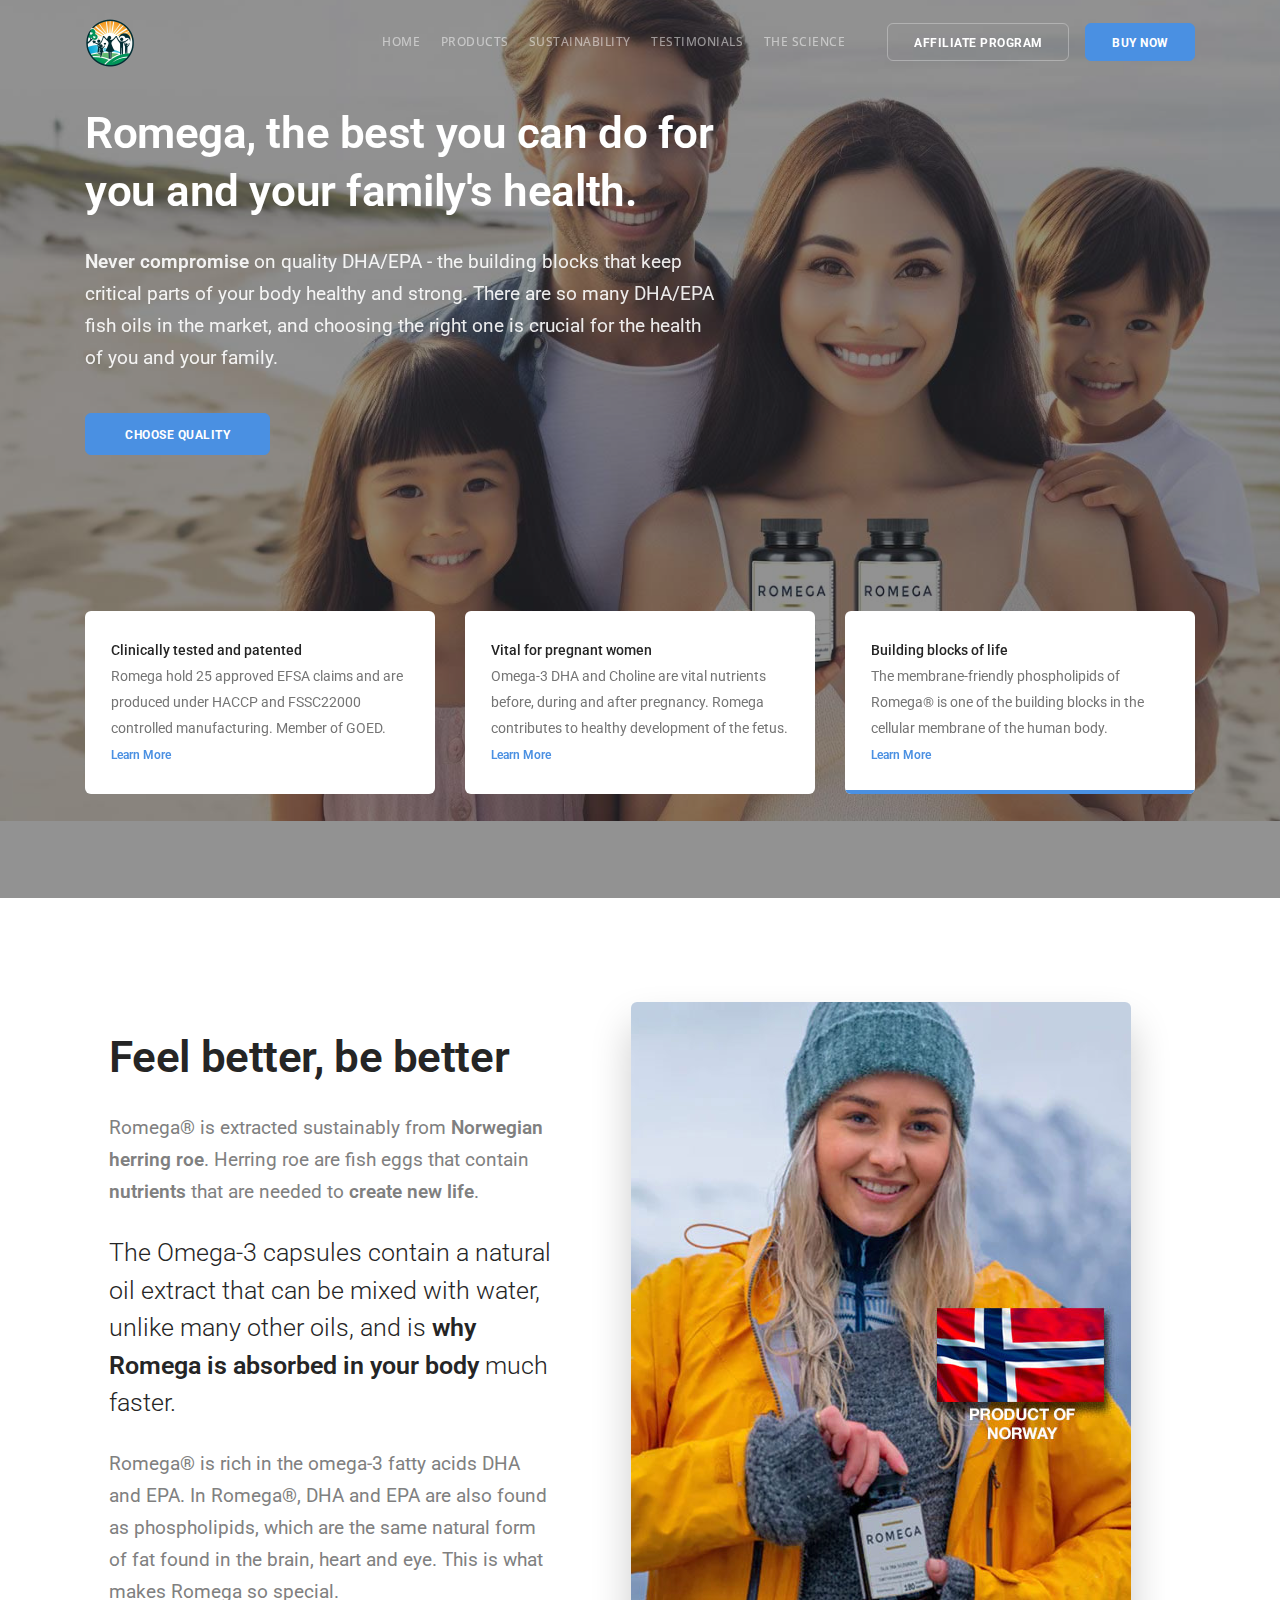
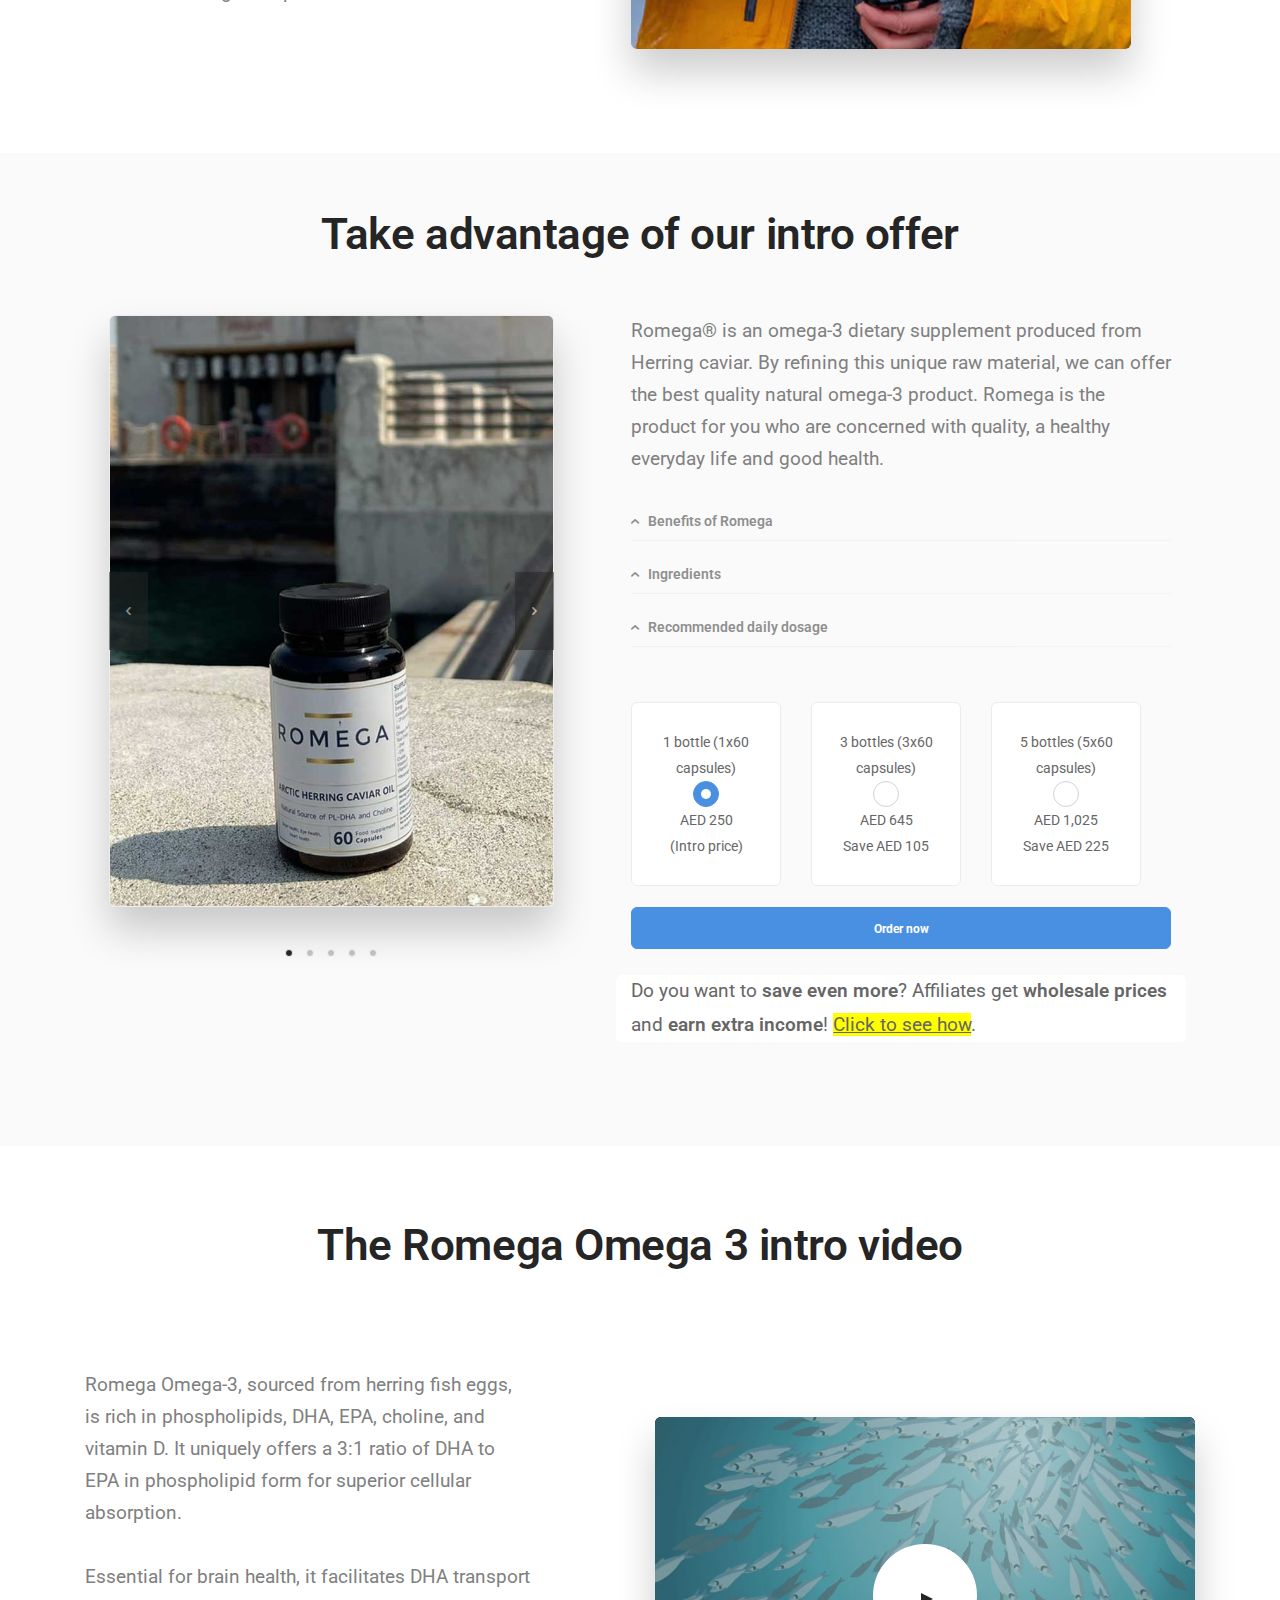
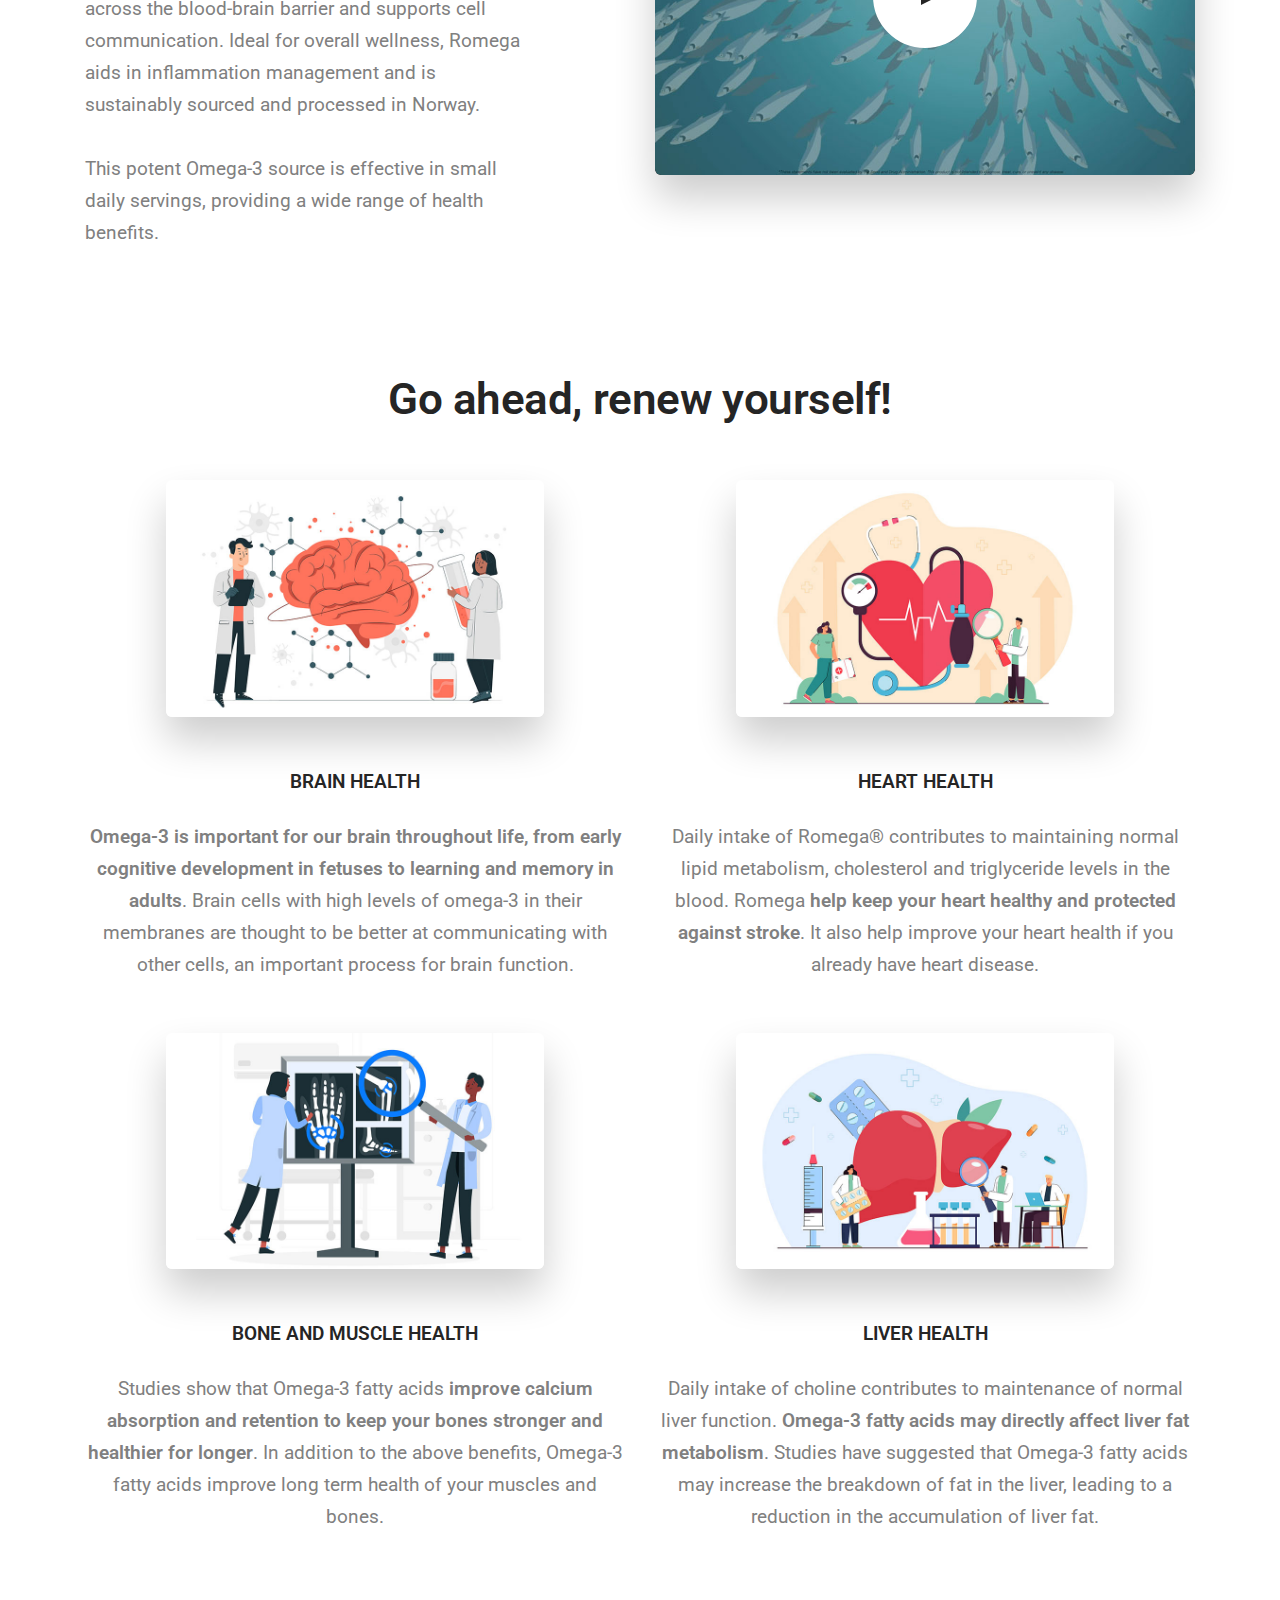
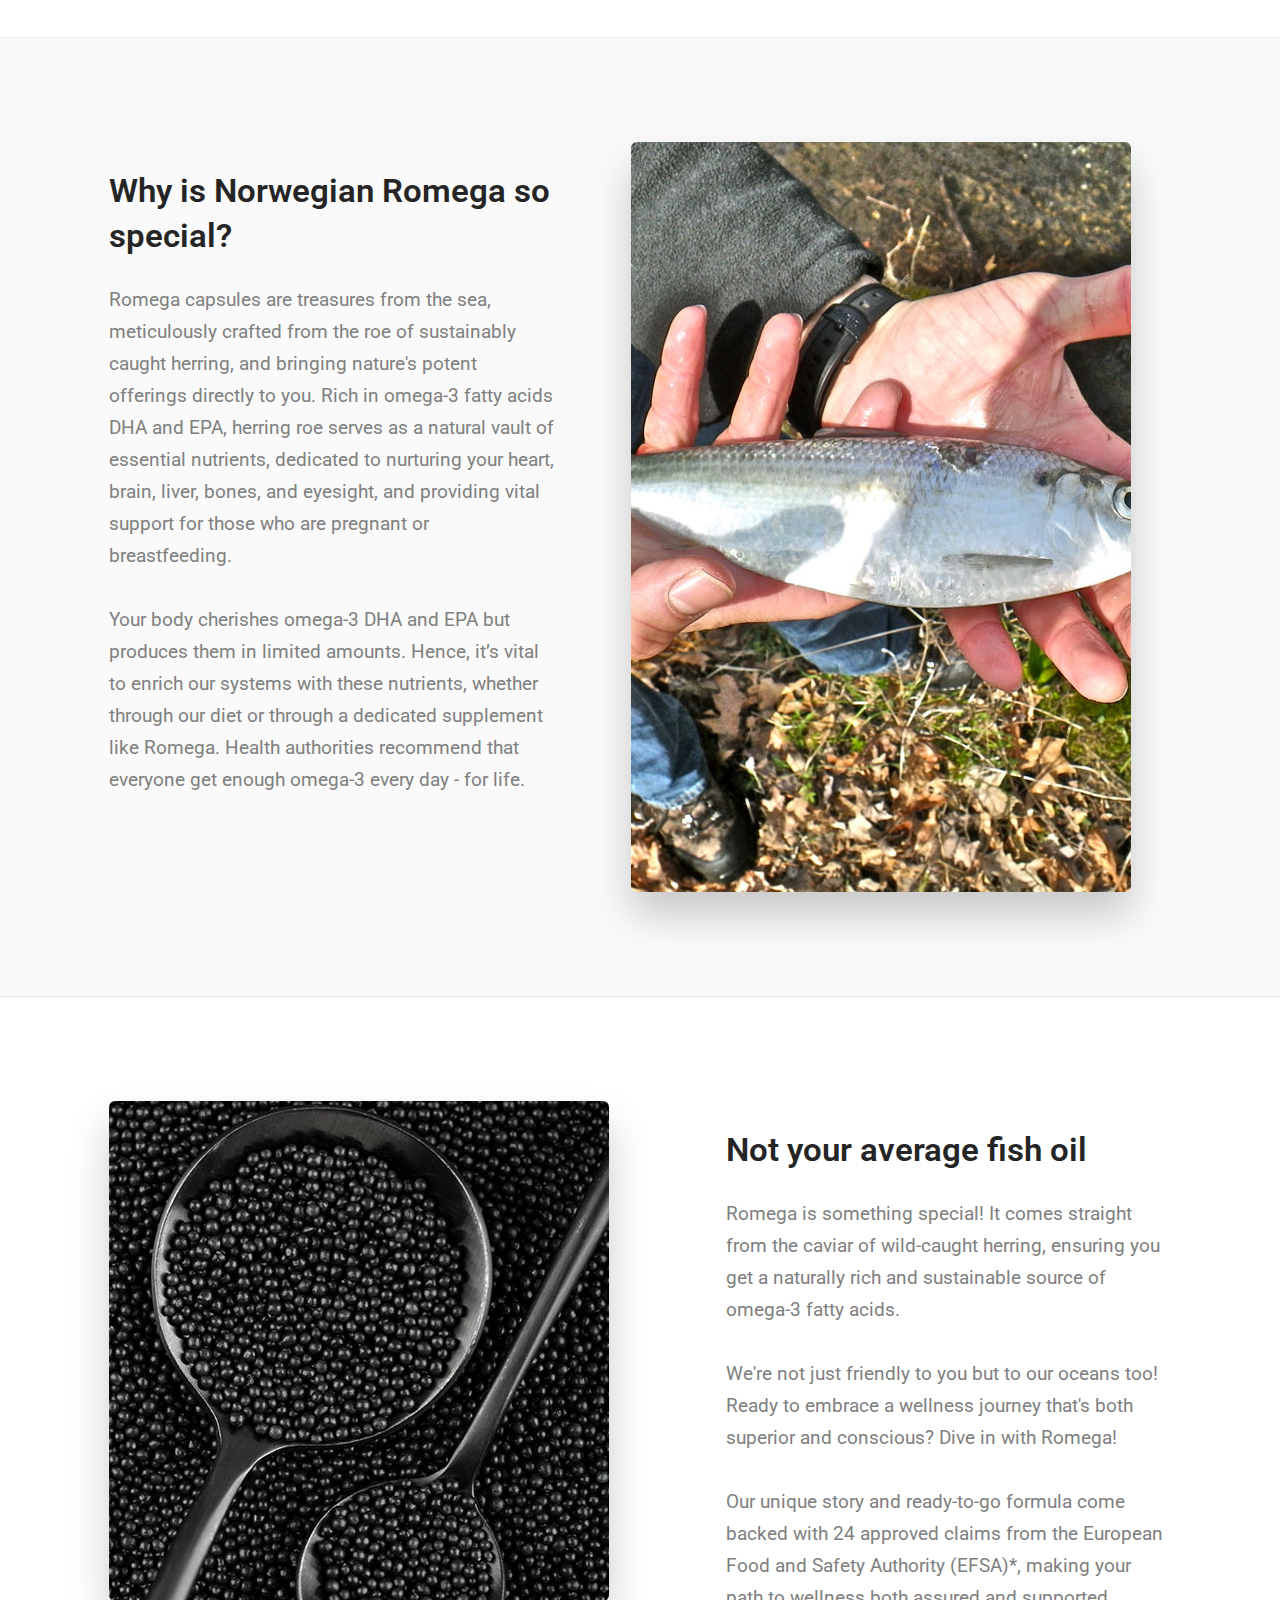
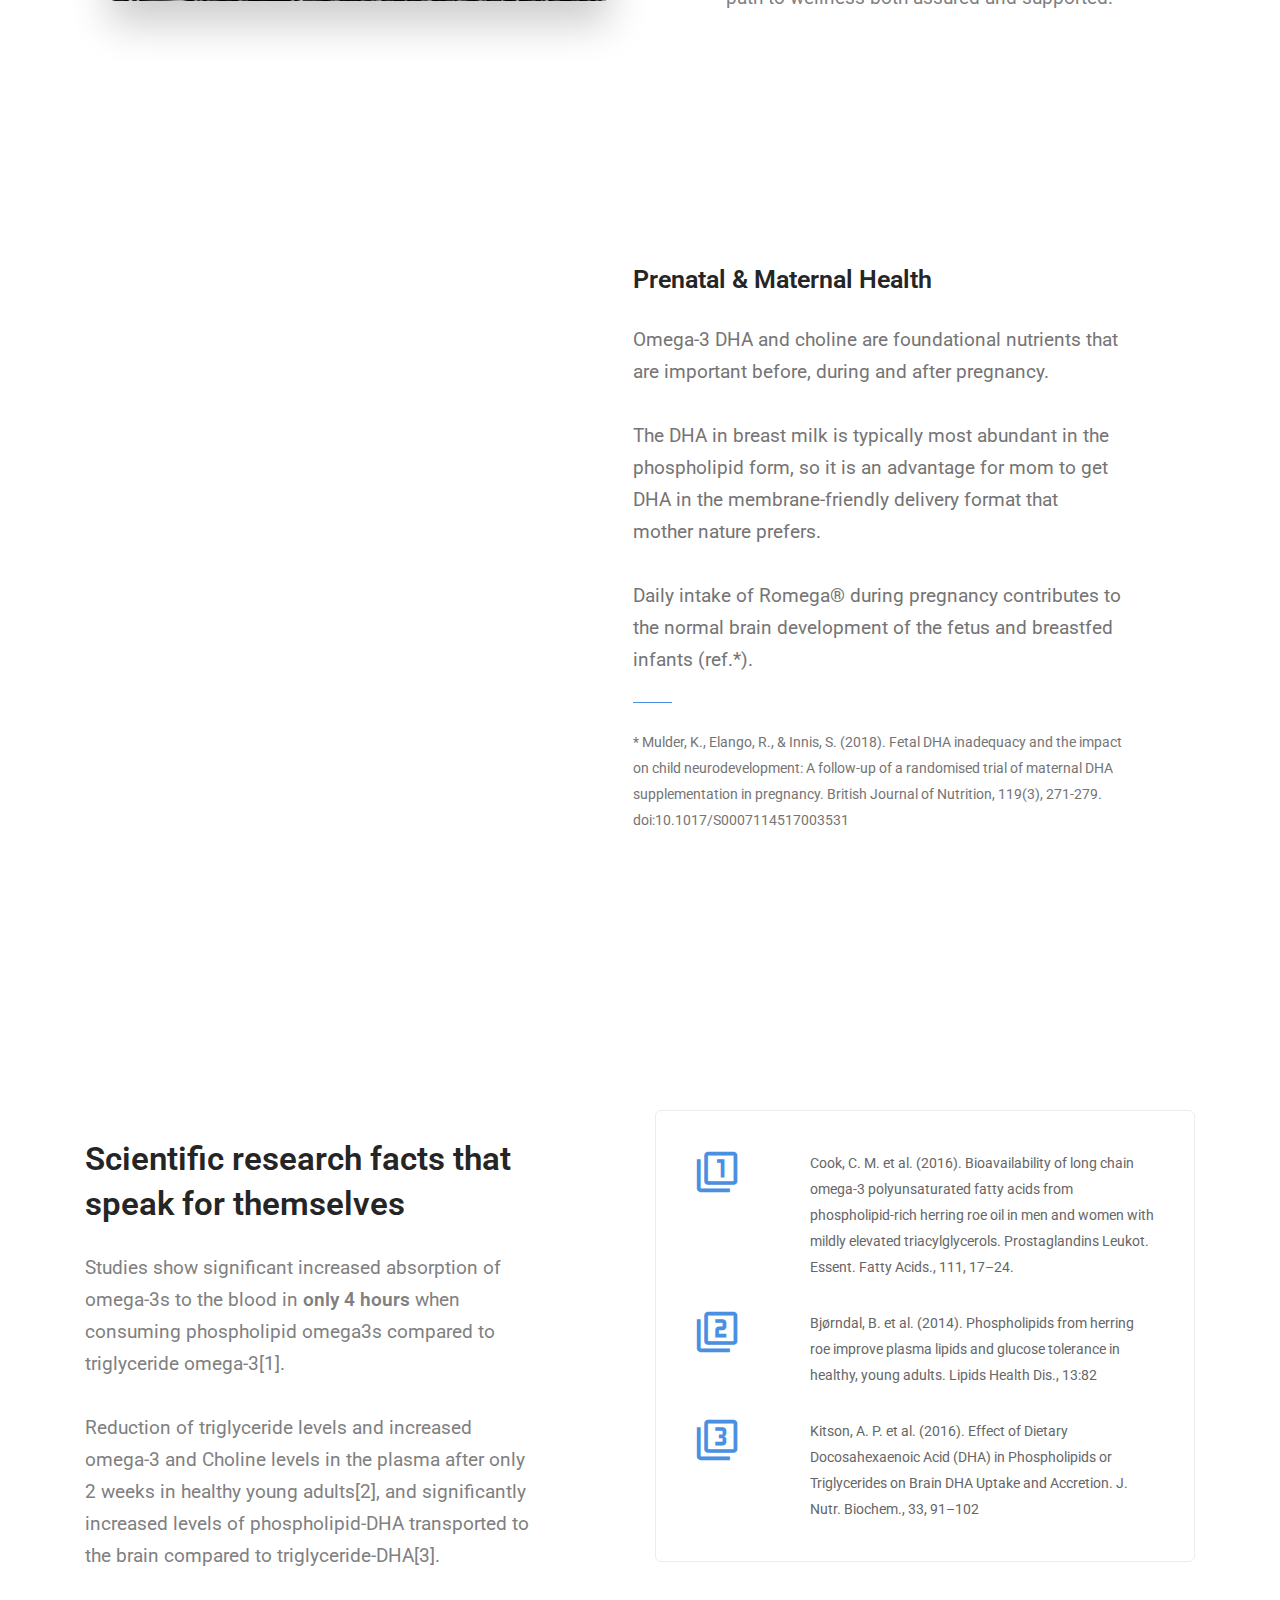
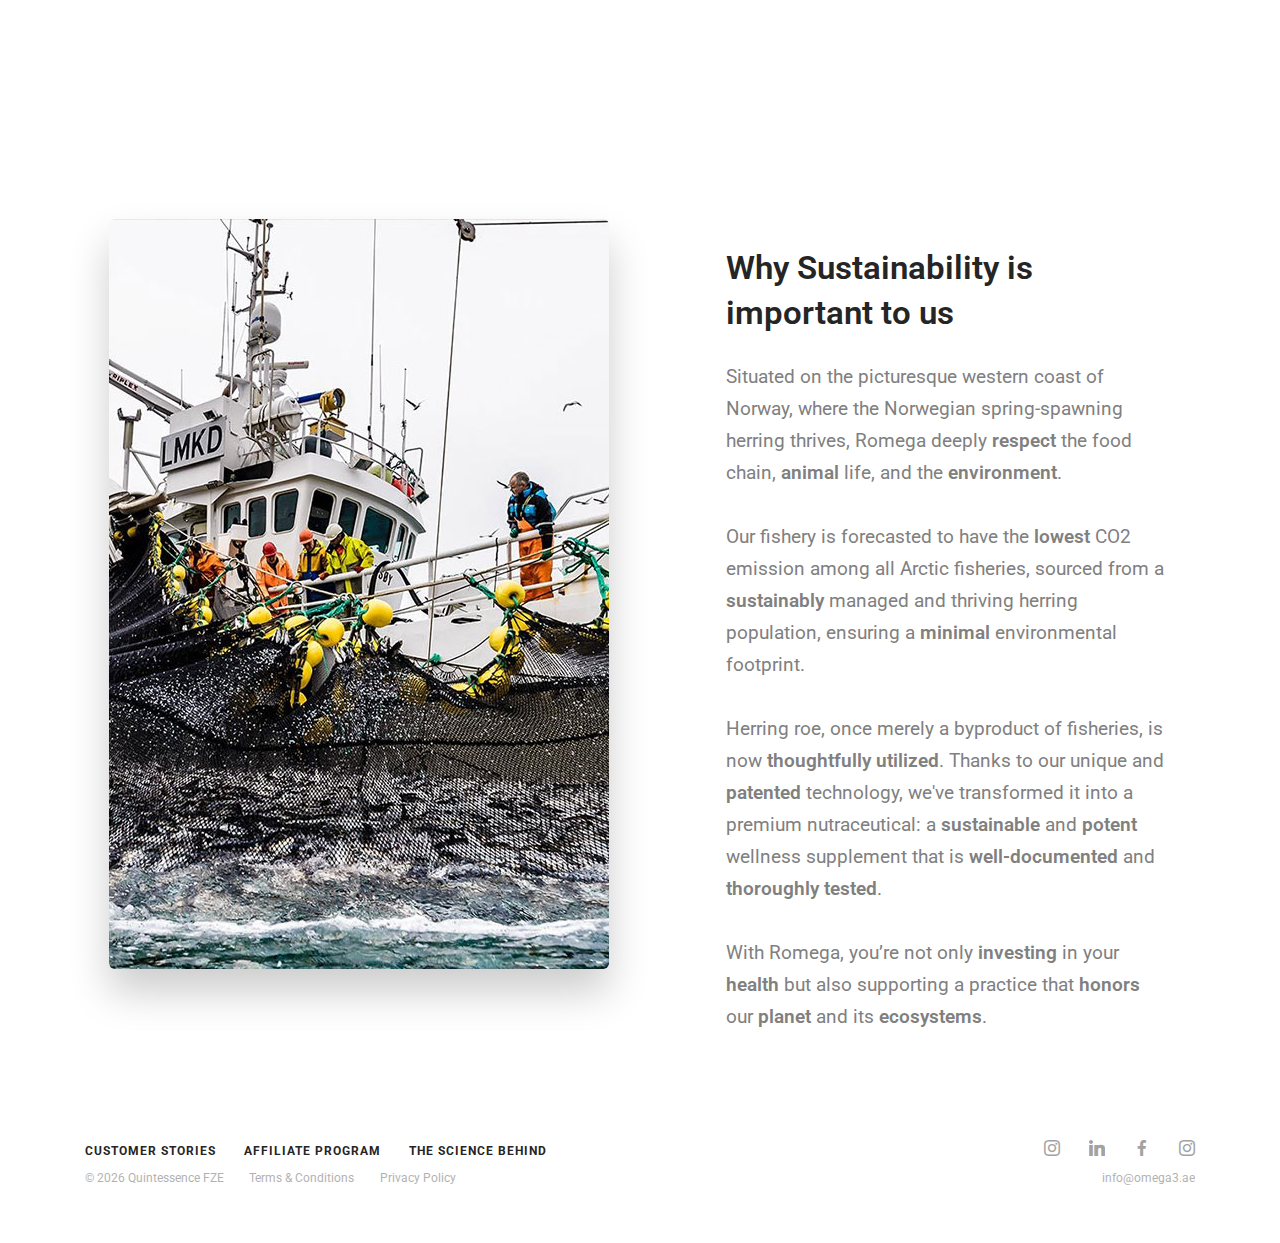
<file: index.html>
<!doctype html>
<html lang="en">
    <head>
        <meta charset="utf-8">
        <title>Romega Omega 3</title>
        <meta name="viewport" content="width=device-width, initial-scale=1.0">
        <link href="css/stack-interface.css" rel="stylesheet" type="text/css" media="all">
        <link href="css/socicon.css" rel="stylesheet" type="text/css" media="all" />
        <link href="https://fonts.googleapis.com/icon?family=Material+Icons" rel="stylesheet">
        <link href="css/bootstrap.css" rel="stylesheet" type="text/css" media="all" />
        <link href="css/flickity.css" rel="stylesheet" type="text/css" media="all" />
        <link href="css/stack-interface.css" rel="stylesheet" type="text/css" media="all" />
        <link href="css/theme.css" rel="stylesheet" type="text/css" media="all" />
        <link href="css/custom.css" rel="stylesheet" type="text/css" media="all" />
        <link href="https://fonts.googleapis.com/css?family=Open+Sans:200,300,400,400i,500,600,700" rel="stylesheet">
        <link href="https://fonts.googleapis.com/css?family=Roboto:300,400,400i,500,700" rel="stylesheet" type="text/css">
        <link href="css/font-roboto.css" rel="stylesheet" type="text/css">

    </head>
    <body class="dropdowns--hover">
        <div class="nav-container">
            <div class="via-1697098302387" via="via-1697098302387" vio="romega">
                <div class="bar bar--sm visible-xs">
                    <div class="container">
                        <div class="row">
                            <div class="col-3 col-md-2">
                                <a href="index.html"> <img class="logo logo-dark" alt="logo" src="img/logo_200.png"> <img class="logo logo-light" alt="logo" src="img/logo_200.png"> </a>
                            </div>
                            <div class="col-9 col-md-10 text-right">
                                <a href="#" class="hamburger-toggle" data-toggle-class="#menu1;hidden-xs hidden-sm"> <i class="icon icon--sm stack-interface stack-menu"></i> </a>
                            </div>
                        </div>
                    </div>
                </div>
                <nav id="menu1" class="bar bar-1 hidden-xs bar--absolute bar--transparent" data-scroll-class='366px:pos-fixed'>
                    <div class="container">
                        <div class="row">
                            <div class="col-lg-1 col-md-2 hidden-xs">
                                <div class="bar__module">
                                    <a href="index.html"> <img class="logo logo-dark" alt="logo" src="img/logo_200.png"> <img class="logo logo-light" alt="logo" src="img/logo_200.png"> </a>
                                </div>
                            </div>
                            <div class="col-lg-11 col-md-12 text-right text-left-xs text-left-sm">
                                <div class="bar__module">
                                    <ul class="menu-horizontal text-left">
                                        <li> <a href="index.html">Home</a> </li>
                                        <li> <a href="index.html#buy">Products</a> </li>
                                        <li> <a href="sustainability.html">Sustainability</a> </li>
                                        <li> <a href="customer_stories.html">Testimonials</a> </li>
                                        <li> <a href="science.html">The Science</a> </li>
                                    </ul>
                                </div>
                                <div class="bar__module">
                                    <a class="btn btn--sm type--uppercase" href="affiliate-program.html"> <span class="btn__text">
                                    Affiliate Program</span> </a>
                                    <a class="btn btn--sm btn--primary type--uppercase" href="#buy"> <span class="btn__text">
                                    Buy Now
                                </span> </a>
                                </div>
                            </div>
                        </div>
                    </div>
                </nav>
            </div>
        </div>
        <div class="main-container">
            <section class="cover cover-features imagebg parallax" data-overlay="5">
                <div class="background-image-holder"> <img alt="background" src="img/family_romega.jpg"> </div>
                <div class="container">
                    <div class="row">
                        <div class="col-md-9 col-lg-7">
                            <h1><b>Romega, the best you can do for you and your family's health.</b></h1>
                            <p class="lead"><!--
                                DHA and EPA are vital building blocks that keep critical parts of your body healthy and strong. However, our bodies doesn't generate enough of them. Don't compromise on the quality of DHA/EPA - choose <b>Romega</b>, the best, most natural DHA/EPA in the maffferket and ensure the well-being of you and your family.</p>-->

                                <b>Never compromise</b> on quality DHA/EPA - the building blocks that keep critical parts of your body healthy and strong. There are so many DHA/EPA  fish oils in the market, and choosing the right one is crucial for the health of you and your family. </p>
                            <a class="btn btn--primary type--uppercase" href="#start"> <span class="btn__text">Choose quality</span> </a>
                        </div>
                    </div>
                    <div class="row">
                        <div class="col-md-4">
                            <div class="feature feature-1 boxed boxed--border bg--white">
                                <h5>Clinically tested and patented</h5>
                                <p>Romega hold 25 approved EFSA claims and are produced under HACCP and FSSC22000 controlled manufacturing. Member of GOED. </p> <a href="#patents">
                        Learn More</a> </div>
                        </div>
                        <div class="col-md-4">
                            <div class="feature feature-1 boxed boxed--border bg--white">
                                <h5>Vital for pregnant women</h5>
                                <p> Omega-3 DHA and Choline are vital nutrients before, during and after pregnancy. Romega contributes to healthy development of the fetus.</p> <a href="#prenatal">
                        Learn More</a> </div>
                        </div>
                        <div class="col-md-4">
                            <div class="feature feature--featured feature-1 boxed boxed--border bg--white">
                                <h5>Building blocks of life</h5>
                                <p> The membrane-friendly phospholipids of Romega® is one of the building blocks in the cellular membrane of the human body.</p> <a href="#life">
                        Learn More</a> </div>
                        </div>
                    </div>
                </div>
            </section>

            <a name="start"></a>
            <section class="switchable feature-large">
                <div class="container">
                    <div class="row justify-content-around">
                        <div class="col-md-6"> <img alt="Image" class="border--round box-shadow-wide" src="img/romega_girl_high.jpg"> </div>
                        <div class="col-md-6 col-lg-5">
                            <div class="switchable__text">
                                <h1><b>Feel better, be better</b></h1>
                                <p class="lead">Romega® is extracted sustainably from <b>Norwegian herring roe</b>. Herring roe are fish eggs that contain <b>nutrients</b> that are needed to <b>create new life</b>.</p>
                                    
                                    <h3>The Omega-3 capsules contain a natural oil extract that can be mixed with water, unlike many other oils, and is <b>why Romega is absorbed in your body</b> much faster.</h3>
                                    
                                    <p class="lead">
                                    Romega® is rich in the omega-3 fatty acids DHA and EPA. In Romega®, DHA and EPA are also found as phospholipids, which are the same natural form of fat found in the brain, heart and eye. This is what makes Romega so special.</p>
                            </div>
                        </div>
                    </div>
                </div>
            </section>

            <a name="buy"></a>
            <section class="text-center space--xs bg--secondary">
                <div class="container">
                    <div class="row">
                        <div class="col-md-12">
                            <h1><b>Take advantage of our intro offer</b></h1>
                        </div>
                    </div>
                </div>
            </section>
            <section class="bg--secondary">
                <div class="container">
                    <div class="row justify-content-around">
                        <div class="col-md-6 col-lg-5">
                            <div class="slider border--round box-shadow-wide boxed--border" data-paging="true" data-arrows="true">
                                <ul class="slides">
                                    <li> <img alt="Image" src="img/romegabottle1.jpg"> </li>
                                    <li> <img alt="Image" src="img/romegabottle2.jpg"> </li>
                                    <li> <img alt="Image" src="img/romegabottle3.jpg"> </li>
                                    <li> <img alt="Image" src="img/romegabottle4.jpg"> </li>
                                    <li> <img alt="Image" src="img/romegabottle5.jpg"> </li>
                                </ul>
                            </div>
                        </div>
                        <div class="col-md-6 col-lg-6">
                      
                            <p class="lead">Romega® is an omega-3 dietary supplement produced from Herring caviar. By refining this unique raw material, we can offer the best quality natural omega-3 product. Romega is the product for you who are concerned with quality, a healthy everyday life and good health.</p>
                            <ul class="accordion accordion-2 accordion--oneopen">
                                <li>
                                    <div class="accordion__title"> <span class="h5"><p>Benefits of Romega</p></span> </div>
                                    <div class="accordion__content">
                                        <ul class="bullets">
                                            <li><span>Naturally rich in omega-3 phospholipids.<br></span></li>
                                            <li><span>High content of DHA.<br></span></li>
                                            <li><span>Natural content of the important nutrient choline.<br></span></li>
                                            <li><span>Small soft capsules, easy to swallow.<br></span></li>
                                            <li><span>From sustainable fisheries.<br></span></li>
                                            <li><span>No fish regurgitation (aftertaste).<br></span></li>
                                            <li><span>Extracted from Norwegian herring roe.<br></span></li>
                                            <li><span>Does not contain lactose, gluten or citrus.<br></span></li>
                                            <li><span>Certified HALAL product<br></span></li>
                                        </ul>
                                    </div>
                                </li>
                                <li>
                                    <div class="accordion__title"> <span class="h5"><p>Ingredients</p></span> </div>
                                    <div class="accordion__content">
                                        <ul>
                                            <li><span>Herring roe extract (35%), fish oil concentrate (33%), gelatin (Halal), glycerol, antioxidant (tocopherols), aroma (vanilla).</span></li>
                                        </ul>
                                    </div>
                                </li>
                                <li>
                                    <div class="accordion__title"> <span class="h5"><p>Recommended daily dosage</p></span> </div>
                                    <div class="accordion__content">
                                        <p>2-6 capsules, together with a glass of water (200ml). Not recommended for children under 3 years of age. 
                                            <br>Store below 25 ºC, preferably in a refrigerator. The recommended daily dose should not be exceeded. Keep out of reach of children. Food supplements should not be used as a substitute for a varied diet.</p>
                                    </div>
                                </li>
                            </ul>

                            <div class="row">
                                <div class="col-md-12">
                                    <form class="row">
                                        <div class="col-md-4 text-center">
                                            <div class="input-radio boxed boxed--border"> <span>1 bottle (1x60 capsules)</span> <input type="radio" checked name="romega" value="1" class="validate-required"> <label></label><span>AED 250<br>(Intro price)</span> </div>
                                        </div>
                                        <div class="col-md-4 text-center">
                                            <div class="input-radio boxed boxed--border"> <span>3 bottles (3x60 capsules)</span> <input type="radio" name="romega" value="3" class="validate-required"> <label></label> <span>AED 645<br>Save AED 105</span></div>
                                        </div>
                                        <div class="col-md-4 text-center">
                                            <div class="input-radio boxed boxed--border"> <span>5 bottles (5x60 capsules)</span> <input type="radio" name="romega" value="5" class="validate-required"> <label></label> <span>AED 1,025<br>Save AED 225</span></div>
                                        </div>
                                    </form>
                                </div>
                                <div class="col-md-12 col-lg-12 mb--1"> <a href="order.html" class="btn block btn--primary"><span class="btn__text">Order now</span></a> 
                                
                                </div>
                                <div class="col-md-12 col-lg-12 bg--white border--round boxed--border"><p class="lead">Do you want to <b>save even more</b>? Affiliates get <b>wholesale prices</b> and <b>earn extra income</b>! <a class="textbg--yellow" href="affiliate-program.html">Click to see how</a>.</p></div>
                            </div>
                            
                           

                        </div>
                    </div>
                </div>
            </section>

            <a name="video"></a>
            <section class="text-center space--sm">
                <div class="container">
                    <div class="row">
                        <div class="col-md-12">
                            <h1><b>The Romega Omega 3 intro video</b></h1>
                        </div>
                    </div>
                </div>
            </section>
            <section class="switchable feature-large space--sm">
                <div class="container">
                    <div class="row justify-content-between align-items-center">
                        <div class="col-md-6 col-12">
                            <div class="video-cover border--round box-shadow-wide">
                                <div class="background-image-holder"> <img alt="image" src="img/videocover.jpg"> </div>
                                <div class="video-play-icon"></div> <iframe data-src="https://www.youtube.com/embed/qHcAJSjGKMA?autoplay=1" allowfullscreen="allowfullscreen"></iframe> </div>
                        </div>
                        <div class="col-md-6 col-lg-5">
                            <div class="switchable__text">
                                <p class="lead">Romega Omega-3, sourced from herring fish eggs, is rich in phospholipids, DHA, EPA, choline, and vitamin D. It uniquely offers a 3:1 ratio of DHA to EPA in phospholipid form for superior cellular absorption. <br><br>
                                    Essential for brain health, it facilitates DHA transport across the blood-brain barrier and supports cell communication. Ideal for overall wellness, Romega aids in inflammation management and is sustainably sourced and processed in Norway. <br><br>
                                    This potent Omega-3 source is effective in small daily servings, providing a wide range of health benefits.<br></p>
                            </div>
                        </div>
                    </div>
                </div>
            </section>

            <a name="life"></a>
            <section class="text-center space--xs">
                <div class="container">
                    <div class="row">
                        <div class="col-md-12">
                            <h1><b>Go ahead, renew yourself!</b></h1>
                        </div>
                    </div>
                </div>
            </section>
            <section>
                <div class="container">
                    <div class="row text-center">
                        <div class="col-md-6 mb--2">
                            <div><img alt="Image" src="img/brain.jpg" width="70%" class="border--round box-shadow-wide"><br><br>
                                <h4><b>BRAIN HEALTH</b></h4>
                                <p class="lead"><b>Omega-3 is important for our brain throughout life, from early cognitive development in fetuses to learning and memory in adults</b>. Brain cells with high levels of omega-3 in their membranes are thought to be better at communicating with other cells, an important process for brain function.</p>
                            </div>
                        </div>
                        <div class="col-md-6">
                            <div><img alt="Image" src="img/heart.jpg" width="70%" class="border--round box-shadow-wide"><br><br>
                                <h4><b>HEART HEALTH</b></h4>
                                <p class="lead"> Daily intake of Romega® contributes to maintaining normal lipid metabolism, cholesterol and triglyceride levels in the blood. Romega&nbsp;<b>help keep your heart healthy and protected against stroke</b>. It also help improve your heart health if you already have heart disease.</p>
                            </div>
                        </div>
                        <div class="col-md-6">
                            <div class=""><img alt="Image" src="img/bones.jpg" width="70%" class="border--round box-shadow-wide"><br><br>
                                <h4><b>BONE AND MUSCLE HEALTH</b></h4>
                                <p class="lead">Studies show that Omega-3 fatty acids <b>improve calcium absorption and retention to keep your bones stronger and healthier for longer</b>. In addition to the above benefits, Omega-3 fatty acids improve long term health of your muscles and bones.</p>
                            </div>
                        </div>
                        <div class="col-md-6">
                            <div class=""><img alt="Image" src="img/liver.jpg" width="70%" class="border--round box-shadow-wide"><br><br>
                                <h4><b>LIVER HEALTH</b></h4>
                                <p class="lead"> Daily intake of choline contributes to maintenance of normal liver function. <b>Omega-3 fatty acids may directly affect liver fat metabolism</b>. Studies have suggested that Omega-3 fatty acids may increase the breakdown of fat in the liver, leading to a reduction in the accumulation of liver fat.</p>
                            </div>
                        </div>
                    </div>
                </div>
            </section>
            <section class="switchable feature-large bg--secondary">
                <div class="container">
                    <div class="row justify-content-around">
                        <div class="col-md-6"> <img alt="Image" class="border--round box-shadow-wide" src="img/herring_hand.jpg"> </div>
                        <div class="col-md-6 col-lg-5">
                            <div class="switchable__text">
                                <h2><b>Why is Norwegian Romega so special?</b></h2>
                                <p class="lead">Romega capsules are treasures from the sea, meticulously crafted from the roe of sustainably caught herring, and bringing nature's potent offerings directly to you. Rich in omega-3 fatty acids DHA and EPA, herring roe serves as a natural vault of essential nutrients, dedicated to nurturing your heart, brain, liver, bones, and eyesight, and providing vital support for those who are pregnant or breastfeeding.<br><br>
                                    Your body cherishes omega-3 DHA and EPA but produces them in limited amounts. Hence, it’s vital to enrich our systems with these nutrients, whether through our diet or through a dedicated supplement like Romega. Health authorities recommend that everyone get enough omega-3 every day - for life.</p>
                            </div>
                        </div>
                    </div>
                </div>
            </section>
            <section class="switchable feature-large switchable--switch">
                <div class="container">
                    <div class="row justify-content-around">
                        <div class="col-md-6"> <img alt="Image" class="border--round box-shadow-wide" src="img/caviar-square.jpg"> </div>
                        <div class="col-md-6 col-lg-5">
                            <div class="switchable__text">
                                <h2><b>Not your average fish oil</b></h2>
                                <p class="lead">Romega is something special! It comes straight from the caviar of wild-caught herring, ensuring you get a naturally rich and sustainable source of omega-3 fatty acids.<br><br>We're not just friendly to you but to our oceans too! Ready to embrace a wellness journey that's both superior and conscious? Dive in with Romega!<br><br>Our unique story and ready-to-go formula come backed with 24 approved claims from the European Food and Safety Authority (EFSA)*, making your path to wellness both assured and supported.&nbsp;</p>
                            </div>
                        </div>
                    </div>
                </div>
            </section>

            <a name="prenatal"></a>
            <section class="imagebg feature-large-7 switchable parallax">
                <div class="background-image-holder"> <img alt="background" src="img/romega_pregnant_woman.jpg"> </div>
                <div class="container">
                    <div class="row">
                        <div class="col-md-7 col-lg-7">
                            <div class="boxed boxed--lg border--round bg--white row justify-content-center">
                                <div class="col-lg-10 col-md-12">
                                    <h3><b>Prenatal &amp; Maternal Health</b></h3>
                                    <p class="lead"> Omega-3 DHA and choline are foundational nutrients that are important before, during and after pregnancy.<br><br> The DHA in breast milk is typically most abundant in the phospholipid form, so it is an advantage for mom to get DHA in the membrane-friendly delivery format that mother nature prefers. <br><br>Daily intake of Romega® during pregnancy contributes to the normal brain development of the fetus and breastfed infants (ref.*). </p>
                                    <hr class="short">
                                    <p> * Mulder, K., Elango, R., &amp; Innis, S. (2018). Fetal DHA inadequacy and the impact on child neurodevelopment: A follow-up of a randomised trial of maternal DHA supplementation in pregnancy. British Journal of Nutrition, 119(3), 271-279. doi:10.1017/S0007114517003531 </p>
                                </div>
                            </div>
                        </div>
                    </div>
                </div>
            </section>

            <a name="patents"></a>
            <section class="switchable feature-large switchable--switch">
                <div class="container">
                    <div class="row justify-content-between">
                        <div class="col-md-6 col-lg-5">
                            <div class="switchable__text">
                                <h2><b>Scientific research facts that speak for themselves</b></h2>
                                <p class="lead">Studies show significant increased absorption of omega-3s to the blood in <b>only 4 hours</b> when consuming phospholipid omega3s compared to triglyceride omega-3[1].<br><br>Reduction of triglyceride levels and increased omega-3 and Choline levels in the plasma after only 2 weeks in healthy young adults[2], and significantly increased levels of phospholipid-DHA transported to the brain compared to triglyceride-DHA[3].</p>
                            </div>
                        </div>
                        <div class="col-md-6">
                            <div class="boxed boxed--lg boxed--border">
                                <div class="feature feature-2"> <i class="icon color--primary material-icons">filter_1</i>
                                    <div class="feature__body">
                                        <p>Cook, C. M. et al. (2016). Bioavailability of long chain omega-3 polyunsaturated fatty acids from phospholipid-rich herring roe oil in men and women with mildly elevated triacylglycerols. Prostaglandins Leukot. Essent. Fatty Acids., 111, 17–24. </p>
                                    </div>
                                </div>
                                <div class="feature feature-2"> <i class="icon color--primary material-icons">filter_2</i>
                                    <div class="feature__body">
                                        <p>Bjørndal, B. et al. (2014). Phospholipids from herring roe improve plasma lipids and glucose tolerance in healthy, young adults. Lipids Health Dis., 13:82 </p>
                                    </div>
                                </div>
                                <div class="feature feature-2"> <i class="icon color--primary material-icons">filter_3</i>
                                    <div class="feature__body">
                                        <p>Kitson, A. P. et al. (2016). Effect of Dietary Docosahexaenoic Acid (DHA) in Phospholipids or Triglycerides on Brain DHA Uptake and Accretion. J. Nutr. Biochem., 33, 91–102 </p>
                                    </div>
                                </div>
                            </div>
                        </div>
                    </div>
                </div>
            </section>
            <a name="sustainability"></a>
            <section class="switchable feature-large switchable--switch">
                <div class="container">
                    <div class="row justify-content-around">
                        <div class="col-md-6"> <img alt="Image" class="border--round box-shadow-wide" src="img/vessel_high.jpg"> </div>
                        <div class="col-md-6 col-lg-5">
                            <div class="switchable__text">
                                <h2><b>Why Sustainability is important to us</b></h2>
                                <p class="lead">Situated on the picturesque western coast of Norway, where the Norwegian spring-spawning herring thrives, Romega deeply <b>respect</b> the food chain, <b>animal</b> life, and the <b>environment</b>. <br><br>Our fishery is forecasted to have the <b>lowest</b> CO2 emission among all Arctic fisheries, sourced from a <b>sustainably</b> managed and thriving herring population, ensuring a <b>minimal</b> environmental footprint. <br><br>Herring roe, once merely a byproduct of fisheries, is now <b>thoughtfully utilized</b>. Thanks to our unique and <b>patented</b> technology, we've transformed it into a premium nutraceutical: a <b>sustainable</b> and <b>potent</b> wellness supplement that is <b>well-documented</b> and <b>thoroughly tested</b>. <br><br>With Romega, you’re not only <b>investing</b> in your <b>health</b> but also supporting a practice that <b>honors</b> our <b>planet</b> and its <b>ecosystems</b>.</p>
                            </div>
                        </div>
                    </div>
                </div>
            </section>
            <footer class="text-center-xs space--xs">
                <div class="container">
                    <div class="row">
                        <div class="col-sm-7">
                            <ul class="list-inline">
                                <li> <a href="customer_stories.html"><span class="h6 type--uppercase">Customer Stories</span></a> </li>
                                <li> <a href="affiliate-program.html"><span class="h6 type--uppercase">Affiliate Program</span></a> </li>
                                <li> <a href="science.html"><span class="h6 type--uppercase">The Science Behind</span></a> </li>
                            </ul>
                        </div>
                        <div class="col-sm-5 text-right text-center-xs">
                            <ul class="social-list list-inline list--hover">
                                <li><a href="hhttps://www.instagram.com/best_life_dxb"><i class="socicon socicon-instagram icon icon--xs"></i></a></li>
                                <li><a href="https://www.linkedin.com/company/live-best-life"><i class="socicon socicon-linkedin icon icon--xs"></i></a></li>
                                <li><a href="https://www.facebook.com/bestlifedxb"><i class="socicon socicon-facebook icon icon--xs"></i></a></li>
                                <li><a href="https://www.instagram.com/ae.omega3/"><i class="socicon socicon-instagram icon icon--xs"></i></a></li>
                            </ul>
                        </div>
                    </div>
                    <div class="row">
                        <div class="col-sm-7"> <span class="type--fine-print">© <span class="update-year"></span> Quintessence FZE</span> <a class="type--fine-print" href="terms.html">Terms & Conditions</a> <a class="type--fine-print" href="privacypolicy.html">Privacy Policy</a> </div>
                        <div class="col-sm-5 text-right text-center-xs"> <a class="type--fine-print" href="mailto:info@omega3.ae">info@omega3.ae</a> </div>
                    </div>
                </div>
            </footer>
        </div>
        <script src="js/jquery-3.1.1.min.js"></script>
        <script src="js/flickity.min.js"></script>
        <script src="js/parallax.js"></script>
        <script src="js/smooth-scroll.min.js"></script>
        <script src="js/scripts.js"></script>

    </body>

</html>
</file>
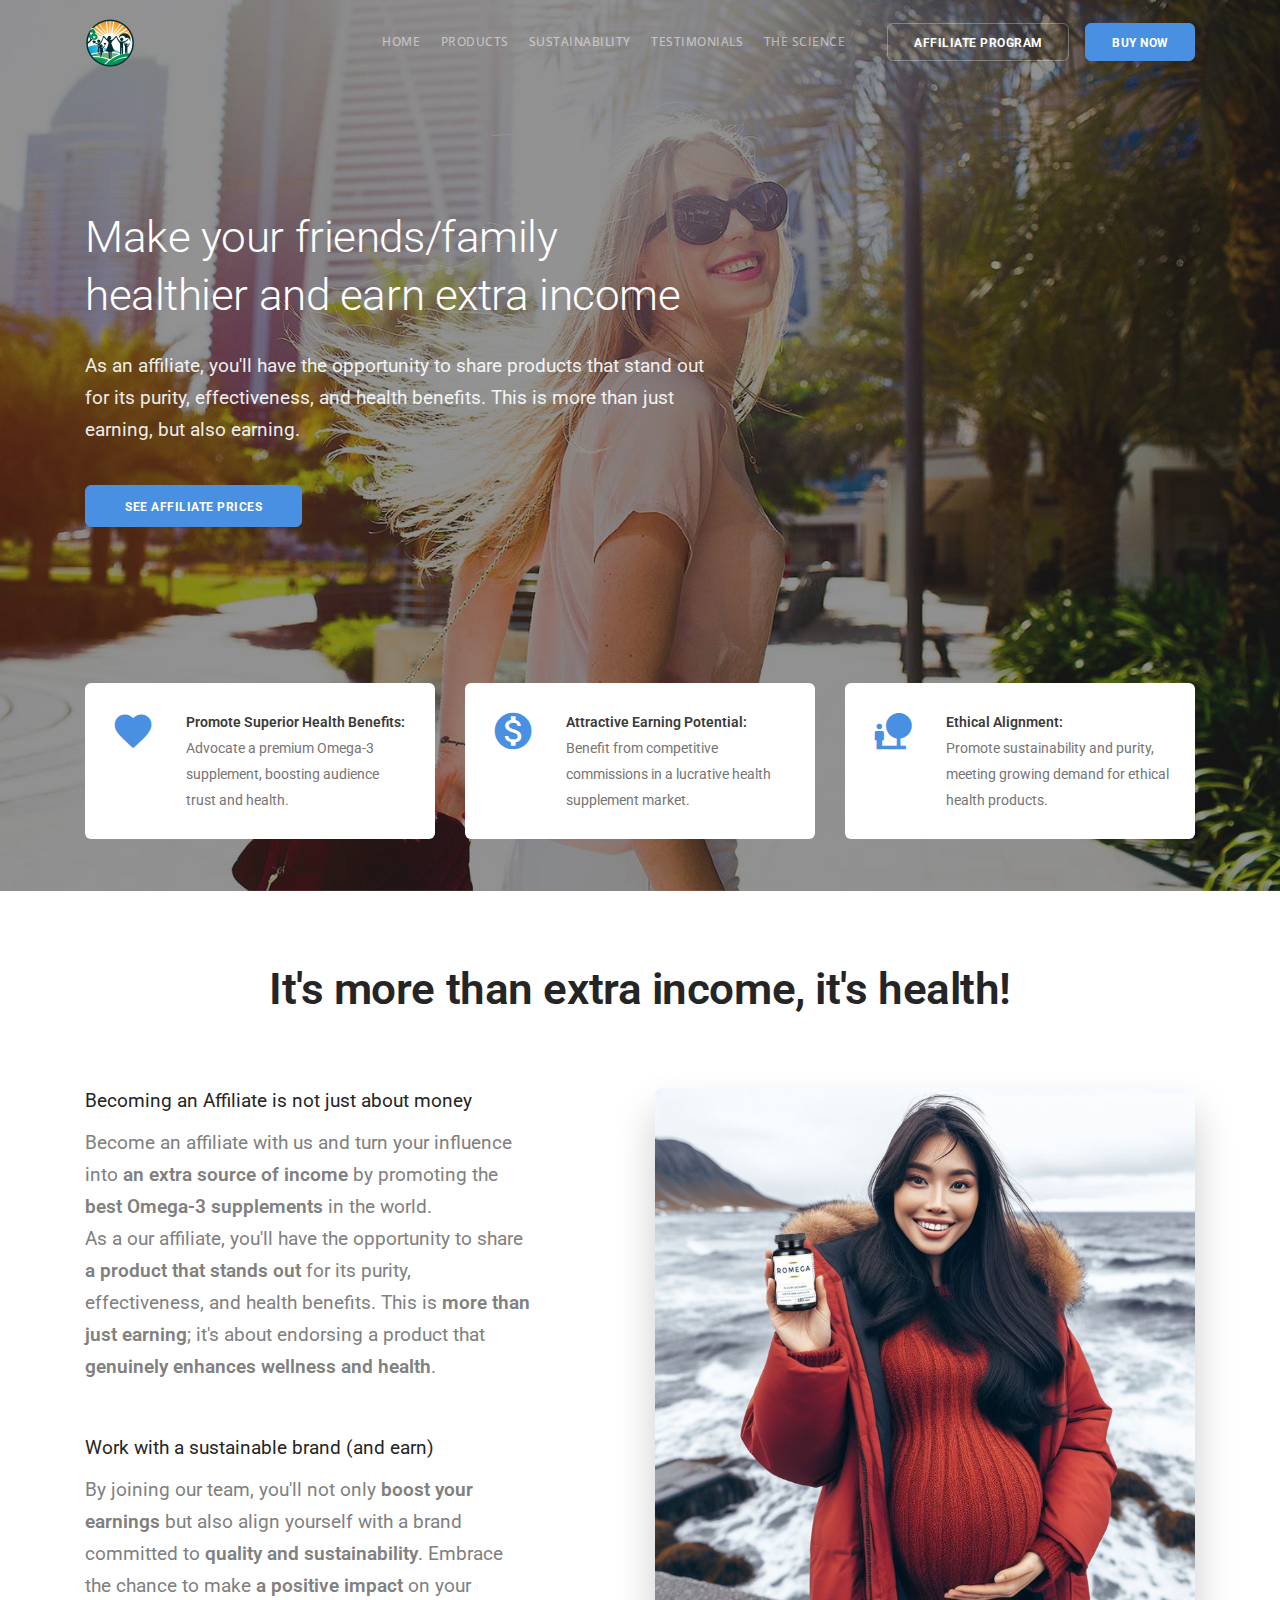
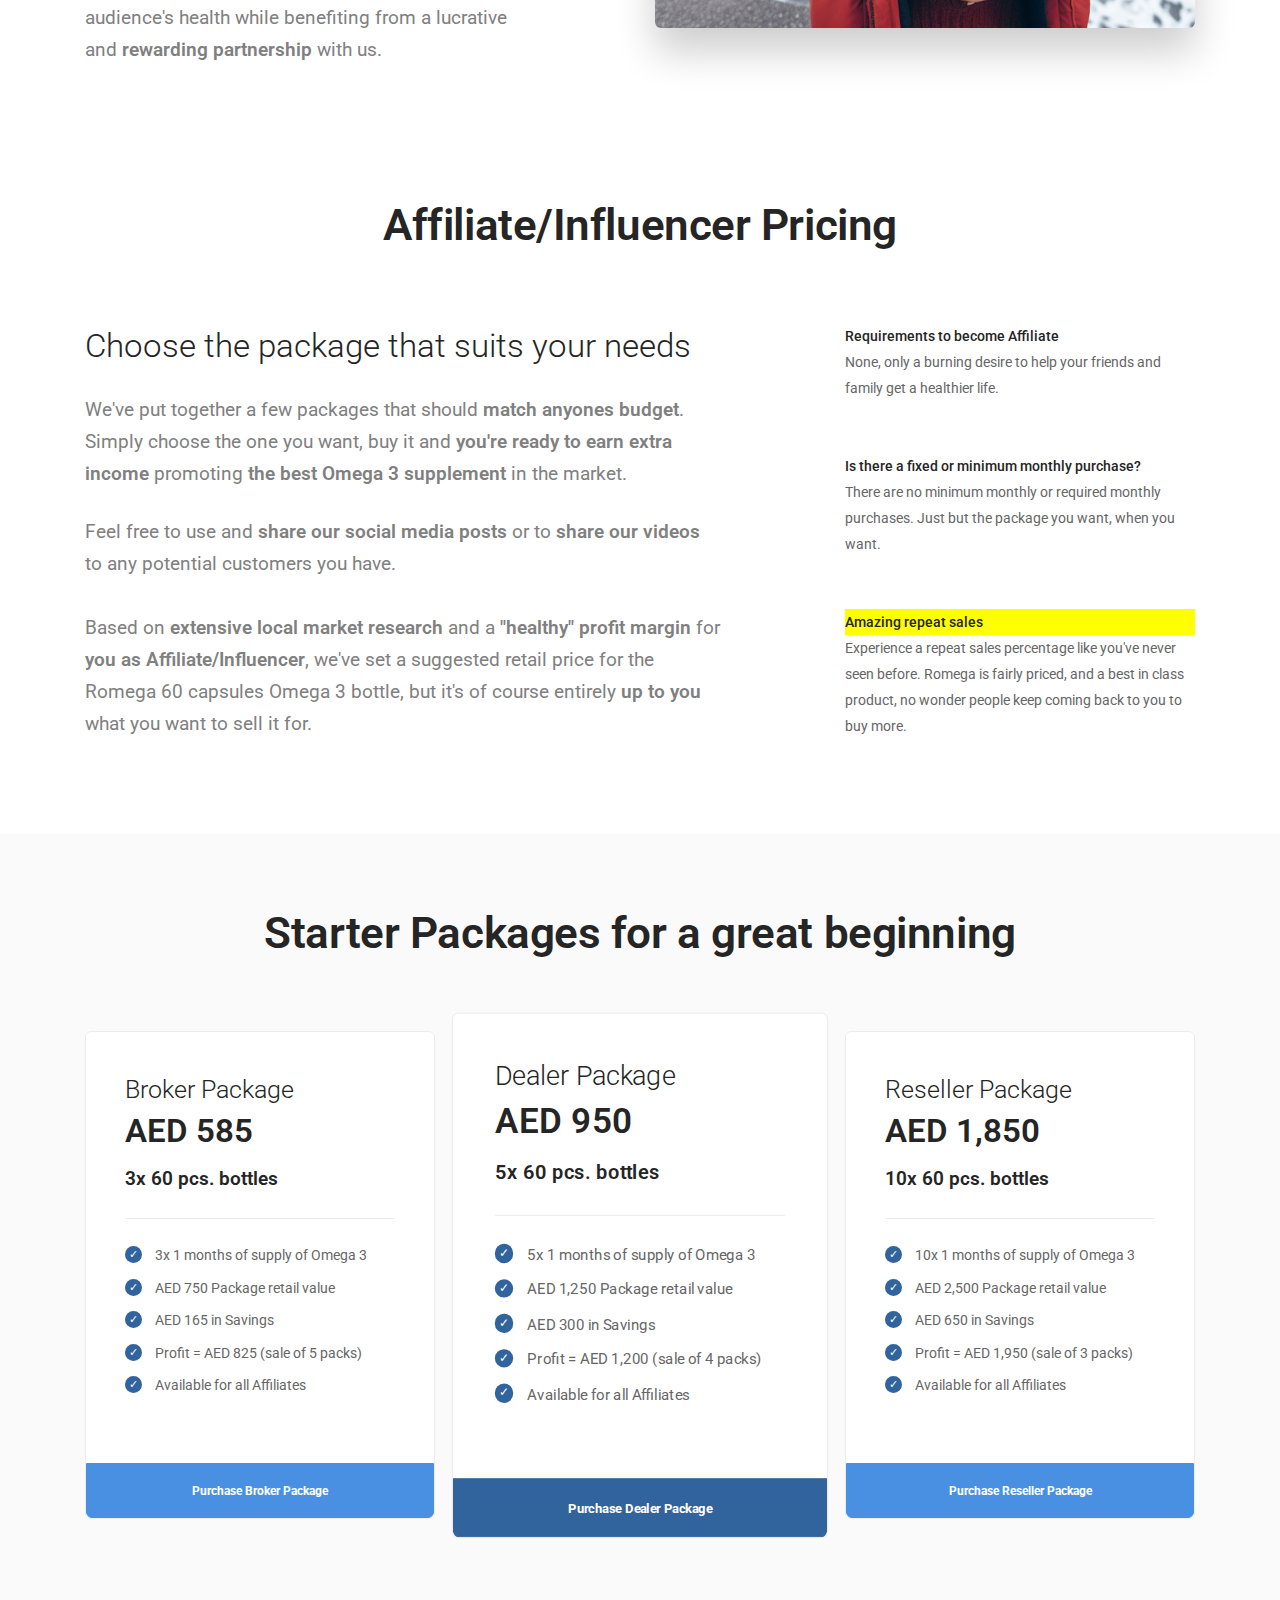
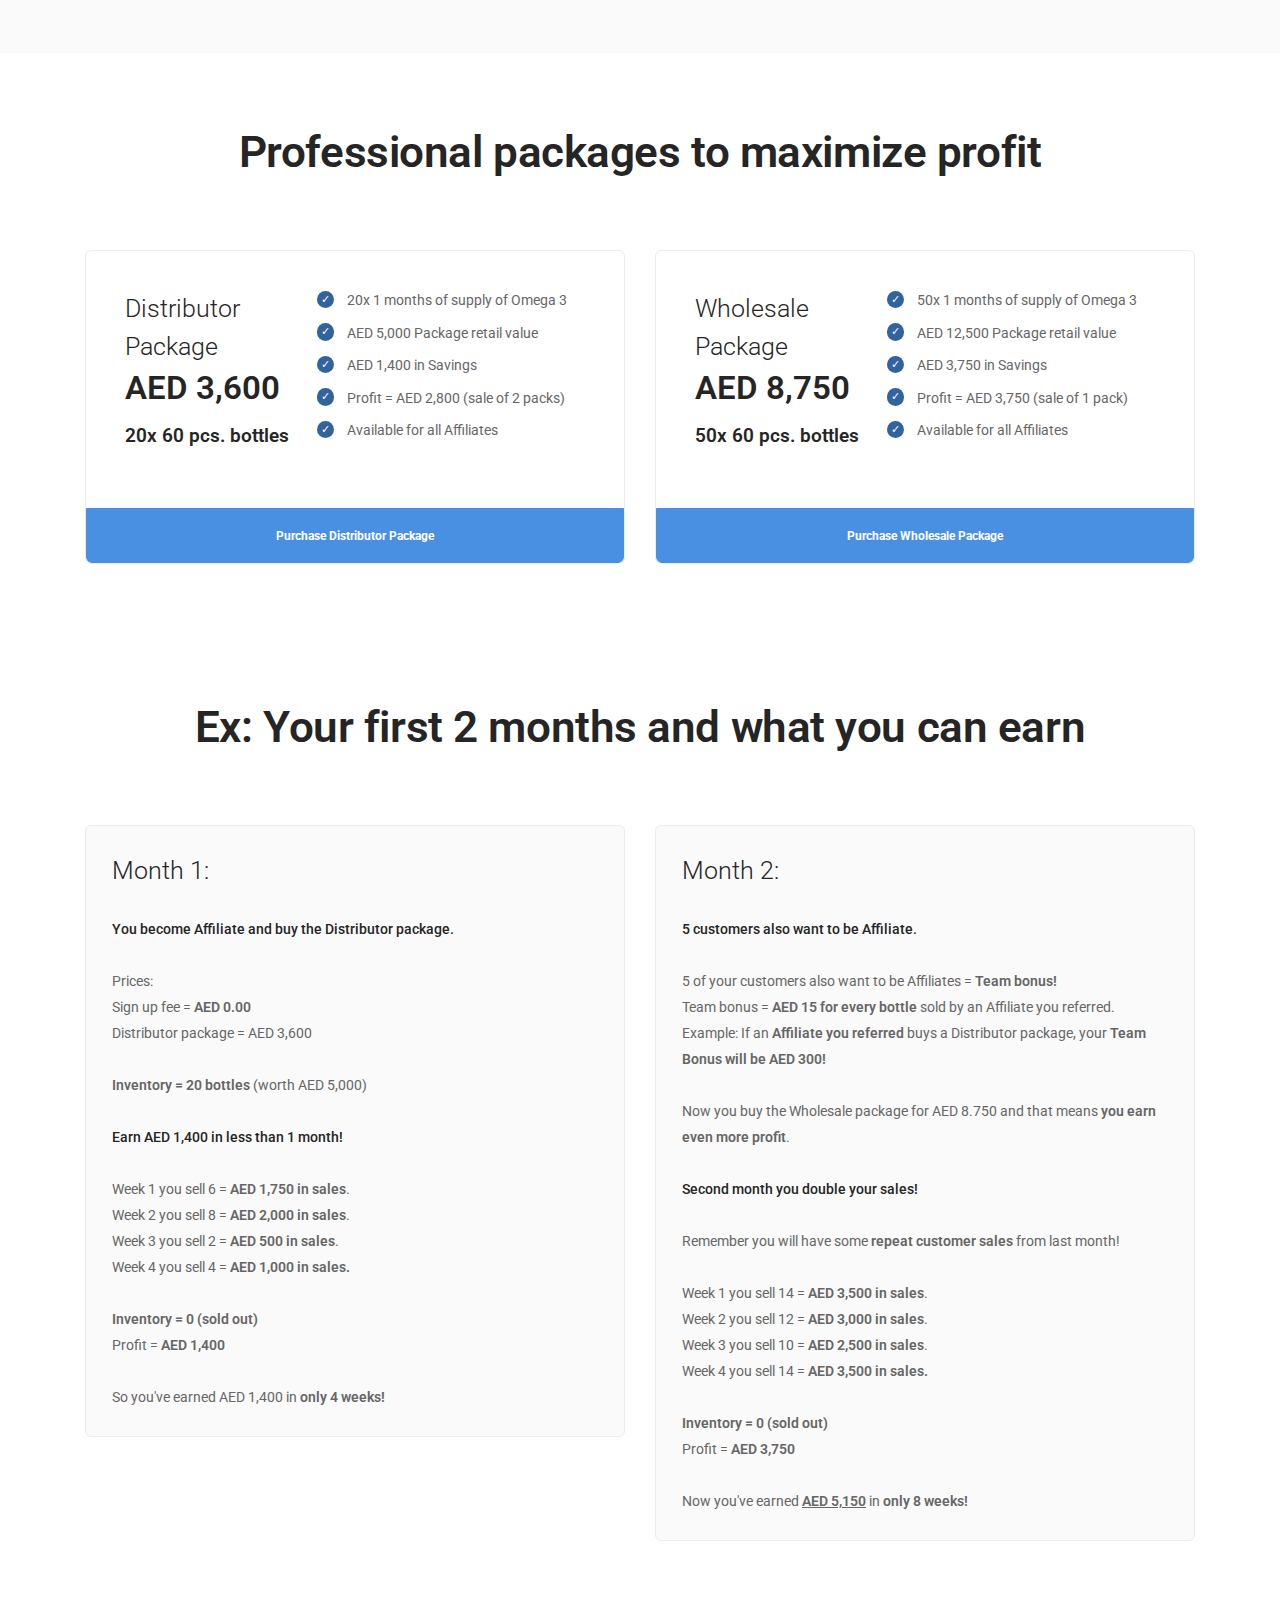
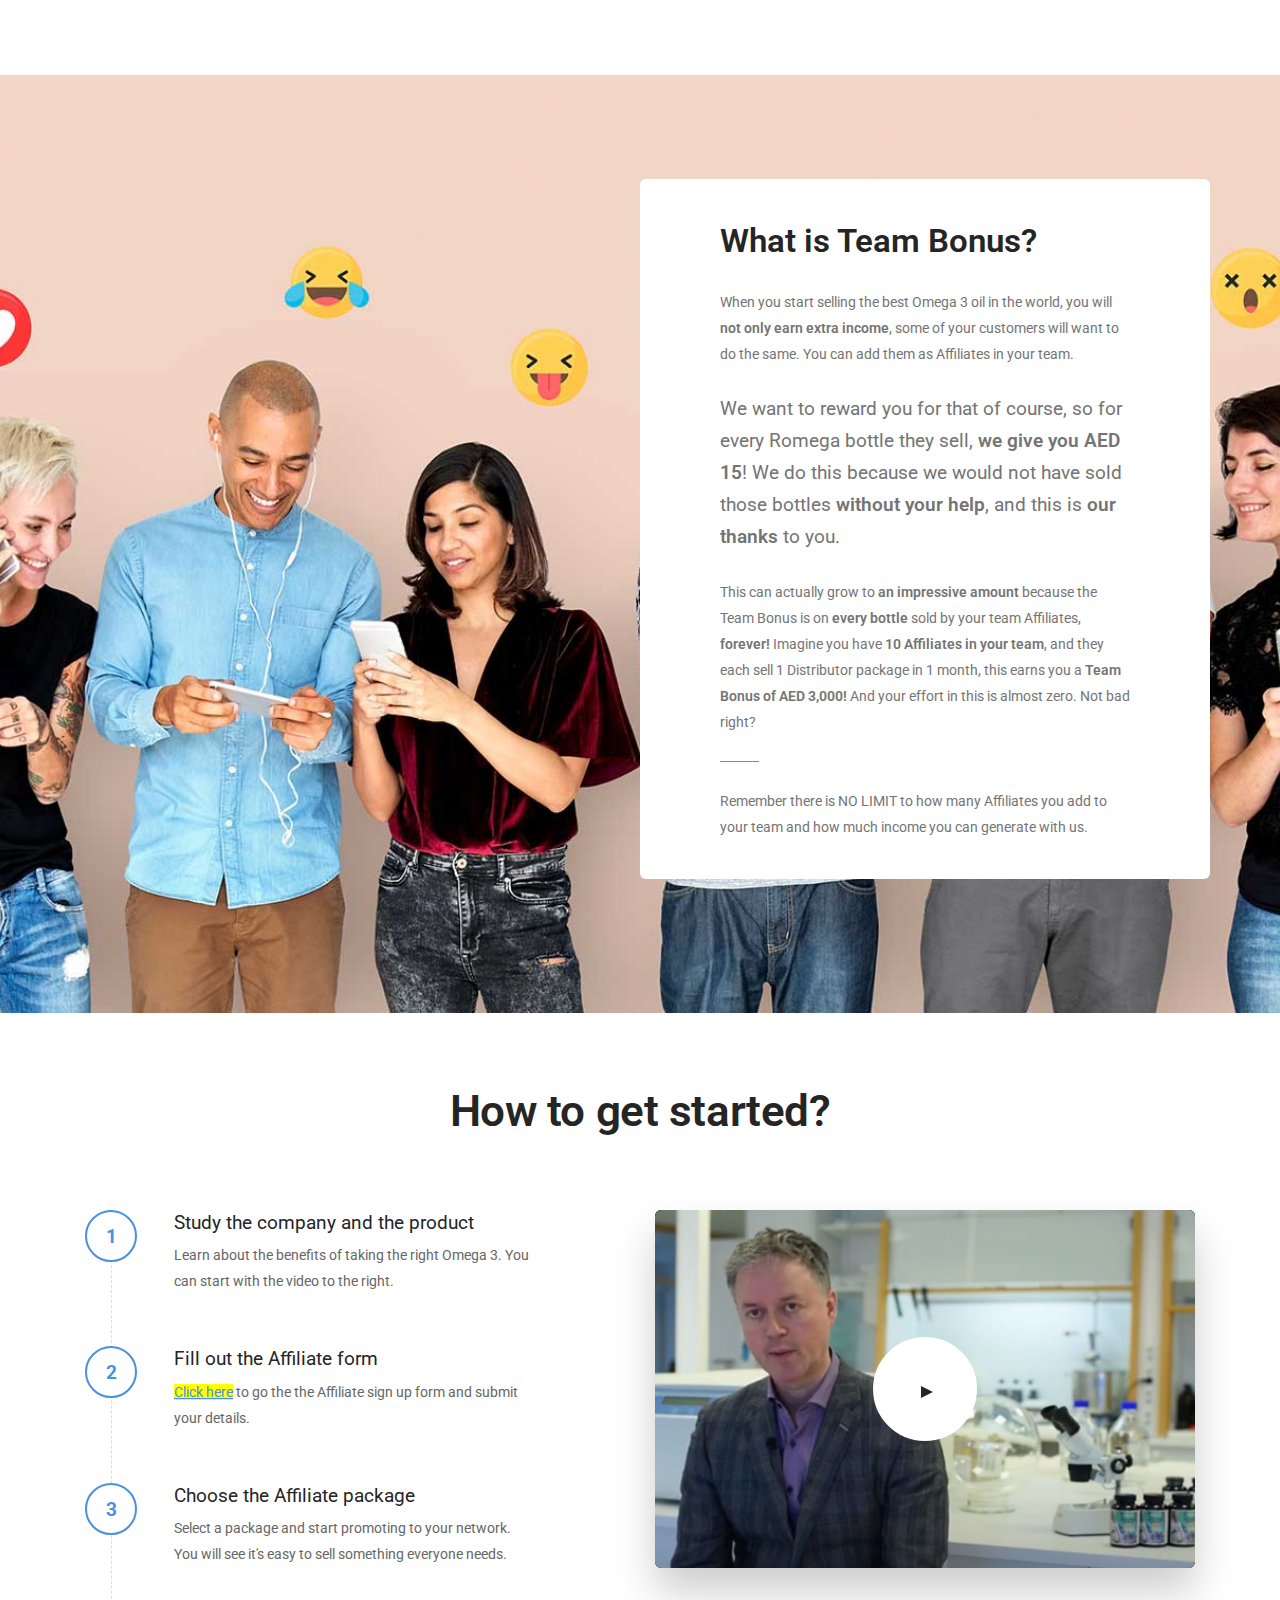
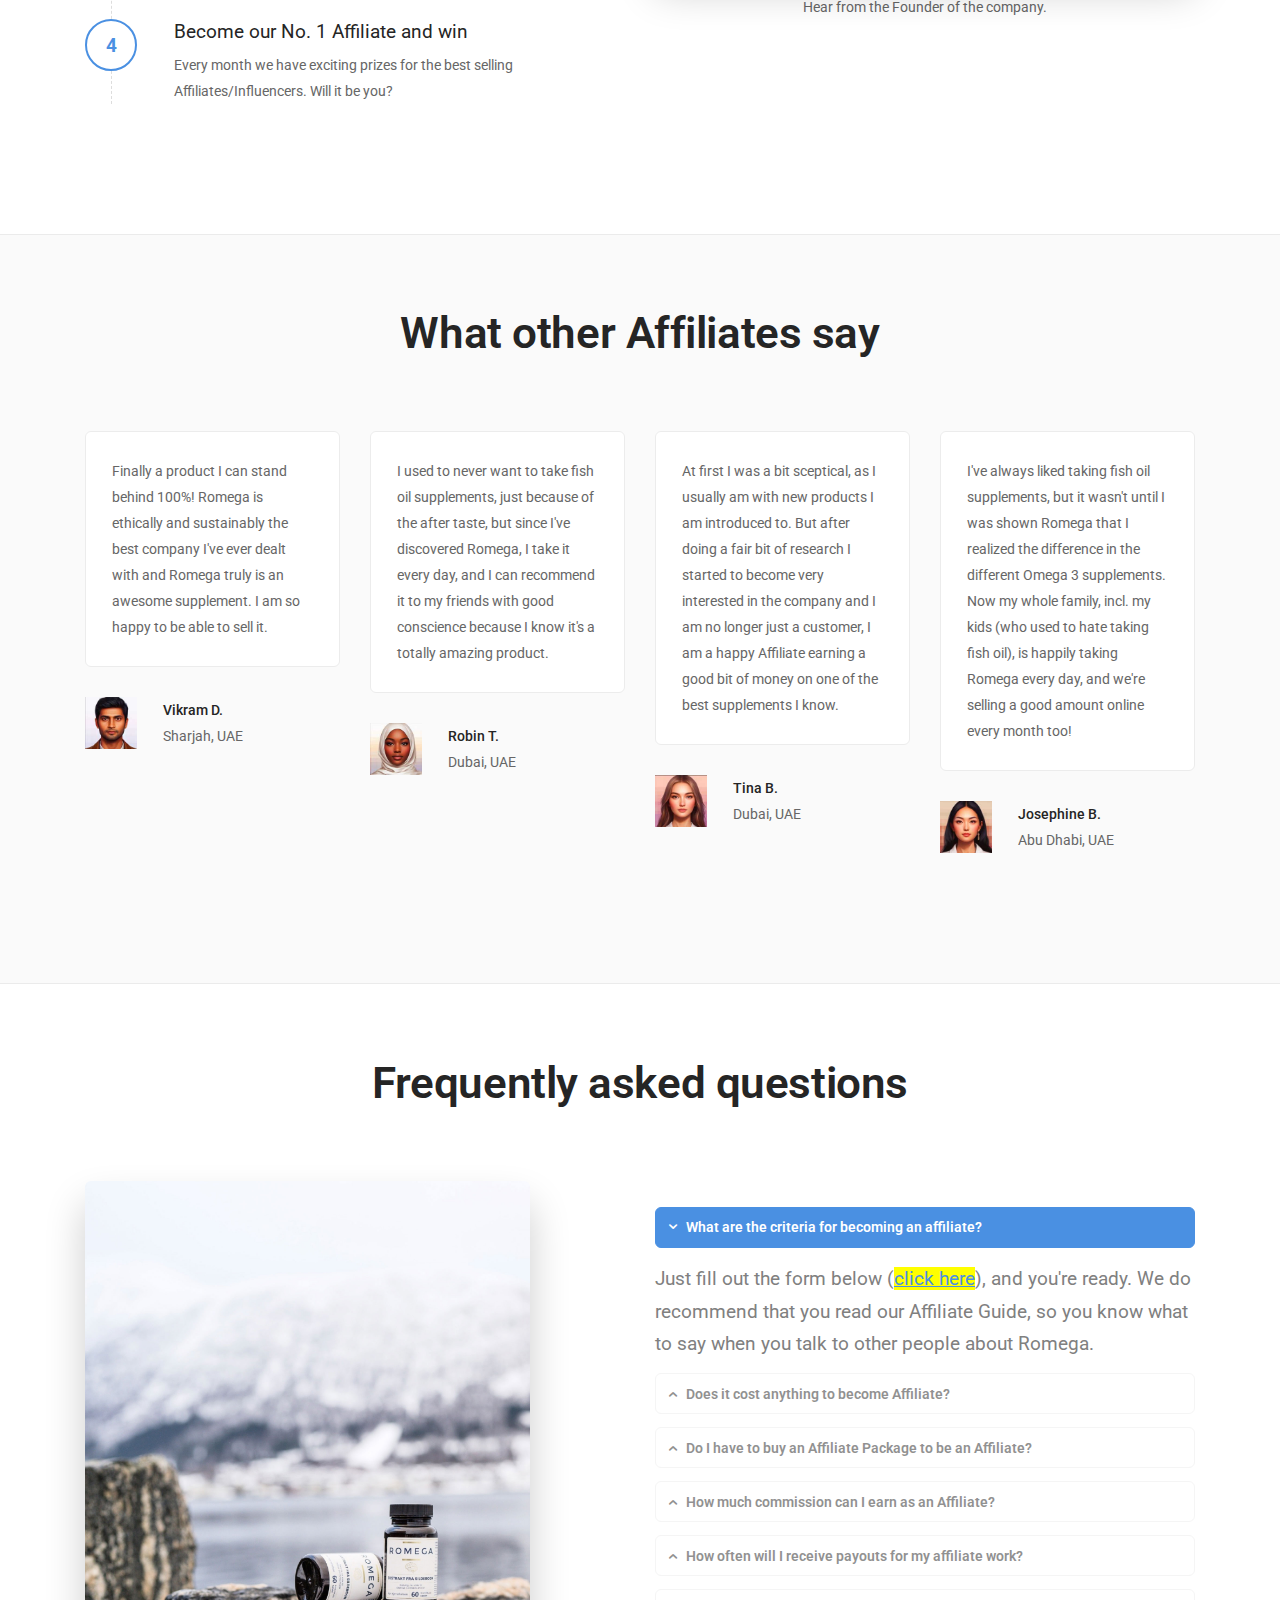
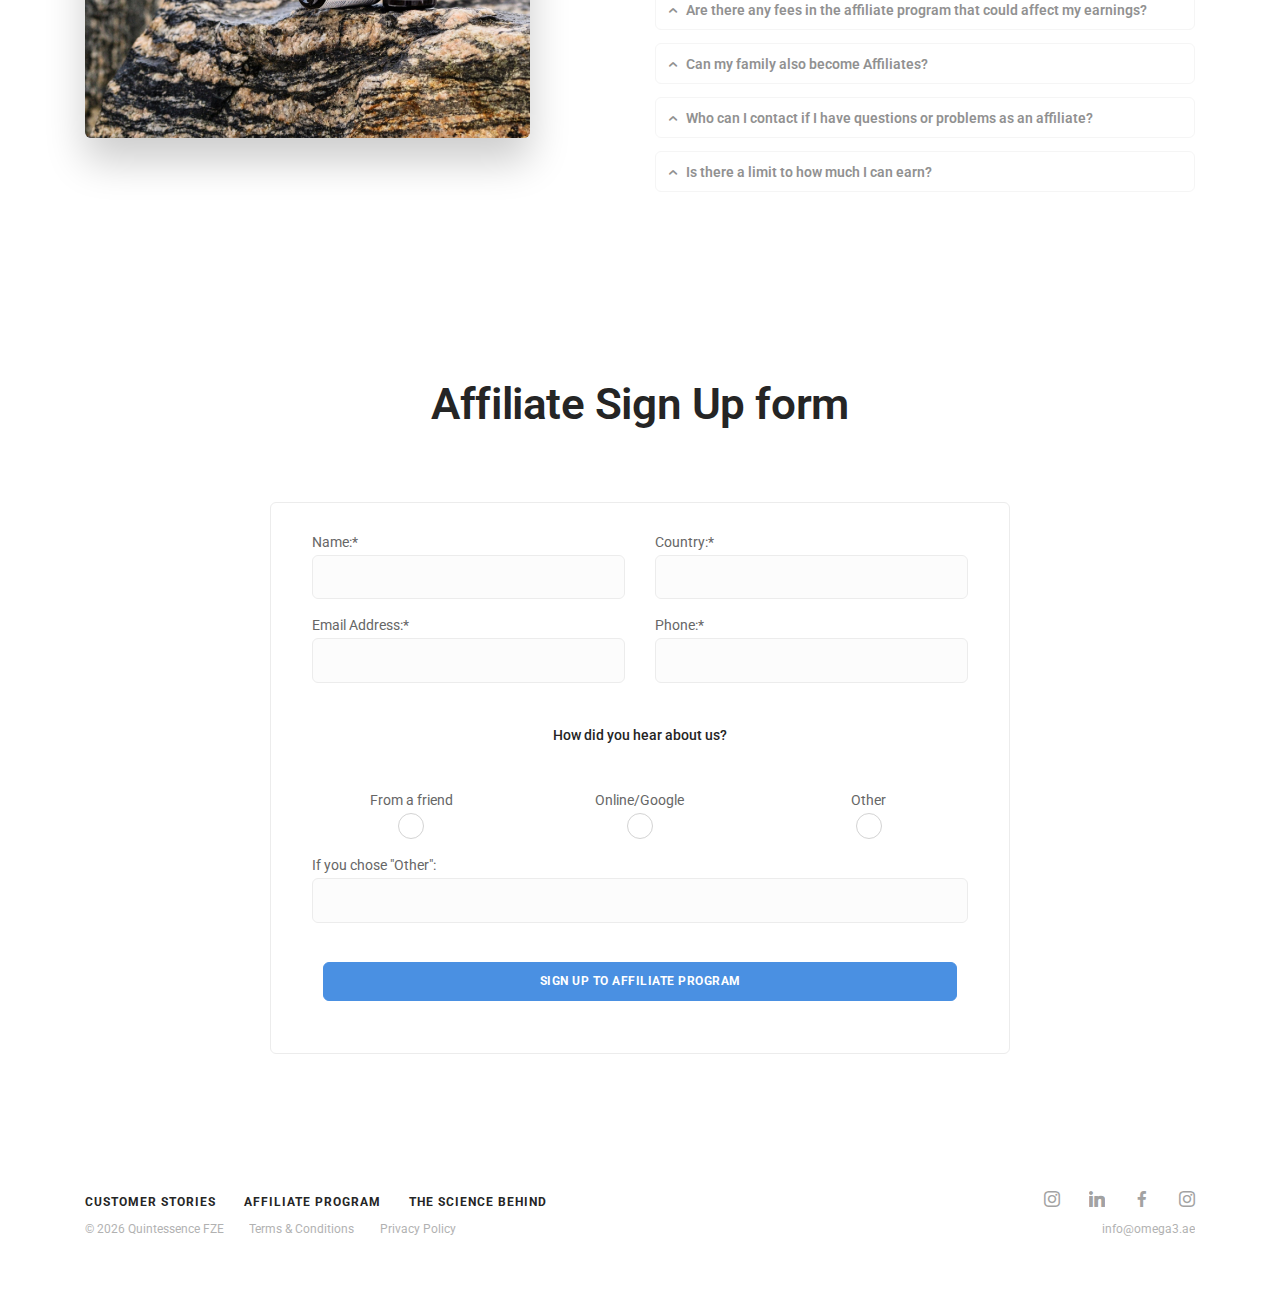
<file: affiliate-program.html>
<!doctype html>
<html lang="en">
    <head>
        <meta charset="utf-8">
        <title>Welcome as Affiliate/Influencer with Romega.</title>
        <meta name="viewport" content="width=device-width, initial-scale=1.0">
        <link href="css/stack-interface.css" rel="stylesheet" type="text/css" media="all">
        <link href="css/socicon.css" rel="stylesheet" type="text/css" media="all" />
        <link href="https://fonts.googleapis.com/icon?family=Material+Icons" rel="stylesheet">
        <link href="css/bootstrap.css" rel="stylesheet" type="text/css" media="all" />
        <link href="css/flickity.css" rel="stylesheet" type="text/css" media="all" />
        <link href="css/stack-interface.css" rel="stylesheet" type="text/css" media="all" />
        <link href="css/theme.css" rel="stylesheet" type="text/css" media="all" />
        <link href="css/custom.css" rel="stylesheet" type="text/css" media="all" />
        <link href="https://fonts.googleapis.com/css?family=Open+Sans:200,300,400,400i,500,600,700" rel="stylesheet">
        <link href="https://fonts.googleapis.com/css?family=Roboto:300,400,400i,500,700" rel="stylesheet" type="text/css">
        <link href="css/font-roboto.css" rel="stylesheet" type="text/css">

    </head>
    <body class="dropdowns--hover">
        <div class="nav-container">
            <div class="via-1697098302387" via="via-1697098302387" vio="romega">
                <div class="bar bar--sm visible-xs">
                    <div class="container">
                        <div class="row">
                            <div class="col-3 col-md-2">
                                <a href="index.html"> <img class="logo logo-dark" alt="logo" src="img/logo_200.png"> <img class="logo logo-light" alt="logo" src="img/logo_200.png"> </a>
                            </div>
                            <div class="col-9 col-md-10 text-right">
                                <a href="#" class="hamburger-toggle" data-toggle-class="#menu1;hidden-xs hidden-sm"> <i class="icon icon--sm stack-interface stack-menu"></i> </a>
                            </div>
                        </div>
                    </div>
                </div>
                <nav id="menu1" class="bar bar-1 hidden-xs bar--absolute bar--transparent" data-scroll-class='366px:pos-fixed'>
                    <div class="container">
                        <div class="row">
                            <div class="col-lg-1 col-md-2 hidden-xs">
                                <div class="bar__module">
                                    <a href="index.html"> <img class="logo logo-dark" alt="logo" src="img/logo_200.png"> <img class="logo logo-light" alt="logo" src="img/logo_200.png"> </a>
                                </div>
                            </div>
                            <div class="col-lg-11 col-md-12 text-right text-left-xs text-left-sm">
                                <div class="bar__module">
                                    <ul class="menu-horizontal text-left">
                                        <li> <a href="index.html">Home</a> </li>
                                        <li> <a href="index.html#buy">Products</a> </li>
                                        <li> <a href="sustainability.html">Sustainability</a> </li>
                                        <li> <a href="customer_stories.html">Testimonials</a> </li>
                                        <li> <a href="science.html">The Science</a> </li>
                                    </ul>
                                </div>
                                <div class="bar__module">
                                    <a class="btn btn--sm type--uppercase" href="affiliate-program.html"> <span class="btn__text">Affiliate Program</span> </a>
                                    <a class="btn btn--sm btn--primary type--uppercase" href="order.html"> <span class="btn__text">Buy Now</span> </a>
                                </div>
                            </div>
                        </div>
                    </div>
                </nav>
            </div>
        </div>
        <div class="main-container">
<section class="cover cover-features imagebg space--lg" data-overlay="5">
                <div class="background-image-holder"> <img alt="background" src="img/affiliate_cover.jpg"> </div>
                <div class="container">
                    <div class="row">
                        <div class="col-md-9 col-lg-7">
                            <h1>Make your friends/family healthier and earn extra income</h1>
                            <p class="lead"> As an affiliate, you'll have the opportunity to share products that stand out for its purity, effectiveness, and health benefits. This is more than just earning, but also earning.</p>
                            <a class="btn btn--primary type--uppercase" href="#prices"> <span class="btn__text">See Affiliate prices</span> </a>
                        </div>
                    </div>
                    <div class="row">
                        <div class="col-md-4">
                            <div class="feature feature-2 boxed boxed--border bg--white"> <i class="icon color--primary material-icons">favorite</i>
                                <div class="feature__body">
                                    <p><strong>Promote Superior Health Benefits:</strong> Advocate a premium Omega-3 supplement, boosting audience trust and health.</p>
                                </div>
                            </div>
                        </div>
                        <div class="col-md-4">
                            <div class="feature feature-2 boxed boxed--border bg--white"> <i class="icon color--primary material-icons">monetization_on</i>
                                <div class="feature__body">
                                    <p><strong>Attractive Earning Potential:</strong> Benefit from competitive commissions in a lucrative health supplement market.</p>
                                </div>
                            </div>
                        </div>
                        <div class="col-md-4">
                            <div class="feature feature-2 boxed boxed--border bg--white"> <i class="icon color--primary material-icons">nature_people</i>
                                <div class="feature__body">
                                    <p><strong>Ethical Alignment:</strong> <br>Promote sustainability and purity, meeting growing demand for ethical health products.</p>
                                </div>
                            </div>
                        </div>
                    </div>
                </div>
            </section>
            <section class="text-center space--sm">
                <div class="container">
                    <div class="row">
                        <div class="col-md-12">
                            <h1><b>It's more than extra income, it's health!</b><br></h1>
                        </div>
                    </div>
                </div>
            </section>
            <section class="feature-large switchable">
                <div class="container">
                    <div class="row justify-content-between">
                        <div class="col-lg-6 col-md-6"> <img alt="Image" class="border--round box-shadow-wide" src="img/romega_woman_sea.jpg"> </div>
                        <div class="col-lg-5 col-md-6">
                            <div class="text-block">
                                <h4>Becoming an Affiliate is not just about money</h4>
                                <p class="lead"> Become an affiliate with us and turn your influence into <b>an extra source of income</b> by promoting the <b>best Omega-3 supplements</b> in the world. <br>As a our affiliate, you'll have the opportunity to share <b>a product that stands out</b> for its purity, effectiveness, and health benefits. This is <b>more than just earning</b>; it's about endorsing a product that <b>genuinely enhances wellness and health</b>. </p>
                            </div>
                            <div class="text-block">
                                <h4>Work with a sustainable brand (and earn)</h4>
                                <p class="lead"> By joining our team, you'll not only <b>boost your earnings</b> but also align yourself with a brand committed to <b>quality and sustainability</b>. Embrace the chance to make <b>a positive impact</b> on your audience's health while benefiting from a lucrative and <b>rewarding partnership</b> with us. </p>
                            </div>
                        </div>
                    </div>
                </div>
            </section>
            <section class="text-center space--sm">
                <div class="container">
                    <div class="row">
                        <div class="col-md-12">
                            <h1><b>Affiliate/Influencer Pricing</b></h1>
                        </div>
                    </div>
                </div>
            </section>
            <section class="switchable switchable--switch space--sm">
                <div class="container">
                    <div class="row justify-content-between">
                        <div class="col-md-8 col-lg-7">
                            <h2>Choose the package that suits your needs</h2>
                            <p class="lead"> We've put together a few packages that should <b>match anyones budget</b>. Simply choose the one you want, buy it and <b>you're ready to earn extra income</b> promoting <b>the best Omega 3 supplement</b> in the market.&nbsp;</p>
                            <p class="lead"> Feel free to use and <b>share our social media posts</b> or to <b>share our videos</b> to any potential customers you have.&nbsp;<br><br>Based on <b>extensive local market research</b> and a <b>"healthy" profit margin</b> for <b>you as Affiliate/Influencer</b>, we've set a suggested retail price for the Romega 60 capsules Omega 3 bottle, but it's of course entirely <b>up to you</b> what you want to sell it for.</p>
                        </div>
                        <div class="col-md-4 col-lg-4">
                            <div class="text-block">
                                <h5>Requirements to become Affiliate</h5>
                                <p> None, only a burning desire to help your friends and family get a healthier life.</p>
                            </div>
                            <div class="text-block">
                                <h5>Is there a fixed or minimum monthly purchase?</h5>
                                <p>There are no minimum monthly or required monthly purchases. Just but the package you want, when you want.</p>
                            </div>
                            <div class="text-block">
                                <h5 class="textbg--yellow">Amazing repeat sales</h5>
                                <p>Experience a repeat sales percentage like you've never seen before. Romega is fairly priced, and a best in class product, no wonder people keep coming back to you to buy more. </p>
                            </div>
                        </div>
                    </div>
                </div>
            </section>

            <a name="prices"></a>
            <section class="text-center space--sm bg--secondary">
                <div class="container">
                    <div class="row">
                        <div class="col-md-12">
                            <h1><b>Starter Packages for a great beginning</b></h1>
                        </div>
                    </div>
                </div>
            </section>
            <section class="bg--secondary">
                <div class="container">
                    <div class="row">
                        <div class="col-md-4">
                            <div class="pricing pricing-1 boxed boxed--lg boxed--border">
                                <h3>Broker Package</h3> <span class="h2"><strong>AED 585</strong></span> <span class="h4"><strong>3x 60 pcs. bottles</strong></span>
                                <hr>
                                <ul>
                                    <li><span class="checkmark bg--primary-1"></span><span>3x 1 months of supply of Omega 3</span></li>
                                    <li><span class="checkmark bg--primary-1"></span><span>AED 750 Package retail value</span></li>
                                    <li><span class="checkmark bg--primary-1"></span><span>AED 165 in Savings</span></li>
                                    <li><span class="checkmark bg--primary-1"></span><span>Profit = AED 825 (sale of 5 packs)</span></li>
                                    <li><span class="checkmark bg--primary-1"></span><span>Available for all Affiliates</span></li>
                                </ul>
                                <a class="btn btn--primary" href="order-affiliates.html"> <span class="btn__text">Purchase Broker Package</span> </a>
                            </div>
                        </div>
                        <div class="col-md-4">
                            <div class="pricing pricing-1 boxed boxed--lg boxed--border boxed--emphasis">
                                <h3>Dealer Package</h3> <span class="h2"><strong>AED 950</strong></span> <span class="h4"><strong>5x 60 pcs. bottles</strong></span>
                                <hr>
                                <ul>
                                    <li><span class="checkmark bg--primary-1"></span><span>5x 1 months of supply of Omega 3</span></li>
                                    <li><span class="checkmark bg--primary-1"></span><span>AED 1,250 Package retail value</span></li>
                                    <li><span class="checkmark bg--primary-1"></span><span>AED 300 in Savings</span></li>
                                    <li><span class="checkmark bg--primary-1"></span><span>Profit = AED 1,200 (sale of 4 packs)</span></li>
                                    <li><span class="checkmark bg--primary-1"></span><span>Available for all Affiliates</span></li>
                                </ul>
                                <a class="btn btn--primary-1" href="order-affiliates.html"> <span class="btn__text">Purchase Dealer Package</span> </a>
                            </div>
                        </div>
                        <div class="col-md-4">
                            <div class="pricing pricing-1 boxed boxed--lg boxed--border">
                                <h3>Reseller Package</h3> <span class="h2"><strong>AED 1,850</strong></span> <span class="h4"><strong>10x 60 pcs. bottles</strong></span>
                                <hr>
                                <ul>
                                    <li><span class="checkmark bg--primary-1"></span><span>10x 1 months of supply of Omega 3</span></li>
                                    <li><span class="checkmark bg--primary-1"></span><span>AED 2,500 Package retail value</span></li>
                                    <li><span class="checkmark bg--primary-1"></span><span>AED 650 in Savings</span></li>
                                    <li><span class="checkmark bg--primary-1"></span><span>Profit = AED 1,950 (sale of 3 packs)</span></li>
                                    <li><span class="checkmark bg--primary-1"></span><span>Available for all Affiliates</span></li>
                                </ul>
                                <a class="btn btn--primary" href="order-affiliates.html"> <span class="btn__text">Purchase Reseller Package</span> </a>
                            </div>
                        </div>
                    </div>
                </div>
            </section>

            <a name="professional"></a>
            <section class="text-center space--sm">
                <div class="container">
                    <div class="row">
                        <div class="col-md-12">
                            <h1><b>Professional packages to maximize profit</b></h1>
                        </div>
                    </div>
                </div>
            </section>
            <section>
                <div class="container">
                    <div class="row">
                        <div class="col-md-6">
                            <div class="pricing pricing-1 boxed boxed--border boxed--lg row no-gutters"> 
                                <div class="col-lg-5">
                                    <h3>Distributor Package</h3> <span class="h2"><strong>AED 3,600</strong></span> <span class="h4"><strong>20x 60 pcs. bottles</strong></span>
                                    
                                </div>
                                <div class="col-lg-7">
                                    <ul>
                                        <li><span class="checkmark bg--primary-1"></span><span>20x 1 months of supply of Omega 3</span></li>
                                        <li><span class="checkmark bg--primary-1"></span><span>AED 5,000 Package retail value</span></li>
                                        <li><span class="checkmark bg--primary-1"></span><span>AED 1,400 in Savings</span></li>
                                        <li><span class="checkmark bg--primary-1"></span><span>Profit = AED 2,800 (sale of 2 packs)</span></li>
                                        <li><span class="checkmark bg--primary-1"></span><span>Available for all Affiliates</span></li>
                                    </ul>
                                </div>
                                <a class="btn btn--primary" href="order-affiliates.html"> <span class="btn__text">Purchase Distributor Package</span> </a>
                            </div>
                        </div>
                        <div class="col-md-6">
                            <div class="pricing pricing-1 boxed boxed--border boxed--lg row no-gutters">
                                <div class="col-lg-5">
                                    <h3>Wholesale Package</h3> <span class="h2"><strong>AED 8,750</strong></span> <span class="h4"><strong>50x 60 pcs. bottles</strong></span>
                                   
                                </div>
                                <div class="col-lg-7">
                                    <ul>
                                        <li><span class="checkmark bg--primary-1"></span><span>50x 1 months of supply of Omega 3</span></li>
                                        <li><span class="checkmark bg--primary-1"></span><span>AED 12,500 Package retail value</span></li>
                                        <li><span class="checkmark bg--primary-1"></span><span>AED 3,750 in Savings</span></li>
                                        <li><span class="checkmark bg--primary-1"></span><span>Profit = AED 3,750 (sale of 1 pack)</span></li>
                                        <li><span class="checkmark bg--primary-1"></span><span>Available for all Affiliates</span></li>
                                    </ul>
                                </div>
                                 <a class="btn btn--primary" href="order-affiliates.html"> <span class="btn__text">Purchase Wholesale Package</span> </a>
                            </div>
                        </div>
                        <span class="type--fine-print"> </span> 
                    </div>
                </div>
            </section>

<!--
            <a name="prices"></a>
            <section class="pricing-section-2 text-center">
                <div class="container">
                    <div class="row mb--1">
                        <div class="col-md-6 col-lg-2">
                            <div class="pricing pricing-3 text-left">
                               
                                <ul>
                                    <li class="bg--primary-1"><span> &nbsp; Packages:</span></li>
                                    <li><span> &nbsp; Broker package</span></li>
                                    <li class="bg--tertiery"><span> &nbsp; Dealer package</span></li>
                                    <li><span> &nbsp; Reseller package</span></li>
                                    <li class="bg--tertiery"><span> &nbsp; <b>Distributor package</b></span></li>
                                    <li class=""><span> &nbsp; <b>Wholesale package</b></span></li>
                                </ul>
                            </div>
                        </div>
                        <div class="col-md-6 col-lg-2">
                            <div class="pricing pricing-3">
                               
                                <ul>
                                    <li class="bg--primary-1"><span>Volume</span></li>
                                    <li><span>3x 60 pcs. bottles</span></li>
                                    <li class="bg--tertiery"><span>5x 60 pcs. bottles</span></li>
                                    <li><span>10x 60 pcs. bottles</span></li>
                                    <li class="bg--tertiery"><span><b>20x 60 pcs. bottles</b></span></li>
                                    <li><span><b>50x 60 pcs. bottles</b></span></li>
                                </ul>
                            </div>
                        </div>
                        <div class="col-md-6 col-lg-2">
                            <div class="pricing pricing-3">
                               
                                <ul>
                                    <li class="bg--primary-1"><span>Suggested Retail price</span></li>
                                    <li><span>AED 750 (3x AED 250)</span></li>
                                    <li class="bg--tertiery"><span>AED 1,250 (5x AED 250)</span></li>
                                    <li><span>AED 2,500 (10x AED 250)</span></li>
                                    <li class="bg--tertiery"><span><b>AED 5,000 (20x AED 250)</b></span></li>
                                    <li><span><b>AED 12,500 (50x AED 250)</b></span></li>
                                </ul>
                            </div>
                        </div>
                        <div class="col-md-6 col-lg-2">
                            <div class="pricing pricing-3">
                                
                                <ul>
                                    <li class="bg--primary-1"><span>Affiliate/Influencer price</span></li>
                                    <li><span>AED 585 (save AED 165)</span></li>
                                    <li class="bg--tertiery"><span>AED 950 (save AED 300)</span></li>
                                    <li><span>AED 1,850 (save AED 650)</span></li>
                                    <li class="bg--tertiery"><span><b>AED 3,600 (save AED 1,400)</b></span></li>
                                    <li><span><b>AED 8,750 (save AED 3,750)</b></span></li>
                                </ul>
                            </div>
                        </div>
                       
                        <div class="col-md-6 col-lg-3">
                            <div class="pricing pricing-3">
                                
                                <ul>
                                    <li class="bg--primary-1"><span>Potential Income</span></li>
                                    <li><span>AED 825 (projected sale of 5 packs)</span></li>
                                    <li class="bg--tertiery"><span>AED 1,200 (projected sale of 4 packs)</span></li>
                                    <li><span>AED 1,950 (projected sale of 3 packs)</span></li>
                                    <li class="bg--tertiery"><span><b>AED 2,800 (projected sale of 2 packs)</b></span></li>
                                    <li><span><b>AED 3,750 (projected sale of 1 packs)</b></span></li>
                                </ul>
                            </div>
                        </div>
                        <div class="col-md-6 col-lg-1">
                            <div class="pricing pricing-3">
                                <ul>
                                    <li class="bg--primary-1"><span>Order</span></li>
                                    <li class="bg--primary-1"><a href="order-affiliates.html"> ORDER</a></li>
                                    <li class="bg--primary-1"><a href="order-affiliates.html"> ORDER</a></li>
                                    <li class="bg--primary-1"><a href="order-affiliates.html"> ORDER</a></li>
                                    <li class="bg--primary-1"><a href="order-affiliates.html"> ORDER</a></li>
                                    <li class="bg--primary-1"><a href="order-affiliates.html"> ORDER</a></li>
                                </ul>
                            </div>
                        </div>
                    </div>
                </div>
            </section>
        -->

            <section class="text-center space--sm">
                <div class="container">
                    <div class="row">
                        <div class="col-md-12">
                            <h1><b>Ex: Your first 2 months and what you can earn</b></h1>
                        </div>
                    </div>
                </div>
            </section>

            <section>
                <div class="container">
                    <div class="row">
                        <div class="col-md-6">
                            <div class="boxed boxed--border bg--secondary">
                                    <h3>Month 1:</h3>
                                    <h5>You become Affiliate and buy the Distributor package.</h5>
                                    <p> Prices:<br>Sign up fee = <b>AED 0.00</b><br>Distributor package = AED 3,600<br><br><b>Inventory = 20 bottles</b> (worth AED 5,000)</p>
        
                                <h5>Earn AED 1,400 in less than 1 month!</h5>
                                <p> Week 1 you sell 6 = <b>AED 1,750 in sales</b>.<br>Week 2 you sell 8 = <b>AED 2,000 in sales</b>.&nbsp;<br>Week 3 you sell 2 = <b>AED 500 in sales</b>.<br>Week 4 you sell 4 = <b>AED 1,000 in sales.</b> <br><br><b>Inventory = 0 (sold out)</b><br> Profit =&nbsp;<b>AED 1,400</b>&nbsp;<br><br>So you've earned AED 1,400 in <b>only 4 weeks!</b></p>
                            </div>
                        </div>
                        <div class="col-md-6">
                            <div class="boxed boxed--border bg--secondary">
                            <h3>Month 2:</h3>
                                <h5>5 customers also want to be Affiliate.</h5>
                                <p> 5 of your customers also want to be Affiliates = <b>Team bonus!</b>&nbsp;<br>Team bonus = <b>AED 15 for every bottle</b> sold by an Affiliate you referred. <br>Example: If an <b>Affiliate you referred</b> buys a Distributor package, your <b>Team Bonus will be AED 300!</b><br><br>Now you buy the Wholesale package for AED 8.750 and that means <b>you earn even more profit</b>.&nbsp;</p>
                            
                      
                                <h5>Second month you double your sales!</h5>
                                <p>Remember you will have some <b>repeat customer sales</b> from last month!<br><br>Week 1 you sell 14 = <b>AED 3,500 in sales</b>.<br>Week 2 you sell 12 = <b>AED 3,000 in sales</b>. <br>Week 3 you sell 10 = <b>AED 2,500 in sales</b>.<br>Week 4 you sell 14 = <b>AED 3,500 in sales.</b><br><br><b>Inventory = 0 (sold out)</b><br>Profit = <b>AED 3,750</b> <br><br>Now you've earned <b><u>AED 5,150</u></b> in <b>only 8 weeks!</b></p>
                            </div>
                        </div>
                    </div>
                </div>
            </section>

            <section class="imagebg feature-large-7 switchable">
                <div class="background-image-holder"> <img alt="background" src="img/group.jpg"> </div>
                <div class="container">
                    <div class="row">
                        <div class="col-md-7 col-lg-6">
                            <div class="boxed boxed--lg border--round bg--white row justify-content-center">
                                <div class="col-lg-10 col-md-12">
                                    <h2><b>What is Team Bonus?</b></h2>
                                    <p>When you start selling the best Omega 3 oil in the world, you will <b>not only earn extra income</b>, some of your customers will want to do the same. You can add them as Affiliates in your team.</p>
                                    <p class="lead">We want to reward you for that of course, so for every Romega bottle they sell, <b>we give you AED 15</b>! We do this because we would not have sold those bottles <b>without your help</b>, and this is <b>our thanks</b> to you.</p>
                                        
                                    <p>This can actually grow to <b>an impressive amount</b> because the Team Bonus is on <b>every bottle</b> sold by your team Affiliates, <b>forever!</b> Imagine you have <b>10 Affiliates in your team</b>, and they each sell 1 Distributor package in 1 month, this earns you a <b>Team Bonus of AED 3,000!</b> And your effort in this is almost zero. Not bad right?&nbsp;</p>
                                    <hr class="short">
                                    <p> Remember there is NO LIMIT to how many Affiliates you add to your team and how much income you can generate with us.&nbsp;</p>
                                </div>
                            </div>
                        </div>
                    </div>
                </div>
            </section>

            <section class="space--sm text-center">
                <div class="container">
                    <div class="row">
                        <div class="col-md-12">
                            <h1><b>How to get started?</b></h1>
                        </div>
                    </div>
                </div>
            </section>
            <section class="switchable">
                <div class="container">
                    <div class="row justify-content-between">
                        <div class="col-md-6 text-center">
                            <div class="video-cover border--round box-shadow-wide">
                                <div class="background-image-holder"> <img alt="image" src="img/videocover-founder.jpg"> </div>
                                <div class="video-play-icon"></div> <iframe data-src="https://www.youtube.com/embed/0928lmrahQI?autoplay=1" allowfullscreen="allowfullscreen"></iframe> </div> <span>Hear from the Founder of the company.<br></span> </div>
                        <div class="col-md-6 col-lg-5">
                            <ol class="process-3">
                                <li class="process_item">
                                    <div class="process__number"><span>1</span></div>
                                    <div class="process__body">
                                        <h4>Study the company and the product</h4>
                                        <p> Learn about the benefits of taking the right Omega 3. You can start with the video to the right.</p>
                                    </div>
                                </li>
                                <li class="process_item">
                                    <div class="process__number"><span>2</span></div>
                                    <div class="process__body">
                                        <h4>Fill out the Affiliate form </h4>
                                        <p> <a class="textbg--yellow" href="#form">Click here</a> to go the the Affiliate sign up form and submit your details. </p>
                                    </div>
                                </li>
                                <li class="process_item">
                                    <div class="process__number"><span>3</span></div>
                                    <div class="process__body">
                                        <h4>Choose the Affiliate package </h4>
                                        <p> Select a package and start promoting to your network. You will see it's easy to sell something everyone needs.</p>
                                    </div>
                                </li>
                                <li class="process_item">
                                    <div class="process__number"><span>4</span></div>
                                    <div class="process__body">
                                        <h4>Become our No. 1 Affiliate and win</h4>
                                        <p> Every month we have exciting prizes for the best selling Affiliates/Influencers. Will it be you? </p>
                                    </div>
                                </li>
                            </ol>
                        </div>
                    </div>
                </div>
            </section>
            <section class="space--sm text-center bg--secondary">
                <div class="container">
                    <div class="row">
                        <div class="col-md-12">
                            <h1><b>What other Affiliates say</b></h1>
                        </div>
                    </div>
                </div>
            </section>
            <section class="bg--secondary">
                <div class="container">
                    <div class="row">
                        <div class="col-md-6 col-lg-3">
                            <div class="testimonial testimonial-2">
                                <div class="testimonial__body boxed boxed--border bg--secondary">
                                    <p> Finally a product I can stand behind 100%! Romega is ethically and sustainably the best company I've ever dealt with and Romega truly is an awesome supplement. I am so happy to be able to sell it.&nbsp;</p>
                                </div>
                                <div class="testimonial__image"> <img alt="Image" src="img/avatar_vikram.jpg">
                                    <h5>Vikram D.</h5> <span>Sharjah, UAE</span> </div>
                            </div>
                        </div>
                        <div class="col-md-6 col-lg-3">
                            <div class="testimonial testimonial-2">
                                <div class="testimonial__body boxed boxed--border bg--secondary">
                                    <p> I used to never want to take fish oil supplements, just because of the after taste, but since I've discovered Romega, I take it every day, and I can recommend it to my friends with good conscience because I know it's a totally amazing product.&nbsp;</p>
                                </div>
                                <div class="testimonial__image"> <img alt="Image" src="img/avatar_robin.jpg">
                                    <h5>Robin T.</h5> <span>Dubai, UAE</span> </div>
                            </div>
                        </div>
                        <div class="col-md-6 col-lg-3">
                            <div class="testimonial testimonial-2">
                                <div class="testimonial__body boxed boxed--border bg--secondary">
                                    <p> At first I was a bit sceptical, as I usually am with new products I am introduced to. But after doing a fair bit of research I started to become very interested in the company and I am no longer just a customer, I am a happy Affiliate earning a good bit of money on one of the best supplements I know.&nbsp;</p>
                                </div>
                                <div class="testimonial__image"> <img alt="Image" src="img/avatar_tina.jpg">
                                    <h5>Tina B.</h5> <span>Dubai, UAE</span> </div>
                            </div>
                        </div>
                        <div class="col-md-6 col-lg-3">
                            <div class="testimonial testimonial-2">
                                <div class="testimonial__body boxed boxed--border bg--secondary">
                                    <p> I've always liked taking fish oil supplements, but it wasn't until I was shown Romega that I realized the difference in the different Omega 3 supplements. Now my whole family, incl. my kids (who used to hate taking fish oil), is happily taking Romega every day, and we're selling a good amount online every month too!</p>
                                </div>
                                <div class="testimonial__image"> <img alt="Image" src="img/avatar_josephine.jpg">
                                    <h5>Josephine B.</h5> <span>Abu Dhabi, UAE</span> </div>
                            </div>
                        </div>
                    </div>
                </div>
            </section>
            <section class="space--sm text-center">
                <div class="container">
                    <div class="row">
                        <div class="col-md-12">
                            <h1><b>Frequently asked questions</b></h1>
                        </div>
                    </div>
                </div>
            </section>
            <section class="switchable">
                <div class="container">
                    <div class="row justify-content-between">
                        <div class="col-md-6 switchable__text">
                            <ul class="accordion accordion-1 accordion--oneopen">
                                <li class="active">
                                    <div class="accordion__title"> <span class="h5"><p>What are the criteria for becoming an affiliate?</p></span> </div>
                                    <div class="accordion__content">
                                        <p class="lead"> Just fill out the form below (<a class="textbg--yellow" href="#form">click here</a>), and you're ready. We do recommend that you read our Affiliate Guide, so you know what to say when you talk to other people about Romega.</p>
                                    </div>
                                </li>
                                <li>
                                    <div class="accordion__title"> <span class="h5"><p>Does it cost anything to become Affiliate?</p></span> </div>
                                    <div class="accordion__content">
                                        <p class="lead"> No, it's totally free. </p>
                                    </div>
                                </li>
                                <li>
                                    <div class="accordion__title"> <span class="h5"><p>Do I have to buy an Affiliate Package to be an Affiliate?</p></span> </div>
                                    <div class="accordion__content">
                                        <p class="lead"> No, you can become an Affiliate without buying any products. But it's highly recommended to buy one of the Affiliate Packages, since the people you talk to will wonder why you don't "take your own medicine" :-)</p>
                                    </div>
                                </li>
                                <li>
                                    <div class="accordion__title"> <span class="h5"><p>How much commission can I earn as an Affiliate?</p></span> </div>
                                    <div class="accordion__content">
                                        <p class="lead"> That depends on the Affiliate package you choose. The bigger packages have better prices and you will be able to earn up to AED 85 per sale. Just selling 20 bottles in a month could therefore earn you an extra AED 1,600 in one month.</p>
                                    </div>
                                </li>
                                <li>
                                    <div class="accordion__title"> <span class="h5"><p>How often will I receive payouts for my affiliate work?</p></span> </div>
                                    <div class="accordion__content">
                                        <p class="lead"> That is up to you, this is a cash business, so whenever you do a sale from the Affiliate Package you bought, you get your commission right away.&nbsp;</p>
                                    </div>
                                </li>
                                <li>
                                    <div class="accordion__title"> <span class="h5"><p>Are there any fees in the affiliate program that could affect my earnings?</p></span> </div>
                                    <div class="accordion__content">
                                        <p class="lead"> No, there are no extra fee's.</p>
                                    </div>
                                </li>
                                <li>
                                    <div class="accordion__title"> <span class="h5"><p>Can my family also become Affiliates?</p></span> </div>
                                    <div class="accordion__content">
                                        <p class="lead"> Yes, you can add as many Affiliates as you want.</p>
                                    </div>
                                </li>
                                <li>
                                    <div class="accordion__title"> <span class="h5"><p>Who can I contact if I have questions or problems as an affiliate?</p></span> </div>
                                    <div class="accordion__content">
                                        <p class="lead"> You can always email us at team@omega3.ae and be sure to join us in the ZOOM trainings we do as well as to attend the events we host.</p>
                                    </div>
                                </li>
                                <li>
                                    <div class="accordion__title"> <span class="h5"><p>Is there a limit to how much I can earn?</p></span> </div>
                                    <div class="accordion__content">
                                        <p class="lead"> No, there is no limit to how products you can sell or commission you can earn.</p>
                                    </div>
                                </li>
                            </ul>
                        </div>
                        <div class="col-lg-5 col-md-6"> <img alt="Image" class="border--round box-shadow-wide" src="img/bottles_rocks_lake.jpg"> </div>
                    </div>
                </div>
            </section>

            <a name="form"></a>
            <section class="text-center space--sm">
                <div class="container">
                    <div class="row">
                        <div class="col-md-12">
                            <h1><b>Affiliate Sign Up form</b></h1>
                        </div>
                    </div>
                </div>
            </section>
            <section>
                <div class="container">
                    <div class="row justify-content-center no-gutters">
                        <div class="col-md-10 col-lg-8">
                            <div class="boxed boxed--border">
                                <form class="text-left form-email row mx-0" data-success="Thanks for your enquiry, we'll be in touch shortly." data-error="Please fill in all fields correctly.">
                                    <div class="col-md-6"> <span>Name:*</span> <input type="text" name="name" class="validate-required"> </div>
                                    <div class="col-md-6"> <span>Country:*</span> <input type="text" name="country" class="validate-required"> </div>
                                    <div class="col-md-6"> <span>Email Address:*</span> <input type="email" name="email" class="validate-required validate-email"> </div>
                                    <div class="col-md-6"> <span>Phone:*</span> <input type="tel" name="phone" class="validate-required"> </div>
                                    
                                    <div class="col-md-12 text-center boxed">
                                        <h5>How did you hear about us?</h5>
                                    </div>
                                    <div class="col-4 text-center">
                                        <div class="input-radio"> <span>From a friend</span> <input type="radio" name="referral" value="friend" class="validate-required"> <label></label> </div>
                                    </div>
                                    <div class="col-4 text-center">
                                        <div class="input-radio"> <span>Online/Google</span> <input type="radio" name="referral" value="online" class="validate-required"> <label></label> </div>
                                    </div>
                                    <div class="col-4 text-center">
                                        <div class="input-radio"> <span>Other</span> <input type="radio" name="referral" value="other" class="validate-required"> <label></label> </div>
                                    </div>

                                    <div class="col-md-12"> <span>If you chose "Other":</span> <input type="text" name="otherreferral"> </div>
                                    

                                    <div class="col-md-12 boxed"> <button type="submit" class="btn btn--primary type--uppercase">Sign Up to Affiliate Program</button> </div>
                                </form>
                            </div>
                        </div>
                    </div>
                </div>
            </section>

            <footer class="text-center-xs space--xs">
                <div class="container">
                    <div class="row">
                        <div class="col-sm-7">
                            <ul class="list-inline">
                                <li> <a href="customer_stories.html"><span class="h6 type--uppercase">Customer Stories</span></a> </li>
                                <li> <a href="affiliate-program.html"><span class="h6 type--uppercase">Affiliate Program</span></a> </li>
                                <li> <a href="science.html"><span class="h6 type--uppercase">The Science Behind</span></a> </li>
                            </ul>
                        </div>
                        <div class="col-sm-5 text-right text-center-xs">
                            <ul class="social-list list-inline list--hover">
                                <li><a href="hhttps://www.instagram.com/best_life_dxb"><i class="socicon socicon-instagram icon icon--xs"></i></a></li>
                                <li><a href="https://www.linkedin.com/company/live-best-life"><i class="socicon socicon-linkedin icon icon--xs"></i></a></li>
                                <li><a href="https://www.facebook.com/bestlifedxb"><i class="socicon socicon-facebook icon icon--xs"></i></a></li>
                                <li><a href="https://www.instagram.com/ae.omega3/"><i class="socicon socicon-instagram icon icon--xs"></i></a></li>
                            </ul>
                        </div>
                    </div>
                    <div class="row">
                        <div class="col-sm-7"> <span class="type--fine-print">© <span class="update-year"></span> Quintessence FZE</span> <a class="type--fine-print" href="terms.html">Terms & Conditions</a> <a class="type--fine-print" href="privacypolicy.html">Privacy Policy</a> </div>
                        <div class="col-sm-5 text-right text-center-xs"> <a class="type--fine-print" href="mailto:info@omega3.ae">info@omega3.ae</a> </div>
                    </div>
                </div>
            </footer>
        </div>
        <script src="js/jquery-3.1.1.min.js"></script>
        <script src="js/flickity.min.js"></script>
        <script src="js/parallax.js"></script>
        <script src="js/smooth-scroll.min.js"></script>
        <script src="js/scripts.js"></script>

    </body>

</html>
</file>
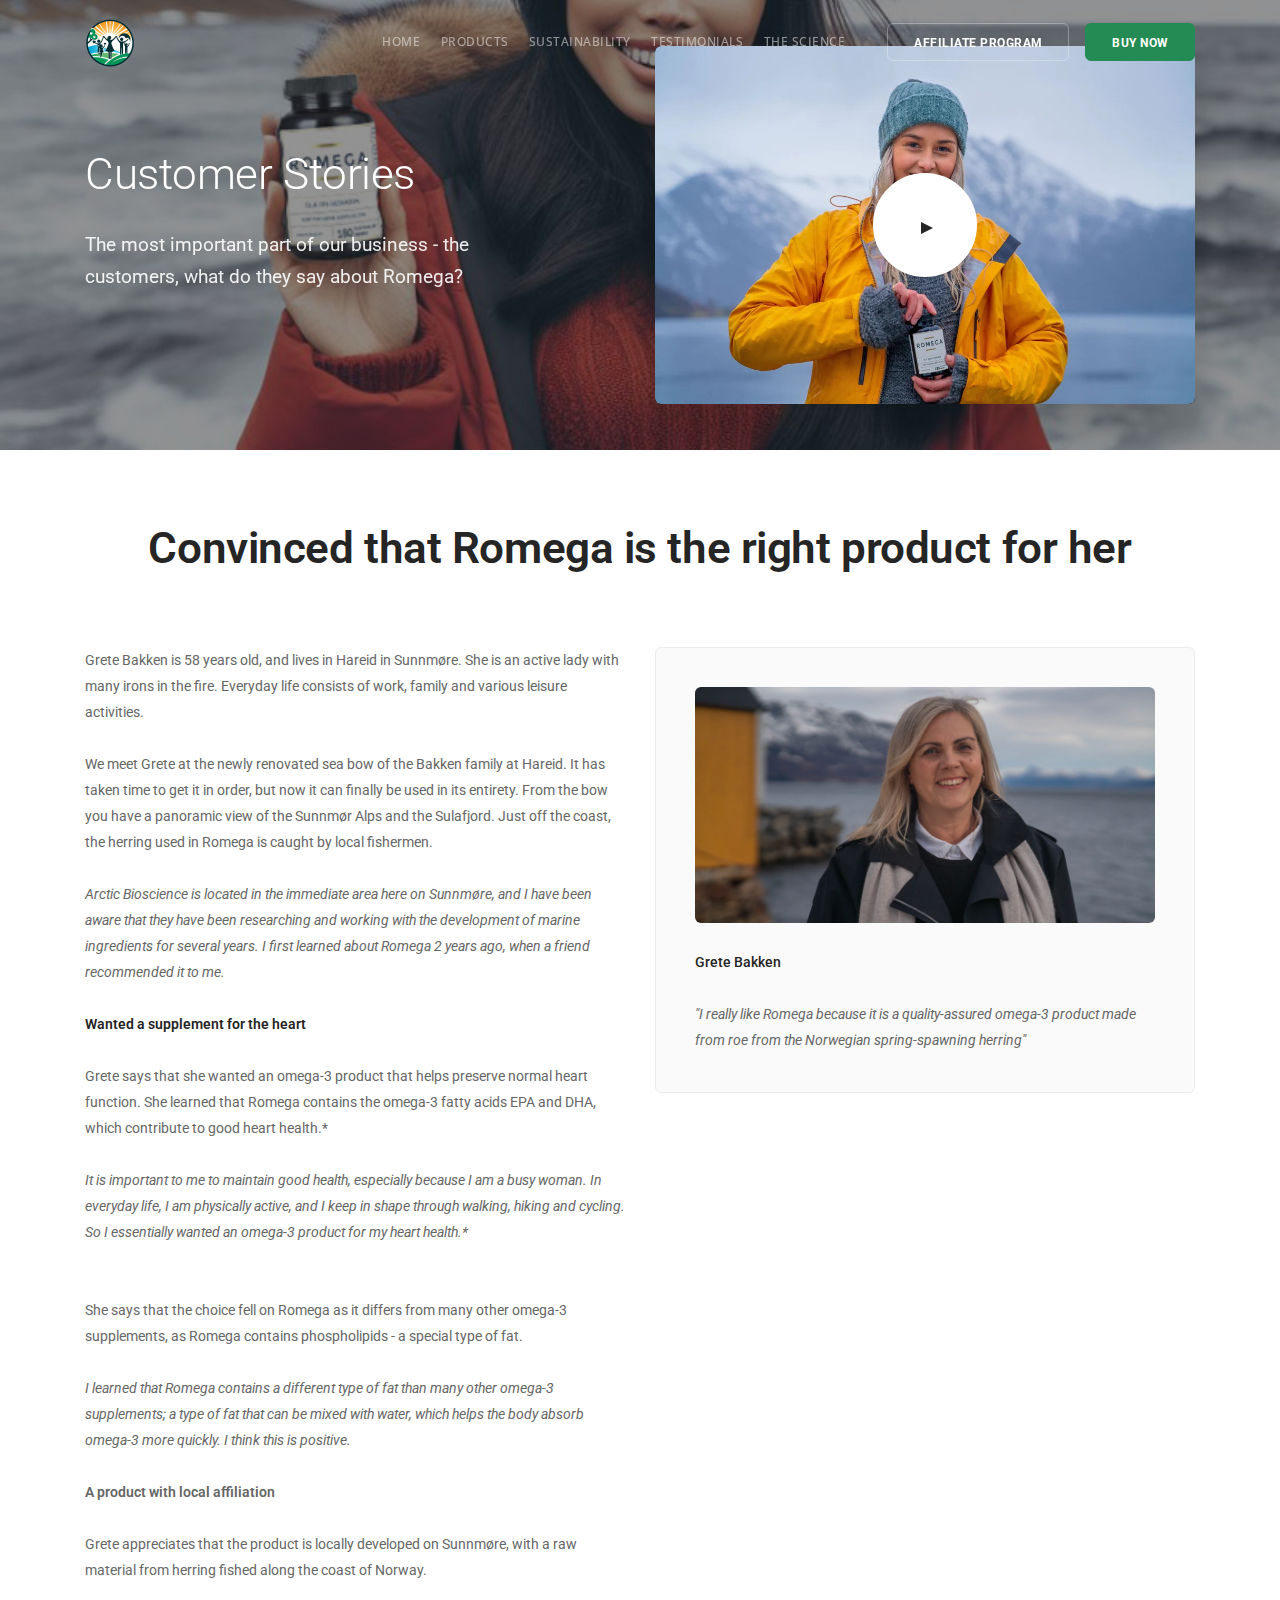
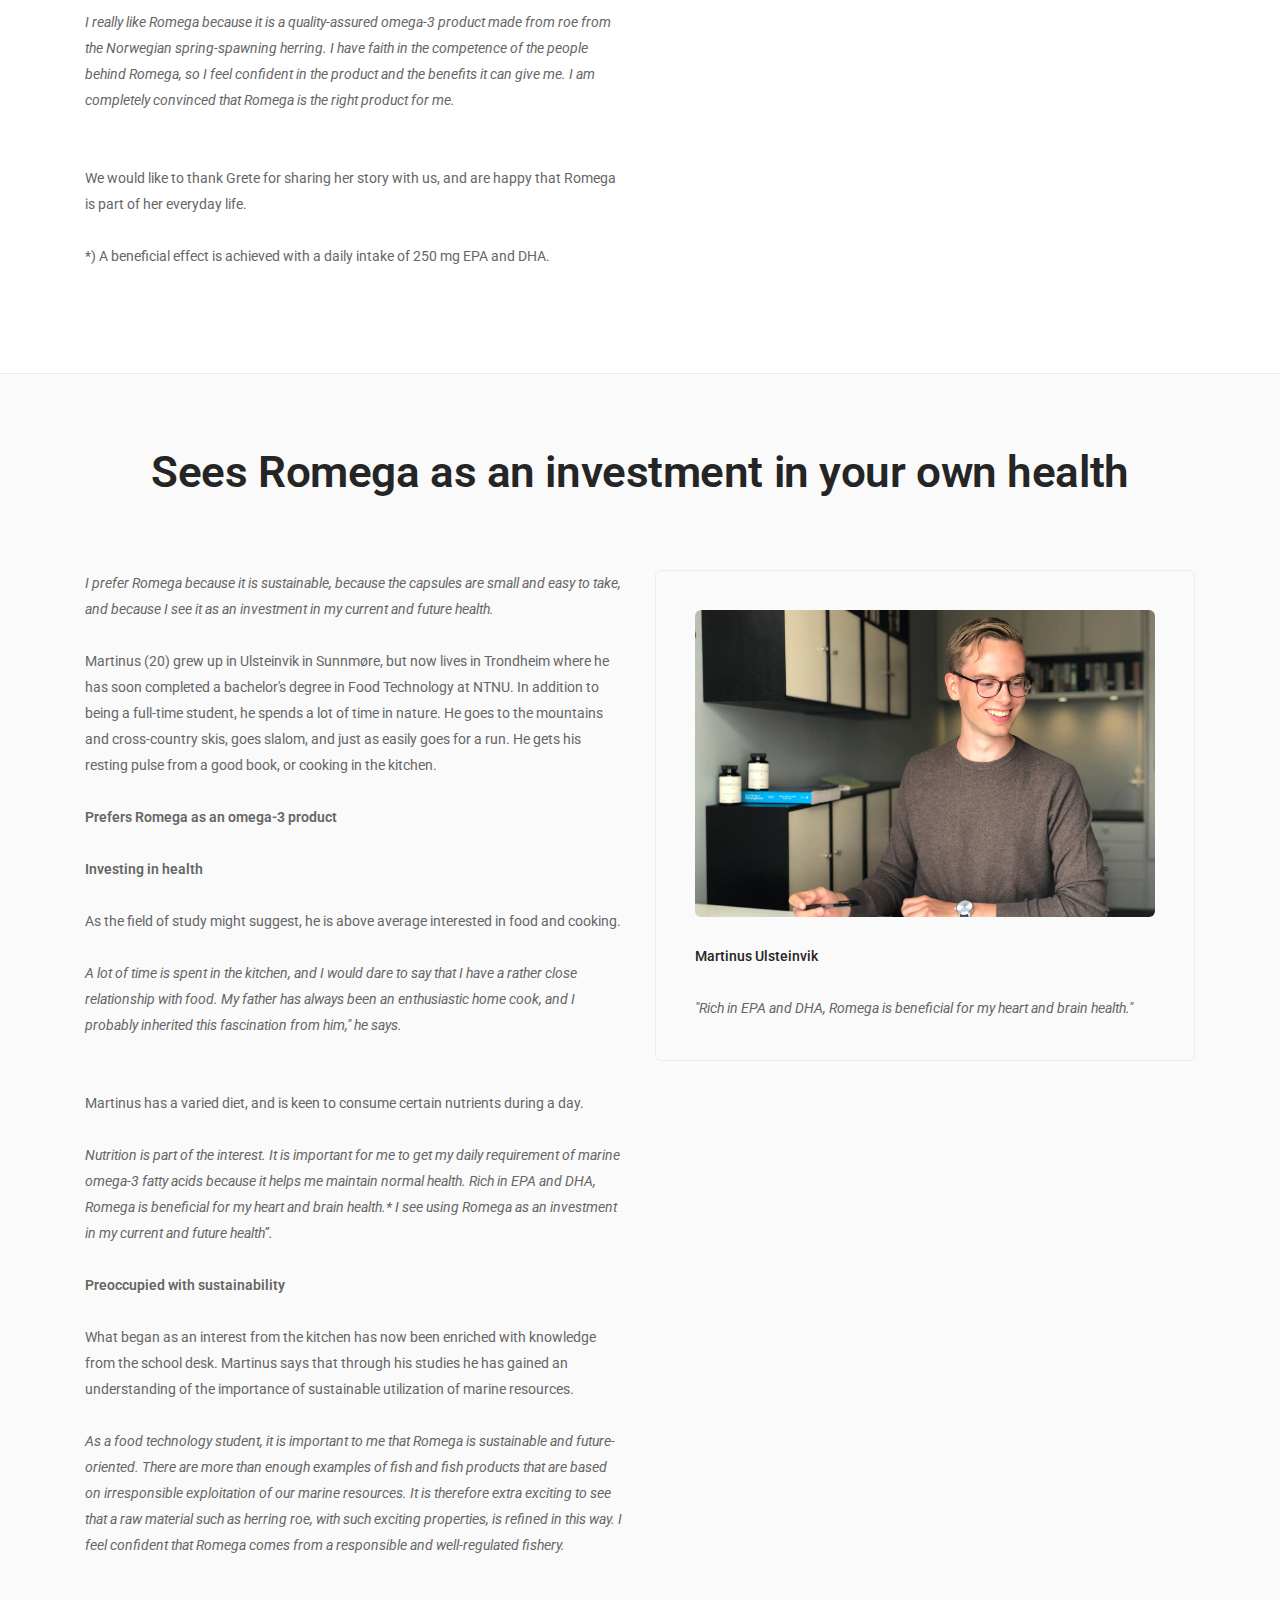
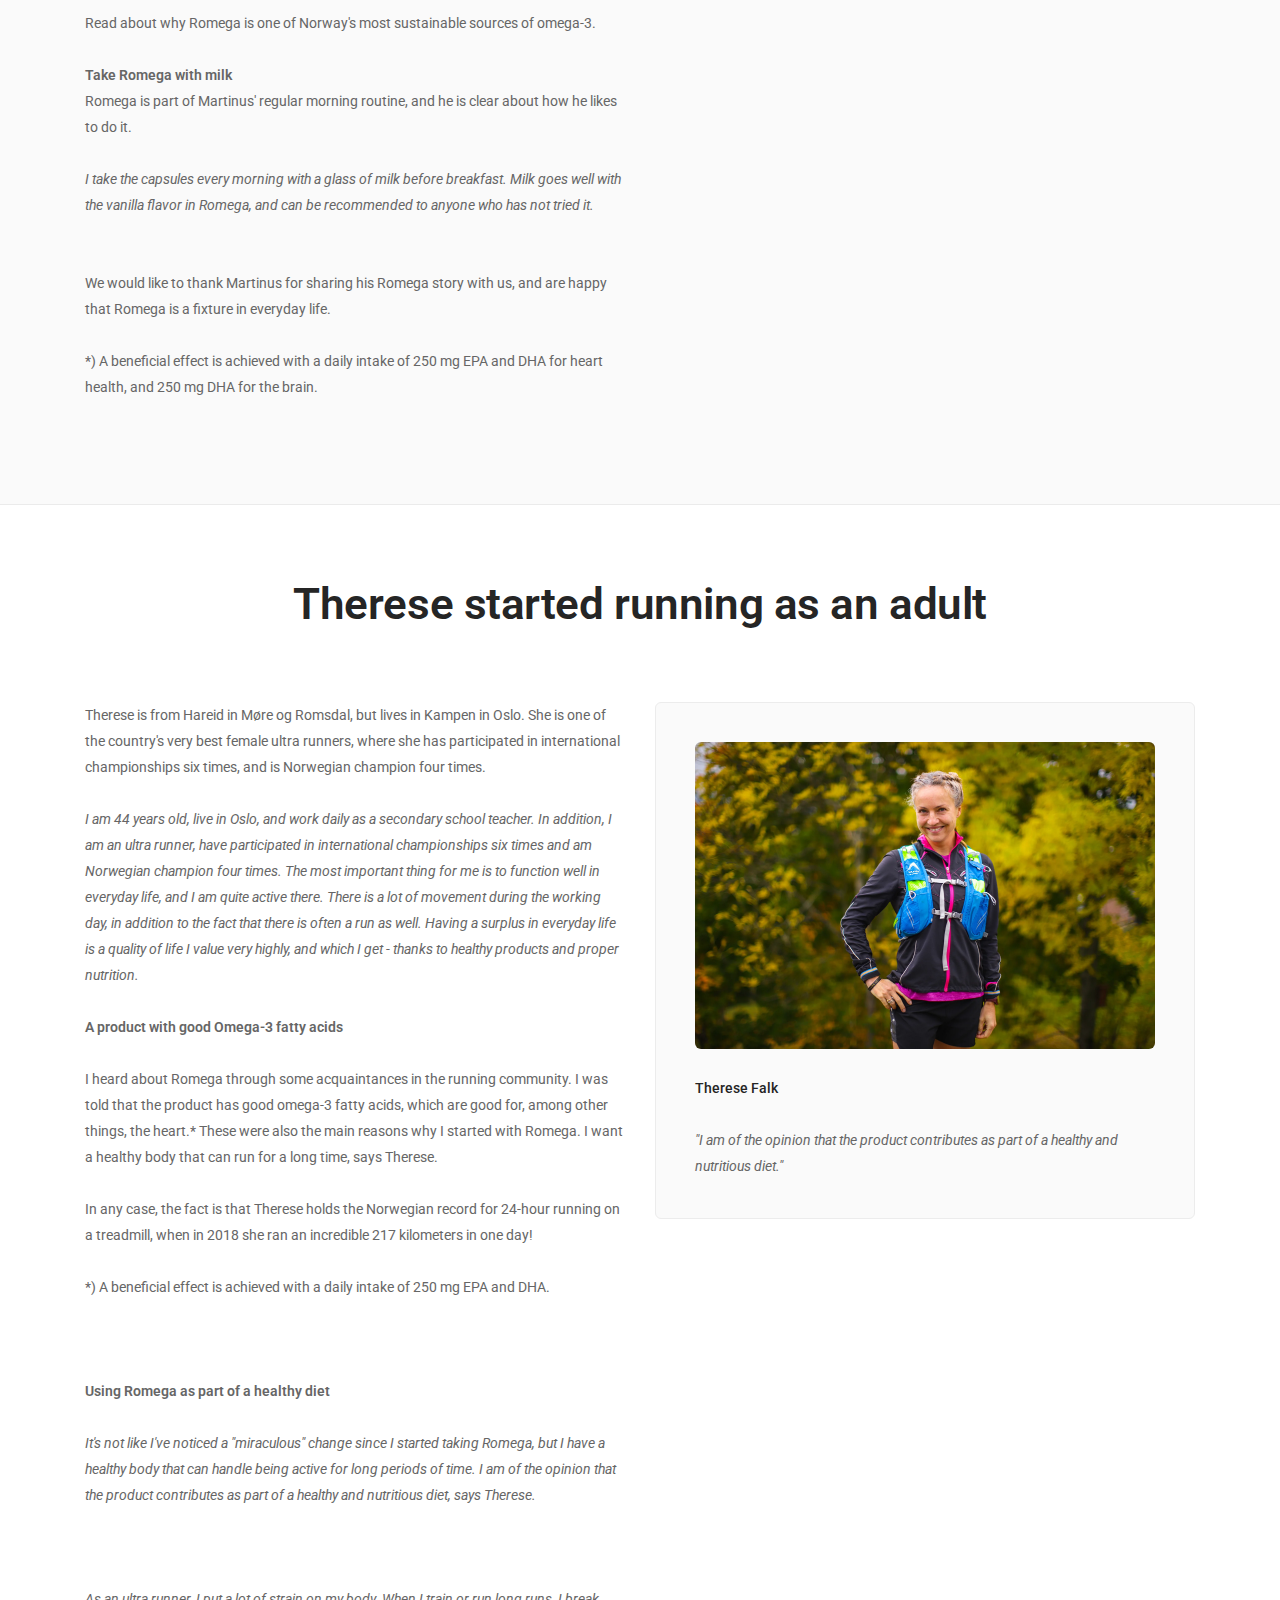
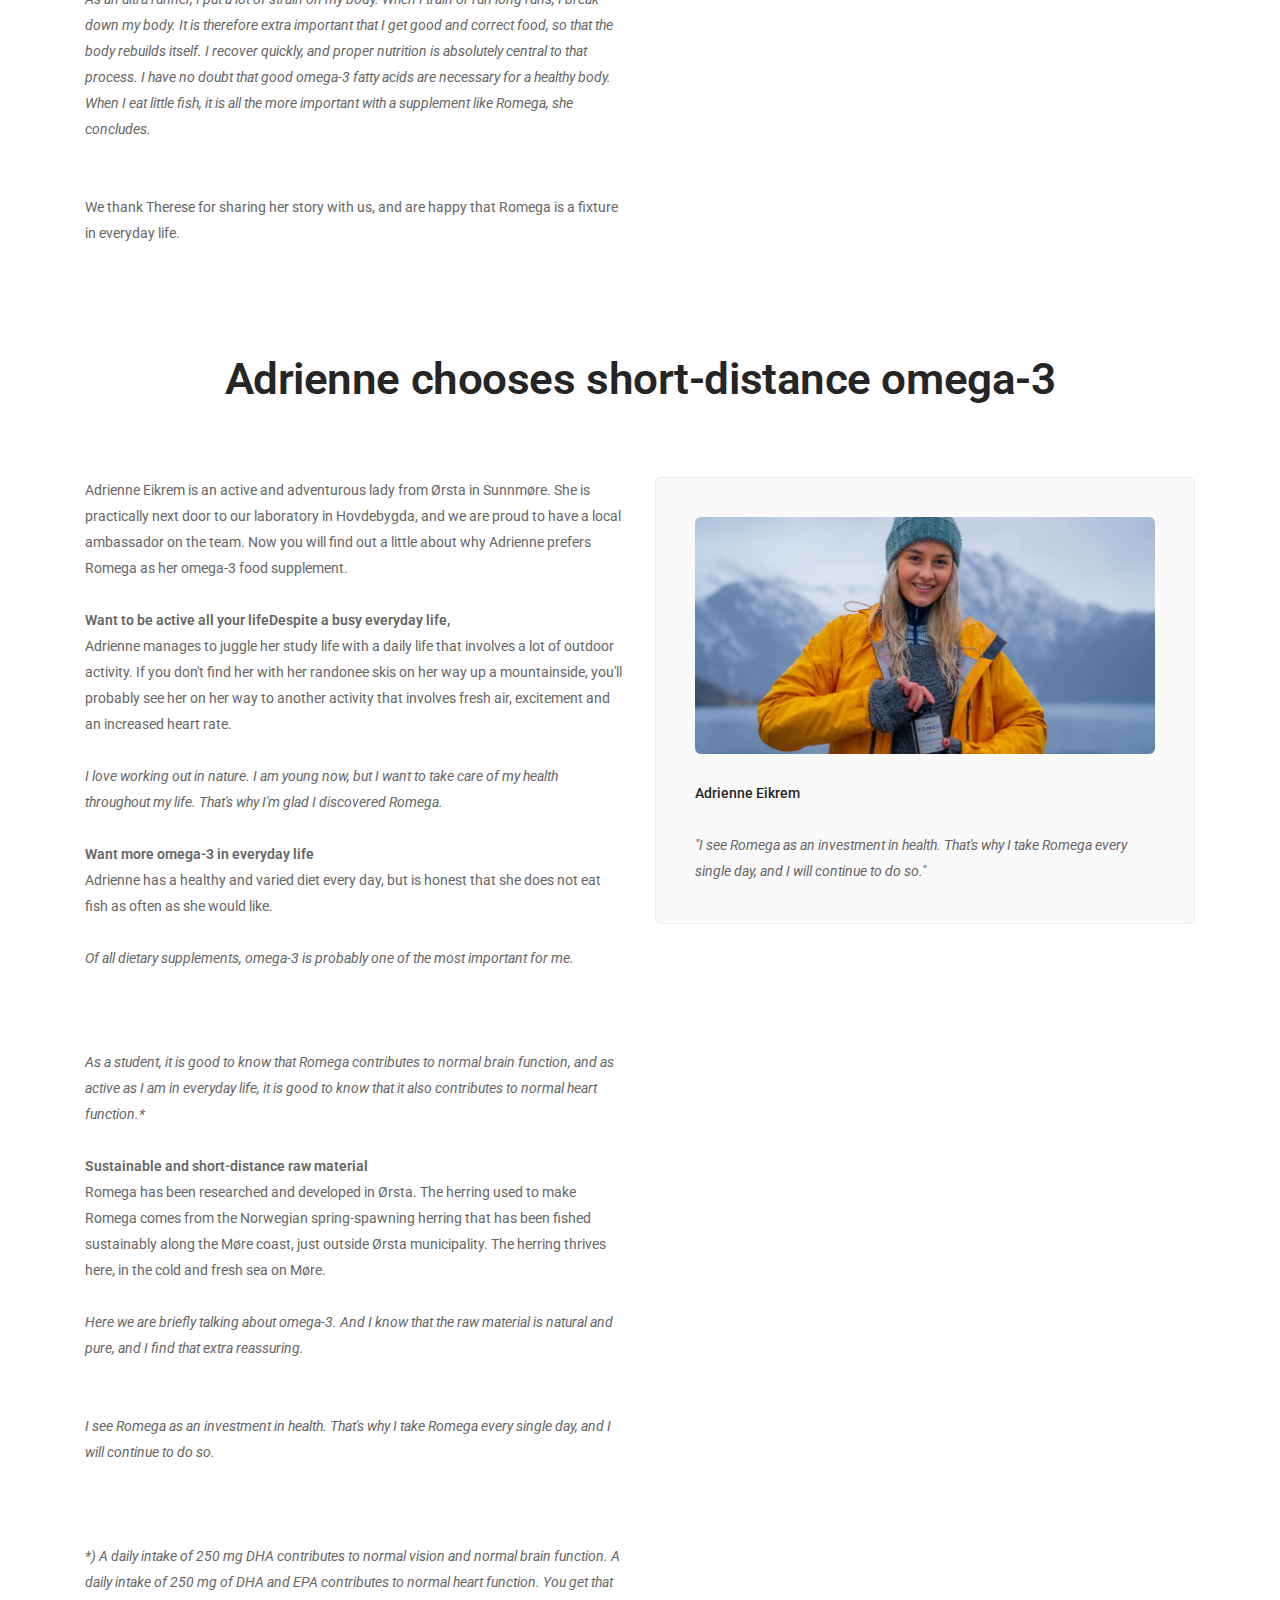
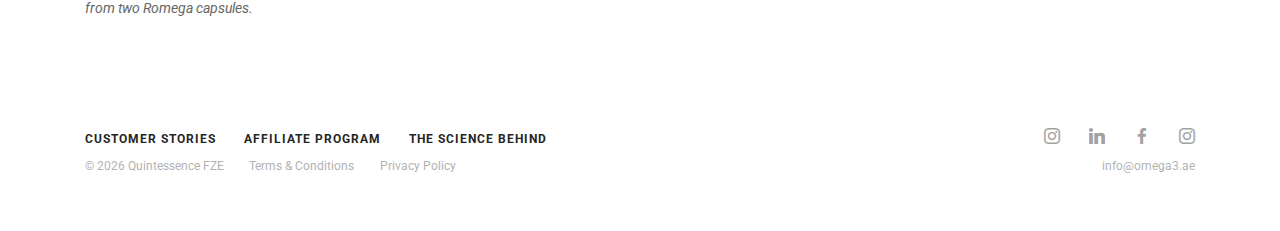
<file: customer_stories.html>
<!doctype html>
<html lang="en">
    <head>
        <meta charset="utf-8">
        <title>What our customers say</title>
        <meta name="viewport" content="width=device-width, initial-scale=1.0">
        <link href="css/stack-interface.css" rel="stylesheet" type="text/css" media="all">
        <link href="css/socicon.css" rel="stylesheet" type="text/css" media="all" />
        <link href="https://fonts.googleapis.com/icon?family=Material+Icons" rel="stylesheet">
        <link href="css/bootstrap.css" rel="stylesheet" type="text/css" media="all" />
        <link href="css/flickity.css" rel="stylesheet" type="text/css" media="all" />
        <link href="css/stack-interface.css" rel="stylesheet" type="text/css" media="all" />
        <link href="css/theme-greensea.css" rel="stylesheet" type="text/css" media="all" />
        <link href="css/custom.css" rel="stylesheet" type="text/css" media="all" />
        <link href="https://fonts.googleapis.com/css?family=Open+Sans:200,300,400,400i,500,600,700" rel="stylesheet">
        <link href="https://fonts.googleapis.com/css?family=Roboto:300,400,400i,500,700" rel="stylesheet" type="text/css">
        <link href="css/font-roboto.css" rel="stylesheet" type="text/css">

    </head>
    <body class="dropdowns--hover">
        <div class="nav-container">
            <div class="via-1697098302387" via="via-1697098302387" vio="romega">
                <div class="bar bar--sm visible-xs">
                    <div class="container">
                        <div class="row">
                            <div class="col-3 col-md-2">
                                <a href="index.html"> <img class="logo logo-dark" alt="logo" src="img/logo_200.png"> <img class="logo logo-light" alt="logo" src="img/logo_200.png"> </a>
                            </div>
                            <div class="col-9 col-md-10 text-right">
                                <a href="#" class="hamburger-toggle" data-toggle-class="#menu1;hidden-xs hidden-sm"> <i class="icon icon--sm stack-interface stack-menu"></i> </a>
                            </div>
                        </div>
                    </div>
                </div>
                <nav id="menu1" class="bar bar-1 hidden-xs bar--absolute bar--transparent" data-scroll-class='366px:pos-fixed'>
                    <div class="container">
                        <div class="row">
                            <div class="col-lg-1 col-md-2 hidden-xs">
                                <div class="bar__module">
                                    <a href="index.html"> <img class="logo logo-dark" alt="logo" src="img/logo_200.png"> <img class="logo logo-light" alt="logo" src="img/logo_200.png"> </a>
                                </div>
                            </div>
                            <div class="col-lg-11 col-md-12 text-right text-left-xs text-left-sm">
                                <div class="bar__module">
                                    <ul class="menu-horizontal text-left">
                                        <li> <a href="index.html">Home</a> </li>
                                        <li> <a href="index.html#buy">Products</a> </li>
                                        <li> <a href="sustainability.html">Sustainability</a> </li>
                                        <li> <a href="customer_stories.html">Testimonials</a> </li>
                                        <li> <a href="science.html">The Science</a> </li>
                                    </ul>
                                </div>
                                <div class="bar__module">
                                    <a class="btn btn--sm type--uppercase" href="affiliate-program.html"> <span class="btn__text">Affiliate Program</span> </a>
                                    <a class="btn btn--sm btn--primary type--uppercase" href="order.html"> <span class="btn__text">Buy Now</span> </a>
                                </div>
                            </div>
                        </div>
                    </div>
                </nav>
            </div>
        </div>
        <div class="main-container">


            <section class="cover imagebg switchable height-50 switchable--switch parallax" data-overlay="5">
                <div class="background-image-holder"> <img alt="background" src="img/romega_woman_sea.jpg"> </div>
                <div class="container pos-vertical-center">
                    <div class="row justify-content-between align-items-center">
                        <div class="col-lg-5 col-md-7">
                            <div class="switchable__text">
                                <h1> Customer Stories </h1>
                                <p class="lead"> The most important part of our business - the customers, what do they say about Romega? </p>
                                <!--<a class="btn btn--primary type--uppercase" href="index.html"> <span class="btn__text">
							View The Demos
						</span> </a>-->
                            </div>
                        </div>
                        <div class="col-lg-6 col-md-4 col-12">
                            <div class="video-cover border--round box-shadow-wide">
                                <div class="background-image-holder"> <img alt="image" src="img/girl_with_romega.jpeg"> </div>
                                <div class="video-play-icon"></div> <iframe data-src="https://www.youtube.com/embed/AF9OHgE_6lE?autoplay=1" allowfullscreen="allowfullscreen"></iframe> </div>
                        </div>
                    </div>
                </div>
            </section>

        
            <section class="space--sm text-center">
                <div class="container">
                    <div class="row">
                        <div class="col-md-12">
                            <h1><span><b>Convinced that Romega is the right product for her</b></span></h1>
                        </div>
                    </div>
                </div>
            </section>
            <section>
                <div class="container">
                    <div class="row justify-content-between">
                        <div class="col-md-6">
                            <p>Grete Bakken is 58 years old, and lives in Hareid in Sunnmøre. She is an active lady with many irons in the fire. Everyday life consists of work, family and various leisure activities.<br><br>We meet Grete at the newly renovated sea bow of the Bakken family at Hareid. It has taken time to get it in order, but now it can finally be used in its entirety. From the bow you have a panoramic view of the Sunnmør Alps and the Sulafjord. Just off the coast, the herring used in Romega is caught by local fishermen.<br><br><em>Arctic Bioscience is located in the immediate area here on Sunnmøre, and I have been aware that they have been researching and working with the development of marine ingredients for several years. I first learned about Romega 2 years ago, when a friend recommended it to me.</em></p>
                            <p><strong>Wanted a supplement for the heart<br></strong></p>
                            <p>Grete says that she wanted an omega-3 product that helps preserve normal heart function. She learned that Romega contains the omega-3 fatty acids EPA and DHA, which contribute to good heart health.*<br><br><em>It is important to me to maintain good health, especially because I am a busy woman. In everyday life, I am physically active, and I keep in shape through walking, hiking and cycling. So I essentially wanted an omega-3 product for my heart health.*<br></em></p>
                            <p><br>She says that the choice fell on Romega as it differs from many other omega-3 supplements, as Romega contains phospholipids - a special type of fat.<br><br><em>I learned that Romega contains a different type of fat than many other omega-3 supplements; a type of fat that can be mixed with water, which helps the body absorb omega-3 more quickly. I think this is positive.</em></p>
                            <p><b>A product with local affiliation<br></b></p>
                            <p>Grete appreciates that the product is locally developed on Sunnmøre, with a raw material from herring fished along the coast of Norway.<br><br>
                                
                                <em>I really like Romega because it is a quality-assured omega-3 product made from roe from the Norwegian spring-spawning herring. I have faith in the competence of the people behind Romega, so I feel confident in the product and the benefits it can give me. I am completely convinced that Romega is the right product for me.<br></em></p>
                            <p><br>We would like to thank Grete for sharing her story with us, and are happy that Romega is part of her everyday life.<br><br>*) A beneficial effect is achieved with a daily intake of 250 mg EPA and DHA.</p>
                        </div>
                        <div class="col-md-6">
                            <div class="boxed boxed--lg boxed--border bg--secondary"> <img alt="image" src="img/greta_bakken.webp" class="border--round">
                                <h5>Grete Bakken</h5>
                                <p> <i>"I really like Romega because it is a quality-assured omega-3 product made from roe from the Norwegian spring-spawning herring"</i> </p>
                            </div>
                        </div>
                    </div>
                </div>
            </section>
            <section class="space--sm text-center bg--secondary">
                <div class="container">
                    <div class="row">
                        <div class="col-md-12">
                            <h1><span><b>Sees Romega as an investment in your own health</b></span></h1>
                        </div>
                    </div>
                </div>
            </section>
            <section class="bg--secondary">
                <div class="container">
                    <div class="row justify-content-between">
                        <div class="col-md-6">
                            <p><em>I prefer Romega because it is sustainable, because the capsules are small and easy to take, and because I see it as an investment in my current and future health.<br></em><br>Martinus (20) grew up in Ulsteinvik in Sunnmøre, but now lives in Trondheim where he has soon completed a bachelor's degree in Food Technology at NTNU. In addition to being a full-time student, he spends a lot of time in nature. He goes to the mountains and cross-country skis, goes slalom, and just as easily goes for a run. He gets his resting pulse from a good book, or cooking in the kitchen.<br><br><b>Prefers Romega as an omega-3 product<br></b></p>
                            <p><b>Investing in health<br></b></p>
                            <p>As the field of study might suggest, he is above average interested in food and cooking.<br><br><em>A lot of time is spent in the kitchen, and I would dare to say that I have a rather close relationship with food. My father has always been an enthusiastic home cook, and I probably inherited this fascination from him," he says.<br></em></p>
                            <p><br>Martinus has a varied diet, and is keen to consume certain nutrients during a day.<br><br><em>Nutrition is part of the interest. It is important for me to get my daily requirement of marine omega-3 fatty acids because it helps me maintain normal health. Rich in EPA and DHA, Romega is beneficial for my heart and brain health.* I see using Romega as an investment in my current and future health”.</em></p>
                            <p><b>Preoccupied with sustainability<br></b></p>
                            <p>What began as an interest from the kitchen has now been enriched with knowledge from the school desk. Martinus says that through his studies he has gained an understanding of the importance of sustainable utilization of marine resources.<br><br><em>As a food technology student, it is important to me that Romega is sustainable and future-oriented. There are more than enough examples of fish and fish products that are based on irresponsible exploitation of our marine resources. It is therefore extra exciting to see that a raw material such as herring roe, with such exciting properties, is refined in this way. I feel confident that Romega comes from a responsible and well-regulated fishery.<br></em></p>

                            <p><br>Read about why Romega is one of Norway's most sustainable sources of omega-3.</p>
                            
                            <p><b>Take Romega with milk<br></b>
                            Romega is part of Martinus' regular morning routine, and he is clear about how he likes to do it.<br><br><em>I take the capsules every morning with a glass of milk before breakfast. Milk goes well with the vanilla flavor in Romega, and can be recommended to anyone who has not tried it.<br></em></p>
                            <p><br>We would like to thank Martinus for sharing his Romega story with us, and are happy that Romega is a fixture in everyday life.<br><br>*) A beneficial effect is achieved with a daily intake of 250 mg EPA and DHA for heart health, and 250 mg DHA for the brain.</p>
                        </div>
                        <div class="col-md-6">
                            <div class="boxed boxed--lg boxed--border bg--secondary"> <img alt="image" src="img/Martinus_1440x960.webp" class="border--round">
                                <h5>Martinus Ulsteinvik</h5>
                                <p> <i>"Rich in EPA and DHA, Romega is beneficial for my heart and brain health."</i> </p>
                            </div>
                        </div>
                    </div>
                </div>
            </section>
            <section class="text-center space--sm">
                <div class="container">
                    <div class="row">
                        <div class="col-md-12">
                            <h1><span><b>Therese started running as an adult</b></span></h1>
                        </div>
                    </div>
                </div>
            </section>
            <section>
                <div class="container">
                    <div class="row justify-content-between">
                        <div class="col-md-6">
                            <p>Therese is from Hareid in Møre og Romsdal, but lives in Kampen in Oslo. She is one of the country's very best female ultra runners, where she has participated in international championships six times, and is Norwegian champion four times.<br><br><em>I am 44 years old, live in Oslo, and work daily as a secondary school teacher. In addition, I am an ultra runner, have participated in international championships six times and am Norwegian champion four times. The most important thing for me is to function well in everyday life, and I am quite active there. There is a lot of movement during the working day, in addition to the fact that there is often a run as well. Having a surplus in everyday life is a quality of life I value very highly, and which I get - thanks to healthy products and proper nutrition.<br></em></p>

                            <p><b>A product with good Omega-3 fatty acids<br></b></p>
                            <p>I heard about Romega through some acquaintances in the running community. I was told that the product has good omega-3 fatty acids, which are good for, among other things, the heart.* These were also the main reasons why I started with Romega. I want a healthy body that can run for a long time, says Therese.<br><br>In any case, the fact is that Therese holds the Norwegian record for 24-hour running on a treadmill, when in 2018 she ran an incredible 217 kilometers in one day!<br><br><span>*) A beneficial effect is achieved with a daily intake of 250 mg EPA and DHA.<br></span></p>
                            <p><b><br></b></p>
                            <p><b>Using Romega as part of a healthy diet<br></b></p>
                            <p><em>It's not like I've noticed a "miraculous" change since I started taking Romega, but I have a healthy body that can handle being active for long periods of time. I am of the opinion that the product contributes as part of a healthy and nutritious diet, says Therese.<br></em></p>
                            <p><em><br></em></p>
                            <p><em>As an ultra runner, I put a lot of strain on my body. When I train or run long runs, I break down my body. It is therefore extra important that I get good and correct food, so that the body rebuilds itself. I recover quickly, and proper nutrition is absolutely central to that process. I have no doubt that good omega-3 fatty acids are necessary for a healthy body. When I eat little fish, it is all the more important with a supplement like Romega, she concludes.<br></em></p>
                            <p><br>We thank Therese for sharing her story with us, and are happy that Romega is a fixture in everyday life.</p>
                        </div>
                        <div class="col-md-6">
                            <div class="boxed boxed--lg boxed--border bg--secondary"> <img alt="image" src="img/Therese_1440x960.webp" class="border--round">
                                <h5>Therese Falk</h5>
                                <p> <i>"I am of the opinion that the product contributes as part of a healthy and nutritious diet."</i> </p>
                            </div>
                        </div>
                    </div>
                </div>
            </section>
            <section class="text-center space--sm">
                <div class="container">
                    <div class="row">
                        <div class="col-md-12">
                            <h1><span><b>Adrienne chooses short-distance omega-3</b></span></h1>
                        </div>
                    </div>
                </div>
            </section>
            <section>
                <div class="container">
                    <div class="row justify-content-between">
                        <div class="col-md-6">
                            <p>Adrienne Eikrem is an active and adventurous lady from Ørsta in Sunnmøre. She is practically next door to our laboratory in Hovdebygda, and we are proud to have a local ambassador on the team. Now you will find out a little about why Adrienne prefers Romega as her omega-3 food supplement.&nbsp;<br><br><b>Want to be active all your lifeDespite a busy everyday life, </b><br>Adrienne manages to juggle her study life with a daily life that involves a lot of outdoor activity. If you don't find her with her randonee skis on her way up a mountainside, you'll probably see her on her way to another activity that involves fresh air, excitement and an increased heart rate.<br><br><em>I love working out in nature. I am young now, but I want to take care of my health throughout my life. That's why I'm glad I discovered Romega.</em><br></p>
                            <p><b>Want more omega-3 in everyday life</b><br>Adrienne has a healthy and varied diet every day, but is honest that she does not eat fish as often as she would like. <br><br><em>Of all dietary supplements, omega-3 is probably one of the most important for me.<br></em></p>
                            <p><em><br></em></p>
                            <p><em>As a student, it is good to know that Romega contributes to normal brain function, and as active as I am in everyday life, it is good to know that it also contributes to normal heart function.*</em></p>
                            <p><b>Sustainable and short-distance raw material</b><br>Romega has been researched and developed in Ørsta. The herring used to make Romega comes from the Norwegian spring-spawning herring that has been fished sustainably along the Møre coast, just outside Ørsta municipality. The herring thrives here, in the cold and fresh sea on Møre. <br><br><em>Here we are briefly talking about omega-3. And I know that the raw material is natural and pure, and I find that extra reassuring. </em><br> <br></p>
                            <p><em>I see Romega as an investment in health. That's why I take Romega every single day, and I will continue to do so.<br></em></p>
                            <p><em><br></em></p>
                            <p><em><em>*) A daily intake of 250 mg DHA contributes to normal vision and normal brain function. A daily intake of 250 mg of DHA and EPA contributes to normal heart function. You get that from two Romega capsules.</em><br></em>
                            </p>
                        </div>
                        <div class="col-md-6">
                            <div class="boxed boxed--lg boxed--border bg--secondary"> <img alt="image" src="img/adrienne_eikrem.webp" class="border--round">
                                <h5>Adrienne Eikrem</h5>
                                <p> <i>"I see Romega as an investment in health. That's why I take Romega every single day, and I will continue to do so."</i> </p>
                            </div>
                        </div>
                    </div>
                </div>
            </section>

            <footer class="text-center-xs space--xs">
                <div class="container">
                    <div class="row">
                        <div class="col-sm-7">
                            <ul class="list-inline">
                                <li> <a href="customer_stories.html"><span class="h6 type--uppercase">Customer Stories</span></a> </li>
                                <li> <a href="affiliate-program.html"><span class="h6 type--uppercase">Affiliate Program</span></a> </li>
                                <li> <a href="science.html"><span class="h6 type--uppercase">The Science Behind</span></a> </li>
                            </ul>
                        </div>
                        <div class="col-sm-5 text-right text-center-xs">
                            <ul class="social-list list-inline list--hover">
                                <li><a href="hhttps://www.instagram.com/best_life_dxb"><i class="socicon socicon-instagram icon icon--xs"></i></a></li>
                                <li><a href="https://www.linkedin.com/company/live-best-life"><i class="socicon socicon-linkedin icon icon--xs"></i></a></li>
                                <li><a href="https://www.facebook.com/bestlifedxb"><i class="socicon socicon-facebook icon icon--xs"></i></a></li>
                                <li><a href="https://www.instagram.com/ae.omega3/"><i class="socicon socicon-instagram icon icon--xs"></i></a></li>
                            </ul>
                        </div>
                    </div>
                    <div class="row">
                        <div class="col-sm-7"> <span class="type--fine-print">© <span class="update-year"></span> Quintessence FZE</span> <a class="type--fine-print" href="terms.html">Terms & Conditions</a> <a class="type--fine-print" href="privacypolicy.html">Privacy Policy</a> </div>
                        <div class="col-sm-5 text-right text-center-xs"> <a class="type--fine-print" href="mailto:info@omega3.ae">info@omega3.ae</a> </div>
                    </div>
                </div>
            </footer>
        </div>
        <script src="js/jquery-3.1.1.min.js"></script>
        <script src="js/flickity.min.js"></script>
        <script src="js/parallax.js"></script>
        <script src="js/smooth-scroll.min.js"></script>
        <script src="js/scripts.js"></script>

    </body>

</html>
</file>
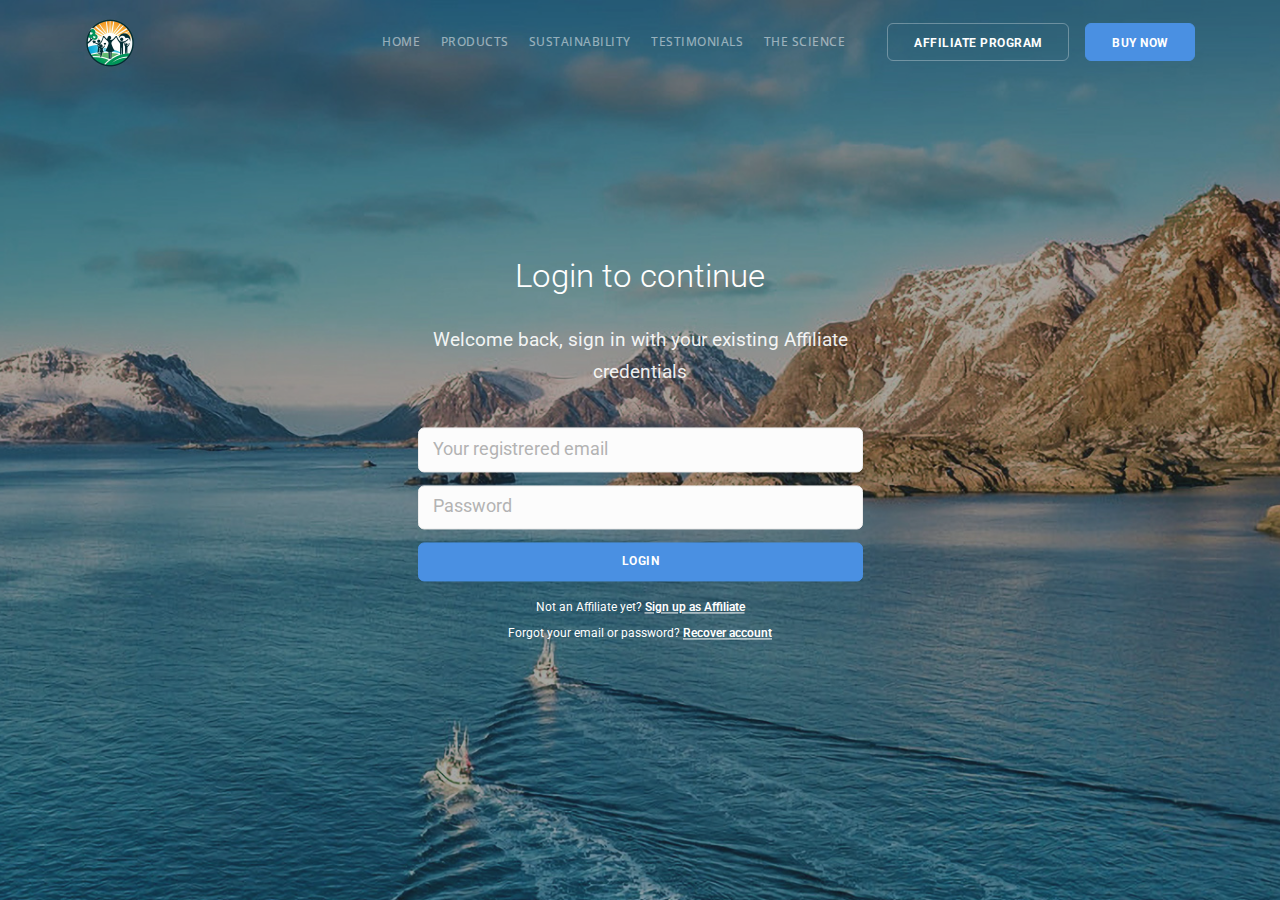
<file: login.html>
<!doctype html>
<html lang="en">
    <head>
        <meta charset="utf-8">
        <title>Affiliate/Influencer login page</title>
        <meta name="viewport" content="width=device-width, initial-scale=1.0">
        <link href="css/stack-interface.css" rel="stylesheet" type="text/css" media="all">
        <link href="css/socicon.css" rel="stylesheet" type="text/css" media="all" />
        <link href="https://fonts.googleapis.com/icon?family=Material+Icons" rel="stylesheet">
        <link href="css/bootstrap.css" rel="stylesheet" type="text/css" media="all" />
        <link href="css/flickity.css" rel="stylesheet" type="text/css" media="all" />
        <link href="css/stack-interface.css" rel="stylesheet" type="text/css" media="all" />
        <link href="css/theme.css" rel="stylesheet" type="text/css" media="all" />
        <link href="css/custom.css" rel="stylesheet" type="text/css" media="all" />
        <link href="https://fonts.googleapis.com/css?family=Open+Sans:200,300,400,400i,500,600,700" rel="stylesheet">
        <link href="https://fonts.googleapis.com/css?family=Roboto:300,400,400i,500,700" rel="stylesheet" type="text/css">
        <link href="css/font-roboto.css" rel="stylesheet" type="text/css">

    </head>
    <body class="dropdowns--hover">
        <div class="nav-container">
            <div class="via-1697098302387" via="via-1697098302387" vio="romega">
                <div class="bar bar--sm visible-xs">
                    <div class="container">
                        <div class="row">
                            <div class="col-3 col-md-2">
                                <a href="index.html"> <img class="logo logo-dark" alt="logo" src="img/logo_200.png"> <img class="logo logo-light" alt="logo" src="img/logo_200.png"> </a>
                            </div>
                            <div class="col-9 col-md-10 text-right">
                                <a href="#" class="hamburger-toggle" data-toggle-class="#menu1;hidden-xs hidden-sm"> <i class="icon icon--sm stack-interface stack-menu"></i> </a>
                            </div>
                        </div>
                    </div>
                </div>
                <nav id="menu1" class="bar bar-1 hidden-xs bar--absolute bar--transparent" data-scroll-class='366px:pos-fixed'>
                    <div class="container">
                        <div class="row">
                            <div class="col-lg-1 col-md-2 hidden-xs">
                                <div class="bar__module">
                                    <a href="index.html"> <img class="logo logo-dark" alt="logo" src="img/logo_200.png"> <img class="logo logo-light" alt="logo" src="img/logo_200.png"> </a>
                                </div>
                            </div>
                            <div class="col-lg-11 col-md-12 text-right text-left-xs text-left-sm">
                                <div class="bar__module">
                                    <ul class="menu-horizontal text-left">
                                        <li> <a href="index.html">Home</a> </li>
                                        <li> <a href="index.html#buy">Products</a> </li>
                                        <li> <a href="sustainability.html">Sustainability</a> </li>
                                        <li> <a href="customer_stories.html">Testimonials</a> </li>
                                        <li> <a href="science.html">The Science</a> </li>
                                    </ul>
                                </div>
                                <div class="bar__module">
                                    <a class="btn btn--sm type--uppercase" href="affiliate-program.html"> <span class="btn__text">Affiliate Program</span> </a>
                                    <a class="btn btn--sm btn--primary type--uppercase" href="order.html"> <span class="btn__text">Buy Now</span> </a>
                                </div>
                            </div>
                        </div>
                    </div>
                </nav>
            </div>
        </div>
        <div class="main-container">
            
            <section class="imagebg text-center height-100" data-overlay="4">
                <div class="background-image-holder"><img alt="background" src="img/norwegian_sea.jpg"></div>
                <div class="container pos-vertical-center">
                    <div class="row">
                        <div class="col-md-7 col-lg-5">
                            <h2>Login to continue</h2>
                            <p class="lead"> Welcome back, sign in with your existing Affiliate credentials </p>
                            <form>
                                <div class="row">
                                    <div class="col-md-12"> <input type="text" placeholder="Your registrered email"> </div>
                                    <div class="col-md-12"> <input type="password" placeholder="Password"> </div>
                                    <div class="col-md-12"> <button class="btn btn--primary type--uppercase" type="submit">Login</button> </div>
                                </div>
                            </form> <span class="type--fine-print block">Not an Affiliate yet? <a href="signup.html">Sign up as Affiliate</a></span> <span class="type--fine-print block">Forgot your email or password? <a href="forgotpassword.html">Recover account</a></span> </div>
                    </div>
                </div>
            </section>

           
        </div>
        <script src="js/jquery-3.1.1.min.js"></script>
        <script src="js/flickity.min.js"></script>
        <script src="js/parallax.js"></script>
        <script src="js/smooth-scroll.min.js"></script>
        <script src="js/scripts.js"></script>

    </body>

</html>
</file>
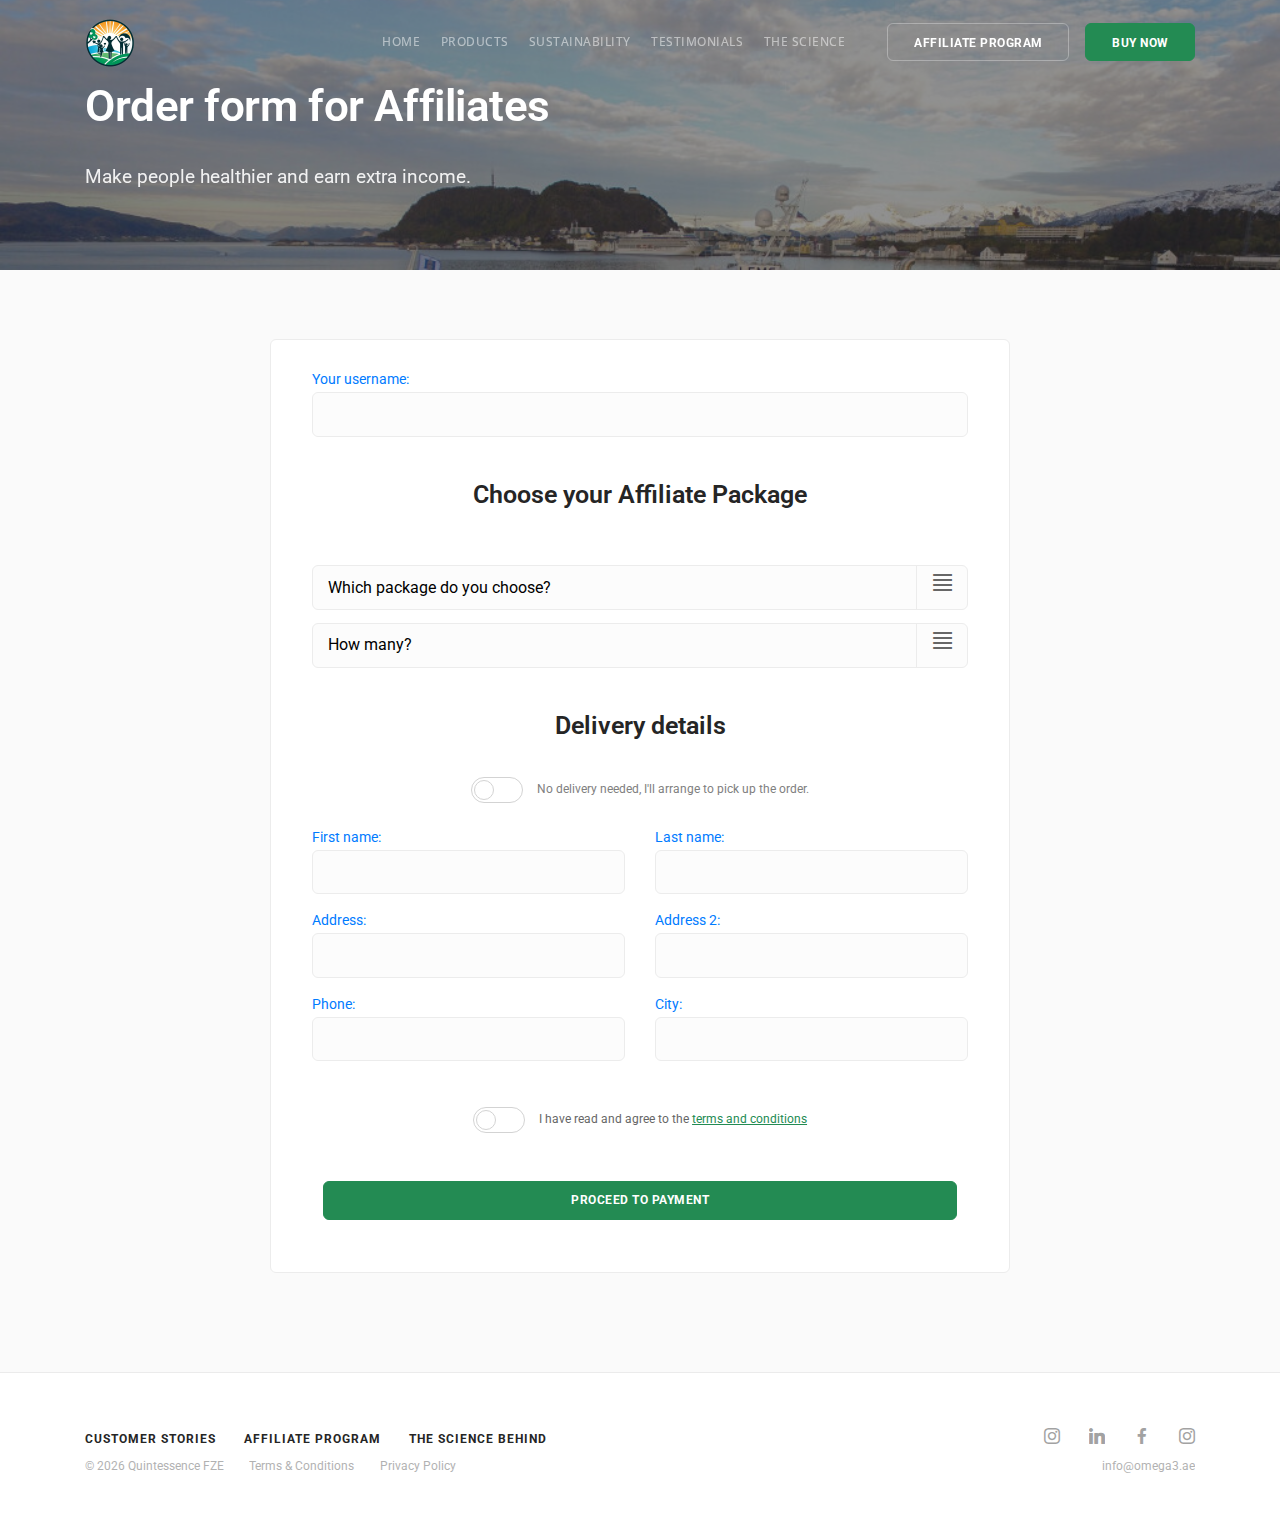
<file: order-affiliates.html>
<!doctype html>
<html lang="en">
    <head>
        <meta charset="utf-8">
        <title>Affiliate/Influencer order page</title>
        <meta name="viewport" content="width=device-width, initial-scale=1.0">
        <link href="css/stack-interface.css" rel="stylesheet" type="text/css" media="all">
        <link href="css/socicon.css" rel="stylesheet" type="text/css" media="all" />
        <link href="https://fonts.googleapis.com/icon?family=Material+Icons" rel="stylesheet">
        <link href="css/bootstrap.css" rel="stylesheet" type="text/css" media="all" />
        <link href="css/flickity.css" rel="stylesheet" type="text/css" media="all" />
        <link href="css/stack-interface.css" rel="stylesheet" type="text/css" media="all" />
        <link href="css/theme-greensea.css" rel="stylesheet" type="text/css" media="all" />
        <link href="css/custom.css" rel="stylesheet" type="text/css" media="all" />
        <link href="https://fonts.googleapis.com/css?family=Open+Sans:200,300,400,400i,500,600,700" rel="stylesheet">
        <link href="https://fonts.googleapis.com/css?family=Roboto:300,400,400i,500,700" rel="stylesheet" type="text/css">
        <link href="css/font-roboto.css" rel="stylesheet" type="text/css">

    </head>
    <body class="dropdowns--hover">
        <div class="nav-container">
            <div class="via-1697098302387" via="via-1697098302387" vio="romega">
                <div class="bar bar--sm visible-xs">
                    <div class="container">
                        <div class="row">
                            <div class="col-3 col-md-2">
                                <a href="index.html"> <img class="logo logo-dark" alt="logo" src="img/logo_200.png"> <img class="logo logo-light" alt="logo" src="img/logo_200.png"> </a>
                            </div>
                            <div class="col-9 col-md-10 text-right">
                                <a href="#" class="hamburger-toggle" data-toggle-class="#menu1;hidden-xs hidden-sm"> <i class="icon icon--sm stack-interface stack-menu"></i> </a>
                            </div>
                        </div>
                    </div>
                </div>
                <nav id="menu1" class="bar bar-1 hidden-xs bar--absolute bar--transparent" data-scroll-class='366px:pos-fixed'>
                    <div class="container">
                        <div class="row">
                            <div class="col-lg-1 col-md-2 hidden-xs">
                                <div class="bar__module">
                                    <a href="index.html"> <img class="logo logo-dark" alt="logo" src="img/logo_200.png"> <img class="logo logo-light" alt="logo" src="img/logo_200.png"> </a>
                                </div>
                            </div>
                            <div class="col-lg-11 col-md-12 text-right text-left-xs text-left-sm">
                                <div class="bar__module">
                                    <ul class="menu-horizontal text-left">
                                        <li> <a href="index.html">Home</a> </li>
                                        <li> <a href="index.html#buy">Products</a> </li>
                                        <li> <a href="sustainability.html">Sustainability</a> </li>
                                        <li> <a href="customer_stories.html">Testimonials</a> </li>
                                        <li> <a href="science.html">The Science</a> </li>
                                    </ul>
                                </div>
                                <div class="bar__module">
                                    <a class="btn btn--sm type--uppercase" href="affiliate-program.html"> <span class="btn__text">Affiliate Program</span> </a>
                                    <a class="btn btn--sm btn--primary type--uppercase" href="order.html"> <span class="btn__text">Buy Now</span> </a>
                                </div>
                            </div>
                        </div>
                    </div>
                </nav>
            </div>
        </div>
        <div class="main-container">
            <section class="cover imagebg height-30 parallax" data-overlay="5">
                <div class="background-image-holder"> <img alt="background" src="img/fishing_vessel.jpg"> </div>
                <div class="container pos-vertical-center">
                    <div class="row">
                        <div class="col-md-8 col-lg-7">
                            <h1><b>
					            Order form for Affiliates</b></h1>
                            <p class="lead"> Make people healthier and earn extra income. </p>
                        </div>
                    </div>
                </div>
            </section>
 
            <section class="bg--secondary space--sm">
                <div class="container">
                    <div class="row justify-content-center no-gutters">
                        <div class="col-md-10 col-lg-8">
                            <div class="boxed boxed--border">
                                <form class="text-left form-email row mx-0" data-success="Thanks for your order, we'll be in touch shortly." data-error="Please fill in all fields correctly.">
                                    <!--<div class="col-md-6"> <span class="text-primary">First name:</span> <input type="text" name="firstname" class="validate-required"> </div>
                                    <div class="col-md-6"> <span class="text-primary">Last name:</span> <input type="text" name="lastname" class="validate-required"> </div>
                                    <div class="col-md-12"> <span class="text-primary">Your desired username: (can't be changed later)</span> <input type="text" name="username" class="validate-required">
                                        <span><i>Note: Your username will be used for your public order page ie. omega3.ae/yourusername.</i></span> 
                                    </div>
                                    <div class="col-md-6"> <span class="text-primary">Desired password:</span> <input type="text" name="password" class="validate-required"> </div>
                                    <div class="col-md-6"> <span class="text-primary">Email Address:</span> <input type="email" name="email" class="validate-required validate-email"> </div>
                                    <div class="col-md-6"> <span class="text-primary">Phone:</span> <input type="tel" name="phone" class="validate-required"> </div>
                                    <div class="col-md-6"> <span class="text-primary">Country:</span> <input type="text" name="country" class="validate-required"> </div>

                                    <div class="col-md-12"> <span class="text-primary">Username who referred you (if applicable):</span> <input type="text" name="referringusername"> </div>-->
                                    <div class="col-md-12"> 
                                        <span class="text-primary">Your username:</span> <input type="text" name="username" class="validate-required"> 
                                        <!-- Check username against database before submitting order -->
                                        <!-- Check username against database before submitting order -->
                                        <!-- Check username against database before submitting order -->

                                    </div>
                                    
                                    <div class="col-md-12 text-center boxed mb-0">
                                        <span class="h3"><b>Choose your Affiliate Package</b></span>
                                    </div>

                                    <div class="col-12 text-center">
                                        <div class="input-select">
                                            <select>
                                                <option selected="" value="Package">Which package do you choose?</option>
                                                <option value="3">3 bottles | Broker package - AED 585 (Earn AED 165 + Team Bonus)</option>
                                                <option value="5">5 bottles | Dealer package - AED 950 (Earn AED 300 + Team Bonus)</option>
                                                <option value="10">10 bottles | Reseller package - AED 1,850 (Earn AED 650 + Team Bonus)</option>
                                                <option value="20">20 bottles | Distributor package - AED 3,600 (Earn AED 1,400 + Team Bonus)</option>
                                                <option value="50">50 bottles | Wholesale package - AED 8,750 (Earn AED 3,750 + Team Bonus)</option>
                                            </select>
                                        </div>
                                    </div>

                                    <div class="col-12 text-center">
                                        <div class="input-select">
                                            <select>
                                                <option selected="" value="Volume">How many?</option>
                                                <option value="1">1</option>
                                                <option value="2">2</option>
                                                <option value="3">3</option>
                                                <option value="4">4</option>
                                                <option value="5">5</option>
                                            </select>
                                        </div>
                                    </div>

                                    <div class="col-md-12 text-center mt--1 mb-0">
                                        <span class="h3"><b>Delivery details</b></span>
                                        
                                    </div>

                                    <div class="col-md-12 col-lg-12 text-center">
                                        <div class="input-checkbox input-checkbox--switch">
                                            <input id="Pickup" type="checkbox" name="pickup"><label for="Pickup"></label> 
                                        </div>
                                        <span class="lead">No delivery needed, I'll arrange to pick up the order.<br></span>
                                        
                                    </div>

                                    <div class="col-md-6"> <span class="text-primary">First name:</span> <input type="text" name="firstname" class=""> </div>
                                    <div class="col-md-6"> <span class="text-primary">Last name:</span> <input type="text" name="lastname" class=""> </div>
                                    <div class="col-md-6"> <span class="text-primary">Address:</span> <input type="text" name="address1" class=""> </div>
                                    <div class="col-md-6"> <span class="text-primary">Address 2:</span> <input type="email" name="address2" class=""> </div>
                                    <div class="col-md-6"> <span class="text-primary">Phone:</span> <input type="tel" name="phone" class=""> </div>
                                    <div class="col-md-6"> <span class="text-primary">City:</span> <input type="text" name="city" class=""> </div>



                                    <div class="col-md-12 col-lg-12 text-center mt--1">
                                            <div class="input-checkbox input-checkbox--switch">
                                                <input id="AcceptTerms" type="checkbox" name="AcceptTerms"><label for="AcceptTerms"></label>
                                            </div>
                                            <span>I have read and agree to the <a href="terms.html">terms and conditions</a></span>
                                    </div>
                                
                                    <div class="col-md-12 boxed"> <button type="submit" class="btn btn--primary type--uppercase">Proceed to Payment </button> </div>
                                   
                                </form>
                            </div>
                        </div>
                    </div>
                </div>
            </section>

            <footer class="text-center-xs space--xs">
                <div class="container">
                    <div class="row">
                        <div class="col-sm-7">
                            <ul class="list-inline">
                                <li> <a href="customer_stories.html"><span class="h6 type--uppercase">Customer Stories</span></a> </li>
                                <li> <a href="affiliate-program.html"><span class="h6 type--uppercase">Affiliate Program</span></a> </li>
                                <li> <a href="science.html"><span class="h6 type--uppercase">The Science Behind</span></a> </li>
                            </ul>
                        </div>
                        <div class="col-sm-5 text-right text-center-xs">
                            <ul class="social-list list-inline list--hover">
                                <li><a href="hhttps://www.instagram.com/best_life_dxb"><i class="socicon socicon-instagram icon icon--xs"></i></a></li>
                                <li><a href="https://www.linkedin.com/company/live-best-life"><i class="socicon socicon-linkedin icon icon--xs"></i></a></li>
                                <li><a href="https://www.facebook.com/bestlifedxb"><i class="socicon socicon-facebook icon icon--xs"></i></a></li>
                                <li><a href="https://www.instagram.com/ae.omega3/"><i class="socicon socicon-instagram icon icon--xs"></i></a></li>
                            </ul>
                        </div>
                    </div>
                    <div class="row">
                        <div class="col-sm-7"> <span class="type--fine-print">© <span class="update-year"></span> Quintessence FZE</span> <a class="type--fine-print" href="terms.html">Terms & Conditions</a> <a class="type--fine-print" href="privacypolicy.html">Privacy Policy</a> </div>
                        <div class="col-sm-5 text-right text-center-xs"> <a class="type--fine-print" href="mailto:info@omega3.ae">info@omega3.ae</a> </div>
                    </div>
                </div>
            </footer>
        </div>
        <script src="js/jquery-3.1.1.min.js"></script>
        <script src="js/flickity.min.js"></script>
        <script src="js/parallax.js"></script>
        <script src="js/smooth-scroll.min.js"></script>
        <script src="js/scripts.js"></script>

    </body>

</html>
</file>
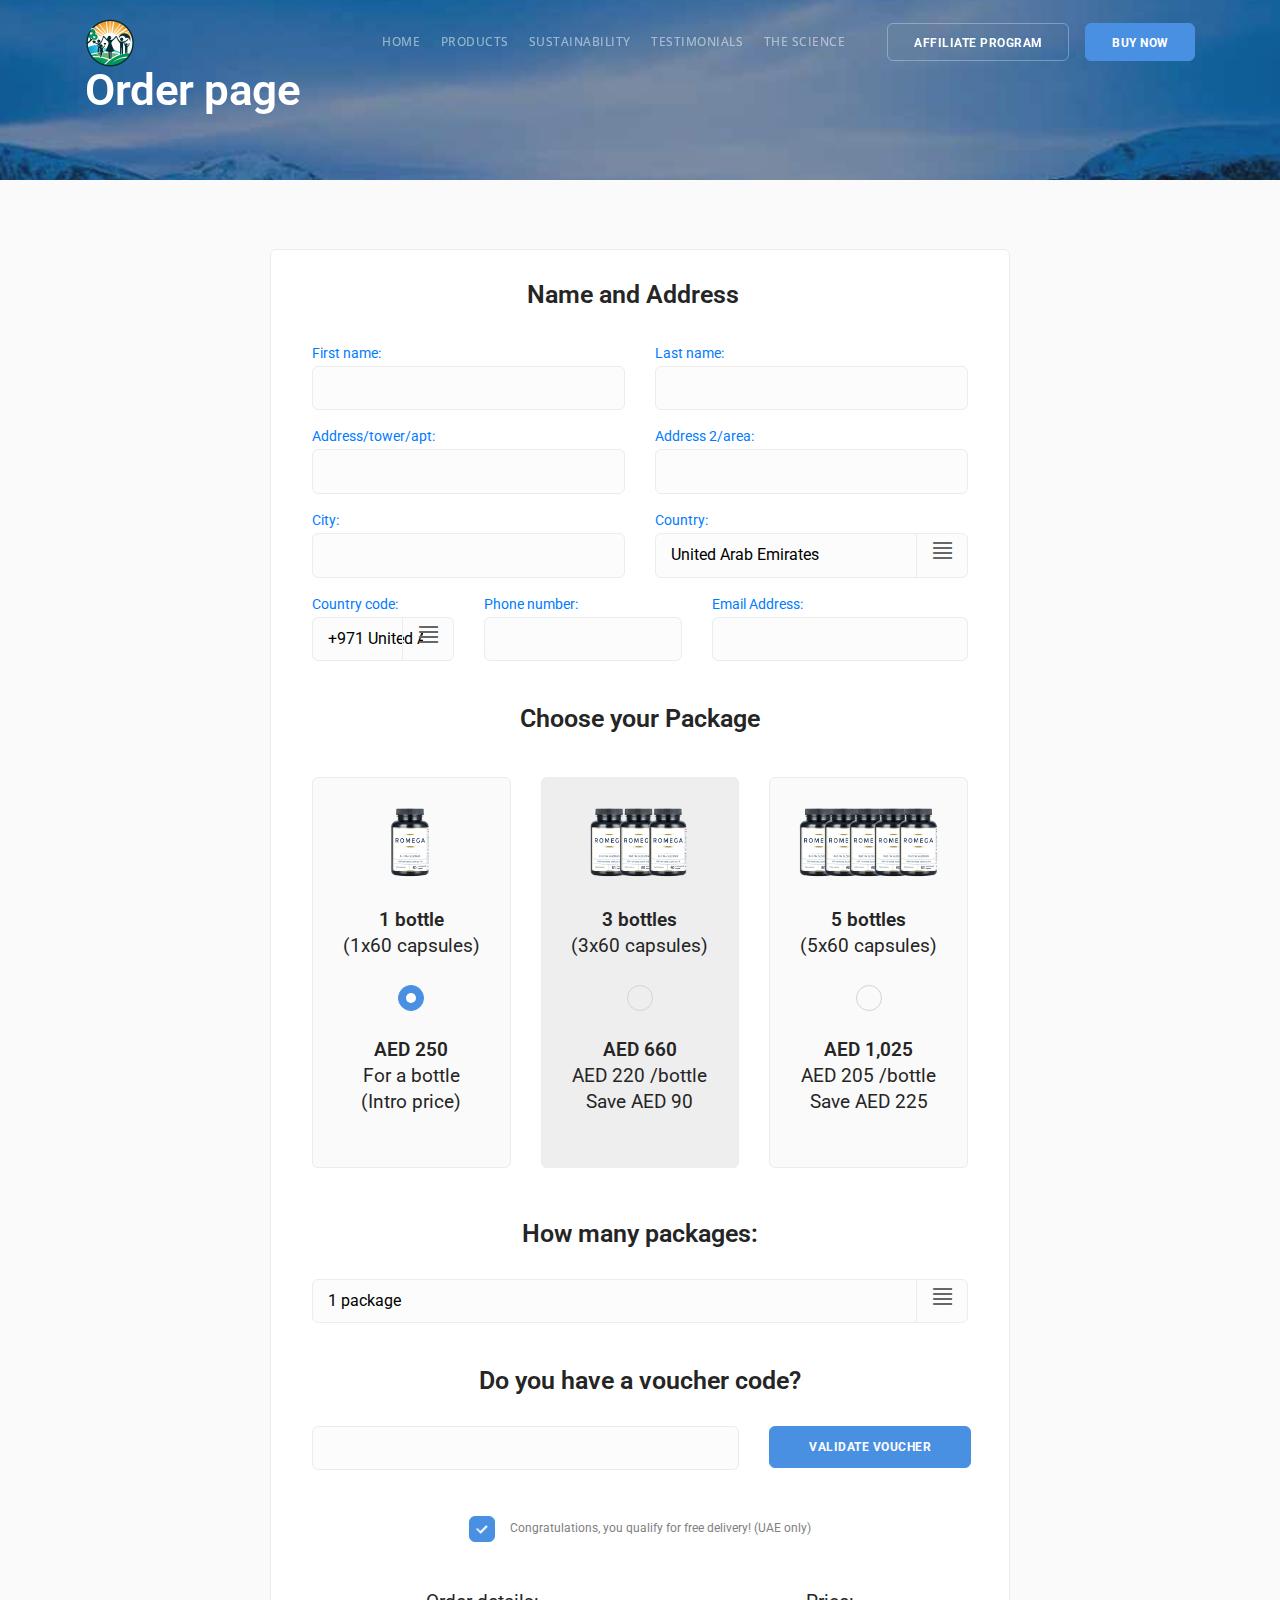
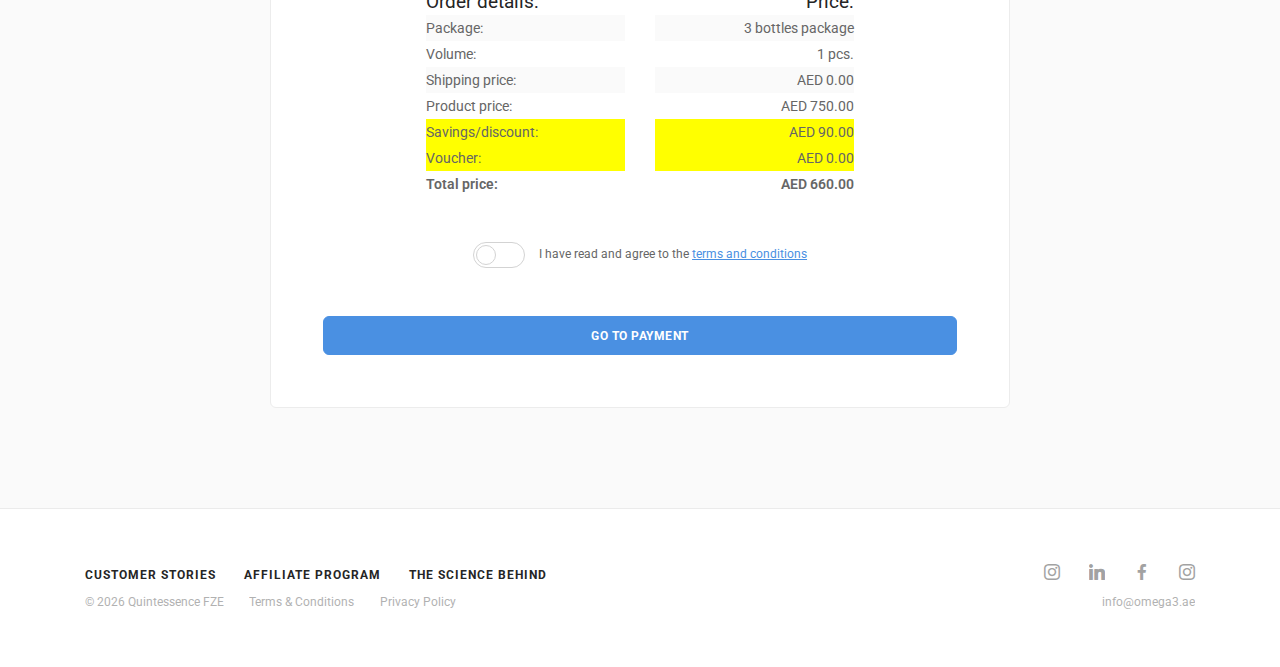
<file: order.html>
<!doctype html>
<html lang="en">
    <head>
        <meta charset="utf-8">
        <title>Order page</title>
        <meta name="viewport" content="width=device-width, initial-scale=1.0">
        <link href="css/stack-interface.css" rel="stylesheet" type="text/css" media="all">
        <link href="css/socicon.css" rel="stylesheet" type="text/css" media="all" />
        <link href="https://fonts.googleapis.com/icon?family=Material+Icons" rel="stylesheet">
        <link href="css/bootstrap.css" rel="stylesheet" type="text/css" media="all" />
        <link href="css/flickity.css" rel="stylesheet" type="text/css" media="all" />
        <link href="css/stack-interface.css" rel="stylesheet" type="text/css" media="all" />
        <link href="css/theme.css" rel="stylesheet" type="text/css" media="all" />
        <link href="css/custom.css" rel="stylesheet" type="text/css" media="all" />
        <link href="https://fonts.googleapis.com/css?family=Open+Sans:200,300,400,400i,500,600,700" rel="stylesheet">
        <link href="https://fonts.googleapis.com/css?family=Roboto:300,400,400i,500,700" rel="stylesheet" type="text/css">
        <link href="css/font-roboto.css" rel="stylesheet" type="text/css">

    </head>
    <body class="dropdowns--hover">
        <div class="nav-container">
            <div class="via-1697098302387" via="via-1697098302387" vio="romega">
                <div class="bar bar--sm visible-xs">
                    <div class="container">
                        <div class="row">
                            <div class="col-3 col-md-2">
                                <a href="index.html"> <img class="logo logo-dark" alt="logo" src="img/logo_200.png"> <img class="logo logo-light" alt="logo" src="img/logo_200.png"> </a>
                            </div>
                            <div class="col-9 col-md-10 text-right">
                                <a href="#" class="hamburger-toggle" data-toggle-class="#menu1;hidden-xs hidden-sm"> <i class="icon icon--sm stack-interface stack-menu"></i> </a>
                            </div>
                        </div>
                    </div>
                </div>
                <nav id="menu1" class="bar bar-1 hidden-xs bar--absolute bar--transparent" data-scroll-class='366px:pos-fixed'>
                    <div class="container">
                        <div class="row">
                            <div class="col-lg-1 col-md-2 hidden-xs">
                                <div class="bar__module">
                                    <a href="index.html"> <img class="logo logo-dark" alt="logo" src="img/logo_200.png"> <img class="logo logo-light" alt="logo" src="img/logo_200.png"> </a>
                                </div>
                            </div>
                            <div class="col-lg-11 col-md-12 text-right text-left-xs text-left-sm">
                                <div class="bar__module">
                                    <ul class="menu-horizontal text-left">
                                        <li> <a href="index.html">Home</a> </li>
                                        <li> <a href="index.html#buy">Products</a> </li>
                                        <li> <a href="sustainability.html">Sustainability</a> </li>
                                        <li> <a href="customer_stories.html">Testimonials</a> </li>
                                        <li> <a href="science.html">The Science</a> </li>
                                    </ul>
                                </div>
                                <div class="bar__module">
                                    <a class="btn btn--sm type--uppercase" href="affiliate-program.html"> <span class="btn__text">Affiliate Program</span> </a>
                                    <a class="btn btn--sm btn--primary type--uppercase" href="order.html"> <span class="btn__text">Buy Now</span> </a>
                                </div>
                            </div>
                        </div>
                    </div>
                </nav>
            </div>
        </div>
        <div class="main-container">
            <section class="cover imagebg height-20 parallax" data-overlay="4">
                <div class="background-image-holder"> <img alt="background" src="img/norwegian-sea.jpg"> </div>
                <div class="container pos-vertical-center">
                    <div class="row">
                        <div class="col-md-8 col-lg-7">
                            <h1><b>Order page</b></h1>
                        </div>
                    </div>
                </div>
            </section>
 
            <section class="bg--secondary space--sm">
                <div class="container">
                    <div class="row justify-content-center no-gutters">

                       

                        <div class="col-md-10 col-lg-8">

                            <div class="boxed boxed--border">

                                <div class="col-md-12 text-center">
                                    <span class="h3"><b>Name and Address</b></span>
                                </div>

                                <form class="text-left form-email row mx-0" data-success="Thanks for your order, we'll be in touch shortly." data-error="Please fill in all fields correctly.">
                                    <div class="col-md-6"> <span class="text-primary">First name:</span> <input type="text" name="firstname" class="validate-required"> </div>
                                    <div class="col-md-6"> <span class="text-primary">Last name:</span> <input type="text" name="lastname" class="validate-required"> </div>
                                    <div class="col-md-6"> <span class="text-primary">Address/tower/apt:</span> <input type="text" name="address" class="validate-required"> </div>
                                    <div class="col-md-6"> <span class="text-primary">Address 2/area:</span> <input type="text" name="address2-area"> </div>
                                    <div class="col-md-6"> <span class="text-primary">City:</span> <input type="text" name="city" class="validate-required"> </div>

                                    <div class="col-md-6"> <span class="text-primary">Country:</span>
                                        <div class="input-select">
                                            <select>
                                                    <option>Select country</option>
                                                    <option value="AE" selected>United Arab Emirates</option>
                                                    <option value="AF">Afghanistan</option>
                                                    <option value="AX">Aland Islands</option>
                                                    <option value="AL">Albania</option>
                                                    <option value="DZ">Algeria</option>
                                                    <option value="AS">American Samoa</option>
                                                    <option value="AD">Andorra</option>
                                                    <option value="AO">Angola</option>
                                                    <option value="AI">Anguilla</option>
                                                    <option value="AQ">Antarctica</option>
                                                    <option value="AG">Antigua and Barbuda</option>
                                                    <option value="AR">Argentina</option>
                                                    <option value="AM">Armenia</option>
                                                    <option value="AW">Aruba</option>
                                                    <option value="AU">Australia</option>
                                                    <option value="AT">Austria</option>
                                                    <option value="AZ">Azerbaijan</option>
                                                    <option value="BS">Bahamas</option>
                                                    <option value="BH">Bahrain</option>
                                                    <option value="BD">Bangladesh</option>
                                                    <option value="BB">Barbados</option>
                                                    <option value="BY">Belarus</option>
                                                    <option value="BE">Belgium</option>
                                                    <option value="BZ">Belize</option>
                                                    <option value="BJ">Benin</option>
                                                    <option value="BM">Bermuda</option>
                                                    <option value="BT">Bhutan</option>
                                                    <option value="BO">Bolivia</option>
                                                    <option value="BQ">Bonaire, Sint Eustatius and Saba</option>
                                                    <option value="BA">Bosnia and Herzegovina</option>
                                                    <option value="BW">Botswana</option>
                                                    <option value="BV">Bouvet Island</option>
                                                    <option value="BR">Brazil</option>
                                                    <option value="IO">British Indian Ocean Territory</option>
                                                    <option value="BN">Brunei Darussalam</option>
                                                    <option value="BG">Bulgaria</option>
                                                    <option value="BF">Burkina Faso</option>
                                                    <option value="BI">Burundi</option>
                                                    <option value="KH">Cambodia</option>
                                                    <option value="CM">Cameroon</option>
                                                    <option value="CA">Canada</option>
                                                    <option value="CV">Cape Verde</option>
                                                    <option value="KY">Cayman Islands</option>
                                                    <option value="CF">Central African Republic</option>
                                                    <option value="TD">Chad</option>
                                                    <option value="CL">Chile</option>
                                                    <option value="CN">China</option>
                                                    <option value="CX">Christmas Island</option>
                                                    <option value="CC">Cocos (Keeling) Islands</option>
                                                    <option value="CO">Colombia</option>
                                                    <option value="KM">Comoros</option>
                                                    <option value="CG">Congo</option>
                                                    <option value="CD">Congo, Democratic Republic of the Congo</option>
                                                    <option value="CK">Cook Islands</option>
                                                    <option value="CR">Costa Rica</option>
                                                    <option value="CI">Cote D'Ivoire</option>
                                                    <option value="HR">Croatia</option>
                                                    <option value="CU">Cuba</option>
                                                    <option value="CW">Curacao</option>
                                                    <option value="CY">Cyprus</option>
                                                    <option value="CZ">Czech Republic</option>
                                                    <option value="DK">Denmark</option>
                                                    <option value="DJ">Djibouti</option>
                                                    <option value="DM">Dominica</option>
                                                    <option value="DO">Dominican Republic</option>
                                                    <option value="EC">Ecuador</option>
                                                    <option value="EG">Egypt</option>
                                                    <option value="SV">El Salvador</option>
                                                    <option value="GQ">Equatorial Guinea</option>
                                                    <option value="ER">Eritrea</option>
                                                    <option value="EE">Estonia</option>
                                                    <option value="ET">Ethiopia</option>
                                                    <option value="FK">Falkland Islands (Malvinas)</option>
                                                    <option value="FO">Faroe Islands</option>
                                                    <option value="FJ">Fiji</option>
                                                    <option value="FI">Finland</option>
                                                    <option value="FR">France</option>
                                                    <option value="GF">French Guiana</option>
                                                    <option value="PF">French Polynesia</option>
                                                    <option value="TF">French Southern Territories</option>
                                                    <option value="GA">Gabon</option>
                                                    <option value="GM">Gambia</option>
                                                    <option value="GE">Georgia</option>
                                                    <option value="DE">Germany</option>
                                                    <option value="GH">Ghana</option>
                                                    <option value="GI">Gibraltar</option>
                                                    <option value="GR">Greece</option>
                                                    <option value="GL">Greenland</option>
                                                    <option value="GD">Grenada</option>
                                                    <option value="GP">Guadeloupe</option>
                                                    <option value="GU">Guam</option>
                                                    <option value="GT">Guatemala</option>
                                                    <option value="GG">Guernsey</option>
                                                    <option value="GN">Guinea</option>
                                                    <option value="GW">Guinea-Bissau</option>
                                                    <option value="GY">Guyana</option>
                                                    <option value="HT">Haiti</option>
                                                    <option value="HM">Heard Island and Mcdonald Islands</option>
                                                    <option value="VA">Holy See (Vatican City State)</option>
                                                    <option value="HN">Honduras</option>
                                                    <option value="HK">Hong Kong</option>
                                                    <option value="HU">Hungary</option>
                                                    <option value="IS">Iceland</option>
                                                    <option value="IN">India</option>
                                                    <option value="ID">Indonesia</option>
                                                    <option value="IR">Iran, Islamic Republic of</option>
                                                    <option value="IQ">Iraq</option>
                                                    <option value="IE">Ireland</option>
                                                    <option value="IM">Isle of Man</option>
                                                    <option value="IL">Israel</option>
                                                    <option value="IT">Italy</option>
                                                    <option value="JM">Jamaica</option>
                                                    <option value="JP">Japan</option>
                                                    <option value="JE">Jersey</option>
                                                    <option value="JO">Jordan</option>
                                                    <option value="KZ">Kazakhstan</option>
                                                    <option value="KE">Kenya</option>
                                                    <option value="KI">Kiribati</option>
                                                    <option value="KP">Korea, Democratic People's Republic of</option>
                                                    <option value="KR">Korea, Republic of</option>
                                                    <option value="XK">Kosovo</option>
                                                    <option value="KW">Kuwait</option>
                                                    <option value="KG">Kyrgyzstan</option>
                                                    <option value="LA">Lao People's Democratic Republic</option>
                                                    <option value="LV">Latvia</option>
                                                    <option value="LB">Lebanon</option>
                                                    <option value="LS">Lesotho</option>
                                                    <option value="LR">Liberia</option>
                                                    <option value="LY">Libyan Arab Jamahiriya</option>
                                                    <option value="LI">Liechtenstein</option>
                                                    <option value="LT">Lithuania</option>
                                                    <option value="LU">Luxembourg</option>
                                                    <option value="MO">Macao</option>
                                                    <option value="MK">Macedonia, the Former Yugoslav Republic of</option>
                                                    <option value="MG">Madagascar</option>
                                                    <option value="MW">Malawi</option>
                                                    <option value="MY">Malaysia</option>
                                                    <option value="MV">Maldives</option>
                                                    <option value="ML">Mali</option>
                                                    <option value="MT">Malta</option>
                                                    <option value="MH">Marshall Islands</option>
                                                    <option value="MQ">Martinique</option>
                                                    <option value="MR">Mauritania</option>
                                                    <option value="MU">Mauritius</option>
                                                    <option value="YT">Mayotte</option>
                                                    <option value="MX">Mexico</option>
                                                    <option value="FM">Micronesia, Federated States of</option>
                                                    <option value="MD">Moldova, Republic of</option>
                                                    <option value="MC">Monaco</option>
                                                    <option value="MN">Mongolia</option>
                                                    <option value="ME">Montenegro</option>
                                                    <option value="MS">Montserrat</option>
                                                    <option value="MA">Morocco</option>
                                                    <option value="MZ">Mozambique</option>
                                                    <option value="MM">Myanmar</option>
                                                    <option value="NA">Namibia</option>
                                                    <option value="NR">Nauru</option>
                                                    <option value="NP">Nepal</option>
                                                    <option value="NL">Netherlands</option>
                                                    <option value="AN">Netherlands Antilles</option>
                                                    <option value="NC">New Caledonia</option>
                                                    <option value="NZ">New Zealand</option>
                                                    <option value="NI">Nicaragua</option>
                                                    <option value="NE">Niger</option>
                                                    <option value="NG">Nigeria</option>
                                                    <option value="NU">Niue</option>
                                                    <option value="NF">Norfolk Island</option>
                                                    <option value="MP">Northern Mariana Islands</option>
                                                    <option value="NO">Norway</option>
                                                    <option value="OM">Oman</option>
                                                    <option value="PK">Pakistan</option>
                                                    <option value="PW">Palau</option>
                                                    <option value="PS">Palestinian Territory, Occupied</option>
                                                    <option value="PA">Panama</option>
                                                    <option value="PG">Papua New Guinea</option>
                                                    <option value="PY">Paraguay</option>
                                                    <option value="PE">Peru</option>
                                                    <option value="PH">Philippines</option>
                                                    <option value="PN">Pitcairn</option>
                                                    <option value="PL">Poland</option>
                                                    <option value="PT">Portugal</option>
                                                    <option value="PR">Puerto Rico</option>
                                                    <option value="QA">Qatar</option>
                                                    <option value="RE">Reunion</option>
                                                    <option value="RO">Romania</option>
                                                    <option value="RU">Russian Federation</option>
                                                    <option value="RW">Rwanda</option>
                                                    <option value="BL">Saint Barthelemy</option>
                                                    <option value="SH">Saint Helena</option>
                                                    <option value="KN">Saint Kitts and Nevis</option>
                                                    <option value="LC">Saint Lucia</option>
                                                    <option value="MF">Saint Martin</option>
                                                    <option value="PM">Saint Pierre and Miquelon</option>
                                                    <option value="VC">Saint Vincent and the Grenadines</option>
                                                    <option value="WS">Samoa</option>
                                                    <option value="SM">San Marino</option>
                                                    <option value="ST">Sao Tome and Principe</option>
                                                    <option value="SA">Saudi Arabia</option>
                                                    <option value="SN">Senegal</option>
                                                    <option value="RS">Serbia</option>
                                                    <option value="CS">Serbia and Montenegro</option>
                                                    <option value="SC">Seychelles</option>
                                                    <option value="SL">Sierra Leone</option>
                                                    <option value="SG">Singapore</option>
                                                    <option value="SX">Sint Maarten</option>
                                                    <option value="SK">Slovakia</option>
                                                    <option value="SI">Slovenia</option>
                                                    <option value="SB">Solomon Islands</option>
                                                    <option value="SO">Somalia</option>
                                                    <option value="ZA">South Africa</option>
                                                    <option value="GS">South Georgia and the South Sandwich Islands</option>
                                                    <option value="SS">South Sudan</option>
                                                    <option value="ES">Spain</option>
                                                    <option value="LK">Sri Lanka</option>
                                                    <option value="SD">Sudan</option>
                                                    <option value="SR">Suriname</option>
                                                    <option value="SJ">Svalbard and Jan Mayen</option>
                                                    <option value="SZ">Swaziland</option>
                                                    <option value="SE">Sweden</option>
                                                    <option value="CH">Switzerland</option>
                                                    <option value="SY">Syrian Arab Republic</option>
                                                    <option value="TW">Taiwan, Province of China</option>
                                                    <option value="TJ">Tajikistan</option>
                                                    <option value="TZ">Tanzania, United Republic of</option>
                                                    <option value="TH">Thailand</option>
                                                    <option value="TL">Timor-Leste</option>
                                                    <option value="TG">Togo</option>
                                                    <option value="TK">Tokelau</option>
                                                    <option value="TO">Tonga</option>
                                                    <option value="TT">Trinidad and Tobago</option>
                                                    <option value="TN">Tunisia</option>
                                                    <option value="TR">Turkey</option>
                                                    <option value="TM">Turkmenistan</option>
                                                    <option value="TC">Turks and Caicos Islands</option>
                                                    <option value="TV">Tuvalu</option>
                                                    <option value="UG">Uganda</option>
                                                    <option value="UA">Ukraine</option>
                                                    <option value="AE">United Arab Emirates</option>
                                                    <option value="GB">United Kingdom</option>
                                                    <option value="US">United States</option>
                                                    <option value="UM">United States Minor Outlying Islands</option>
                                                    <option value="UY">Uruguay</option>
                                                    <option value="UZ">Uzbekistan</option>
                                                    <option value="VU">Vanuatu</option>
                                                    <option value="VE">Venezuela</option>
                                                    <option value="VN">Viet Nam</option>
                                                    <option value="VG">Virgin Islands, British</option>
                                                    <option value="VI">Virgin Islands, U.s.</option>
                                                    <option value="WF">Wallis and Futuna</option>
                                                    <option value="EH">Western Sahara</option>
                                                    <option value="YE">Yemen</option>
                                                    <option value="ZM">Zambia</option>
                                                    <option value="ZW">Zimbabwe</option>
                                                </select>
                                            </div>
                                    </div>
                                    
                                    <div class="col-md-3"> <span class="text-primary">Country code:</span> 
                                        <div class="input-select">
                                        <select id="phonecountry" name="phonecountry">
                                            <option value="">Phone country code</option>
                                            <option value="971" selected>+971 United Arab Emirates</option>
                                            <option value="93">Afghanistan +93</option>
                                            <option value="358">Aland Islands +358</option>
                                            <option value="355">Albania +355</option>
                                            <option value="213">Algeria +213</option>
                                            <option value="1684">American Samoa +1684</option>
                                            <option value="376">Andorra +376</option>
                                            <option value="244">Angola +244</option>
                                            <option value="1264">Anguilla +1264</option>
                                            <option value="672">Antarctica +672</option>
                                            <option value="1268">Antigua and Barbuda +1268</option>
                                            <option value="54">Argentina +54</option>
                                            <option value="374">Armenia +374</option>
                                            <option value="297">Aruba +297</option>
                                            <option value="61">Australia +61</option>
                                            <option value="43">Austria +43</option>
                                            <option value="994">Azerbaijan +994</option>
                                            <option value="1242">Bahamas +1242</option>
                                            <option value="973">Bahrain +973</option>
                                            <option value="880">Bangladesh +880</option>
                                            <option value="1246">Barbados +1246</option>
                                            <option value="375">Belarus +375</option>
                                            <option value="32">Belgium +32</option>
                                            <option value="501">Belize +501</option>
                                            <option value="229">Benin +229</option>
                                            <option value="1441">Bermuda +1441</option>
                                            <option value="975">Bhutan +975</option>
                                            <option value="591">Bolivia +591</option>
                                            <option value="599">Bonaire, Sint Eustatius and Saba +599</option>
                                            <option value="387">Bosnia and Herzegovina +387</option>
                                            <option value="267">Botswana +267</option>
                                            <option value="55">Bouvet Island +55</option>
                                            <option value="55">Brazil +55</option>
                                            <option value="246">British Indian Ocean Territory +246</option>
                                            <option value="673">Brunei Darussalam +673</option>
                                            <option value="359">Bulgaria +359</option>
                                            <option value="226">Burkina Faso +226</option>
                                            <option value="257">Burundi +257</option>
                                            <option value="855">Cambodia +855</option>
                                            <option value="237">Cameroon +237</option>
                                            <option value="1">Canada +1</option>
                                            <option value="238">Cape Verde +238</option>
                                            <option value="1345">Cayman Islands +1345</option>
                                            <option value="236">Central African Republic +236</option>
                                            <option value="235">Chad +235</option>
                                            <option value="56">Chile +56</option>
                                            <option value="86">China +86</option>
                                            <option value="61">Christmas Island +61</option>
                                            <option value="672">Cocos (Keeling) Islands +672</option>
                                            <option value="57">Colombia +57</option>
                                            <option value="269">Comoros +269</option>
                                            <option value="242">Congo +242</option>
                                            <option value="242">Congo, Democratic Republic of the Congo +242</option>
                                            <option value="682">Cook Islands +682</option>
                                            <option value="506">Costa Rica +506</option>
                                            <option value="225">Cote D'Ivoire +225</option>
                                            <option value="385">Croatia +385</option>
                                            <option value="53">Cuba +53</option>
                                            <option value="599">Curacao +599</option>
                                            <option value="357">Cyprus +357</option>
                                            <option value="420">Czech Republic +420</option>
                                            <option value="45">Denmark +45</option>
                                            <option value="253">Djibouti +253</option>
                                            <option value="1767">Dominica +1767</option>
                                            <option value="1809">Dominican Republic +1809</option>
                                            <option value="593">Ecuador +593</option>
                                            <option value="20">Egypt +20</option>
                                            <option value="503">El Salvador +503</option>
                                            <option value="240">Equatorial Guinea +240</option>
                                            <option value="291">Eritrea +291</option>
                                            <option value="372">Estonia +372</option>
                                            <option value="251">Ethiopia +251</option>
                                            <option value="500">Falkland Islands (Malvinas) +500</option>
                                            <option value="298">Faroe Islands +298</option>
                                            <option value="679">Fiji +679</option>
                                            <option value="358">Finland +358</option>
                                            <option value="33">France +33</option>
                                            <option value="594">French Guiana +594</option>
                                            <option value="689">French Polynesia +689</option>
                                            <option value="262">French Southern Territories +262</option>
                                            <option value="241">Gabon +241</option>
                                            <option value="220">Gambia +220</option>
                                            <option value="995">Georgia +995</option>
                                            <option value="49">Germany +49</option>
                                            <option value="233">Ghana +233</option>
                                            <option value="350">Gibraltar +350</option>
                                            <option value="30">Greece +30</option>
                                            <option value="299">Greenland +299</option>
                                            <option value="1473">Grenada +1473</option>
                                            <option value="590">Guadeloupe +590</option>
                                            <option value="1671">Guam +1671</option>
                                            <option value="502">Guatemala +502</option>
                                            <option value="44">Guernsey +44</option>
                                            <option value="224">Guinea +224</option>
                                            <option value="245">Guinea-Bissau +245</option>
                                            <option value="592">Guyana +592</option>
                                            <option value="509">Haiti +509</option>
                                            <option value="39">Holy See (Vatican City State) +39</option>
                                            <option value="504">Honduras +504</option>
                                            <option value="852">Hong Kong +852</option>
                                            <option value="36">Hungary +36</option>
                                            <option value="354">Iceland +354</option>
                                            <option value="91">India +91</option>
                                            <option value="62">Indonesia +62</option>
                                            <option value="98">Iran, Islamic Republic of +98</option>
                                            <option value="964">Iraq +964</option>
                                            <option value="353">Ireland +353</option>
                                            <option value="44">Isle of Man +44</option>
                                            <option value="972">Israel +972</option>
                                            <option value="39">Italy +39</option>
                                            <option value="1876">Jamaica +1876</option>
                                            <option value="81">Japan +81</option>
                                            <option value="44">Jersey +44</option>
                                            <option value="962">Jordan +962</option>
                                            <option value="7">Kazakhstan +7</option>
                                            <option value="254">Kenya +254</option>
                                            <option value="686">Kiribati +686</option>
                                            <option value="850">Korea, Democratic People's Republic of +850</option>
                                            <option value="82">Korea, Republic of +82</option>
                                            <option value="383">Kosovo +383</option>
                                            <option value="965">Kuwait +965</option>
                                            <option value="996">Kyrgyzstan +996</option>
                                            <option value="856">Lao People's Democratic Republic +856</option>
                                            <option value="371">Latvia +371</option>
                                            <option value="961">Lebanon +961</option>
                                            <option value="266">Lesotho +266</option>
                                            <option value="231">Liberia +231</option>
                                            <option value="218">Libyan Arab Jamahiriya +218</option>
                                            <option value="423">Liechtenstein +423</option>
                                            <option value="370">Lithuania +370</option>
                                            <option value="352">Luxembourg +352</option>
                                            <option value="853">Macao +853</option>
                                            <option value="389">Macedonia, the Former Yugoslav Republic of +389</option>
                                            <option value="261">Madagascar +261</option>
                                            <option value="265">Malawi +265</option>
                                            <option value="60">Malaysia +60</option>
                                            <option value="960">Maldives +960</option>
                                            <option value="223">Mali +223</option>
                                            <option value="356">Malta +356</option>
                                            <option value="692">Marshall Islands +692</option>
                                            <option value="596">Martinique +596</option>
                                            <option value="222">Mauritania +222</option>
                                            <option value="230">Mauritius +230</option>
                                            <option value="262">Mayotte +262</option>
                                            <option value="52">Mexico +52</option>
                                            <option value="691">Micronesia, Federated States of +691</option>
                                            <option value="373">Moldova, Republic of +373</option>
                                            <option value="377">Monaco +377</option>
                                            <option value="976">Mongolia +976</option>
                                            <option value="382">Montenegro +382</option>
                                            <option value="1664">Montserrat +1664</option>
                                            <option value="212">Morocco +212</option>
                                            <option value="258">Mozambique +258</option>
                                            <option value="95">Myanmar +95</option>
                                            <option value="264">Namibia +264</option>
                                            <option value="674">Nauru +674</option>
                                            <option value="977">Nepal +977</option>
                                            <option value="31">Netherlands +31</option>
                                            <option value="599">Netherlands Antilles +599</option>
                                            <option value="687">New Caledonia +687</option>
                                            <option value="64">New Zealand +64</option>
                                            <option value="505">Nicaragua +505</option>
                                            <option value="227">Niger +227</option>
                                            <option value="234">Nigeria +234</option>
                                            <option value="683">Niue +683</option>
                                            <option value="672">Norfolk Island +672</option>
                                            <option value="1670">Northern Mariana Islands +1670</option>
                                            <option value="47">Norway +47</option>
                                            <option value="968">Oman +968</option>
                                            <option value="92">Pakistan +92</option>
                                            <option value="680">Palau +680</option>
                                            <option value="970">Palestinian Territory, Occupied +970</option>
                                            <option value="507">Panama +507</option>
                                            <option value="675">Papua New Guinea +675</option>
                                            <option value="595">Paraguay +595</option>
                                            <option value="51">Peru +51</option>
                                            <option value="63">Philippines +63</option>
                                            <option value="64">Pitcairn +64</option>
                                            <option value="48">Poland +48</option>
                                            <option value="351">Portugal +351</option>
                                            <option value="1787">Puerto Rico +1787</option>
                                            <option value="974">Qatar +974</option>
                                            <option value="262">Reunion +262</option>
                                            <option value="40">Romania +40</option>
                                            <option value="7">Russian Federation +7</option>
                                            <option value="250">Rwanda +250</option>
                                            <option value="590">Saint Barthelemy +590</option>
                                            <option value="290">Saint Helena +290</option>
                                            <option value="1869">Saint Kitts and Nevis +1869</option>
                                            <option value="1758">Saint Lucia +1758</option>
                                            <option value="590">Saint Martin +590</option>
                                            <option value="508">Saint Pierre and Miquelon +508</option>
                                            <option value="1784">Saint Vincent and the Grenadines +1784</option>
                                            <option value="684">Samoa +684</option>
                                            <option value="378">San Marino +378</option>
                                            <option value="239">Sao Tome and Principe +239</option>
                                            <option value="966">Saudi Arabia +966</option>
                                            <option value="221">Senegal +221</option>
                                            <option value="381">Serbia +381</option>
                                            <option value="381">Serbia and Montenegro +381</option>
                                            <option value="248">Seychelles +248</option>
                                            <option value="232">Sierra Leone +232</option>
                                            <option value="65">Singapore +65</option>
                                            <option value="721">Sint Maarten +721</option>
                                            <option value="421">Slovakia +421</option>
                                            <option value="386">Slovenia +386</option>
                                            <option value="677">Solomon Islands +677</option>
                                            <option value="252">Somalia +252</option>
                                            <option value="27">South Africa +27</option>
                                            <option value="500">South Georgia and the South Sandwich Islands +500</option>
                                            <option value="211">South Sudan +211</option>
                                            <option value="34">Spain +34</option>
                                            <option value="94">Sri Lanka +94</option>
                                            <option value="249">Sudan +249</option>
                                            <option value="597">Suriname +597</option>
                                            <option value="47">Svalbard and Jan Mayen +47</option>
                                            <option value="268">Swaziland +268</option>
                                            <option value="46">Sweden +46</option>
                                            <option value="41">Switzerland +41</option>
                                            <option value="963">Syrian Arab Republic +963</option>
                                            <option value="886">Taiwan, Province of China +886</option>
                                            <option value="992">Tajikistan +992</option>
                                            <option value="255">Tanzania, United Republic of +255</option>
                                            <option value="66">Thailand +66</option>
                                            <option value="670">Timor-Leste +670</option>
                                            <option value="228">Togo +228</option>
                                            <option value="690">Tokelau +690</option>
                                            <option value="676">Tonga +676</option>
                                            <option value="1868">Trinidad and Tobago +1868</option>
                                            <option value="216">Tunisia +216</option>
                                            <option value="90">Turkey +90</option>
                                            <option value="7370">Turkmenistan +7370</option>
                                            <option value="1649">Turks and Caicos Islands +1649</option>
                                            <option value="688">Tuvalu +688</option>
                                            <option value="256">Uganda +256</option>
                                            <option value="380">Ukraine +380</option>
                                            <option value="971">United Arab Emirates +971</option>
                                            <option value="44">United Kingdom +44</option>
                                            <option value="1">United States +1</option>
                                            <option value="1">United States Minor Outlying Islands +1</option>
                                            <option value="598">Uruguay +598</option>
                                            <option value="998">Uzbekistan +998</option>
                                            <option value="678">Vanuatu +678</option>
                                            <option value="58">Venezuela +58</option>
                                            <option value="84">Viet Nam +84</option>
                                            <option value="1284">Virgin Islands, British +1284</option>
                                            <option value="1340">Virgin Islands, U.s. +1340</option>
                                            <option value="681">Wallis and Futuna +681</option>
                                            <option value="212">Western Sahara +212</option>
                                            <option value="967">Yemen +967</option>
                                            <option value="260">Zambia +260</option>
                                            <option value="263">Zimbabwe +263</option>
                                        </select>
                                        </div>
                                        </div>
                                        <div class="col-md-4"> <span class="text-primary">Phone number:</span> 
                                        <input type="tel" name="phone" class="validate-required"> </div>

                                    <div class="col-md-5"> <span class="text-primary">Email Address:</span> <input type="email" name="email" class="validate-required validate-email"> </div>
                                    
                                    <div class="col-lg-12 text-center mt--1">
                                        <span class="h3"><b>Choose your Package</b></span>
                                    </div>

                                    <div class="col-md-4 text-center">
                                        <div class="input-radio boxed boxed--border bg--secondary"> <img src="img/1bottle.png">
                                            <span class="h4"><b>1 bottle</b><br>(1x60 capsules)</span> <input type="radio" checked name="romega" value="1" class="validate-required"> <label></label><br><span class="h4"><b>AED 250</b><br> For a bottle<br>(Intro price)</span> </div>
                                    </div>
                                    <div class="col-md-4 text-center">
                                        <div class="input-radio boxed boxed--border bg--tertiery"> <img src="img/3bottles.png">
                                            <span class="h4"><b>3 bottles</b><br>(3x60 capsules)</span> <input type="radio" name="romega" value="3" class="validate-required"> <label></label> <br><span class="h4"><b>AED 660</b><br>AED 220 /bottle<br>Save AED 90</span></div>
                                    </div>
                                    <div class="col-md-4 text-center">
                                        <div class="input-radio boxed boxed--border bg--secondary"> <img src="img/5bottles.png">
                                            <span class="h4"><b>5 bottles</b><br>(5x60 capsules)</span> <input type="radio" name="romega" value="5" class="validate-required"> <label></label> <br><span class="h4"><b>AED 1,025</b><br>AED 205 /bottle<br>Save AED 225</span>
                                        </div>
                                    </div>

                                    <div class="col-lg-12 text-center mt--1 mb-0">
                                        <span class="h3"><b>How many packages:</b></span>
                                    </div>
                                        <div class="col-md-12">
                                        <div class="input-select">
                                            <select>
                                                <option value="1">1 package</option>
                                                <option value="2">2 packages</option>
                                                <option value="3">3 packages</option>
                                                <option value="4">4 packages</option>
                                                <option value="5">5 packages</option>
                                            </select>
                                        </div>
                                    </div>

                                    <div class="col-lg-12 text-center mt--1 mb-0">
                                        <span class="h3"><b>Do you have a voucher code?</b></span>
                                    </div>
                                    <div class="col-lg-8"> 
                                        <input type="text" name="voucher"> 
                                    </div>
                                    <div class="col-lg-4"> 
                                        <a class="btn btn--primary type--uppercase" href="validate_voucher_in_DB"> <span class="btn__text">Validate Voucher</span> </a>
                                    </div>

                                    <div class="col-md-12 col-lg-12 mt--1 text-center">
                                        <div class="input-checkbox">
                                            <input id="Pickup" type="checkbox" checked disabled name="pickup"><label for="Pickup"></label> 
                                        </div>
                                        <span class="lead">Congratulations, you qualify for free delivery! (UAE only)<br></span>
                                    </div>
                                    
                                    <div class="offset-lg-2 col-md-4 col-lg-4 mt--1">
                                                    <h4 class="mb-0">Order details:</h4>
                                                    <p class="bg--secondary mb-0">Package:</p>
                                                    <p class="mb-0">Volume:</p>
                                                    <p class="bg--secondary mb-0">Shipping price:</p>
                                                    <p class="mb-0">Product price:</p>
                                                    <p class="bg--secondary mb-0 textbg--yellow">Savings/discount:</p>
                                                    <p class="bg--secondary mb-0 textbg--yellow">Voucher:</p>
                                                    <p class="mb-0"><b>Total price:</b></p>
                                    </div>
                                    <div class="col-md-4 col-lg-4 text-right mt--1">
                                                    <h4 class="mb-0">Price:</h4>
                                                    <p class="bg--secondary mb-0">3 bottles package</p>
                                                    <p class="mb-0">1 pcs.</p>
                                                    <p class="bg--secondary mb-0">AED 0.00</p>
                                                    <p class="mb-0">AED 750.00</p>
                                                    <p class="bg--secondary mb-0 textbg--yellow">AED 90.00</p>
                                                    <p class="bg--secondary mb-0 textbg--yellow">AED 0.00</p>
                                                    <p class="mb-0"><b>AED 660.00</b></p>
                                    </div>

                                    <div class="col-md-12 col-lg-12 text-center mt--1">
                                            <div class="input-checkbox input-checkbox--switch">
                                                <input id="AcceptTerms" type="checkbox" name="AcceptTerms"><label for="AcceptTerms"></label>
                                            </div>
                                            <span>I have read and agree to the <a href="terms.html">terms and conditions</a></span>
                                    </div>
                                
                                    <div class="col-md-12 boxed"> <button type="submit" class="btn btn--primary type--uppercase">Go to payment</button> </div>
                                    
                                </form>
                            </div>

                        </div>

                    </div>
                </div>
            </section>

            <footer class="text-center-xs space--xs">
                <div class="container">
                    <div class="row">
                        <div class="col-sm-7">
                            <ul class="list-inline">
                                <li> <a href="customer_stories.html"><span class="h6 type--uppercase">Customer Stories</span></a> </li>
                                <li> <a href="affiliate-program.html"><span class="h6 type--uppercase">Affiliate Program</span></a> </li>
                                <li> <a href="science.html"><span class="h6 type--uppercase">The Science Behind</span></a> </li>
                            </ul>
                        </div>
                        <div class="col-sm-5 text-right text-center-xs">
                            <ul class="social-list list-inline list--hover">
                                <li><a href="hhttps://www.instagram.com/best_life_dxb"><i class="socicon socicon-instagram icon icon--xs"></i></a></li>
                                <li><a href="https://www.linkedin.com/company/live-best-life"><i class="socicon socicon-linkedin icon icon--xs"></i></a></li>
                                <li><a href="https://www.facebook.com/bestlifedxb"><i class="socicon socicon-facebook icon icon--xs"></i></a></li>
                                <li><a href="https://www.instagram.com/ae.omega3/"><i class="socicon socicon-instagram icon icon--xs"></i></a></li>
                            </ul>
                        </div>
                    </div>
                    <div class="row">
                        <div class="col-sm-7"> <span class="type--fine-print">© <span class="update-year"></span> Quintessence FZE</span> <a class="type--fine-print" href="terms.html">Terms & Conditions</a> <a class="type--fine-print" href="privacypolicy.html">Privacy Policy</a> </div>
                        <div class="col-sm-5 text-right text-center-xs"> <a class="type--fine-print" href="mailto:info@omega3.ae">info@omega3.ae</a> </div>
                    </div>
                </div>
            </footer>
        </div>
        <script src="js/jquery-3.1.1.min.js"></script>
        <script src="js/flickity.min.js"></script>
        <script src="js/parallax.js"></script>
        <script src="js/smooth-scroll.min.js"></script>
        <script src="js/scripts.js"></script>

    </body>

</html>
</file>
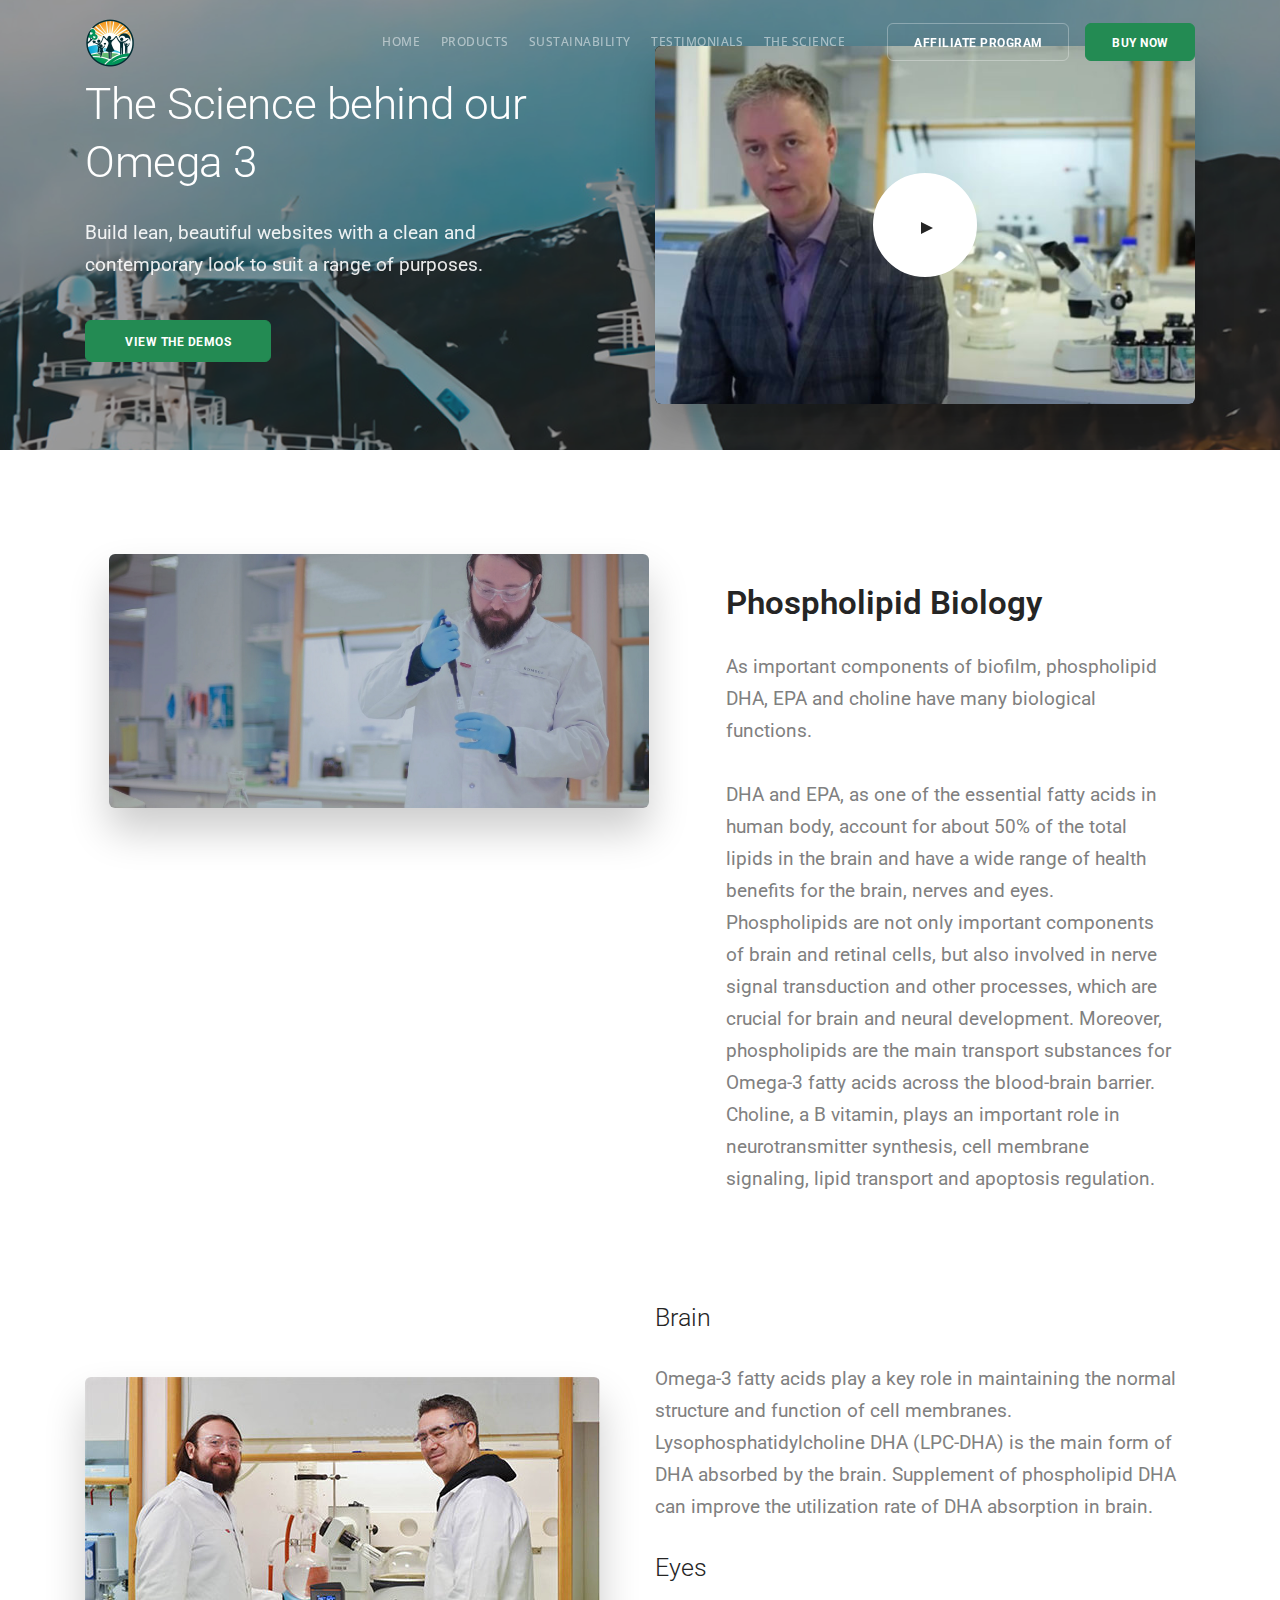
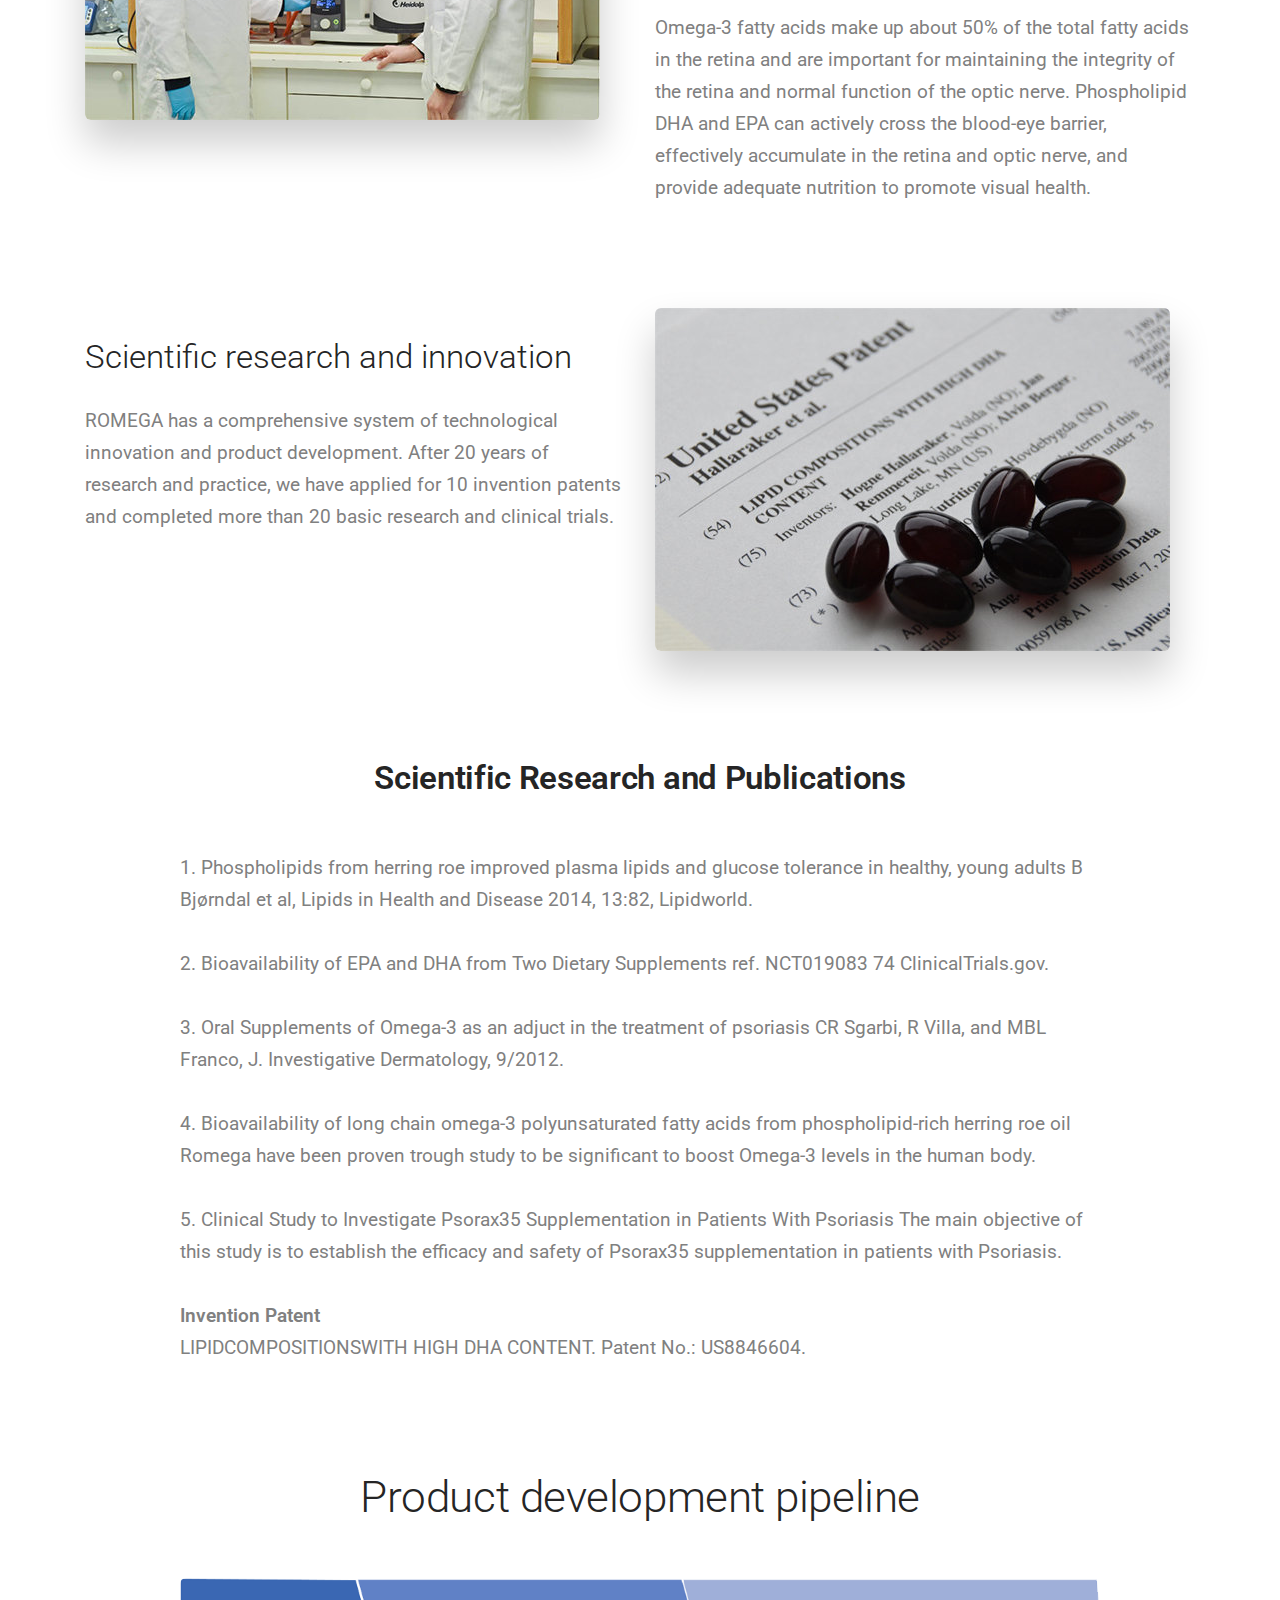
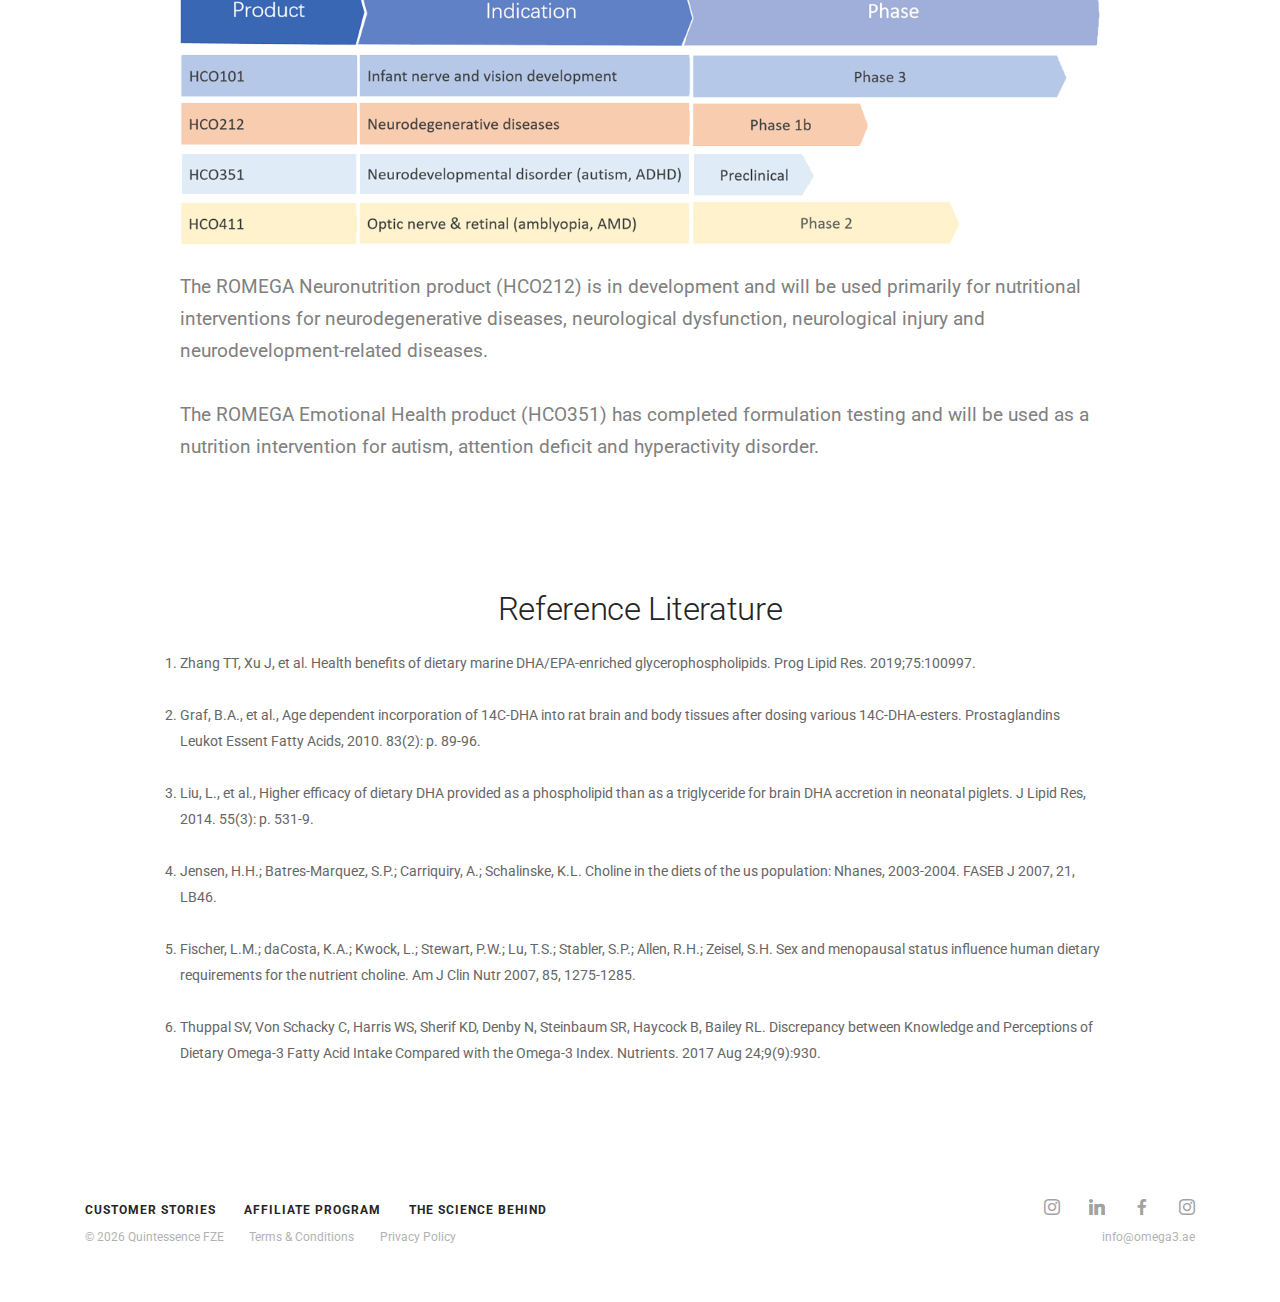
<file: science.html>
<!doctype html>
<html lang="en">
    <head>
        <meta charset="utf-8">
        <title>What our customers say</title>
        <meta name="viewport" content="width=device-width, initial-scale=1.0">
        <link href="css/stack-interface.css" rel="stylesheet" type="text/css" media="all">
        <link href="css/socicon.css" rel="stylesheet" type="text/css" media="all" />
        <link href="https://fonts.googleapis.com/icon?family=Material+Icons" rel="stylesheet">
        <link href="css/bootstrap.css" rel="stylesheet" type="text/css" media="all" />
        <link href="css/flickity.css" rel="stylesheet" type="text/css" media="all" />
        <link href="css/stack-interface.css" rel="stylesheet" type="text/css" media="all" />
        <link href="css/theme-greensea.css" rel="stylesheet" type="text/css" media="all" />
        <link href="css/custom.css" rel="stylesheet" type="text/css" media="all" />
        <link href="https://fonts.googleapis.com/css?family=Open+Sans:200,300,400,400i,500,600,700" rel="stylesheet">
        <link href="https://fonts.googleapis.com/css?family=Roboto:300,400,400i,500,700" rel="stylesheet" type="text/css">
        <link href="css/font-roboto.css" rel="stylesheet" type="text/css">

    </head>
    <body class="dropdowns--hover">
        <div class="nav-container">
            <div class="via-1697098302387" via="via-1697098302387" vio="romega">
                <div class="bar bar--sm visible-xs">
                    <div class="container">
                        <div class="row">
                            <div class="col-3 col-md-2">
                                <a href="index.html"> <img class="logo logo-dark" alt="logo" src="img/logo_200.png"> <img class="logo logo-light" alt="logo" src="img/logo_200.png"> </a>
                            </div>
                            <div class="col-9 col-md-10 text-right">
                                <a href="#" class="hamburger-toggle" data-toggle-class="#menu1;hidden-xs hidden-sm"> <i class="icon icon--sm stack-interface stack-menu"></i> </a>
                            </div>
                        </div>
                    </div>
                </div>
                <nav id="menu1" class="bar bar-1 hidden-xs bar--absolute bar--transparent" data-scroll-class='366px:pos-fixed'>
                    <div class="container">
                        <div class="row">
                            <div class="col-lg-1 col-md-2 hidden-xs">
                                <div class="bar__module">
                                    <a href="index.html"> <img class="logo logo-dark" alt="logo" src="img/logo_200.png"> <img class="logo logo-light" alt="logo" src="img/logo_200.png"> </a>
                                </div>
                            </div>
                            <div class="col-lg-11 col-md-12 text-right text-left-xs text-left-sm">
                                <div class="bar__module">
                                    <ul class="menu-horizontal text-left">
                                        <li> <a href="index.html">Home</a> </li>
                                        <li> <a href="index.html#buy">Products</a> </li>
                                        <li> <a href="sustainability.html">Sustainability</a> </li>
                                        <li> <a href="customer_stories.html">Testimonials</a> </li>
                                        <li> <a href="science.html">The Science</a> </li>
                                    </ul>
                                </div>
                                <div class="bar__module">
                                    <a class="btn btn--sm type--uppercase" href="affiliate-program.html"> <span class="btn__text">Affiliate Program</span> </a>
                                    <a class="btn btn--sm btn--primary type--uppercase" href="order.html"> <span class="btn__text">Buy Now</span> </a>
                                </div>
                            </div>
                        </div>
                    </div>
                </nav>
            </div>
        </div>
        <div class="main-container">


            <section class="cover imagebg switchable height-50 switchable--switch parallax" data-overlay="4">
                <div class="background-image-holder"> <img alt="background" src="img/vessel.jpg"> </div>
                <div class="container pos-vertical-center">
                    <div class="row justify-content-between align-items-center">
                        <div class="col-lg-5 col-md-7">
                            <div class="switchable__text">
                                <h1> The Science behind our Omega 3</h1>
                                <p class="lead"> Build lean, beautiful websites with a clean and contemporary look to suit a range of purposes. </p>
                                <a class="btn btn--primary type--uppercase" href="index.html"> <span class="btn__text">
							View The Demos
						</span> </a>
                            </div>
                        </div>
                        <div class="col-lg-6 col-md-4 col-12">
                            <div class="video-cover border--round box-shadow-wide">
                                <div class="background-image-holder"> <img alt="image" src="img/videocover-founder.jpg"> </div>
                                <div class="video-play-icon"></div> <iframe data-src="https://www.youtube.com/embed/0928lmrahQI?autoplay=1" allowfullscreen="allowfullscreen"></iframe> </div>
                        </div>
                    </div>
                </div>
            </section>
            <section class="switchable feature-large switchable--switch">
                <div class="container">
                    <div class="row justify-content-around">
                        <div class="col-md-6"> <img alt="Image" class="border--round box-shadow-wide" src="img/romega_laptech.jpg"> </div>
                        <div class="col-md-6 col-lg-5">
                            <div class="switchable__text">
                                <h2><b>Phospholipid Biology</b></h2>
                                <p class="lead"> As important components of biofilm, phospholipid DHA, EPA and choline have many biological functions.<br><br>DHA and EPA, as one of the essential fatty acids in human body, account for about 50% of the total lipids in the brain and have a wide range of health benefits for the brain, nerves and eyes. Phospholipids are not only important components of brain and retinal cells, but also involved in nerve signal transduction and other processes, which are crucial for brain and neural development. Moreover, phospholipids are the main transport substances for Omega-3 fatty acids across the blood-brain barrier. Choline, a B vitamin, plays an important role in neurotransmitter synthesis, cell membrane signaling, lipid transport and apoptosis regulation. </p>
                            </div>
                        </div>
                    </div>
                </div>
            </section>
            <section class="feature-large">
                <div class="container">
                    <div class="row">
                        <div class="col-md-12 col-lg-6 mt--3"> <img alt="Image" class="border--round box-shadow-wide" src="img/2_labtechs.jpg"> </div>
                        <div class="col-md-12 col-lg-6">
                            <h3>Brain</h3>
                            <p class="lead"> Omega-3 fatty acids play a key role in maintaining the normal structure and function of cell membranes. Lysophosphatidylcholine DHA (LPC-DHA) is the main form of DHA absorbed by the brain. Supplement of phospholipid DHA can improve the utilization rate of DHA absorption in brain. </p>
                       
                            <h3>Eyes</h3>
                            <p class="lead"> Omega-3 fatty acids make up about 50% of the total fatty acids in the retina and are important for maintaining the integrity of the retina and normal function of the optic nerve. Phospholipid DHA and EPA can actively cross the blood-eye barrier, effectively accumulate in the retina and optic nerve, and provide adequate nutrition to promote visual health. </p>
                        </div>
                    </div>
                </div>
            </section>
            <section class="switchable feature-large">
                <div class="container">
                    <div class="row justify-content-around">
                        <div class="col-md-12 col-lg-6"> <img alt="Image" class="border--round box-shadow-wide" src="img/romega_patent.jpg"> </div>
                        <div class="col-md-12 col-lg-6">
                            <div class="switchable__text">
                                <h2>Scientific research and innovation</h2>
                                <p class="lead"> ROMEGA has a comprehensive system of technological innovation and product development. After 20 years of research and practice, we have applied for 10 invention patents and completed more than 20 basic research and clinical trials.</p>
                            </div>
                        </div>
                    </div>
                </div>
            </section>
            <section>
                <div class="container">
                    <div class="row justify-content-center">
                        <div class="col-md-10 col-lg-10">
                            <article>
                                <div class="article__title text-center">
                                    <h1 class="h2"><b>Scientific Research and Publications</b></h1>
                                </div>
                                <div class="article__body">
                                    <p>1. Phospholipids from herring roe improved plasma lipids and glucose tolerance in healthy, young adults B Bjørndal et al, Lipids in Health and Disease 2014, 13:82, Lipidworld.
                                        <br><br>2. Bioavailability of EPA and DHA from Two Dietary Supplements ref. NCT019083 74 ClinicalTrials.gov.
                                        <br><br>3. Oral Supplements of Omega-3 as an adjuct in the treatment of psoriasis CR Sgarbi, R Villa, and MBL Franco, J. Investigative Dermatology, 9/2012.
                                        <br><br>4. Bioavailability of long chain omega-3 polyunsaturated fatty acids from phospholipid-rich herring roe oil Romega have been proven trough study to be significant to boost Omega-3 levels in the human body.
                                        <br><br>5. Clinical Study to Investigate Psorax35 Supplementation in Patients With Psoriasis The main objective of this study is to establish the efficacy and safety of Psorax35 supplementation in patients with Psoriasis.
                                        <br><br><b>Invention Patent<br></b>LIPIDCOMPOSITIONSWITH HIGH DHA CONTENT. Patent No.: US8846604.</p>
                                </div>
                            </article>
                        </div>
                    </div>
                </div>
            </section>
            <section>
                <div class="container">
                    <div class="row justify-content-center">
                        <div class="col-md-10 col-lg-10">
                            <article>
                                <div class="article__title text-center">
                                    <h1>Product development pipeline<br></h1>
                                </div>
                                <div class="article__body"> <img alt="Image" src="img/pipeline.png">
                                    <p> The ROMEGA Neuronutrition product (HCO212) is in development and will be used primarily for nutritional interventions for neurodegenerative diseases, neurological dysfunction, neurological injury and neurodevelopment-related diseases.<br><br>The ROMEGA Emotional Health product (HCO351) has completed formulation testing and will be used as a nutrition intervention for autism, attention deficit and hyperactivity disorder. </p>


                                    <h1 class="h2 text-center mt--2">Reference Literature<br></h1>
                                    <ol>
                                        <li>Zhang TT, Xu J, et al. Health benefits of dietary marine DHA/EPA-enriched glycerophospholipids. Prog Lipid Res. 2019;75:100997.</li>
                                        <li>Graf, B.A., et al., Age dependent incorporation of 14C-DHA into rat brain and body tissues after dosing various 14C-DHA-esters. Prostaglandins Leukot Essent Fatty Acids, 2010. 83(2): p. 89-96.</li>
                                        <li>Liu, L., et al., Higher efficacy of dietary DHA provided as a phospholipid than as a triglyceride for brain DHA accretion in neonatal piglets. J Lipid Res, 2014. 55(3): p. 531-9.</li>
                                        <li>Jensen, H.H.; Batres-Marquez, S.P.; Carriquiry, A.; Schalinske, K.L. Choline in the diets of the us population: Nhanes, 2003-2004. FASEB J 2007, 21, LB46.</li>
                                        <li>Fischer, L.M.; daCosta, K.A.; Kwock, L.; Stewart, P.W.; Lu, T.S.; Stabler, S.P.; Allen, R.H.; Zeisel, S.H. Sex and menopausal status influence human dietary requirements for the nutrient choline. Am J Clin Nutr 2007, 85, 1275-1285.</li>
                                        <li>Thuppal SV, Von Schacky C, Harris WS, Sherif KD, Denby N, Steinbaum SR, Haycock B, Bailey RL. Discrepancy between Knowledge and Perceptions of Dietary Omega-3 Fatty Acid Intake Compared with the Omega-3 Index. Nutrients. 2017 Aug 24;9(9):930.</li>
                                    </ol>
                                </div>
                            </article>
                        </div>
                    </div>
                </div>
            </section>

            <footer class="text-center-xs space--xs">
                <div class="container">
                    <div class="row">
                        <div class="col-sm-7">
                            <ul class="list-inline">
                                <li> <a href="customer_stories.html"><span class="h6 type--uppercase">Customer Stories</span></a> </li>
                                <li> <a href="affiliate-program.html"><span class="h6 type--uppercase">Affiliate Program</span></a> </li>
                                <li> <a href="science.html"><span class="h6 type--uppercase">The Science Behind</span></a> </li>
                            </ul>
                        </div>
                        <div class="col-sm-5 text-right text-center-xs">
                            <ul class="social-list list-inline list--hover">
                                <li><a href="hhttps://www.instagram.com/best_life_dxb"><i class="socicon socicon-instagram icon icon--xs"></i></a></li>
                                <li><a href="https://www.linkedin.com/company/live-best-life"><i class="socicon socicon-linkedin icon icon--xs"></i></a></li>
                                <li><a href="https://www.facebook.com/bestlifedxb"><i class="socicon socicon-facebook icon icon--xs"></i></a></li>
                                <li><a href="https://www.instagram.com/ae.omega3/"><i class="socicon socicon-instagram icon icon--xs"></i></a></li>
                            </ul>
                        </div>
                    </div>
                    <div class="row">
                        <div class="col-sm-7"> <span class="type--fine-print">© <span class="update-year"></span> Quintessence FZE</span> <a class="type--fine-print" href="terms.html">Terms & Conditions</a> <a class="type--fine-print" href="privacypolicy.html">Privacy Policy</a> </div>
                        <div class="col-sm-5 text-right text-center-xs"> <a class="type--fine-print" href="mailto:info@omega3.ae">info@omega3.ae</a> </div>
                    </div>
                </div>
            </footer>
        </div>
        <script src="js/jquery-3.1.1.min.js"></script>
        <script src="js/flickity.min.js"></script>
        <script src="js/parallax.js"></script>
        <script src="js/smooth-scroll.min.js"></script>
        <script src="js/scripts.js"></script>

    </body>

</html>
</file>
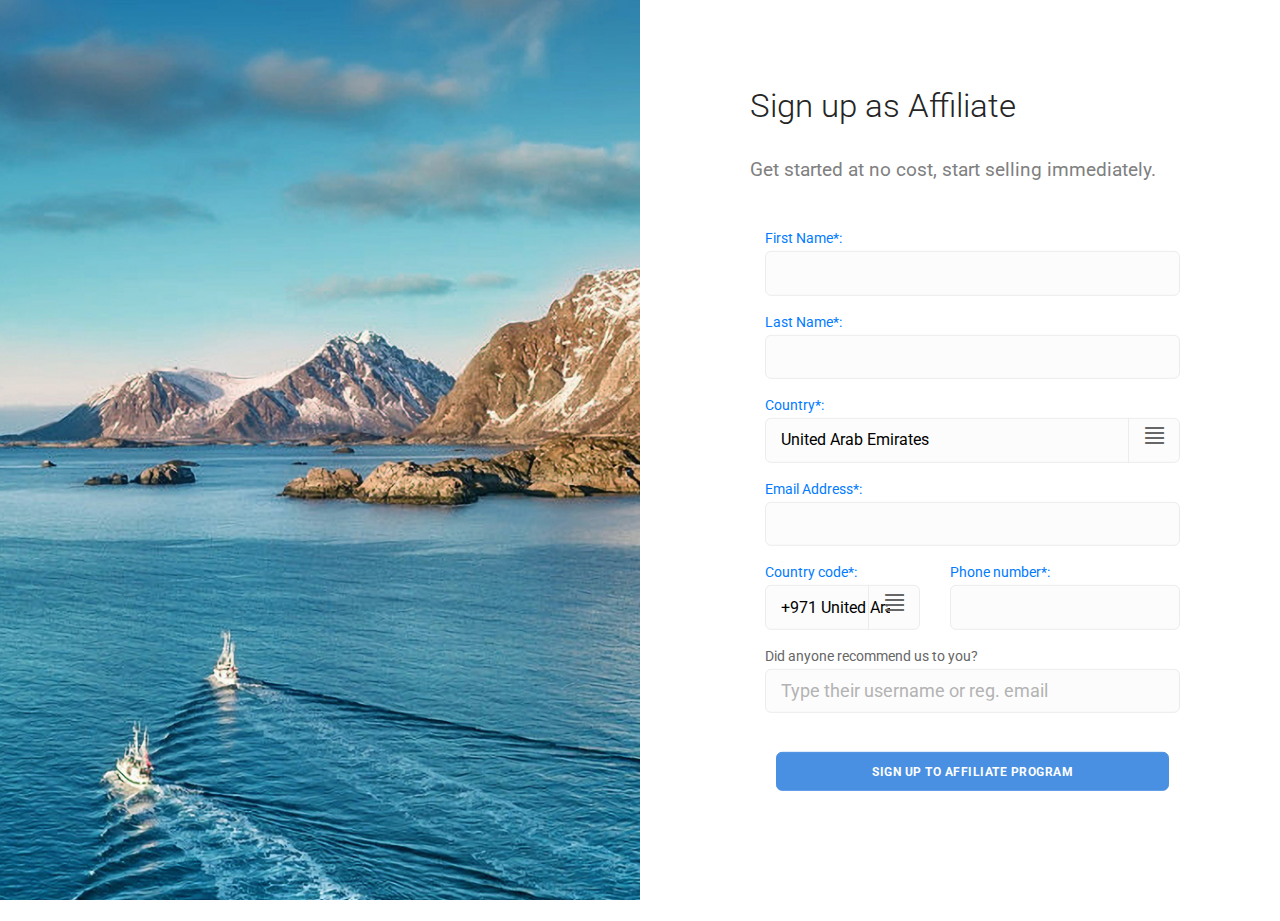
<file: signup.html>
<!doctype html>
<html lang="en">
    <head>
        <meta charset="utf-8">
        <title>Affiliate/Influencer sign up page</title>
        <meta name="viewport" content="width=device-width, initial-scale=1.0">
        <link href="css/stack-interface.css" rel="stylesheet" type="text/css" media="all">
        <link href="css/socicon.css" rel="stylesheet" type="text/css" media="all" />
        <link href="https://fonts.googleapis.com/icon?family=Material+Icons" rel="stylesheet">
        <link href="css/bootstrap.css" rel="stylesheet" type="text/css" media="all" />
        <link href="css/flickity.css" rel="stylesheet" type="text/css" media="all" />
        <link href="css/stack-interface.css" rel="stylesheet" type="text/css" media="all" />
        <link href="css/theme.css" rel="stylesheet" type="text/css" media="all" />
        <link href="css/custom.css" rel="stylesheet" type="text/css" media="all" />
        <link href="https://fonts.googleapis.com/css?family=Open+Sans:200,300,400,400i,500,600,700" rel="stylesheet">
        <link href="https://fonts.googleapis.com/css?family=Roboto:300,400,400i,500,700" rel="stylesheet" type="text/css">
        <link href="css/font-roboto.css" rel="stylesheet" type="text/css">

    </head>
    <body>
        <div class="main-container">
        
            <section class="imageblock switchable feature-large height-100">
                <div class="imageblock__content col-lg-6 col-md-4 pos-right">
                    <div class="background-image-holder"> <img alt="image" src="img/norwegian_sea.jpg"> </div>
                </div>
                <div class="container pos-vertical-center">
                    <div class="row">
                        <div class="col-lg-5 col-md-7">
                            <h2>Sign up as Affiliate</h2>
                            <p class="lead">Get started at no cost, start selling immediately. </p>
                            <form class="text-left form-email row mx-0" data-success="Thanks for your enquiry, we'll be in touch shortly." data-error="Please fill in all fields correctly.">
                                <div class="col-md-12"> <span class="text-primary">First Name*:</span> <input type="text" name="firstname" class="validate-required"> </div>
                                <div class="col-md-12"> <span class="text-primary">Last Name*:</span> <input type="text" name="lastname" class="validate-required"> </div>
                                
                                <div class="col-md-12"> <span class="text-primary">Country*:</span>
                                    <div class="input-select">
                                        <select>
                                                <option>Select country</option>
                                                <option value="AE" selected>United Arab Emirates</option>
                                                <option value="AF">Afghanistan</option>
                                                <option value="AX">Aland Islands</option>
                                                <option value="AL">Albania</option>
                                                <option value="DZ">Algeria</option>
                                                <option value="AS">American Samoa</option>
                                                <option value="AD">Andorra</option>
                                                <option value="AO">Angola</option>
                                                <option value="AI">Anguilla</option>
                                                <option value="AQ">Antarctica</option>
                                                <option value="AG">Antigua and Barbuda</option>
                                                <option value="AR">Argentina</option>
                                                <option value="AM">Armenia</option>
                                                <option value="AW">Aruba</option>
                                                <option value="AU">Australia</option>
                                                <option value="AT">Austria</option>
                                                <option value="AZ">Azerbaijan</option>
                                                <option value="BS">Bahamas</option>
                                                <option value="BH">Bahrain</option>
                                                <option value="BD">Bangladesh</option>
                                                <option value="BB">Barbados</option>
                                                <option value="BY">Belarus</option>
                                                <option value="BE">Belgium</option>
                                                <option value="BZ">Belize</option>
                                                <option value="BJ">Benin</option>
                                                <option value="BM">Bermuda</option>
                                                <option value="BT">Bhutan</option>
                                                <option value="BO">Bolivia</option>
                                                <option value="BQ">Bonaire, Sint Eustatius and Saba</option>
                                                <option value="BA">Bosnia and Herzegovina</option>
                                                <option value="BW">Botswana</option>
                                                <option value="BV">Bouvet Island</option>
                                                <option value="BR">Brazil</option>
                                                <option value="IO">British Indian Ocean Territory</option>
                                                <option value="BN">Brunei Darussalam</option>
                                                <option value="BG">Bulgaria</option>
                                                <option value="BF">Burkina Faso</option>
                                                <option value="BI">Burundi</option>
                                                <option value="KH">Cambodia</option>
                                                <option value="CM">Cameroon</option>
                                                <option value="CA">Canada</option>
                                                <option value="CV">Cape Verde</option>
                                                <option value="KY">Cayman Islands</option>
                                                <option value="CF">Central African Republic</option>
                                                <option value="TD">Chad</option>
                                                <option value="CL">Chile</option>
                                                <option value="CN">China</option>
                                                <option value="CX">Christmas Island</option>
                                                <option value="CC">Cocos (Keeling) Islands</option>
                                                <option value="CO">Colombia</option>
                                                <option value="KM">Comoros</option>
                                                <option value="CG">Congo</option>
                                                <option value="CD">Congo, Democratic Republic of the Congo</option>
                                                <option value="CK">Cook Islands</option>
                                                <option value="CR">Costa Rica</option>
                                                <option value="CI">Cote D'Ivoire</option>
                                                <option value="HR">Croatia</option>
                                                <option value="CU">Cuba</option>
                                                <option value="CW">Curacao</option>
                                                <option value="CY">Cyprus</option>
                                                <option value="CZ">Czech Republic</option>
                                                <option value="DK">Denmark</option>
                                                <option value="DJ">Djibouti</option>
                                                <option value="DM">Dominica</option>
                                                <option value="DO">Dominican Republic</option>
                                                <option value="EC">Ecuador</option>
                                                <option value="EG">Egypt</option>
                                                <option value="SV">El Salvador</option>
                                                <option value="GQ">Equatorial Guinea</option>
                                                <option value="ER">Eritrea</option>
                                                <option value="EE">Estonia</option>
                                                <option value="ET">Ethiopia</option>
                                                <option value="FK">Falkland Islands (Malvinas)</option>
                                                <option value="FO">Faroe Islands</option>
                                                <option value="FJ">Fiji</option>
                                                <option value="FI">Finland</option>
                                                <option value="FR">France</option>
                                                <option value="GF">French Guiana</option>
                                                <option value="PF">French Polynesia</option>
                                                <option value="TF">French Southern Territories</option>
                                                <option value="GA">Gabon</option>
                                                <option value="GM">Gambia</option>
                                                <option value="GE">Georgia</option>
                                                <option value="DE">Germany</option>
                                                <option value="GH">Ghana</option>
                                                <option value="GI">Gibraltar</option>
                                                <option value="GR">Greece</option>
                                                <option value="GL">Greenland</option>
                                                <option value="GD">Grenada</option>
                                                <option value="GP">Guadeloupe</option>
                                                <option value="GU">Guam</option>
                                                <option value="GT">Guatemala</option>
                                                <option value="GG">Guernsey</option>
                                                <option value="GN">Guinea</option>
                                                <option value="GW">Guinea-Bissau</option>
                                                <option value="GY">Guyana</option>
                                                <option value="HT">Haiti</option>
                                                <option value="HM">Heard Island and Mcdonald Islands</option>
                                                <option value="VA">Holy See (Vatican City State)</option>
                                                <option value="HN">Honduras</option>
                                                <option value="HK">Hong Kong</option>
                                                <option value="HU">Hungary</option>
                                                <option value="IS">Iceland</option>
                                                <option value="IN">India</option>
                                                <option value="ID">Indonesia</option>
                                                <option value="IR">Iran, Islamic Republic of</option>
                                                <option value="IQ">Iraq</option>
                                                <option value="IE">Ireland</option>
                                                <option value="IM">Isle of Man</option>
                                                <option value="IL">Israel</option>
                                                <option value="IT">Italy</option>
                                                <option value="JM">Jamaica</option>
                                                <option value="JP">Japan</option>
                                                <option value="JE">Jersey</option>
                                                <option value="JO">Jordan</option>
                                                <option value="KZ">Kazakhstan</option>
                                                <option value="KE">Kenya</option>
                                                <option value="KI">Kiribati</option>
                                                <option value="KP">Korea, Democratic People's Republic of</option>
                                                <option value="KR">Korea, Republic of</option>
                                                <option value="XK">Kosovo</option>
                                                <option value="KW">Kuwait</option>
                                                <option value="KG">Kyrgyzstan</option>
                                                <option value="LA">Lao People's Democratic Republic</option>
                                                <option value="LV">Latvia</option>
                                                <option value="LB">Lebanon</option>
                                                <option value="LS">Lesotho</option>
                                                <option value="LR">Liberia</option>
                                                <option value="LY">Libyan Arab Jamahiriya</option>
                                                <option value="LI">Liechtenstein</option>
                                                <option value="LT">Lithuania</option>
                                                <option value="LU">Luxembourg</option>
                                                <option value="MO">Macao</option>
                                                <option value="MK">Macedonia, the Former Yugoslav Republic of</option>
                                                <option value="MG">Madagascar</option>
                                                <option value="MW">Malawi</option>
                                                <option value="MY">Malaysia</option>
                                                <option value="MV">Maldives</option>
                                                <option value="ML">Mali</option>
                                                <option value="MT">Malta</option>
                                                <option value="MH">Marshall Islands</option>
                                                <option value="MQ">Martinique</option>
                                                <option value="MR">Mauritania</option>
                                                <option value="MU">Mauritius</option>
                                                <option value="YT">Mayotte</option>
                                                <option value="MX">Mexico</option>
                                                <option value="FM">Micronesia, Federated States of</option>
                                                <option value="MD">Moldova, Republic of</option>
                                                <option value="MC">Monaco</option>
                                                <option value="MN">Mongolia</option>
                                                <option value="ME">Montenegro</option>
                                                <option value="MS">Montserrat</option>
                                                <option value="MA">Morocco</option>
                                                <option value="MZ">Mozambique</option>
                                                <option value="MM">Myanmar</option>
                                                <option value="NA">Namibia</option>
                                                <option value="NR">Nauru</option>
                                                <option value="NP">Nepal</option>
                                                <option value="NL">Netherlands</option>
                                                <option value="AN">Netherlands Antilles</option>
                                                <option value="NC">New Caledonia</option>
                                                <option value="NZ">New Zealand</option>
                                                <option value="NI">Nicaragua</option>
                                                <option value="NE">Niger</option>
                                                <option value="NG">Nigeria</option>
                                                <option value="NU">Niue</option>
                                                <option value="NF">Norfolk Island</option>
                                                <option value="MP">Northern Mariana Islands</option>
                                                <option value="NO">Norway</option>
                                                <option value="OM">Oman</option>
                                                <option value="PK">Pakistan</option>
                                                <option value="PW">Palau</option>
                                                <option value="PS">Palestinian Territory, Occupied</option>
                                                <option value="PA">Panama</option>
                                                <option value="PG">Papua New Guinea</option>
                                                <option value="PY">Paraguay</option>
                                                <option value="PE">Peru</option>
                                                <option value="PH">Philippines</option>
                                                <option value="PN">Pitcairn</option>
                                                <option value="PL">Poland</option>
                                                <option value="PT">Portugal</option>
                                                <option value="PR">Puerto Rico</option>
                                                <option value="QA">Qatar</option>
                                                <option value="RE">Reunion</option>
                                                <option value="RO">Romania</option>
                                                <option value="RU">Russian Federation</option>
                                                <option value="RW">Rwanda</option>
                                                <option value="BL">Saint Barthelemy</option>
                                                <option value="SH">Saint Helena</option>
                                                <option value="KN">Saint Kitts and Nevis</option>
                                                <option value="LC">Saint Lucia</option>
                                                <option value="MF">Saint Martin</option>
                                                <option value="PM">Saint Pierre and Miquelon</option>
                                                <option value="VC">Saint Vincent and the Grenadines</option>
                                                <option value="WS">Samoa</option>
                                                <option value="SM">San Marino</option>
                                                <option value="ST">Sao Tome and Principe</option>
                                                <option value="SA">Saudi Arabia</option>
                                                <option value="SN">Senegal</option>
                                                <option value="RS">Serbia</option>
                                                <option value="CS">Serbia and Montenegro</option>
                                                <option value="SC">Seychelles</option>
                                                <option value="SL">Sierra Leone</option>
                                                <option value="SG">Singapore</option>
                                                <option value="SX">Sint Maarten</option>
                                                <option value="SK">Slovakia</option>
                                                <option value="SI">Slovenia</option>
                                                <option value="SB">Solomon Islands</option>
                                                <option value="SO">Somalia</option>
                                                <option value="ZA">South Africa</option>
                                                <option value="GS">South Georgia and the South Sandwich Islands</option>
                                                <option value="SS">South Sudan</option>
                                                <option value="ES">Spain</option>
                                                <option value="LK">Sri Lanka</option>
                                                <option value="SD">Sudan</option>
                                                <option value="SR">Suriname</option>
                                                <option value="SJ">Svalbard and Jan Mayen</option>
                                                <option value="SZ">Swaziland</option>
                                                <option value="SE">Sweden</option>
                                                <option value="CH">Switzerland</option>
                                                <option value="SY">Syrian Arab Republic</option>
                                                <option value="TW">Taiwan, Province of China</option>
                                                <option value="TJ">Tajikistan</option>
                                                <option value="TZ">Tanzania, United Republic of</option>
                                                <option value="TH">Thailand</option>
                                                <option value="TL">Timor-Leste</option>
                                                <option value="TG">Togo</option>
                                                <option value="TK">Tokelau</option>
                                                <option value="TO">Tonga</option>
                                                <option value="TT">Trinidad and Tobago</option>
                                                <option value="TN">Tunisia</option>
                                                <option value="TR">Turkey</option>
                                                <option value="TM">Turkmenistan</option>
                                                <option value="TC">Turks and Caicos Islands</option>
                                                <option value="TV">Tuvalu</option>
                                                <option value="UG">Uganda</option>
                                                <option value="UA">Ukraine</option>
                                                <option value="AE">United Arab Emirates</option>
                                                <option value="GB">United Kingdom</option>
                                                <option value="US">United States</option>
                                                <option value="UM">United States Minor Outlying Islands</option>
                                                <option value="UY">Uruguay</option>
                                                <option value="UZ">Uzbekistan</option>
                                                <option value="VU">Vanuatu</option>
                                                <option value="VE">Venezuela</option>
                                                <option value="VN">Viet Nam</option>
                                                <option value="VG">Virgin Islands, British</option>
                                                <option value="VI">Virgin Islands, U.s.</option>
                                                <option value="WF">Wallis and Futuna</option>
                                                <option value="EH">Western Sahara</option>
                                                <option value="YE">Yemen</option>
                                                <option value="ZM">Zambia</option>
                                                <option value="ZW">Zimbabwe</option>
                                            </select>
                                        </div>
                                </div>

                                <div class="col-md-12"> <span class="text-primary">Email Address*:</span> <input type="email" name="email" class="validate-required validate-email"> </div>
                                <div class="col-md-5"> <span class="text-primary">Country code*:</span> 
                                    <div class="input-select">
                                    <select id="phonecountry" name="phonecountry">
                                        <option value="">Phone country code</option>
                                        <option value="971" selected>+971 United Arab Emirates</option>
                                        <option value="93">Afghanistan +93</option>
                                        <option value="358">Aland Islands +358</option>
                                        <option value="355">Albania +355</option>
                                        <option value="213">Algeria +213</option>
                                        <option value="1684">American Samoa +1684</option>
                                        <option value="376">Andorra +376</option>
                                        <option value="244">Angola +244</option>
                                        <option value="1264">Anguilla +1264</option>
                                        <option value="672">Antarctica +672</option>
                                        <option value="1268">Antigua and Barbuda +1268</option>
                                        <option value="54">Argentina +54</option>
                                        <option value="374">Armenia +374</option>
                                        <option value="297">Aruba +297</option>
                                        <option value="61">Australia +61</option>
                                        <option value="43">Austria +43</option>
                                        <option value="994">Azerbaijan +994</option>
                                        <option value="1242">Bahamas +1242</option>
                                        <option value="973">Bahrain +973</option>
                                        <option value="880">Bangladesh +880</option>
                                        <option value="1246">Barbados +1246</option>
                                        <option value="375">Belarus +375</option>
                                        <option value="32">Belgium +32</option>
                                        <option value="501">Belize +501</option>
                                        <option value="229">Benin +229</option>
                                        <option value="1441">Bermuda +1441</option>
                                        <option value="975">Bhutan +975</option>
                                        <option value="591">Bolivia +591</option>
                                        <option value="599">Bonaire, Sint Eustatius and Saba +599</option>
                                        <option value="387">Bosnia and Herzegovina +387</option>
                                        <option value="267">Botswana +267</option>
                                        <option value="55">Bouvet Island +55</option>
                                        <option value="55">Brazil +55</option>
                                        <option value="246">British Indian Ocean Territory +246</option>
                                        <option value="673">Brunei Darussalam +673</option>
                                        <option value="359">Bulgaria +359</option>
                                        <option value="226">Burkina Faso +226</option>
                                        <option value="257">Burundi +257</option>
                                        <option value="855">Cambodia +855</option>
                                        <option value="237">Cameroon +237</option>
                                        <option value="1">Canada +1</option>
                                        <option value="238">Cape Verde +238</option>
                                        <option value="1345">Cayman Islands +1345</option>
                                        <option value="236">Central African Republic +236</option>
                                        <option value="235">Chad +235</option>
                                        <option value="56">Chile +56</option>
                                        <option value="86">China +86</option>
                                        <option value="61">Christmas Island +61</option>
                                        <option value="672">Cocos (Keeling) Islands +672</option>
                                        <option value="57">Colombia +57</option>
                                        <option value="269">Comoros +269</option>
                                        <option value="242">Congo +242</option>
                                        <option value="242">Congo, Democratic Republic of the Congo +242</option>
                                        <option value="682">Cook Islands +682</option>
                                        <option value="506">Costa Rica +506</option>
                                        <option value="225">Cote D'Ivoire +225</option>
                                        <option value="385">Croatia +385</option>
                                        <option value="53">Cuba +53</option>
                                        <option value="599">Curacao +599</option>
                                        <option value="357">Cyprus +357</option>
                                        <option value="420">Czech Republic +420</option>
                                        <option value="45">Denmark +45</option>
                                        <option value="253">Djibouti +253</option>
                                        <option value="1767">Dominica +1767</option>
                                        <option value="1809">Dominican Republic +1809</option>
                                        <option value="593">Ecuador +593</option>
                                        <option value="20">Egypt +20</option>
                                        <option value="503">El Salvador +503</option>
                                        <option value="240">Equatorial Guinea +240</option>
                                        <option value="291">Eritrea +291</option>
                                        <option value="372">Estonia +372</option>
                                        <option value="251">Ethiopia +251</option>
                                        <option value="500">Falkland Islands (Malvinas) +500</option>
                                        <option value="298">Faroe Islands +298</option>
                                        <option value="679">Fiji +679</option>
                                        <option value="358">Finland +358</option>
                                        <option value="33">France +33</option>
                                        <option value="594">French Guiana +594</option>
                                        <option value="689">French Polynesia +689</option>
                                        <option value="262">French Southern Territories +262</option>
                                        <option value="241">Gabon +241</option>
                                        <option value="220">Gambia +220</option>
                                        <option value="995">Georgia +995</option>
                                        <option value="49">Germany +49</option>
                                        <option value="233">Ghana +233</option>
                                        <option value="350">Gibraltar +350</option>
                                        <option value="30">Greece +30</option>
                                        <option value="299">Greenland +299</option>
                                        <option value="1473">Grenada +1473</option>
                                        <option value="590">Guadeloupe +590</option>
                                        <option value="1671">Guam +1671</option>
                                        <option value="502">Guatemala +502</option>
                                        <option value="44">Guernsey +44</option>
                                        <option value="224">Guinea +224</option>
                                        <option value="245">Guinea-Bissau +245</option>
                                        <option value="592">Guyana +592</option>
                                        <option value="509">Haiti +509</option>
                                        <option value="39">Holy See (Vatican City State) +39</option>
                                        <option value="504">Honduras +504</option>
                                        <option value="852">Hong Kong +852</option>
                                        <option value="36">Hungary +36</option>
                                        <option value="354">Iceland +354</option>
                                        <option value="91">India +91</option>
                                        <option value="62">Indonesia +62</option>
                                        <option value="98">Iran, Islamic Republic of +98</option>
                                        <option value="964">Iraq +964</option>
                                        <option value="353">Ireland +353</option>
                                        <option value="44">Isle of Man +44</option>
                                        <option value="972">Israel +972</option>
                                        <option value="39">Italy +39</option>
                                        <option value="1876">Jamaica +1876</option>
                                        <option value="81">Japan +81</option>
                                        <option value="44">Jersey +44</option>
                                        <option value="962">Jordan +962</option>
                                        <option value="7">Kazakhstan +7</option>
                                        <option value="254">Kenya +254</option>
                                        <option value="686">Kiribati +686</option>
                                        <option value="850">Korea, Democratic People's Republic of +850</option>
                                        <option value="82">Korea, Republic of +82</option>
                                        <option value="383">Kosovo +383</option>
                                        <option value="965">Kuwait +965</option>
                                        <option value="996">Kyrgyzstan +996</option>
                                        <option value="856">Lao People's Democratic Republic +856</option>
                                        <option value="371">Latvia +371</option>
                                        <option value="961">Lebanon +961</option>
                                        <option value="266">Lesotho +266</option>
                                        <option value="231">Liberia +231</option>
                                        <option value="218">Libyan Arab Jamahiriya +218</option>
                                        <option value="423">Liechtenstein +423</option>
                                        <option value="370">Lithuania +370</option>
                                        <option value="352">Luxembourg +352</option>
                                        <option value="853">Macao +853</option>
                                        <option value="389">Macedonia, the Former Yugoslav Republic of +389</option>
                                        <option value="261">Madagascar +261</option>
                                        <option value="265">Malawi +265</option>
                                        <option value="60">Malaysia +60</option>
                                        <option value="960">Maldives +960</option>
                                        <option value="223">Mali +223</option>
                                        <option value="356">Malta +356</option>
                                        <option value="692">Marshall Islands +692</option>
                                        <option value="596">Martinique +596</option>
                                        <option value="222">Mauritania +222</option>
                                        <option value="230">Mauritius +230</option>
                                        <option value="262">Mayotte +262</option>
                                        <option value="52">Mexico +52</option>
                                        <option value="691">Micronesia, Federated States of +691</option>
                                        <option value="373">Moldova, Republic of +373</option>
                                        <option value="377">Monaco +377</option>
                                        <option value="976">Mongolia +976</option>
                                        <option value="382">Montenegro +382</option>
                                        <option value="1664">Montserrat +1664</option>
                                        <option value="212">Morocco +212</option>
                                        <option value="258">Mozambique +258</option>
                                        <option value="95">Myanmar +95</option>
                                        <option value="264">Namibia +264</option>
                                        <option value="674">Nauru +674</option>
                                        <option value="977">Nepal +977</option>
                                        <option value="31">Netherlands +31</option>
                                        <option value="599">Netherlands Antilles +599</option>
                                        <option value="687">New Caledonia +687</option>
                                        <option value="64">New Zealand +64</option>
                                        <option value="505">Nicaragua +505</option>
                                        <option value="227">Niger +227</option>
                                        <option value="234">Nigeria +234</option>
                                        <option value="683">Niue +683</option>
                                        <option value="672">Norfolk Island +672</option>
                                        <option value="1670">Northern Mariana Islands +1670</option>
                                        <option value="47">Norway +47</option>
                                        <option value="968">Oman +968</option>
                                        <option value="92">Pakistan +92</option>
                                        <option value="680">Palau +680</option>
                                        <option value="970">Palestinian Territory, Occupied +970</option>
                                        <option value="507">Panama +507</option>
                                        <option value="675">Papua New Guinea +675</option>
                                        <option value="595">Paraguay +595</option>
                                        <option value="51">Peru +51</option>
                                        <option value="63">Philippines +63</option>
                                        <option value="64">Pitcairn +64</option>
                                        <option value="48">Poland +48</option>
                                        <option value="351">Portugal +351</option>
                                        <option value="1787">Puerto Rico +1787</option>
                                        <option value="974">Qatar +974</option>
                                        <option value="262">Reunion +262</option>
                                        <option value="40">Romania +40</option>
                                        <option value="7">Russian Federation +7</option>
                                        <option value="250">Rwanda +250</option>
                                        <option value="590">Saint Barthelemy +590</option>
                                        <option value="290">Saint Helena +290</option>
                                        <option value="1869">Saint Kitts and Nevis +1869</option>
                                        <option value="1758">Saint Lucia +1758</option>
                                        <option value="590">Saint Martin +590</option>
                                        <option value="508">Saint Pierre and Miquelon +508</option>
                                        <option value="1784">Saint Vincent and the Grenadines +1784</option>
                                        <option value="684">Samoa +684</option>
                                        <option value="378">San Marino +378</option>
                                        <option value="239">Sao Tome and Principe +239</option>
                                        <option value="966">Saudi Arabia +966</option>
                                        <option value="221">Senegal +221</option>
                                        <option value="381">Serbia +381</option>
                                        <option value="381">Serbia and Montenegro +381</option>
                                        <option value="248">Seychelles +248</option>
                                        <option value="232">Sierra Leone +232</option>
                                        <option value="65">Singapore +65</option>
                                        <option value="721">Sint Maarten +721</option>
                                        <option value="421">Slovakia +421</option>
                                        <option value="386">Slovenia +386</option>
                                        <option value="677">Solomon Islands +677</option>
                                        <option value="252">Somalia +252</option>
                                        <option value="27">South Africa +27</option>
                                        <option value="500">South Georgia and the South Sandwich Islands +500</option>
                                        <option value="211">South Sudan +211</option>
                                        <option value="34">Spain +34</option>
                                        <option value="94">Sri Lanka +94</option>
                                        <option value="249">Sudan +249</option>
                                        <option value="597">Suriname +597</option>
                                        <option value="47">Svalbard and Jan Mayen +47</option>
                                        <option value="268">Swaziland +268</option>
                                        <option value="46">Sweden +46</option>
                                        <option value="41">Switzerland +41</option>
                                        <option value="963">Syrian Arab Republic +963</option>
                                        <option value="886">Taiwan, Province of China +886</option>
                                        <option value="992">Tajikistan +992</option>
                                        <option value="255">Tanzania, United Republic of +255</option>
                                        <option value="66">Thailand +66</option>
                                        <option value="670">Timor-Leste +670</option>
                                        <option value="228">Togo +228</option>
                                        <option value="690">Tokelau +690</option>
                                        <option value="676">Tonga +676</option>
                                        <option value="1868">Trinidad and Tobago +1868</option>
                                        <option value="216">Tunisia +216</option>
                                        <option value="90">Turkey +90</option>
                                        <option value="7370">Turkmenistan +7370</option>
                                        <option value="1649">Turks and Caicos Islands +1649</option>
                                        <option value="688">Tuvalu +688</option>
                                        <option value="256">Uganda +256</option>
                                        <option value="380">Ukraine +380</option>
                                        <option value="971">United Arab Emirates +971</option>
                                        <option value="44">United Kingdom +44</option>
                                        <option value="1">United States +1</option>
                                        <option value="1">United States Minor Outlying Islands +1</option>
                                        <option value="598">Uruguay +598</option>
                                        <option value="998">Uzbekistan +998</option>
                                        <option value="678">Vanuatu +678</option>
                                        <option value="58">Venezuela +58</option>
                                        <option value="84">Viet Nam +84</option>
                                        <option value="1284">Virgin Islands, British +1284</option>
                                        <option value="1340">Virgin Islands, U.s. +1340</option>
                                        <option value="681">Wallis and Futuna +681</option>
                                        <option value="212">Western Sahara +212</option>
                                        <option value="967">Yemen +967</option>
                                        <option value="260">Zambia +260</option>
                                        <option value="263">Zimbabwe +263</option>
                                    </select>
                                    </div>
                                    </div>
                                    <div class="col-md-7"> <span class="text-primary">Phone number*:</span> 
                                    <input type="tel" name="phone" class="validate-required"> </div>
                                
                                

                                <div class="col-md-12"> <span>Did anyone recommend us to you?</span> <input type="text" placeholder="Type their username or reg. email" name="otherreferral"> </div>
                                

                                <div class="col-md-12 boxed"> <button type="submit" class="btn btn--primary type--uppercase">Sign Up to Affiliate Program</button> </div>
                            </form>
                        </div>
                    </div>
                </div>
            </section>


          
           
        </div>
        <script src="js/jquery-3.1.1.min.js"></script>
        <script src="js/flickity.min.js"></script>
        <script src="js/parallax.js"></script>
        <script src="js/smooth-scroll.min.js"></script>
        <script src="js/scripts.js"></script>

    </body>

</html>
</file>
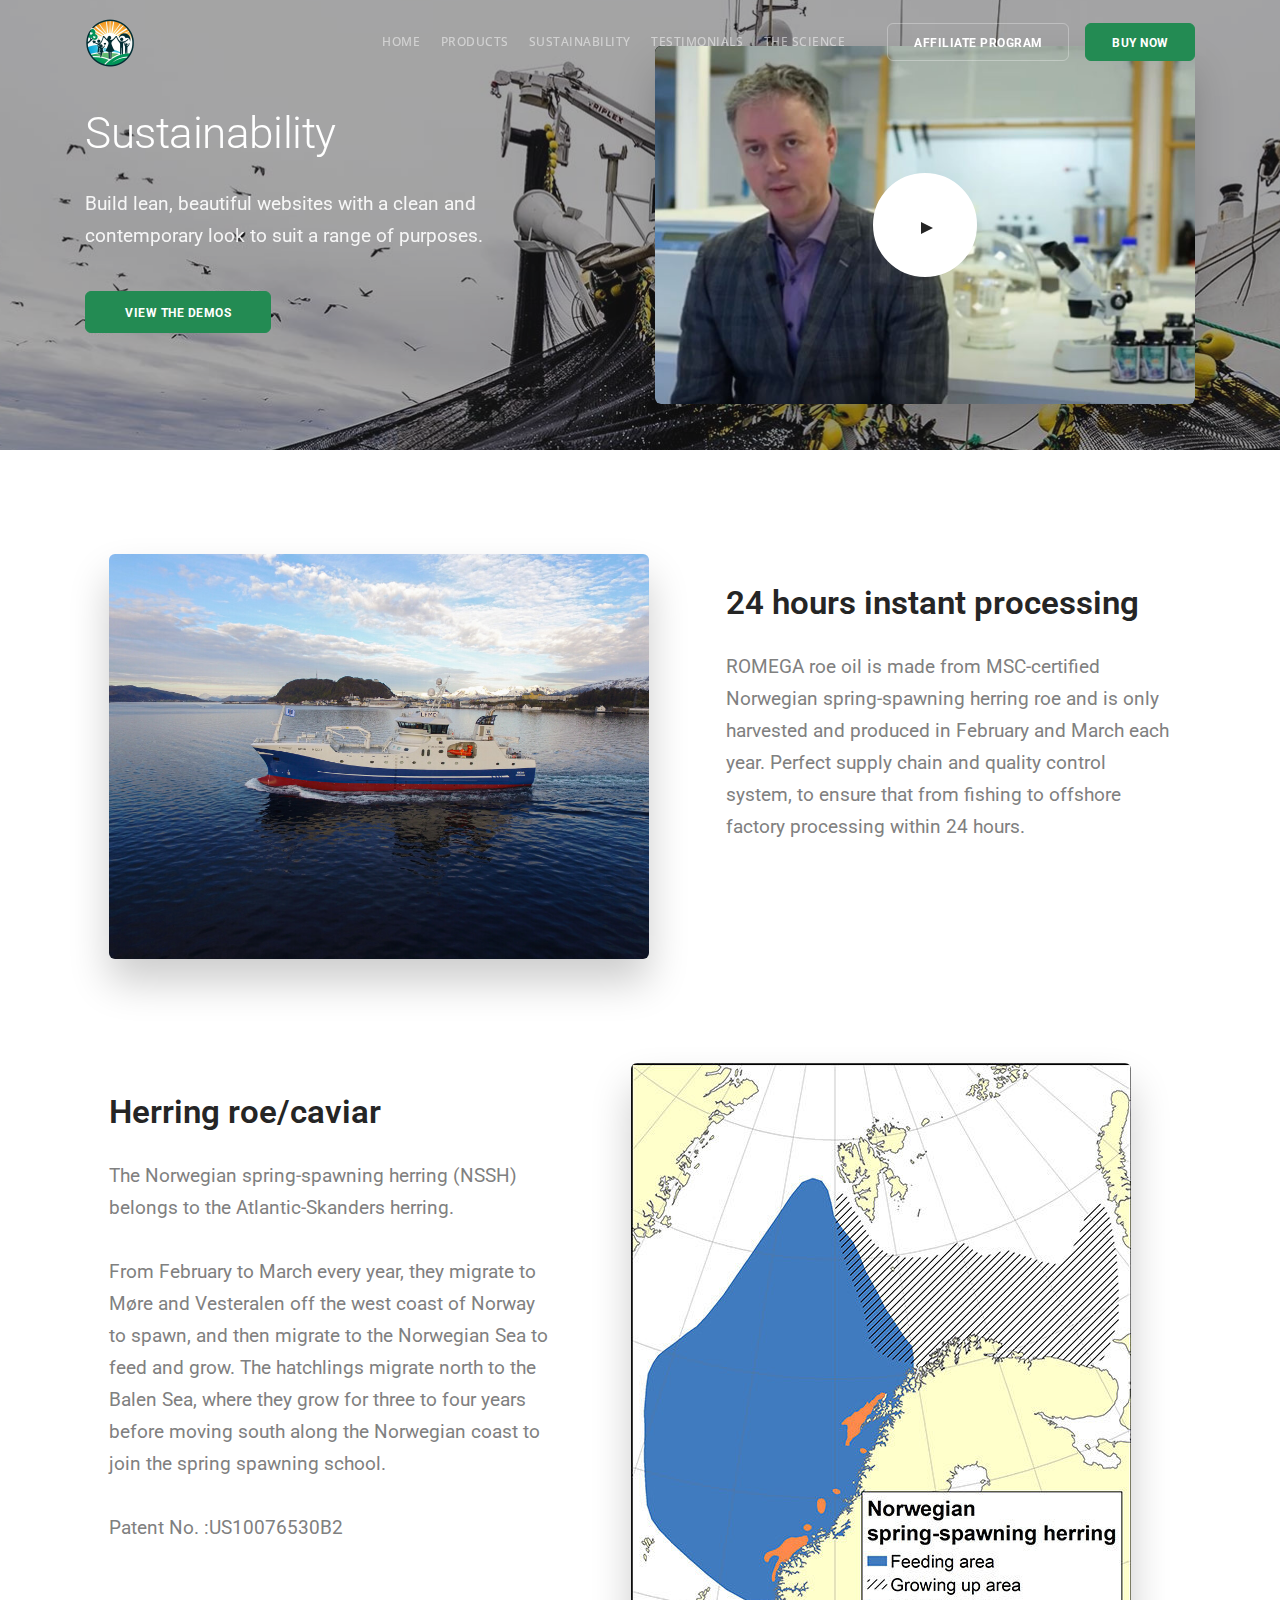
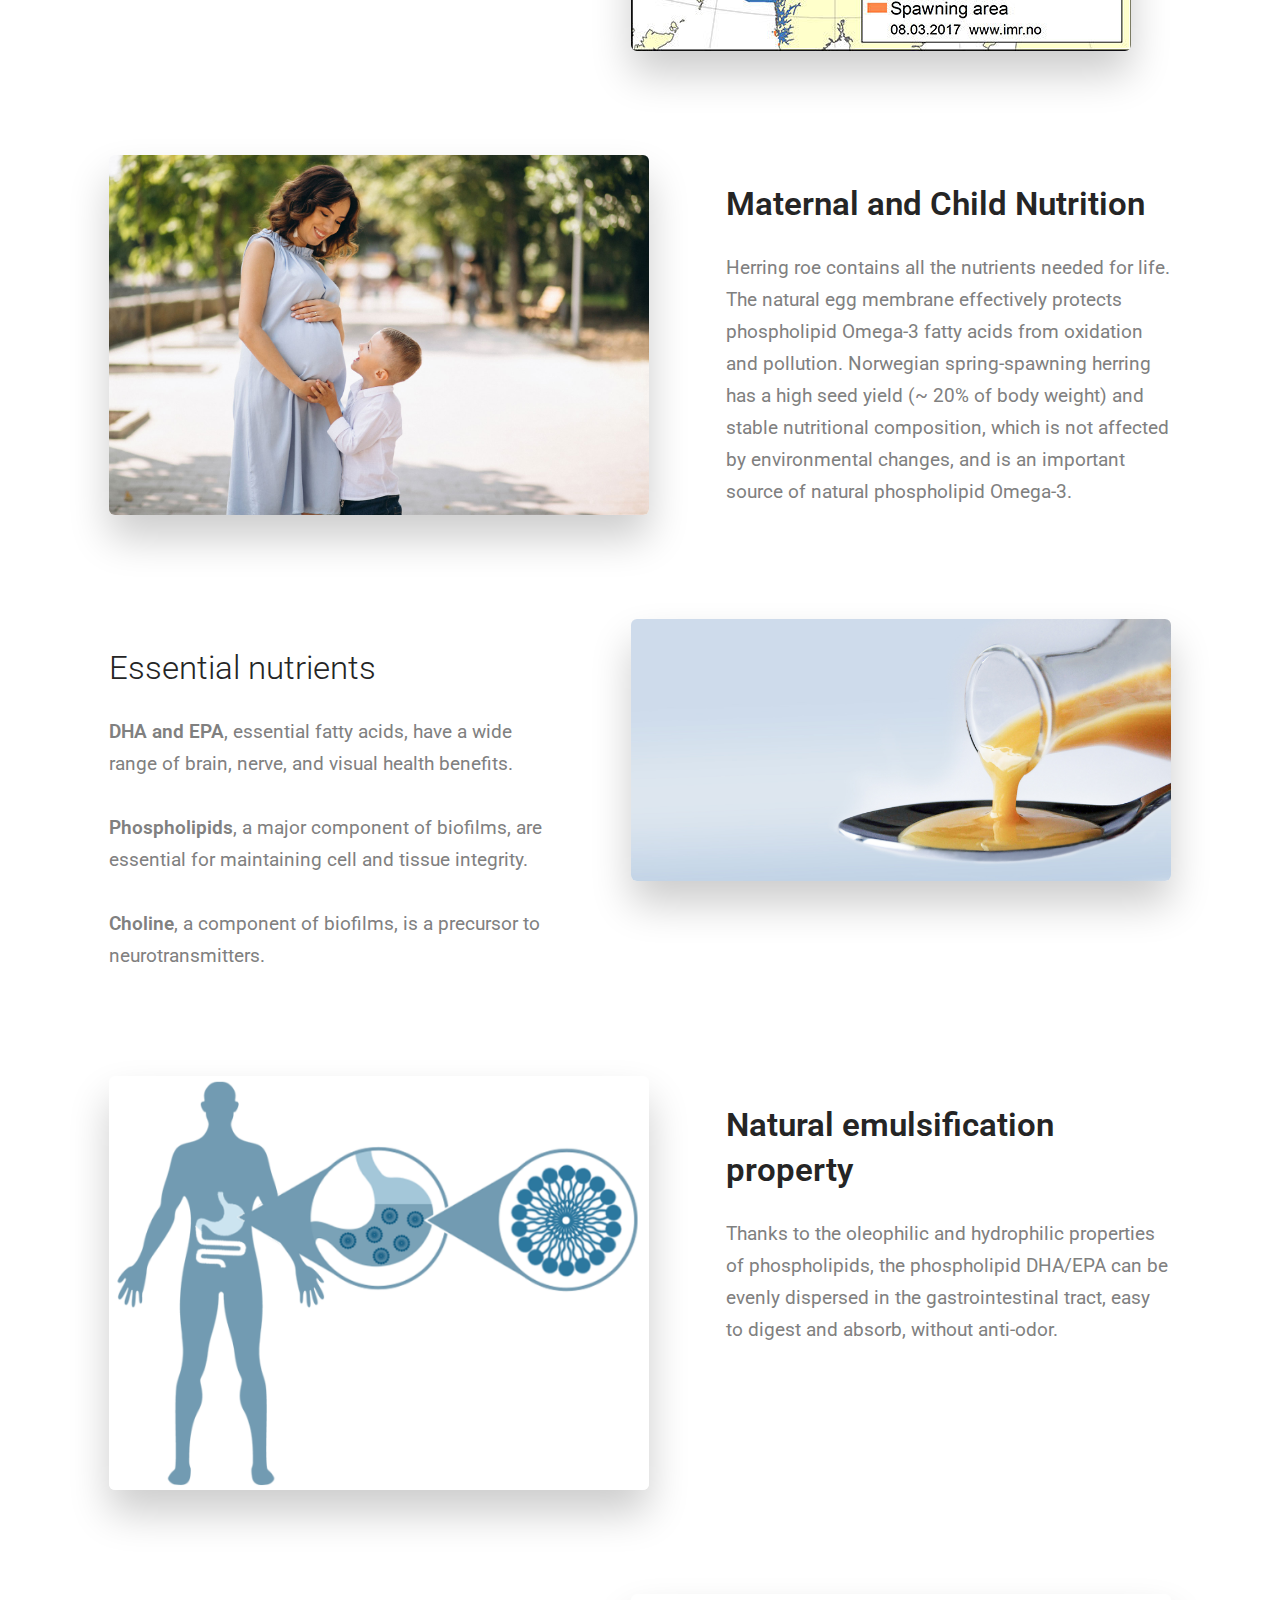
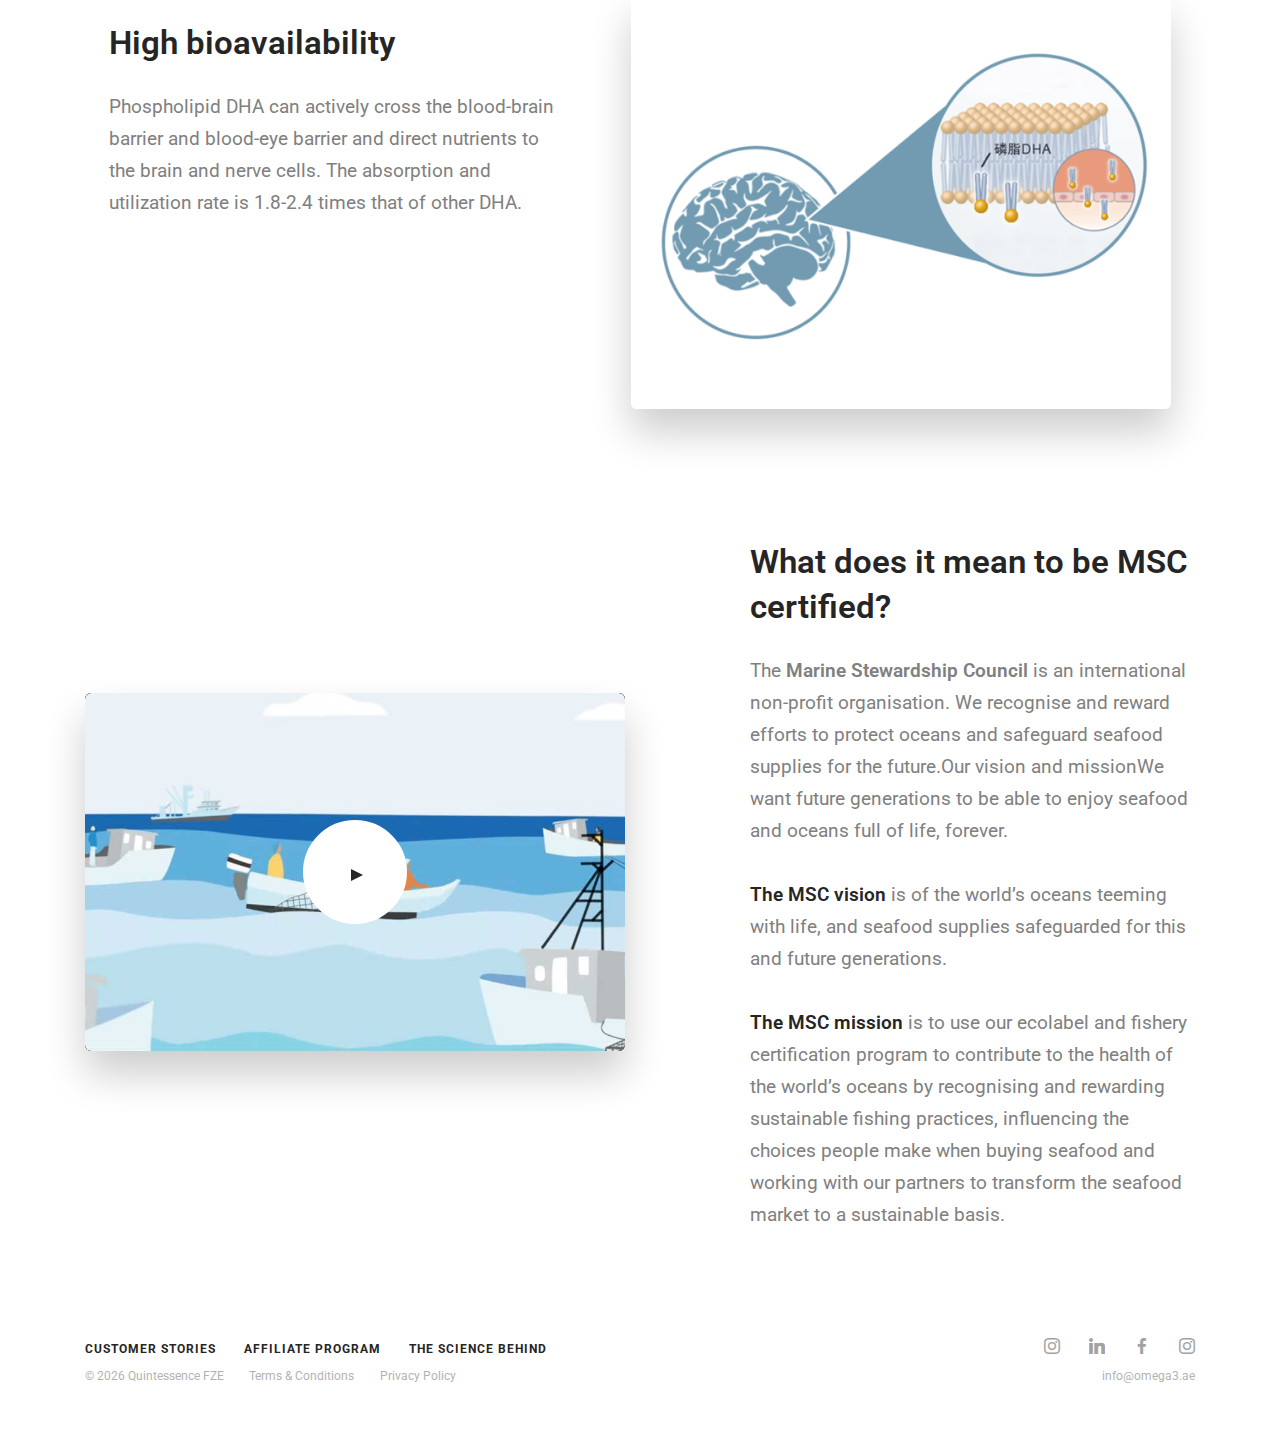
<file: sustainability.html>
<!doctype html>
<html lang="en">
    <head>
        <meta charset="utf-8">
        <title>Why we care so much about Sustainability</title>
        <meta name="viewport" content="width=device-width, initial-scale=1.0">
        <link href="css/stack-interface.css" rel="stylesheet" type="text/css" media="all">
        <link href="css/socicon.css" rel="stylesheet" type="text/css" media="all" />
        <link href="https://fonts.googleapis.com/icon?family=Material+Icons" rel="stylesheet">
        <link href="css/bootstrap.css" rel="stylesheet" type="text/css" media="all" />
        <link href="css/flickity.css" rel="stylesheet" type="text/css" media="all" />
        <link href="css/stack-interface.css" rel="stylesheet" type="text/css" media="all" />
        <link href="css/theme-greensea.css" rel="stylesheet" type="text/css" media="all" />
        <link href="css/custom.css" rel="stylesheet" type="text/css" media="all" />
        <link href="https://fonts.googleapis.com/css?family=Open+Sans:200,300,400,400i,500,600,700" rel="stylesheet">
        <link href="https://fonts.googleapis.com/css?family=Roboto:300,400,400i,500,700" rel="stylesheet" type="text/css">
        <link href="css/font-roboto.css" rel="stylesheet" type="text/css">

    </head>
    <body class="dropdowns--hover">
        <div class="nav-container">
            <div class="via-1697098302387" via="via-1697098302387" vio="romega">
                <div class="bar bar--sm visible-xs">
                    <div class="container">
                        <div class="row">
                            <div class="col-3 col-md-2">
                                <a href="index.html"> <img class="logo logo-dark" alt="logo" src="img/logo_200.png"> <img class="logo logo-light" alt="logo" src="img/logo_200.png"> </a>
                            </div>
                            <div class="col-9 col-md-10 text-right">
                                <a href="#" class="hamburger-toggle" data-toggle-class="#menu1;hidden-xs hidden-sm"> <i class="icon icon--sm stack-interface stack-menu"></i> </a>
                            </div>
                        </div>
                    </div>
                </div>
                <nav id="menu1" class="bar bar-1 hidden-xs bar--absolute bar--transparent" data-scroll-class='366px:pos-fixed'>
                    <div class="container">
                        <div class="row">
                            <div class="col-lg-1 col-md-2 hidden-xs">
                                <div class="bar__module">
                                    <a href="index.html"> <img class="logo logo-dark" alt="logo" src="img/logo_200.png"> <img class="logo logo-light" alt="logo" src="img/logo_200.png"> </a>
                                </div>
                            </div>
                            <div class="col-lg-11 col-md-12 text-right text-left-xs text-left-sm">
                                <div class="bar__module">
                                    <ul class="menu-horizontal text-left">
                                        <li> <a href="index.html">Home</a> </li>
                                        <li> <a href="index.html#buy">Products</a> </li>
                                        <li> <a href="sustainability.html">Sustainability</a> </li>
                                        <li> <a href="customer_stories.html">Testimonials</a> </li>
                                        <li> <a href="science.html">The Science</a> </li>
                                    </ul>
                                </div>
                                <div class="bar__module">
                                    <a class="btn btn--sm type--uppercase" href="affiliate-program.html"> <span class="btn__text">Affiliate Program</span> </a>
                                    <a class="btn btn--sm btn--primary type--uppercase" href="order.html"> <span class="btn__text">Buy Now</span> </a>
                                </div>
                            </div>
                        </div>
                    </div>
                </nav>
            </div>
        </div>
        <div class="main-container">


            <section class="cover imagebg switchable height-50 switchable--switch parallax" data-overlay="4">
                <div class="background-image-holder"> <img alt="background" src="img/fishing_vessel_net.jpg"> </div>
                <div class="container pos-vertical-center">
                    <div class="row justify-content-between align-items-center">
                        <div class="col-lg-5 col-md-7">
                            <div class="switchable__text">
                                <h1> Sustainability&nbsp;</h1>
                                <p class="lead"> Build lean, beautiful websites with a clean and contemporary look to suit a range of purposes. </p>
                                <a class="btn btn--primary type--uppercase" href="index.html"> <span class="btn__text">
							View The Demos
						</span> </a>
                            </div>
                        </div>
                        <div class="col-lg-6 col-md-4 col-12">
                            <div class="video-cover border--round box-shadow-wide">
                                <div class="background-image-holder"> <img alt="image" src="img/videocover-founder.jpg"> </div>
                                <div class="video-play-icon"></div> <iframe data-src="https://www.youtube.com/embed/0928lmrahQI?autoplay=1" allowfullscreen="allowfullscreen"></iframe> </div>
                        </div>
                    </div>
                </div>
            </section>
            <section class="switchable feature-large switchable--switch">
                <div class="container">
                    <div class="row justify-content-around">
                        <div class="col-md-6"> <img alt="Image" class="border--round box-shadow-wide" src="img/fishing_vessel.jpg"> </div>
                        <div class="col-md-6 col-lg-5">
                            <div class="switchable__text">
                                <h2><b>24 hours instant processing</b><br></h2>
                                <p class="lead">ROMEGA roe oil is made from MSC-certified Norwegian spring-spawning herring roe and is only harvested and produced in February and March each year. Perfect supply chain and quality control system, to ensure that from fishing to offshore factory processing within 24 hours.<br><br><br></p>
                            </div>
                        </div>
                    </div>
                </div>
            </section>
            <section class="switchable feature-large">
                <div class="container">
                    <div class="row justify-content-around">
                        <div class="col-md-6"> <img alt="Image" class="border--round box-shadow-wide" src="img/feeding_area.jpg"> </div>
                        <div class="col-md-6 col-lg-5">
                            <div class="switchable__text">
                                <h2><b>Herring roe/caviar</b></h2>
                                <p class="lead">The Norwegian spring-spawning herring (NSSH) belongs to the Atlantic-Skanders herring. <br><br>From February to March every year, they migrate to Møre and Vesteralen off the west coast of Norway to spawn, and then migrate to the Norwegian Sea to feed and grow. The hatchlings migrate north to the Balen Sea, where they grow for three to four years before moving south along the Norwegian coast to join the spring spawning school.<br><br>Patent No. :US10076530B2<br></p>
                            </div>
                        </div>
                    </div>
                </div>
            </section>
            <section class="switchable feature-large switchable--switch">
                <div class="container">
                    <div class="row justify-content-around">
                        <div class="col-md-6"> <img alt="Image" class="border--round box-shadow-wide" src="img/pregnant-woman.jpg"> </div>
                        <div class="col-md-6 col-lg-5">
                            <div class="switchable__text">
                                <h2><b>Maternal and Child Nutrition</b></h2>
                                <p class="lead"> Herring roe contains all the nutrients needed for life. The natural egg membrane effectively protects phospholipid Omega-3 fatty acids from oxidation and pollution. Norwegian spring-spawning herring has a high seed yield (~ 20% of body weight) and stable nutritional composition, which is not affected by environmental changes, and is an important source of natural phospholipid Omega-3. </p>
                            </div>
                        </div>
                    </div>
                </div>
            </section>
            <section class="switchable feature-large">
                <div class="container">
                    <div class="row justify-content-around">
                        <div class="col-md-6"> <img alt="Image" class="border--round box-shadow-wide" src="img/natural_nutriants.jpg"> </div>
                        <div class="col-md-6 col-lg-5">
                            <div class="switchable__text">
                                <h2>Essential nutrients</h2>
                                <p class="lead"><b>
                        DHA and EPA</b>, essential fatty acids, have a wide range of brain, nerve, and visual health benefits.<br><br><b>Phospholipids</b>, a major component of biofilms, are essential for maintaining cell and tissue integrity.<br><br><b>Choline</b>, a component of biofilms, is a precursor to neurotransmitters. </p>
                            </div>
                        </div>
                    </div>
                </div>
            </section>
            <section class="switchable feature-large switchable--switch">
                <div class="container">
                    <div class="row justify-content-around">
                        <div class="col-md-6"> <img alt="Image" class="border--round box-shadow-wide" src="img/emulsification.png"> </div>
                        <div class="col-md-6 col-lg-5">
                            <div class="switchable__text">
                                <h2><b>Natural emulsification property</b></h2>
                                <p class="lead"> Thanks to the oleophilic and hydrophilic properties of phospholipids, the phospholipid DHA/EPA can be evenly dispersed in the gastrointestinal tract, easy to digest and absorb, without anti-odor. </p>
                            </div>
                        </div>
                    </div>
                </div>
            </section>
            <section class="switchable feature-large">
                <div class="container">
                    <div class="row justify-content-around">
                        <div class="col-md-6"> <img alt="Image" class="border--round box-shadow-wide" src="img/bioavailability.png"> </div>
                        <div class="col-md-6 col-lg-5">
                            <div class="switchable__text">
                                <h2><b>High bioavailability</b></h2>
                                <p class="lead"> Phospholipid DHA can actively cross the blood-brain barrier and blood-eye barrier and direct nutrients to the brain and nerve cells. The absorption and utilization rate is 1.8-2.4 times that of other DHA. </p>
                            </div>
                        </div>
                    </div>
                </div>
            </section>
            <section class="switchable feature-large switchable--switch">
                <div class="container">
                    <div class="row justify-content-between align-items-center">
                        <div class="col-md-6 col-12">
                            <div class="video-cover border--round box-shadow-wide">
                                <div class="background-image-holder"> <img alt="image" src="img/msc_videocover.jpg"> </div>
                                <div class="video-play-icon"></div> <iframe data-src="https://www.youtube.com/embed/3rVeSBdpO6Q?autoplay=1" allowfullscreen="allowfullscreen"></iframe> </div>
                        </div>
                        <div class="col-md-6 col-lg-5">
                            <div class="switchable__text">
                                <h2><b>What does it mean to be MSC certified? </b></h2>
                                <p class="lead">The <b>Marine Stewardship Council</b> is an international non-profit organisation. We recognise and reward efforts to protect oceans and safeguard seafood supplies for the future.Our vision and missionWe want future generations to be able to enjoy seafood and oceans full of life, forever.<br><br><strong>The MSC vision</strong> is of the world’s oceans teeming with life, and seafood supplies safeguarded for this and future generations.<br><br><strong>The MSC mission</strong> is to use our ecolabel and fishery certification program to contribute to the health of the world’s oceans by recognising and rewarding sustainable fishing practices, influencing the choices people make when buying seafood and working with our partners to transform the seafood market to a sustainable basis.</p>
                            </div>
                        </div>
                    </div>
                </div>
            </section>

            <footer class="text-center-xs space--xs">
                <div class="container">
                    <div class="row">
                        <div class="col-sm-7">
                            <ul class="list-inline">
                                <li> <a href="customer_stories.html"><span class="h6 type--uppercase">Customer Stories</span></a> </li>
                                <li> <a href="affiliate-program.html"><span class="h6 type--uppercase">Affiliate Program</span></a> </li>
                                <li> <a href="science.html"><span class="h6 type--uppercase">The Science Behind</span></a> </li>
                            </ul>
                        </div>
                        <div class="col-sm-5 text-right text-center-xs">
                            <ul class="social-list list-inline list--hover">
                                <li><a href="hhttps://www.instagram.com/best_life_dxb"><i class="socicon socicon-instagram icon icon--xs"></i></a></li>
                                <li><a href="https://www.linkedin.com/company/live-best-life"><i class="socicon socicon-linkedin icon icon--xs"></i></a></li>
                                <li><a href="https://www.facebook.com/bestlifedxb"><i class="socicon socicon-facebook icon icon--xs"></i></a></li>
                                <li><a href="https://www.instagram.com/ae.omega3/"><i class="socicon socicon-instagram icon icon--xs"></i></a></li>
                            </ul>
                        </div>
                    </div>
                    <div class="row">
                        <div class="col-sm-7"> <span class="type--fine-print">© <span class="update-year"></span> Quintessence FZE</span> <a class="type--fine-print" href="terms.html">Terms & Conditions</a> <a class="type--fine-print" href="privacypolicy.html">Privacy Policy</a> </div>
                        <div class="col-sm-5 text-right text-center-xs"> <a class="type--fine-print" href="mailto:info@omega3.ae">info@omega3.ae</a> </div>
                    </div>
                </div>
            </footer>
        </div>
        <script src="js/jquery-3.1.1.min.js"></script>
        <script src="js/flickity.min.js"></script>
        <script src="js/parallax.js"></script>
        <script src="js/smooth-scroll.min.js"></script>
        <script src="js/scripts.js"></script>

    </body>

</html>
</file>
<file: css/stack-interface.css>
@font-face {
  font-family: 'stack-interface';
  src: url('../fonts/stack-interface.eot?33839631');
  src: url('../fonts/stack-interface.eot?33839631#iefix') format('embedded-opentype'),
       url('../fonts/stack-interface.woff2?33839631') format('woff2'),
       url('../fonts/stack-interface.woff?33839631') format('woff'),
       url('../fonts/stack-interface.ttf?33839631') format('truetype'),
       url('../fonts/stack-interface.svg?33839631#stack-interface') format('svg');
  font-weight: normal;
  font-style: normal;
}
/* Chrome hack: SVG is rendered more smooth in Windozze. 100% magic, uncomment if you need it. */
/* Note, that will break hinting! In other OS-es font will be not as sharp as it could be */
/*
@media screen and (-webkit-min-device-pixel-ratio:0) {
  @font-face {
    font-family: 'stack-interface';
    src: url('../font/stack-interface.svg?34857618#stack-interface') format('svg');
  }
}
*/
 
 [class^="stack-"]:before, [class*=" stack-"]:before {
  font-family: "stack-interface";
  font-style: normal;
  font-weight: normal;
  speak: none;
 
  display: inline-block;
  text-decoration: inherit;
  width: 1em;
  margin-right: .2em;
  text-align: center;
  /* opacity: .8; */
 
  /* For safety - reset parent styles, that can break glyph codes*/
  font-variant: normal;
  text-transform: none;
 
  /* fix buttons height, for twitter bootstrap */
  line-height: 1em;
 
  /* Animation center compensation - margins should be symmetric */
  /* remove if not needed */
  margin-left: .2em;
 
  /* you can be more comfortable with increased icons size */
  /* font-size: 120%; */
 
  /* Font smoothing. That was taken from TWBS */
  -webkit-font-smoothing: antialiased;
  -moz-osx-font-smoothing: grayscale;
 
  /* Uncomment for 3D effect */
  /* text-shadow: 1px 1px 1px rgba(127, 127, 127, 0.3); */
}
 
.stack-down-open-big:before { content: '\e800'; } /* '' */
.stack-left-open-big:before { content: '\e801'; } /* '' */
.stack-right-open-big:before { content: '\e802'; } /* '' */
.stack-up-open-big:before { content: '\e803'; } /* '' */
.stack-basket:before { content: '\e804'; } /* '' */
.stack-search:before { content: '\e805'; } /* '' */
.stack-down-dir:before { content: '\e806'; } /* '' */
.stack-left-dir:before { content: '\e807'; } /* '' */
.stack-right-dir:before { content: '\e808'; } /* '' */
.stack-up-dir:before { content: '\e809'; } /* '' */
.stack-down-open:before { content: '\e80a'; } /* '' */
.stack-left-open:before { content: '\e80b'; } /* '' */
.stack-right-open:before { content: '\e80c'; } /* '' */
.stack-up-open:before { content: '\e80d'; } /* '' */
.stack-menu:before { content: '\e80e'; } /* '' */
.stack-users:before { content: '\e80f'; } /* '' */
.stack-publish:before { content: '\e810'; } /* '' */
.stack-trash:before { content: '\e811'; } /* '' */
.stack-bell:before { content: '\e812'; } /* '' */
.stack-cog:before { content: '\e813'; } /* '' */
.stack-plus-circled:before { content: '\e814'; } /* '' */
.stack-dot-3:before { content: '\e815'; } /* '' */
</file>
<file: css/socicon.css>
@font-face {
  font-family: 'Socicon';
  src:  url('../fonts/socicon.eot?a93r5t');
  src:  url('../fonts/socicon.eot?a93r5t#iefix') format('embedded-opentype'),
    url('../fonts/socicon.ttf?a93r5t') format('truetype'),
    url('../fonts/socicon.woff?a93r5t') format('woff'),
    url('../fonts/socicon.svg?a93r5t#Socicon') format('svg');
  font-weight: normal;
  font-style: normal;
}

[class^="socicon-"], [class*=" socicon-"] {
  /* use !important to prevent issues with browser extensions that change fonts */
  font-family: 'Socicon' !important;
  speak: none;
  font-style: normal;
  font-weight: normal;
  font-variant: normal;
  text-transform: none;
  line-height: 1;

  /* Better Font Rendering =========== */
  -webkit-font-smoothing: antialiased;
  -moz-osx-font-smoothing: grayscale;
}

.socicon-gamewisp:before {
  content: "\e905";
}
.socicon-bloglovin:before {
  content: "\e904";
}
.socicon-tunein:before {
  content: "\e903";
}
.socicon-gamejolt:before {
  content: "\e901";
}
.socicon-trello:before {
  content: "\e902";
}
.socicon-spreadshirt:before {
  content: "\e900";
}
.socicon-500px:before {
  content: "\e000";
}
.socicon-8tracks:before {
  content: "\e001";
}
.socicon-airbnb:before {
  content: "\e002";
}
.socicon-alliance:before {
  content: "\e003";
}
.socicon-amazon:before {
  content: "\e004";
}
.socicon-amplement:before {
  content: "\e005";
}
.socicon-android:before {
  content: "\e006";
}
.socicon-angellist:before {
  content: "\e007";
}
.socicon-apple:before {
  content: "\e008";
}
.socicon-appnet:before {
  content: "\e009";
}
.socicon-baidu:before {
  content: "\e00a";
}
.socicon-bandcamp:before {
  content: "\e00b";
}
.socicon-battlenet:before {
  content: "\e00c";
}
.socicon-beam:before {
  content: "\e00d";
}
.socicon-bebee:before {
  content: "\e00e";
}
.socicon-bebo:before {
  content: "\e00f";
}
.socicon-behance:before {
  content: "\e010";
}
.socicon-blizzard:before {
  content: "\e011";
}
.socicon-blogger:before {
  content: "\e012";
}
.socicon-buffer:before {
  content: "\e013";
}
.socicon-chrome:before {
  content: "\e014";
}
.socicon-coderwall:before {
  content: "\e015";
}
.socicon-curse:before {
  content: "\e016";
}
.socicon-dailymotion:before {
  content: "\e017";
}
.socicon-deezer:before {
  content: "\e018";
}
.socicon-delicious:before {
  content: "\e019";
}
.socicon-deviantart:before {
  content: "\e01a";
}
.socicon-diablo:before {
  content: "\e01b";
}
.socicon-digg:before {
  content: "\e01c";
}
.socicon-discord:before {
  content: "\e01d";
}
.socicon-disqus:before {
  content: "\e01e";
}
.socicon-douban:before {
  content: "\e01f";
}
.socicon-draugiem:before {
  content: "\e020";
}
.socicon-dribbble:before {
  content: "\e021";
}
.socicon-drupal:before {
  content: "\e022";
}
.socicon-ebay:before {
  content: "\e023";
}
.socicon-ello:before {
  content: "\e024";
}
.socicon-endomodo:before {
  content: "\e025";
}
.socicon-envato:before {
  content: "\e026";
}
.socicon-etsy:before {
  content: "\e027";
}
.socicon-facebook:before {
  content: "\e028";
}
.socicon-feedburner:before {
  content: "\e029";
}
.socicon-filmweb:before {
  content: "\e02a";
}
.socicon-firefox:before {
  content: "\e02b";
}
.socicon-flattr:before {
  content: "\e02c";
}
.socicon-flickr:before {
  content: "\e02d";
}
.socicon-formulr:before {
  content: "\e02e";
}
.socicon-forrst:before {
  content: "\e02f";
}
.socicon-foursquare:before {
  content: "\e030";
}
.socicon-friendfeed:before {
  content: "\e031";
}
.socicon-github:before {
  content: "\e032";
}
.socicon-goodreads:before {
  content: "\e033";
}
.socicon-google:before {
  content: "\e034";
}
.socicon-googlescholar:before {
  content: "\e035";
}
.socicon-googlegroups:before {
  content: "\e036";
}
.socicon-googlephotos:before {
  content: "\e037";
}
.socicon-googleplus:before {
  content: "\e038";
}
.socicon-grooveshark:before {
  content: "\e039";
}
.socicon-hackerrank:before {
  content: "\e03a";
}
.socicon-hearthstone:before {
  content: "\e03b";
}
.socicon-hellocoton:before {
  content: "\e03c";
}
.socicon-heroes:before {
  content: "\e03d";
}
.socicon-hitbox:before {
  content: "\e03e";
}
.socicon-horde:before {
  content: "\e03f";
}
.socicon-houzz:before {
  content: "\e040";
}
.socicon-icq:before {
  content: "\e041";
}
.socicon-identica:before {
  content: "\e042";
}
.socicon-imdb:before {
  content: "\e043";
}
.socicon-instagram:before {
  content: "\e044";
}
.socicon-issuu:before {
  content: "\e045";
}
.socicon-istock:before {
  content: "\e046";
}
.socicon-itunes:before {
  content: "\e047";
}
.socicon-keybase:before {
  content: "\e048";
}
.socicon-lanyrd:before {
  content: "\e049";
}
.socicon-lastfm:before {
  content: "\e04a";
}
.socicon-line:before {
  content: "\e04b";
}
.socicon-linkedin:before {
  content: "\e04c";
}
.socicon-livejournal:before {
  content: "\e04d";
}
.socicon-lyft:before {
  content: "\e04e";
}
.socicon-macos:before {
  content: "\e04f";
}
.socicon-mail:before {
  content: "\e050";
}
.socicon-medium:before {
  content: "\e051";
}
.socicon-meetup:before {
  content: "\e052";
}
.socicon-mixcloud:before {
  content: "\e053";
}
.socicon-modelmayhem:before {
  content: "\e054";
}
.socicon-mumble:before {
  content: "\e055";
}
.socicon-myspace:before {
  content: "\e056";
}
.socicon-newsvine:before {
  content: "\e057";
}
.socicon-nintendo:before {
  content: "\e058";
}
.socicon-npm:before {
  content: "\e059";
}
.socicon-odnoklassniki:before {
  content: "\e05a";
}
.socicon-openid:before {
  content: "\e05b";
}
.socicon-opera:before {
  content: "\e05c";
}
.socicon-outlook:before {
  content: "\e05d";
}
.socicon-overwatch:before {
  content: "\e05e";
}
.socicon-patreon:before {
  content: "\e05f";
}
.socicon-paypal:before {
  content: "\e060";
}
.socicon-periscope:before {
  content: "\e061";
}
.socicon-persona:before {
  content: "\e062";
}
.socicon-pinterest:before {
  content: "\e063";
}
.socicon-play:before {
  content: "\e064";
}
.socicon-player:before {
  content: "\e065";
}
.socicon-playstation:before {
  content: "\e066";
}
.socicon-pocket:before {
  content: "\e067";
}
.socicon-qq:before {
  content: "\e068";
}
.socicon-quora:before {
  content: "\e069";
}
.socicon-raidcall:before {
  content: "\e06a";
}
.socicon-ravelry:before {
  content: "\e06b";
}
.socicon-reddit:before {
  content: "\e06c";
}
.socicon-renren:before {
  content: "\e06d";
}
.socicon-researchgate:before {
  content: "\e06e";
}
.socicon-residentadvisor:before {
  content: "\e06f";
}
.socicon-reverbnation:before {
  content: "\e070";
}
.socicon-rss:before {
  content: "\e071";
}
.socicon-sharethis:before {
  content: "\e072";
}
.socicon-skype:before {
  content: "\e073";
}
.socicon-slideshare:before {
  content: "\e074";
}
.socicon-smugmug:before {
  content: "\e075";
}
.socicon-snapchat:before {
  content: "\e076";
}
.socicon-songkick:before {
  content: "\e077";
}
.socicon-soundcloud:before {
  content: "\e078";
}
.socicon-spotify:before {
  content: "\e079";
}
.socicon-stackexchange:before {
  content: "\e07a";
}
.socicon-stackoverflow:before {
  content: "\e07b";
}
.socicon-starcraft:before {
  content: "\e07c";
}
.socicon-stayfriends:before {
  content: "\e07d";
}
.socicon-steam:before {
  content: "\e07e";
}
.socicon-storehouse:before {
  content: "\e07f";
}
.socicon-strava:before {
  content: "\e080";
}
.socicon-streamjar:before {
  content: "\e081";
}
.socicon-stumbleupon:before {
  content: "\e082";
}
.socicon-swarm:before {
  content: "\e083";
}
.socicon-teamspeak:before {
  content: "\e084";
}
.socicon-teamviewer:before {
  content: "\e085";
}
.socicon-technorati:before {
  content: "\e086";
}
.socicon-telegram:before {
  content: "\e087";
}
.socicon-tripadvisor:before {
  content: "\e088";
}
.socicon-tripit:before {
  content: "\e089";
}
.socicon-triplej:before {
  content: "\e08a";
}
.socicon-tumblr:before {
  content: "\e08b";
}
.socicon-twitch:before {
  content: "\e08c";
}
.socicon-twitter:before {
  content: "\e08d";
}
.socicon-uber:before {
  content: "\e08e";
}
.socicon-ventrilo:before {
  content: "\e08f";
}
.socicon-viadeo:before {
  content: "\e090";
}
.socicon-viber:before {
  content: "\e091";
}
.socicon-viewbug:before {
  content: "\e092";
}
.socicon-vimeo:before {
  content: "\e093";
}
.socicon-vine:before {
  content: "\e094";
}
.socicon-vkontakte:before {
  content: "\e095";
}
.socicon-warcraft:before {
  content: "\e096";
}
.socicon-wechat:before {
  content: "\e097";
}
.socicon-weibo:before {
  content: "\e098";
}
.socicon-whatsapp:before {
  content: "\e099";
}
.socicon-wikipedia:before {
  content: "\e09a";
}
.socicon-windows:before {
  content: "\e09b";
}
.socicon-wordpress:before {
  content: "\e09c";
}
.socicon-wykop:before {
  content: "\e09d";
}
.socicon-xbox:before {
  content: "\e09e";
}
.socicon-xing:before {
  content: "\e09f";
}
.socicon-yahoo:before {
  content: "\e0a0";
}
.socicon-yammer:before {
  content: "\e0a1";
}
.socicon-yandex:before {
  content: "\e0a2";
}
.socicon-yelp:before {
  content: "\e0a3";
}
.socicon-younow:before {
  content: "\e0a4";
}
.socicon-youtube:before {
  content: "\e0a5";
}
.socicon-zapier:before {
  content: "\e0a6";
}
.socicon-zerply:before {
  content: "\e0a7";
}
.socicon-zomato:before {
  content: "\e0a8";
}
.socicon-zynga:before {
  content: "\e0a9";
}
</file>
<file: css/custom.css>
/***************************
Add your custom styles below
****************************/

.bar .logo{ max-height: 50px; }


@media all and (max-width: 768px) {
    .menu1 {
        margin-bottom: 20px;
    }
}

  .bar__module {
    margin-bottom: 0.5em;
    margin-top: 0.5em;
    display: flex;
    align-items: center;
  }
  
   .bar__module ul.menu-horizontal.text-left {
    padding-top: 1em;
  }
  
    .bar + nav.bar {
    padding-top: 0.5em;
  }
  
  .bar {
  padding: 0.55714286em 0;
  }
  

.bg--secondary1 {
  background: #ced5cd;
}

.bg--tertiery {
  background: #EEEEEE;
}

.textbg--yellow {
  background-color: #ffff00;
}
</file>
<file: css/font-roboto.css>
body{
  font-family: 'Roboto','Verdana','Helvetica', sans-serif;
}

.menu > li{
	font-family: 'Roboto','Verdana','Helvetica', sans-serif;	
}

.btn,.btn__text,button{
	font-family: 'Roboto','Verdana','Helvetica', sans-serif;
}

h1,h2,h3,h4,h5,h6,
.h1,.h2,.h3,.h4,.h5,.h6{
  font-family: 'Roboto','Helvetica', sans-serif;
}

h5{
	font-weight: 500;
}

.bar-1 .menu-horizontal>li>.dropdown__trigger, .bar-1 .menu-horizontal>li>a{
	font-weight: 500;
}
</file>
<file: css/theme.css>
/**!**************/
/**! Contents **/
/**! 01. Reset **/
/**! 02. Typography **/
/**! 03. Position **/
/**! 04. Element Size **/
/**! 05. Images **/
/**! 06. Buttons **/
/**! 07. Icons **/
/**! 08. Lists **/
/**! 09. Lightbox **/
/**! 10. Menus **/
/**! 11. Dropdowns **/
/**! 12. Form Elements **/
/**! 13. Accordions **/
/**! 14. Breadcrumbs **/
/**! 15. Radials **/
/**! 16. Tabs **/
/**! 17. Boxes **/
/**! 18. Sliders Flickity **/
/**! 19. Hover Elements **/
/**! 20. Masonry **/
/**! 21. Modals **/
/**! 22. Maps **/
/**! 23. Parallax **/
/**! 24. Notifications **/
/**! 25. Video **/
/**! 26. Colors **/
/**! 27. Image Blocks **/
/**! 28. MailChimp & Campaign Monitor **/
/**! 29. Twitter **/
/**! 30. Transitions **/
/**! 31. Switchable Sections **/
/**! 32. Typed Effect **/
/**! 33. Gradient BG **/
/**! 34. Bars **/
/**! 35. Navigation In Page **/
/**! 36. Helper Classes **/
/**! 37. Spacing **/
/**! 38. Boxed Layout **/
/**! 39. Wizard **/
/**! 40. Alerts **/
/**! 41. Progress - Horizontal **/
/**! 42. Theme Overrides **/
/**!**************/
/**!**************/
/**!**************/
/**! 01. Reset **/
*,
h1,
h2,
h3,
h4,
h5,
h6,
p,
ul,
a {
  margin: 0;
  padding: 0;
}
/**! 02. Typography **/
html {
  font-size: 87.5%;
}
@media all and (max-width: 768px) {
  html {
    font-size: 81.25%;
  }
}
body {
  font-size: 1em;
  line-height: 1.85714286em;
  -webkit-font-smoothing: antialiased;
  -moz-osx-font-smoothing: grayscale;
  font-family: 'Open Sans', 'Helvetica', 'Arial', sans-serif;
  color: #666666;
  font-weight: 400;
}
h1,
h2,
h3,
h4,
h5,
h6,
.h1,
.h2,
.h3,
.h4,
.h5,
.h6 {
  font-family: 'Open Sans', 'Helvetica', 'Arial', sans-serif;
  color: #252525;
  font-weight: 300;
  font-variant-ligatures: common-ligatures;
  margin-top: 0;
  margin-bottom: 0;
}
h1,
.h1 {
  font-size: 3.14285714em;
  line-height: 1.31818182em;
}
h2,
.h2 {
  font-size: 2.35714286em;
  line-height: 1.36363636em;
}
h3,
.h3 {
  font-size: 1.78571429em;
  line-height: 1.5em;
}
h4,
.h4 {
  font-size: 1.35714286em;
  line-height: 1.36842105em;
}
h5,
.h5 {
  font-size: 1em;
  line-height: 1.85714286em;
}
h6,
.h6 {
  font-size: 0.85714286em;
  line-height: 2.16666667em;
}
.lead {
  font-size: 1.35714286em;
  line-height: 1.68421053em;
}
@media all and (max-width: 767px) {
  h1,
  .h1 {
    font-size: 2.35714286em;
    line-height: 1.36363636em;
  }
  h2,
  .h2 {
    font-size: 1.78571429em;
    line-height: 1.5em;
  }
  h3,
  .h3 {
    font-size: 1.35714286em;
    line-height: 1.85714286em;
  }
  .lead {
    font-size: 1.35714286em;
    line-height: 1.36842105em;
  }
}
p,
ul,
ol,
pre,
table,
blockquote {
  margin-bottom: 1.85714286em;
}
ul,
ol {
  list-style: none;
  line-height: 1.85714286em;
}
ul.bullets {
  list-style: inside;
}
ol {
  list-style-type: upper-roman;
  list-style-position: inside;
}
blockquote {
  font-size: 1.78571429em;
  line-height: 1.5em;
  padding: 0;
  margin: 0;
  border-left: 0;
}
strong {
  font-weight: 600;
}
hr {
  margin: 1.85714286em 0;
  border-color: #fafafa;
}
a:hover,
a:focus,
a:active {
  text-decoration: none;
  outline: none;
}
/*! Typography -- Helpers */
.type--fade {
  opacity: .5;
}
.type--uppercase {
  text-transform: uppercase;
}
.type--bold {
  font-weight: bold;
}
.type--italic {
  font-style: italic;
}
.type--fine-print {
  font-size: 0.85714286em;
}
.type--strikethrough {
  text-decoration: line-through;
  opacity: .5;
}
.type--underline {
  text-decoration: underline;
}
.type--body-font {
  font-family: 'Open Sans', 'Helvetica';
}
/**! 03. Position **/
body {
  overflow-x: hidden;
}
.pos-relative {
  position: relative;
}
.pos-absolute {
  position: absolute;
}
.pos-absolute.container {
  left: 0;
  right: 0;
}
.pos-top {
  top: 0;
}
.pos-bottom {
  bottom: 0;
}
.pos-right {
  right: 0;
}
.pos-left {
  left: 0;
}
.float-left {
  float: left;
}
.float-right {
  float: right;
}
@media all and (max-width: 767px) {
  .float-left,
  .float-right {
    float: none;
  }
  .float-left-xs {
    float: left;
  }
  .float-right-xs {
    float: right;
  }
}
.pos-vertical-center {
  position: relative;
  top: 50%;
  transform: translateY(-50%);
  -webkit-transform: translateY(-50%);
}
@media all and (max-width: 767px) {
  .pos-vertical-center {
    top: 0;
    transform: none;
    -webkit-transform: none;
  }
}
@media all and (max-height: 600px) {
  .pos-vertical-center {
    top: 0;
    transform: none;
    -webkit-transform: none;
  }
}
.pos-vertical-align-columns {
  display: table;
  table-layout: fixed;
  width: 100%;
}
.pos-vertical-align-columns > div[class*='col-'] {
  display: table-cell;
  float: none;
  vertical-align: middle;
}
@media all and (max-width: 990px) {
  .pos-vertical-align-columns {
    display: block;
    width: auto;
  }
  .pos-vertical-align-columns > div[class*='col-'] {
    display: block;
  }
}
.inline-block {
  display: inline-block;
}
.block {
  display: block;
}
@media all and (max-width: 767px) {
  .block--xs {
    display: block;
  }
}
@media all and (max-width: 990px) {
  .text-center-md {
    text-align: center;
  }
  .text-left-md {
    text-align: left;
  }
  .text-right-md {
    text-align: right;
  }
}
@media all and (max-width: 767px) {
  .text-center-xs {
    text-align: center;
  }
  .text-left-xs {
    text-align: left;
  }
  .text-right-xs {
    text-align: right;
  }
}
/**! 04. Element Size **/
.height-100,
.height-90,
.height-80,
.height-70,
.height-60,
.height-50,
.height-40,
.height-30,
.height-20,
.height-10 {
  height: auto;
  padding: 5em 0;
}
@media all and (max-width: 767px) {
  .height-100,
  .height-90,
  .height-80,
  .height-70,
  .height-60,
  .height-50,
  .height-40,
  .height-30,
  .height-20,
  .height-10 {
    height: auto;
    padding: 4em 0;
  }
}
@media all and (min-height: 600px) and (min-width: 767px) {
  .height-10 {
    height: 10vh;
  }
  .height-20 {
    height: 20vh;
  }
  .height-30 {
    height: 30vh;
  }
  .height-40 {
    height: 40vh;
  }
  .height-50 {
    height: 50vh;
  }
  .height-60 {
    height: 60vh;
  }
  .height-70 {
    height: 70vh;
  }
  .height-80 {
    height: 80vh;
  }
  .height-90 {
    height: 90vh;
  }
  .height-100 {
    height: 100vh;
  }
}
section.height-auto {
  height: auto;
}
section.height-auto .pos-vertical-center {
  top: 0;
  position: relative;
  transform: none;
}
@media all and (max-width: 767px) {
  div[class*='col-'][class*='height-'] {
    padding-top: 5.57142857em !important;
    padding-bottom: 5.57142857em !important;
  }
}
/**! 05. Images **/
img {
  max-width: 100%;
  margin-bottom: 1.85714286em;
}
/*p+img, img:last-child{
	margin-bottom: 0;
}*/
.img--fullwidth {
  width: 100%;
}
[data-grid="2"].masonry {
  -webkit-column-count: 2;
  -webkit-column-gap: 0;
  -moz-column-count: 2;
  -moz-column-gap: 0;
  column-count: 2;
  column-gap: 0;
}
[data-grid="2"].masonry li {
  width: 100%;
  float: none;
}
[data-grid="2"] li {
  width: 50%;
  display: inline-block;
}
[data-grid="3"].masonry {
  -webkit-column-count: 3;
  -webkit-column-gap: 0;
  -moz-column-count: 3;
  -moz-column-gap: 0;
  column-count: 3;
  column-gap: 0;
}
[data-grid="3"].masonry li {
  width: 100%;
  float: none;
}
[data-grid="3"] li {
  width: 33.33333333%;
  display: inline-block;
}
[data-grid="4"].masonry {
  -webkit-column-count: 4;
  -webkit-column-gap: 0;
  -moz-column-count: 4;
  -moz-column-gap: 0;
  column-count: 4;
  column-gap: 0;
}
[data-grid="4"].masonry li {
  width: 100%;
  float: none;
}
[data-grid="4"] li {
  width: 25%;
  display: inline-block;
}
[data-grid="5"].masonry {
  -webkit-column-count: 5;
  -webkit-column-gap: 0;
  -moz-column-count: 5;
  -moz-column-gap: 0;
  column-count: 5;
  column-gap: 0;
}
[data-grid="5"].masonry li {
  width: 100%;
  float: none;
}
[data-grid="5"] li {
  width: 20%;
  display: inline-block;
}
[data-grid="6"].masonry {
  -webkit-column-count: 6;
  -webkit-column-gap: 0;
  -moz-column-count: 6;
  -moz-column-gap: 0;
  column-count: 6;
  column-gap: 0;
}
[data-grid="6"].masonry li {
  width: 100%;
  float: none;
}
[data-grid="6"] li {
  width: 16.66666667%;
  display: inline-block;
}
[data-grid="7"].masonry {
  -webkit-column-count: 7;
  -webkit-column-gap: 0;
  -moz-column-count: 7;
  -moz-column-gap: 0;
  column-count: 7;
  column-gap: 0;
}
[data-grid="7"].masonry li {
  width: 100%;
  float: none;
}
[data-grid="7"] li {
  width: 14.28571429%;
  display: inline-block;
}
[data-grid="8"].masonry {
  -webkit-column-count: 8;
  -webkit-column-gap: 0;
  -moz-column-count: 8;
  -moz-column-gap: 0;
  column-count: 8;
  column-gap: 0;
}
[data-grid="8"].masonry li {
  width: 100%;
  float: none;
}
[data-grid="8"] li {
  width: 12.5%;
  display: inline-block;
}
@media all and (max-width: 767px) {
  [data-grid]:not(.masonry) li {
    width: 33.333333%;
  }
  [data-grid="2"]:not(.masonry) li {
    width: 50%;
  }
  [data-grid].masonry {
    -webkit-column-count: 1;
    -moz-column-count: 1;
    column-count: 1;
  }
}
.background-image-holder {
  position: absolute;
  height: 100%;
  top: 0;
  left: 0;
  background-size: cover !important;
  background-position: 50% 50% !important;
  z-index: 0;
  transition: opacity .3s linear;
  -webkit-transition: opacity .3s linear;
  opacity: 0;
  background: #252525;
}
.background-image-holder:not([class*='col-']) {
  width: 100%;
}
.background-image-holder.background--bottom {
  background-position: 50% 100% !important;
}
.background-image-holder.background--top {
  background-position: 50% 0% !important;
}
.image--light .background-image-holder {
  background: none;
}
.background-image-holder img {
  display: none;
}
[data-overlay] {
  position: relative;
}
[data-overlay]:before {
  position: absolute;
  content: '';
  background: #252525;
  width: 100%;
  height: 100%;
  top: 0;
  left: 0;
  z-index: 1;
}
[data-overlay] *:not(.container):not(.background-image-holder) {
  z-index: 2;
}
[data-overlay].image--light:before {
  background: #fff;
}
[data-overlay].bg--primary:before {
  background: #4a90e2;
}
[data-overlay="1"]:before {
  opacity: 0.1;
}
[data-overlay="2"]:before {
  opacity: 0.2;
}
[data-overlay="3"]:before {
  opacity: 0.3;
}
[data-overlay="4"]:before {
  opacity: 0.4;
}
[data-overlay="5"]:before {
  opacity: 0.5;
}
[data-overlay="6"]:before {
  opacity: 0.6;
}
[data-overlay="7"]:before {
  opacity: 0.7;
}
[data-overlay="8"]:before {
  opacity: 0.8;
}
[data-overlay="9"]:before {
  opacity: 0.9;
}
[data-overlay="10"]:before {
  opacity: 1;
}
[data-overlay="0"]:before {
  opacity: 0;
}
[data-scrim-bottom] {
  position: relative;
}
[data-scrim-bottom]:before {
  position: absolute;
  content: '';
  width: 100%;
  height: 80%;
  background: -moz-linear-gradient(top, rgba(0, 0, 0, 0) 0%, #252525 100%);
  /* FF3.6+ */
  background: -webkit-gradient(linear, left top, left bottom, color-stop(0%, rgba(0, 0, 0, 0)), color-stop(100%, #252525));
  /* Chrome,Safari4+ */
  background: -webkit-linear-gradient(top, rgba(0, 0, 0, 0) 0%, #252525 100%);
  /* Chrome10+,Safari5.1+ */
  background: -o-linear-gradient(top, rgba(0, 0, 0, 0) 0%, #252525 100%);
  /* Opera 11.10+ */
  background: -ms-linear-gradient(top, rgba(0, 0, 0, 0) 0%, #252525 100%);
  /* IE10+ */
  background: linear-gradient(to bottom, rgba(0, 0, 0, 0) 0%, #252525 100%);
  bottom: 0;
  left: 0;
  z-index: 1;
  backface-visibility: hidden;
}
[data-scrim-bottom]:not(.image--light) h1,
[data-scrim-bottom]:not(.image--light) h2,
[data-scrim-bottom]:not(.image--light) h3,
[data-scrim-bottom]:not(.image--light) h4,
[data-scrim-bottom]:not(.image--light) h5,
[data-scrim-bottom]:not(.image--light) h6 {
  color: #a5a5a5;
  color: #f1f1f1;
}
[data-scrim-bottom]:not(.image--light) p,
[data-scrim-bottom]:not(.image--light) span,
[data-scrim-bottom]:not(.image--light) ul {
  color: #e6e6e6;
}
[data-scrim-bottom].image--light:before {
  background: #fff;
}
[data-scrim-bottom="1"]:before {
  opacity: 0.1;
}
[data-scrim-bottom="2"]:before {
  opacity: 0.2;
}
[data-scrim-bottom="3"]:before {
  opacity: 0.3;
}
[data-scrim-bottom="4"]:before {
  opacity: 0.4;
}
[data-scrim-bottom="5"]:before {
  opacity: 0.5;
}
[data-scrim-bottom="6"]:before {
  opacity: 0.6;
}
[data-scrim-bottom="7"]:before {
  opacity: 0.7;
}
[data-scrim-bottom="8"]:before {
  opacity: 0.8;
}
[data-scrim-bottom="9"]:before {
  opacity: 0.9;
}
[data-scrim-bottom="10"]:before {
  opacity: 1;
}
[data-scrim-top] {
  position: relative;
}
[data-scrim-top]:before {
  position: absolute;
  content: '';
  width: 100%;
  height: 80%;
  background: -moz-linear-gradient(bottom, #252525 0%, rgba(0, 0, 0, 0) 100%);
  /* FF3.6+ */
  background: -webkit-gradient(linear, left bottom, left bottom, color-stop(0%, #252525), color-stop(100%, rgba(0, 0, 0, 0)));
  /* Chrome,Safari4+ */
  background: -webkit-linear-gradient(bottom, #252525 0%, rgba(0, 0, 0, 0) 100%);
  /* Chrome10+,Safari5.1+ */
  background: -o-linear-gradient(bottom, #252525 0%, rgba(0, 0, 0, 0) 100%);
  /* Opera 11.10+ */
  background: -ms-linear-gradient(bottom, #252525 0%, rgba(0, 0, 0, 0) 100%);
  /* IE10+ */
  background: linear-gradient(to bottom, #252525 0%, rgba(0, 0, 0, 0) 100%);
  top: 0;
  left: 0;
  z-index: 1;
}
[data-scrim-top]:not(.image--light) h1,
[data-scrim-top]:not(.image--light) h2,
[data-scrim-top]:not(.image--light) h3,
[data-scrim-top]:not(.image--light) h4,
[data-scrim-top]:not(.image--light) h5,
[data-scrim-top]:not(.image--light) h6 {
  color: #fff;
}
[data-scrim-top]:not(.image--light) p,
[data-scrim-top]:not(.image--light) span,
[data-scrim-top]:not(.image--light) ul {
  color: #e6e6e6;
}
[data-scrim-top].image--light:before {
  background: #fff;
}
[data-scrim-top="1"]:before {
  opacity: 0.1;
}
[data-scrim-top="2"]:before {
  opacity: 0.2;
}
[data-scrim-top="3"]:before {
  opacity: 0.3;
}
[data-scrim-top="4"]:before {
  opacity: 0.4;
}
[data-scrim-top="5"]:before {
  opacity: 0.5;
}
[data-scrim-top="6"]:before {
  opacity: 0.6;
}
[data-scrim-top="7"]:before {
  opacity: 0.7;
}
[data-scrim-top="8"]:before {
  opacity: 0.8;
}
[data-scrim-top="9"]:before {
  opacity: 0.9;
}
[data-scrim-top="10"]:before {
  opacity: 1;
}
.imagebg {
  position: relative;
}
.imagebg .container {
  z-index: 2;
}
.imagebg .container:not(.pos-absolute) {
  position: relative;
}
.imagebg:not(.image--light) h1,
.imagebg:not(.image--light) h2,
.imagebg:not(.image--light) h3,
.imagebg:not(.image--light) h4,
.imagebg:not(.image--light) h5,
.imagebg:not(.image--light) h6,
.imagebg:not(.image--light) p,
.imagebg:not(.image--light) ul,
.imagebg:not(.image--light) blockquote {
  color: #fff;
}
.imagebg:not(.image--light) .bg--white h1,
.imagebg:not(.image--light) .bg--white h2,
.imagebg:not(.image--light) .bg--white h3,
.imagebg:not(.image--light) .bg--white h4,
.imagebg:not(.image--light) .bg--white h5,
.imagebg:not(.image--light) .bg--white h6 {
  color: #252525;
}
.imagebg:not(.image--light) .bg--white p,
.imagebg:not(.image--light) .bg--white ul {
  color: #666666;
}
div[data-overlay] h1,
div[data-overlay] h2,
div[data-overlay] h3,
div[data-overlay] h4,
div[data-overlay] h5,
div[data-overlay] h6 {
  color: #fff;
}
div[data-overlay] p,
div[data-overlay] ul {
  color: #fff;
}
.parallax {
  overflow: hidden;
}
.parallax .background-image-holder {
  transition: none !important;
  -webkit-transition: none !important;
  -moz-transition: none !important;
}
.image--xxs {
  max-height: 1.85714286em;
}
.image--xs {
  max-height: 3.71428571em;
}
.image--sm {
  max-height: 5.57142857em;
}
.image--md {
  max-height: 7.42857143em;
}
/**! 06. Buttons **/
.btn {
  font-family: 'Open Sans', 'Helvetica', 'Arial', sans-serif;
  transition: 0.1s linear;
  -webkit-transition: 0.1s linear;
  -moz-transition: 0.1s linear;
  border-radius: 6px;
  padding-top: 0.46428571em;
  padding-bottom: 0.46428571em;
  padding-right: 2.78571429em;
  padding-left: 2.78571429em;
  border: 1px solid #252525;
  border-width: 1px;
  font-size: inherit;
  line-height: 1.85714286em;
}
.btn .btn__text,
.btn i {
  color: #252525;
  border-color: #252525;
  font-weight: 700;
  font-size: 0.85714286em;
}
.btn[class*='col-'] {
  margin-left: 0;
  margin-right: 0;
}
.btn:active {
  box-shadow: none;
  -webkit-box-shadow: none;
}
.btn.bg--facebook,
.btn.bg--twitter,
.btn.bg--instagram,
.btn.bg--googleplus,
.btn.bg--pinterest,
.btn.bg--dribbble,
.btn.bg--behance,
.btn.bg--dark {
  border-color: rgba(0, 0, 0, 0) !important;
}
.btn.bg--facebook .btn__text,
.btn.bg--twitter .btn__text,
.btn.bg--instagram .btn__text,
.btn.bg--googleplus .btn__text,
.btn.bg--pinterest .btn__text,
.btn.bg--dribbble .btn__text,
.btn.bg--behance .btn__text,
.btn.bg--dark .btn__text {
  color: #fff;
}
.btn.bg--facebook .btn__text i,
.btn.bg--twitter .btn__text i,
.btn.bg--instagram .btn__text i,
.btn.bg--googleplus .btn__text i,
.btn.bg--pinterest .btn__text i,
.btn.bg--dribbble .btn__text i,
.btn.bg--behance .btn__text i,
.btn.bg--dark .btn__text i {
  color: #fff;
}
.btn.bg--facebook:hover,
.btn.bg--twitter:hover,
.btn.bg--instagram:hover,
.btn.bg--googleplus:hover,
.btn.bg--pinterest:hover,
.btn.bg--dribbble:hover,
.btn.bg--behance:hover,
.btn.bg--dark:hover {
  opacity: .9;
}
.btn.bg--error {
  background: #e23636;
  border-color: #e23636 !important;
}
.btn.bg--error:hover {
  background: #e54c4c;
  border-color: #e54c4c !important;
  color: #fff !important;
}
.btn.bg--error .btn__text {
  color: #fff;
}
.btn.bg--error .btn__text i {
  color: #fff;
}
@media all and (min-width: 768px) {
  .btn + .btn {
    margin-left: 1.85714286em;
  }
}
.btn:first-child {
  margin-left: 0;
}
.btn:last-child {
  margin-right: 0;
}
.btn--xs {
  padding-top: 0;
  padding-bottom: 0;
  padding-right: 1.39285714em;
  padding-left: 1.39285714em;
}
.btn--sm {
  padding-top: 0.30952381em;
  padding-bottom: 0.30952381em;
  padding-right: 1.85714286em;
  padding-left: 1.85714286em;
}
.btn--lg {
  padding-top: 0.58035714em;
  padding-bottom: 0.58035714em;
  padding-right: 3.48214286em;
  padding-left: 3.48214286em;
}
.btn--lg .btn__text {
  font-size: 1.07142857em;
}
.btn--primary,
.btn--primary:visited {
  background: #4a90e2;
  border-color: #4a90e2;
}
.btn--primary .btn__text,
.btn--primary:visited .btn__text {
  color: #fff;
}
.btn--primary .btn__text i,
.btn--primary:visited .btn__text i {
  color: #fff;
}
.btn--primary:hover {
  background: #609de6;
}
.btn--primary:active {
  background: #3483de;
}
.btn--primary-1,
.btn--primary-1:visited {
  background: #31639c;
  border-color: #31639c;
}
.btn--primary-1 .btn__text,
.btn--primary-1:visited .btn__text {
  color: #fff;
}
.btn--primary-1:hover {
  background: #376faf;
}
.btn--primary-1:active {
  background: #2b5789;
}
.btn--primary-2,
.btn--primary-2:visited {
  background: #465773;
  border-color: #465773;
}
.btn--primary-2 .btn__text,
.btn--primary-2:visited .btn__text {
  color: #fff;
}
.btn--primary-2:hover {
  background: #506383;
}
.btn--primary-2:active {
  background: #3c4b63;
}
.btn--secondary {
  background: #fafafa;
  border-color: #fafafa;
}
.btn--secondary:hover {
  background: #ffffff;
}
.btn--secondary:active {
  background: #f5f5f5;
}
.btn--white {
  background: #fff;
  color: #252525;
  border-color: #fff;
}
.btn--white i {
  color: #252525;
}
.btn--transparent {
  background: none;
  border-color: rgba(0, 0, 0, 0);
  padding-left: 0;
  padding-right: 0;
}
.btn--transparent.btn--white .btn__text {
  color: #fff;
}
.btn--unfilled {
  background: none;
}
.btn--unfilled.btn--white .btn__text {
  color: #fff;
}
.btn--unfilled.btn--white i {
  color: #fff;
}
.btn--floating {
  position: fixed;
  bottom: 3.71428571em;
  right: 3.71428571em;
  z-index: 10;
}
/**! 07. Icons **/
.icon {
  line-height: 1em;
  font-size: 3.14285714em;
}
.icon--xs {
  font-size: 1em;
}
.icon--sm {
  font-size: 2.35714286em;
}
.icon--lg {
  font-size: 5.57142857em;
}
/**! 08. Lists **/
ul:last-child {
  margin: 0;
}
.list-inline li {
  padding: 0 1em;
  margin-left: 0;
}
.list-inline li:first-child {
  padding-left: 0;
}
.list-inline li:last-child {
  padding-right: 0;
}
.list-inline.list-inline--narrow li {
  padding: 0 .5em;
}
.list-inline.list-inline--wide li {
  padding: 0 2em;
}
/**! 09. Lightbox **/
.lb-outerContainer {
  border-radius: 0;
}
.lb-outerContainer .lb-container {
  padding: 0;
}
.lb-outerContainer .lb-container img {
  margin: 0;
}
.lightbox-gallery {
  overflow: hidden;
}
.lightbox-gallery li {
  float: left;
}
.lightbox-gallery li img {
  margin: 0;
  width: 100%;
}
.lightbox-gallery.gallery--gaps li {
  padding: 0.46428571em;
}
/**! 10. Menus **/
.menu-horizontal > li:not(:hover) > a,
.menu-horizontal > li:not(:hover) > span,
.menu-horizontal > li:not(:hover) > .modal-instance > .modal-trigger {
  opacity: .5;
}
.menu-horizontal > li > a,
.menu-horizontal > li > span,
.menu-horizontal > li > .modal-instance > .modal-trigger {
  transition: 0.3s ease;
  -webkit-transition: 0.3s ease;
  -moz-transition: 0.3s ease;
  color: #252525;
}
.menu-horizontal > li > a:hover,
.menu-horizontal > li > span:hover,
.menu-horizontal > li > .modal-instance > .modal-trigger:hover {
  color: #252525;
}
.bg--dark .menu-horizontal > li > a,
.bg--dark .menu-horizontal > li > span {
  color: #fff;
}
.bg--dark .menu-horizontal > li > a:hover,
.bg--dark .menu-horizontal > li > span:hover {
  color: #fff;
}
.menu-vertical {
  width: 100%;
}
.menu-vertical li {
  width: 100%;
}
.menu-vertical li a {
  font-weight: normal;
}
@media all and (min-width: 990px) {
  .menu-horizontal {
    display: inline-block;
  }
  .menu-horizontal > li {
    display: inline-block;
  }
  .menu-horizontal > li:not(:last-child) {
    margin-right: 1.85714286em;
  }
  .menu-vertical {
    display: inline-block;
  }
  .menu-vertical li {
    white-space: nowrap;
  }
  .menu-vertical .dropdown__container {
    top: 0;
  }
  .menu-vertical .dropdown__container .dropdown__content:not([class*='bg-']) {
    background: #ffffff;
  }
  .menu-vertical .dropdown__container .dropdown__content {
    transform: translateX(75%);
  }
}
/**! 11. Dropdowns **/
.dropdown {
  position: relative;
}
.dropdown .dropdown__container {
  transition: 0.3s ease;
  -webkit-transition: 0.3s ease;
  -moz-transition: 0.3s ease;
  opacity: 0;
  pointer-events: none;
  position: absolute;
  z-index: 999;
}
.dropdown .dropdown__container .dropdown__container:before {
  height: 0;
}
.dropdown .dropdown__content {
  padding: 1.85714286em;
}
.dropdown .dropdown__content:not([class*='col-']) {
  width: 18.57142857em;
}
.dropdown .dropdown__content:not([class*='bg-']) {
  background: #ffffff;
}
.dropdown .dropdown__content:not([class='bg--dark']) .menu-vertical a {
  color: #666666;
}
.dropdown .dropdown__trigger {
  cursor: pointer;
  user-select: none;
}
.dropdown.dropdown--active > .dropdown__container {
  opacity: 1;
}
.dropdown.dropdown--active > .dropdown__container > .container > .row > .dropdown__content {
  pointer-events: all;
}
@media all and (min-width: 991px) {
  .dropdown .dropdown__container:before {
    height: 0.92857143em;
    width: 100%;
    content: '';
    display: block;
  }
  .dropdown .dropdown__content.dropdown__content--md {
    padding: 2.78571429em;
  }
  .dropdown .dropdown__content.dropdown__content--lg {
    padding: 3.71428571em;
  }
  .dropdown .dropdown__content.dropdown__content--xlg {
    padding: 4.64285714em;
  }
}
@media all and (max-width: 767px) {
  .dropdown .dropdown__container {
    min-width: 100%;
    position: relative;
    display: none;
  }
  .dropdown .dropdown__content {
    padding: 1.85714286em;
    left: 0 !important;
  }
  .dropdown.dropdown--active > .dropdown__container {
    display: block;
  }
}
body.dropdowns--hover .dropdown:not(.dropdown--click):hover > .dropdown__container {
  opacity: 1;
}
body.dropdowns--hover .dropdown:not(.dropdown--click):hover > .dropdown__container:before {
  pointer-events: all;
}
body.dropdowns--hover .dropdown:not(.dropdown--click):hover > .dropdown__container .dropdown__content {
  pointer-events: all;
}
body:not(.dropdowns--hover) .dropdown.dropdown--hover:hover > .dropdown__container {
  opacity: 1;
}
body:not(.dropdowns--hover) .dropdown.dropdown--hover:hover > .dropdown__container:before {
  pointer-events: all;
}
body:not(.dropdowns--hover) .dropdown.dropdown--hover:hover > .dropdown__container .dropdown__content {
  pointer-events: all;
}
@media all and (max-width: 990px) {
  body.dropdowns--hover .dropdown:not(.dropdown--click).dropdown--active > .dropdown__container {
    display: block;
  }
  body.dropdowns--hover .dropdown:not(.dropdown--click).dropdown--active > .dropdown__container:before {
    pointer-events: all;
  }
}
@media all and (max-width: 767px) {
  .dropdown.dropdown--absolute .dropdown__container {
    position: absolute;
  }
}
/**! 12. Form Elements **/
form {
  max-width: 100%;
}
form + form {
  margin-top: 30px;
}
form:before,
form:after {
  content: ".";
  display: block;
  height: 0;
  overflow: hidden;
}
form:after {
  clear: both;
}
label {
  margin: 0;
  font-size: 1.14285714em;
  font-weight: 400;
}
input[type],
textarea,
select {
  -webkit-appearance: none;
  background: #fcfcfc;
  padding: 0.46428571em;
  border-radius: 6px;
  border: 1px solid #ececec;
}
input[type]:focus,
textarea:focus,
select:focus {
  outline: none;
}
input[type]:active,
textarea:active,
select:active {
  outline: none;
}
input[type]::-webkit-input-placeholder,
textarea::-webkit-input-placeholder,
select::-webkit-input-placeholder {
  color: #b3b3b3;
  font-size: 1.14285714em;
}
input[type]:-moz-placeholder,
textarea:-moz-placeholder,
select:-moz-placeholder {
  /* Firefox 18- */
  color: #b3b3b3;
  font-size: 1.14285714em;
}
input[type]::-moz-placeholder,
textarea::-moz-placeholder,
select::-moz-placeholder {
  /* Firefox 19+ */
  color: #b3b3b3;
  font-size: 1.14285714em;
}
input[type]:-ms-input-placeholder,
textarea:-ms-input-placeholder,
select:-ms-input-placeholder {
  color: #b3b3b3;
  font-size: 1.14285714em;
}
input[type="image"] {
  border: none;
  padding: none;
  width: auto;
}
textarea {
  display: block;
  width: 100%;
  max-width: 100%;
}
select {
  cursor: pointer;
  padding-right: 1.85714286em;
  -webkit-appearance: none;
}
select::ms-expand {
  display: none;
}
input[type="submit"] {
  background: none;
  outline: none;
  border: none;
  background: #4a90e2;
  padding: 0.46428571em 2.78571429em 0.46428571em 2.78571429em;
  color: #fff;
}
@keyframes load {
  0% {
    opacity: 0;
    width: 0;
  }
  50% {
    width: 100%;
    opacity: .8;
    left: 0;
  }
  100% {
    left: 100%;
    opacity: 0;
  }
}
button {
  background: none;
}
button[type="submit"].btn--loading {
  position: relative;
  overflow: hidden;
  pointer-events: none;
  color: rgba(0, 0, 0, 0);
}
button[type="submit"].btn--loading * {
  opacity: 0;
}
button[type="submit"].btn--loading:after {
  content: '';
  position: absolute;
  width: 0;
  height: 100%;
  background: #ddd;
  animation: load 1.5s ease-out infinite;
  left: 0;
  top: 0;
}
button[type="submit"].btn--loading .btn__text {
  opacity: 0;
}
button:focus {
  outline: none !important;
}
button.bg--error {
  color: #fff;
}
.input-icon {
  position: relative;
}
.input-icon i {
  -webkit-user-select: none;
  -moz-user-select: none;
  -ms-user-select: none;
  user-select: none;
  cursor: default;
  position: absolute;
}
.input-checkbox,
.input-radio,
.input-select {
  -webkit-user-select: none;
  -moz-user-select: none;
  -ms-user-select: none;
  user-select: none;
  display: inline-block;
}
.input-checkbox input,
.input-radio input,
.input-select input {
  opacity: 0 !important;
  height: 0 !important;
  width: 0 !important;
  position: absolute !important;
}
.input-checkbox label,
.input-radio label,
.input-select label {
  display: block !important;
  cursor: pointer;
}
.input-checkbox {
  padding: 0;
}
.input-checkbox label {
  width: 1.85714286em;
  height: 1.85714286em;
  border-radius: 6px;
  background: #000;
}
.input-radio {
  padding: 0;
}
.input-radio label {
  width: 1.85714286em;
  height: 1.85714286em;
  border-radius: 50%;
  background: #000;
}
.input-select {
  position: relative;
}
.input-select i {
  position: absolute;
  top: 50%;
  transform: translateY(-50%);
  -webkit-transform: translateY(-50%);
  right: 1em;
  font-size: .87em;
}
.input-file {
  position: relative;
  display: inline-block;
}
.input-file input {
  display: none;
}
.form-error {
  margin-top: 1.5625em;
  padding: 0.78125em;
  background: #D84D4D;
  color: #fff;
  position: fixed;
  min-width: 350px;
  left: 50%;
  bottom: 1.5625em;
  transform: translate3d(-50%, 0, 0);
  -webkit-transform: translate3d(-50%, 0, 0);
  z-index: 999;
  box-shadow: 0 1px 3px rgba(0, 0, 0, 0.12), 0 1px 2px rgba(0, 0, 0, 0.24);
  box-shadow: 0px 0px 15px 0px rgba(0, 0, 0, 0.1);
}
.form-success {
  margin-top: 1.5625em;
  padding: 0.78125em;
  background: #1DC020;
  color: #fff;
  position: fixed;
  min-width: 350px;
  left: 50%;
  bottom: 1.5625em;
  transform: translate3d(-50%, 0, 0);
  -webkit-transform: translate3d(-50%, 0, 0);
  z-index: 999;
  box-shadow: 0 1px 3px rgba(0, 0, 0, 0.12), 0 1px 2px rgba(0, 0, 0, 0.24);
  box-shadow: 0px 0px 15px 0px rgba(0, 0, 0, 0.1);
}
.attempted-submit .field-error {
  border-color: #D84D4D !important;
}
.attempted-submit div.recaptcha.field-error {
  border-color: #D84D4D !important;
  border-style: solid;
  border: 1px solid;
  border-radius: 5px;
  padding: 5px;
}
div.recaptcha iframe {
  min-height: 0;
}
/**! 13. Accordions **/
.accordion li .accordion__title,
.accordion li .accordion__content,
.accordion li .accordion__content * {
  transition: 0.3s linear;
  -webkit-transition: 0.3s linear;
  -moz-transition: 0.3s linear;
}
.accordion li .accordion__title {
  cursor: pointer;
  padding: 0.46428571em 0.92857143em;
  border: 1px solid #ececec;
  border-bottom: none;
  background: none;
  -webkit-user-select: none;
  -moz-user-select: none;
  -ms-user-select: none;
  user-select: none;
}
.accordion li:last-child .accordion__title {
  border-bottom: 1px solid #ececec;
}
.accordion li .accordion__content {
  opacity: 0;
  visibility: hidden;
  max-height: 0;
}
.accordion li .accordion__content > * {
  display: none;
}
.accordion li .accordion__content > *:first-child {
  padding-top: 0;
}
.accordion li .accordion__content > *:last-child {
  padding-bottom: 0;
}
.accordion li.active .accordion__title {
  background: #4a90e2;
  border-bottom: 1px solid #ececec;
}
.accordion li.active .accordion__content {
  opacity: 1;
  visibility: visible;
  max-height: 500px;
}
.accordion li.active .accordion__content > * {
  display: inline-block;
}
/**! 14. Breadcrumbs **/
.breadcrumb {
  padding: 0;
  margin: 0;
  background: none;
  display: inline-block;
}
.breadcrumb li {
  font-size: 1em;
}
.breadcrumb li + li:before {
  padding: 0 0.46428571em;
}
/**! 15. Pie Charts **/
.radial {
  position: relative;
}
.radial .radial__label {
  position: absolute;
  top: 50%;
  left: 50%;
  transform: translateX(-50%) translateY(-50%);
  -webkit-transform: translateX(-50%) translateY(-50%);
  margin-bottom: 0;
}
/**! 16. Tabs **/
.tabs {
  display: block;
  margin-bottom: 0;
}
.tabs > li {
  display: inline-block;
  opacity: .5;
  transition: 0.3s ease;
  -webkit-transition: 0.3s ease;
  -moz-transition: 0.3s ease;
  -webkit-user-select: none;
  -moz-user-select: none;
  -ms-user-select: none;
  user-select: none;
}
.tabs > .active,
.tabs:hover {
  opacity: 1;
}
.tabs .tab__title {
  cursor: pointer;
}
.tabs .tab__title:not(.btn) {
  padding: 0 1.85714286em;
}
.tabs li:first-child .tab__title:not(.btn) {
  padding-left: 0;
}
.tabs .tab__content {
  display: none;
}
.tabs-content {
  margin-top: 1em;
}
.tabs-content li > .tab__content {
  width: 100%;
  display: none;
}
.tabs-content > .active > .tab__content {
  display: block;
}
.tabs-container[data-content-align="left"] .tabs-content {
  text-align: left;
}
@media all and (max-width: 767px) {
  .tabs-content > li:not(.active) .tab__content {
    display: none !important;
  }
}
/**! 17. Boxes **/
.boxed {
  position: relative;
  overflow: hidden;
  padding: 1.85714286em;
  margin-bottom: 30px;
}
.boxed.boxed--lg {
  padding: 2.78571429em;
}
.boxed.boxed--sm {
  padding: 1.23809524em;
}
.boxed.boxed--border {
  border: 1px solid #ececec;
}
.boxed > div[class*='col-']:first-child:not(.boxed) {
  padding-left: 0;
}
.boxed > div[class*='col-']:last-child:not(.boxed) {
  padding-right: 0;
}
img + .boxed {
  margin-top: -1.85714286em;
}
@media all and (max-width: 767px) {
  .boxed {
    padding: 1.23809524em;
    margin-bottom: 15px;
  }
  .boxed.boxed--lg {
    padding: 1.23809524em;
  }
  .boxed div[class*='col-']:not(.boxed) {
    padding: 0;
  }
  .boxed:last-child {
    margin-bottom: 15px;
  }
}
/**! 18. Sliders Flickity **/
.slides:not(.flickity-enabled) li.imagebg:not(:first-child) {
  display: none;
}
.slides:not(.flickity-enabled) li.imagebg:first-child {
  background: #252525;
  animation: backgroundLoad .5s ease alternate infinite;
}
.slides:not(.flickity-enabled) li.imagebg:first-child .container {
  opacity: 0;
}
@keyframes backgroundLoad {
  0% {
    background: #252525;
  }
  100% {
    background: #3f3f3f;
  }
}
.slider.height-10 {
  height: auto;
}
.slider.height-10 .slides .flickity-slider > li {
  height: 10vh;
  padding: 0;
}
@media all and (min-width: 768px) {
  .slider.height-10 .slides li.imagebg {
    min-height: 10vh;
  }
}
.slider.height-20 {
  height: auto;
}
.slider.height-20 .slides .flickity-slider > li {
  height: 20vh;
  padding: 0;
}
@media all and (min-width: 768px) {
  .slider.height-20 .slides li.imagebg {
    min-height: 20vh;
  }
}
.slider.height-30 {
  height: auto;
}
.slider.height-30 .slides .flickity-slider > li {
  height: 30vh;
  padding: 0;
}
@media all and (min-width: 768px) {
  .slider.height-30 .slides li.imagebg {
    min-height: 30vh;
  }
}
.slider.height-40 {
  height: auto;
}
.slider.height-40 .slides .flickity-slider > li {
  height: 40vh;
  padding: 0;
}
@media all and (min-width: 768px) {
  .slider.height-40 .slides li.imagebg {
    min-height: 40vh;
  }
}
.slider.height-50 {
  height: auto;
}
.slider.height-50 .slides .flickity-slider > li {
  height: 50vh;
  padding: 0;
}
@media all and (min-width: 768px) {
  .slider.height-50 .slides li.imagebg {
    min-height: 50vh;
  }
}
.slider.height-60 {
  height: auto;
}
.slider.height-60 .slides .flickity-slider > li {
  height: 60vh;
  padding: 0;
}
@media all and (min-width: 768px) {
  .slider.height-60 .slides li.imagebg {
    min-height: 60vh;
  }
}
.slider.height-70 {
  height: auto;
}
.slider.height-70 .slides .flickity-slider > li {
  height: 70vh;
  padding: 0;
}
@media all and (min-width: 768px) {
  .slider.height-70 .slides li.imagebg {
    min-height: 70vh;
  }
}
.slider.height-80 {
  height: auto;
}
.slider.height-80 .slides .flickity-slider > li {
  height: 80vh;
  padding: 0;
}
@media all and (min-width: 768px) {
  .slider.height-80 .slides li.imagebg {
    min-height: 80vh;
  }
}
.slider.height-90 {
  height: auto;
}
.slider.height-90 .slides .flickity-slider > li {
  height: 90vh;
  padding: 0;
}
@media all and (min-width: 768px) {
  .slider.height-90 .slides li.imagebg {
    min-height: 90vh;
  }
}
.slider.height-100 {
  height: auto;
}
.slider.height-100 .slides .flickity-slider > li {
  height: 100vh;
  padding: 0;
}
@media all and (min-width: 768px) {
  .slider.height-100 .slides li.imagebg {
    min-height: 100vh;
  }
}
.slider .slides .flickity-slider > li:not([class*='col-']) {
  width: 100%;
}
.slider .slides.slides--gapless li[class*='col-'] {
  padding-left: 0;
  padding-right: 0;
}
.slider[data-arrows="true"].slider--arrows-hover:not(:hover) .flickity-prev-next-button {
  opacity: 0;
}
.slider[data-paging="true"]:not(section) {
  margin-bottom: 3.71428571em;
}
.slider[data-paging="true"]:not(section) .flickity-page-dots {
  bottom: -3.71428571em;
}
.slider[data-paging="true"]:not([class*='text-']) .flickity-page-dots {
  text-align: center;
}
.slider[data-children="1"] .flickity-prev-next-button {
  display: none;
}
.slider:not([data-paging="true"]) .slides {
  margin: 0;
}
.slider.controls--dark .flickity-page-dots .dot {
  background: #252525;
}
.slider.controls--dark .flickity-prev-next-button:before {
  color: #252525;
}
section.slider {
  padding: 0;
}
section.slider.height-10 {
  height: auto;
}
section.slider.height-10 .slides .flickity-slider > li {
  height: 10vh;
  padding: 0;
}
@media all and (min-width: 768px) {
  section.slider.height-10 .slides li.imagebg {
    min-height: 10vh;
  }
}
section.slider.height-20 {
  height: auto;
}
section.slider.height-20 .slides .flickity-slider > li {
  height: 20vh;
  padding: 0;
}
@media all and (min-width: 768px) {
  section.slider.height-20 .slides li.imagebg {
    min-height: 20vh;
  }
}
section.slider.height-30 {
  height: auto;
}
section.slider.height-30 .slides .flickity-slider > li {
  height: 30vh;
  padding: 0;
}
@media all and (min-width: 768px) {
  section.slider.height-30 .slides li.imagebg {
    min-height: 30vh;
  }
}
section.slider.height-40 {
  height: auto;
}
section.slider.height-40 .slides .flickity-slider > li {
  height: 40vh;
  padding: 0;
}
@media all and (min-width: 768px) {
  section.slider.height-40 .slides li.imagebg {
    min-height: 40vh;
  }
}
section.slider.height-50 {
  height: auto;
}
section.slider.height-50 .slides .flickity-slider > li {
  height: 50vh;
  padding: 0;
}
@media all and (min-width: 768px) {
  section.slider.height-50 .slides li.imagebg {
    min-height: 50vh;
  }
}
section.slider.height-60 {
  height: auto;
}
section.slider.height-60 .slides .flickity-slider > li {
  height: 60vh;
  padding: 0;
}
@media all and (min-width: 768px) {
  section.slider.height-60 .slides li.imagebg {
    min-height: 60vh;
  }
}
section.slider.height-70 {
  height: auto;
}
section.slider.height-70 .slides .flickity-slider > li {
  height: 70vh;
  padding: 0;
}
@media all and (min-width: 768px) {
  section.slider.height-70 .slides li.imagebg {
    min-height: 70vh;
  }
}
section.slider.height-80 {
  height: auto;
}
section.slider.height-80 .slides .flickity-slider > li {
  height: 80vh;
  padding: 0;
}
@media all and (min-width: 768px) {
  section.slider.height-80 .slides li.imagebg {
    min-height: 80vh;
  }
}
section.slider.height-90 {
  height: auto;
}
section.slider.height-90 .slides .flickity-slider > li {
  height: 90vh;
  padding: 0;
}
@media all and (min-width: 768px) {
  section.slider.height-90 .slides li.imagebg {
    min-height: 90vh;
  }
}
section.slider.height-100 {
  height: auto;
}
section.slider.height-100 .slides .flickity-slider > li {
  height: 100vh;
  padding: 0;
}
@media all and (min-width: 768px) {
  section.slider.height-100 .slides li.imagebg {
    min-height: 100vh;
  }
}
section.slider[data-paging="true"] .flickity-page-dots {
  bottom: 1.85714286em;
}
section.slider:not(.image--light)[data-paging="true"] .flickity-page-dots .dot {
  background: #fff;
}
section.slider .slides {
  margin: 0;
}
@media all and (max-width: 767px) {
  section.slider[class*='height-'] .slides .flickity-slider > li {
    height: auto;
    padding: 7.42857143em 0;
  }
  section.slider.space--lg .slides .flickity-slider > li {
    padding: 11.14285714em 0;
  }
  section.slider.space--xlg .slides .flickity-slider > li {
    padding: 11.14285714em 0;
  }
}
section.bg--dark .slider[data-paging="true"] .flickity-page-dots .dot,
section.bg--primary .slider[data-paging="true"] .flickity-page-dots .dot {
  background: #fff;
}
.flickity-page-dots .dot {
  transition: 0.3s ease;
  -webkit-transition: 0.3s ease;
  -moz-transition: 0.3s ease;
  width: 8px;
  height: 8px;
  border-radius: 50%;
  background: #252525;
  border: none;
  margin: 0 0.46428571em;
}
.flickity-page-dots .dot:hover:not(.is-selected) {
  opacity: .6;
}
.text-center .flickity-page-dots,
section.slider .flickity-page-dots {
  text-align: center;
}
.flickity-prev-next-button svg {
  display: none;
}
.flickity-prev-next-button:before {
  font-family: 'stack-interface';
  content: "\e80c";
  font-size: 1em;
  font-weight: normal;
}
.flickity-prev-next-button.previous:before {
  content: "\e80b";
}
.imagebg:not(.image--light) .flickity-page-dots .dot,
.bg--dark .flickity-page-dots .dot {
  background: #fff;
}
/**! 19. Hover Elements **/
.hover-element {
  position: relative;
  overflow: hidden;
  margin-bottom: 30px;
}
.hover-element * {
  transition: 0.3s ease;
  -webkit-transition: 0.3s ease;
  -moz-transition: 0.3s ease;
}
.hover-element .hover-element__reveal {
  position: absolute;
  top: 0;
  left: 0;
  opacity: 0;
  width: 100%;
  height: 100%;
}
.hover-element .hover-element__reveal .boxed {
  height: 100%;
}
.hover-element:hover .hover-element__reveal,
.hover-element.hover--active .hover-element__reveal {
  opacity: 1;
}
.hover-element img {
  margin-bottom: 0;
}
@media all and (max-width: 1024px) {
  .hover-element {
    cursor: pointer;
  }
}
.row:last-child div[class*='col-']:last-child .hover-element {
  margin-bottom: 0;
}
/**! 20. Masonry **/
.masonry .masonry__container.masonry--active .masonry__item {
  opacity: 1;
  pointer-events: all;
}
.masonry .masonry__container .masonry__item {
  opacity: 0;
  pointer-events: none;
}
.masonry .masonry__filters li {
  display: inline-block;
  cursor: pointer;
  text-transform: capitalize;
  -webkit-user-select: none;
  -moz-user-select: none;
  -ms-user-select: none;
  user-select: none;
}
.masonry .masonry__filters li.active {
  cursor: default;
}
.masonry.masonry--gapless .masonry__item {
  padding: 0 !important;
  margin-bottom: 0;
}
/**! 21. Modals **/
.modal-instance .modal-body {
  display: none;
}
.modal-container {
  transition: 0.3s linear;
  -webkit-transition: 0.3s linear;
  -moz-transition: 0.3s linear;
  padding: 0;
  visibility: hidden;
  opacity: 0;
  z-index: 999;
  pointer-events: none;
  position: fixed;
  width: 100%;
  height: 100%;
  top: 0;
  left: 0;
}
.modal-container.modal-active {
  opacity: 1;
  visibility: visible;
  pointer-events: all;
}
.modal-container:before {
  background: rgba(0, 0, 0, 0.85);
  content: '';
  position: fixed;
  width: 100%;
  height: 100%;
  top: 0;
  left: 0;
  z-index: 1;
}
.modal-container .modal-content {
  backface-visibility: hidden;
  position: fixed;
  z-index: 2;
  top: 50%;
  left: 50%;
  max-height: 100%;
  overflow-y: scroll;
  border: none;
  transform: translate3d(-50%, -50%, 0);
  -webkit-transform: translate3d(-50%, -50%, 0);
  padding: 0;
  border-radius: 0;
  box-shadow: none;
}
.modal-container .modal-content:not(.height--natural) {
  width: 50%;
  height: 50%;
}
.modal-container .modal-content .modal-close-cross {
  cursor: pointer;
  position: absolute;
  opacity: .5;
  transition: 0.1s linear;
  -webkit-transition: 0.1s linear;
  -moz-transition: 0.1s linear;
  top: 1em;
  right: 1em;
  z-index: 99;
}
.modal-container .modal-content .modal-close-cross:before {
  content: '\00D7';
  font-size: 1.5em;
}
.modal-container .modal-content .modal-close-cross:hover {
  opacity: 1;
}
.modal-container .modal-content.imagebg:not(.image--light) .modal-close-cross:before {
  color: #fff;
}
.modal-container .modal-content iframe {
  width: 100%;
  outline: none;
  border: none;
  height: 100%;
  backface-visibility: hidden;
}
.modal-container .modal-content iframe:first-child + .modal-close-cross:last-child {
  top: -3.71428571em;
}
.modal-content.section-modal {
  pointer-events: none;
}
.modal-content.section-modal [class*='col-'] {
  pointer-events: all;
}
@media all and (max-width: 767px) {
  .modal-container .modal-content {
    width: 97% !important;
    height: auto !important;
    padding-top: 2em;
    padding-bottom: 2em;
  }
}
/**! 22. Maps **/
.map-container {
  position: relative;
  overflow: hidden;
}
.map-container iframe,
.map-container .map-canvas {
  position: absolute;
  width: 100%;
  height: 100%;
  top: 0;
}
/**! 23. Parallax **/
.parallax > .background-image-holder,
.parallax .slides li > .background-image-holder {
  height: 100%;
  min-height: 100vh;
  top: -50vh;
  transition: opacity 0.3s ease !important;
  -webkit-transition: opacity 0.3s ease !important;
  -webkit-transform-style: preserve-3d;
}
.parallax:first-child .slides li > .background-image-holder,
.parallax:first-child .background-image-holder {
  top: 0;
}
.main-container > a:first-child + .parallax .background-image-holder {
  top: 0;
}
@media all and (max-width: 1024px) {
  .parallax > .background-image-holder,
  .parallax .slides li > .background-image-holder {
    -webkit-transition: transform 0.016s linear !important;
    transition: transform 0.016s linear !important;
  }
  .parallax.parallax-disable-mobile .background-image-holder,
  .parallax.parallax-disable-mobile .slides li > .background-image-holder {
    top: 0 !important;
    transform: none !important;
  }
}
/**! 24. Notifications **/
.notification {
  box-shadow: 0 1px 3px rgba(0, 0, 0, 0.12), 0 1px 2px rgba(0, 0, 0, 0.24);
  position: fixed;
  z-index: 99;
  pointer-events: none;
  padding: 0;
  margin: 1em;
  opacity: 0;
  transition: 0.3s linear;
  -webkit-transition: 0.3s linear;
  -moz-transition: 0.3s linear;
}
.notification:not([class*='bg-']) {
  background: #fff;
}
.notification[class*='col-'] {
  min-width: 400px;
}
.notification .notification-close-cross {
  position: absolute;
  top: 1em;
  z-index: 99;
  right: 1em;
  cursor: pointer;
  transition: 0.1s linear;
  -webkit-transition: 0.1s linear;
  -moz-transition: 0.1s linear;
  opacity: .7;
}
.notification .notification-close-cross:before {
  content: '\00D7';
  font-size: 1.5em;
}
.notification .notification-close-cross:hover {
  opacity: 1;
}
.notification.notification--reveal {
  z-index: 99;
  pointer-events: initial;
}
.notification.notification--reveal[data-animation="from-bottom"] {
  animation: from-bottom 0.3s linear 0s forwards;
  -webkit-animation: from-bottom 0.3s linear 0s forwards;
  -moz-animation: from-bottom 0.3s linear 0s forwards;
}
.notification.notification--reveal[data-animation="from-top"] {
  animation: from-top 0.3s linear 0s forwards;
  -webkit-animation: from-top 0.3s linear 0s forwards;
  -moz-animation: from-top 0.3s linear 0s forwards;
}
.notification.notification--reveal[data-animation="from-left"] {
  animation: from-left 0.3s linear 0s forwards;
  -webkit-animation: from-left 0.3s linear 0s forwards;
  -moz-animation: from-left 0.3s linear 0s forwards;
}
.notification.notification--reveal[data-animation="from-right"] {
  animation: from-right 0.3s linear 0s forwards;
  -webkit-animation: from-right 0.3s linear 0s forwards;
  -moz-animation: from-right 0.3s linear 0s forwards;
}
.notification.notification--dismissed {
  animation: fade-out 0.4s linear 0s forwards !important;
  -webkit-animation: fade-out 0.4s linear 0s forwards !important;
  -moz-animation: fade-out 0.4s linear 0s forwards !important;
  pointer-events: none;
}
.bg--dark + .notification-close-cross:before {
  color: #fff;
}
a[data-notification-link] {
  text-decoration: none;
}
a[data-notification-link]:hover {
  text-decoration: none;
}
@media all and (max-width: 767px) {
  .notification[class*='col-'] {
    min-width: 0;
  }
}
@keyframes from-bottom {
  from {
    transform: translate3d(0, 100%, 0);
    -webkit-transform: translate3d(0, 100%, 0);
    opacity: 0;
  }
  to {
    transform: translate3d(0, 0, 0);
    -webkit-transform: translate3d(0, 0, 0);
    opacity: 1;
  }
}
@-moz-keyframes from-bottom {
  from {
    transform: translate3d(0, 100%, 0);
    -webkit-transform: translate3d(0, 100%, 0);
    opacity: 0;
  }
  to {
    transform: translate3d(0, 0, 0);
    -webkit-transform: translate3d(0, 0, 0);
    opacity: 1;
  }
}
@-webkit-keyframes from-bottom {
  from {
    transform: translate3d(0, 100%, 0);
    -webkit-transform: translate3d(0, 100%, 0);
    opacity: 0;
  }
  to {
    transform: translate3d(0, 0, 0);
    -webkit-transform: translate3d(0, 0, 0);
    opacity: 1;
  }
}
@keyframes from-top {
  from {
    transform: translate3d(0, -100%, 0);
    -webkit-transform: translate3d(0, -100%, 0);
    opacity: 0;
  }
  to {
    transform: translate3d(0, 0, 0);
    -webkit-transform: translate3d(0, 0, 0);
    opacity: 1;
  }
}
@-moz-keyframes from-top {
  from {
    transform: translate3d(0, -100%, 0);
    -webkit-transform: translate3d(0, -100%, 0);
    opacity: 0;
  }
  to {
    transform: translate3d(0, 0, 0);
    -webkit-transform: translate3d(0, 0, 0);
    opacity: 1;
  }
}
@-webkit-keyframes from-top {
  from {
    transform: translate3d(0, -100%, 0);
    -webkit-transform: translate3d(0, -100%, 0);
    opacity: 0;
  }
  to {
    transform: translate3d(0, 0, 0);
    -webkit-transform: translate3d(0, 0, 0);
    opacity: 1;
  }
}
@keyframes from-left {
  from {
    transform: translate3d(-100%, 0, 0);
    -webkit-transform: translate3d(-100%, 0, 0);
    opacity: 0;
  }
  to {
    transform: translate3d(0, 0, 0);
    -webkit-transform: translate3d(0, 0, 0);
    opacity: 1;
  }
}
@-moz-keyframes from-left {
  from {
    transform: translate3d(-100%, 0, 0);
    -webkit-transform: translate3d(-100%, 0, 0);
    opacity: 0;
  }
  to {
    transform: translate3d(0, 0, 0);
    -webkit-transform: translate3d(0, 0, 0);
    opacity: 1;
  }
}
@-webkit-keyframes from-left {
  from {
    transform: translate3d(-100%, 0, 0);
    -webkit-transform: translate3d(-100%, 0, 0);
    opacity: 0;
  }
  to {
    transform: translate3d(0, 0, 0);
    -webkit-transform: translate3d(0, 0, 0);
    opacity: 1;
  }
}
@keyframes from-right {
  from {
    transform: translate3d(100%, 0, 0);
    -webkit-transform: translate3d(100%, 0, 0);
    opacity: 1;
  }
  to {
    transform: translate3d(0, 0, 0);
    -webkit-transform: translate3d(0, 0, 0);
    opacity: 1;
  }
}
@-moz-keyframes from-right {
  from {
    transform: translate3d(100%, 0, 0);
    -webkit-transform: translate3d(100%, 0, 0);
    opacity: 0;
  }
  to {
    transform: translate3d(0, 0, 0);
    -webkit-transform: translate3d(0, 0, 0);
    opacity: 1;
  }
}
@-webkit-keyframes from-right {
  from {
    transform: translate3d(100%, 0, 0);
    -webkit-transform: translate3d(100%, 0, 0);
    opacity: 0;
  }
  to {
    transform: translate3d(0, 0, 0);
    -webkit-transform: translate3d(0, 0, 0);
    opacity: 1;
  }
}
@keyframes fade-out {
  0% {
    opacity: 1;
  }
  100% {
    opacity: 0;
  }
}
@-webkit-keyframes fade-out {
  0% {
    opacity: 1;
  }
  100% {
    opacity: 0;
  }
}
@-moz-keyframes fade-out {
  0% {
    opacity: 1;
  }
  100% {
    opacity: 0;
  }
}
/**! 25. Video **/
iframe {
  width: 100%;
  min-height: 350px;
  border: none;
}
@media all and (max-width: 767px) {
  iframe {
    min-height: 220px;
  }
}
.videobg {
  background: #252525;
  position: relative;
  overflow: hidden;
}
.videobg .container,
.videobg .background-image-holder {
  opacity: 0;
  transition: 0.3s linear;
  -webkit-transition: 0.3s linear;
  -moz-transition: 0.3s linear;
}
.videobg .background-image-holder {
  opacity: 0 !important;
}
.videobg.video-active .container {
  opacity: 1;
}
.videobg.video-active .loading-indicator {
  opacity: 0;
  visibility: hidden;
}
.videobg video {
  object-fit: cover;
  height: 100%;
  min-width: 100%;
  position: absolute;
  top: 0;
  z-index: 0 !important;
  left: 0;
}
@media all and (max-width: 1024px) {
  .videobg .background-image-holder,
  .videobg .container {
    opacity: 1 !important;
  }
  .videobg .loading-indicator {
    display: none;
  }
  .videobg video {
    display: none;
  }
}
.youtube-background {
  position: absolute;
  height: 100%;
  width: 100%;
  top: 0;
  z-index: 0 !important;
}
.youtube-background .mb_YTPBar {
  opacity: 0;
  height: 0;
  visibility: hidden;
}
@media all and (max-width: 1024px) {
  .youtube-background {
    display: none;
  }
}
.loading-indicator {
  position: absolute !important;
  top: 50%;
  left: 50%;
  z-index: 99 !important;
  width: 50px;
  height: 50px;
  margin-top: -25px;
  margin-left: -25px;
  background-color: #fff;
  border-radius: 100%;
  -webkit-animation: loading-spinner 1s infinite ease-in-out;
  animation: loading-spinner 1s infinite ease-in-out;
  transition: 0.3s linear;
  -webkit-transition: 0.3s linear;
  -moz-transition: 0.3s linear;
}
@-webkit-keyframes loading-spinner {
  0% {
    -webkit-transform: scale(0);
  }
  100% {
    -webkit-transform: scale(1);
    opacity: 0;
  }
}
@keyframes loading-spinner {
  0% {
    -webkit-transform: scale(0);
    transform: scale(0);
  }
  100% {
    -webkit-transform: scale(1);
    transform: scale(1);
    opacity: 0;
  }
}
.video-cover {
  position: relative;
}
.video-cover video {
  max-width: 100%;
}
.video-cover iframe {
  background: #252525;
}
.video-cover .background-image-holder {
  z-index: 3;
}
.video-cover .video-play-icon {
  position: absolute;
  top: 50%;
  left: 50%;
  transform: translate3d(-50%, -50%, 0);
  -webkit-transform: translate3d(-50%, -50%, 0);
}
.video-cover .video-play-icon,
.video-cover .background-image-holder {
  transition: 0.3s linear;
  -webkit-transition: 0.3s linear;
  -moz-transition: 0.3s linear;
}
.video-cover.reveal-video .video-play-icon,
.video-cover.reveal-video .background-image-holder {
  opacity: 0 !important;
  pointer-events: none;
}
.video-cover[data-scrim-bottom]:before,
.video-cover[data-overlay]:before,
.video-cover[data-scrim-top]:before {
  transition: 0.3s linear;
  -webkit-transition: 0.3s linear;
  -moz-transition: 0.3s linear;
  z-index: 4;
}
.video-cover.reveal-video[data-scrim-bottom]:before,
.video-cover.reveal-video[data-overlay]:before,
.video-cover.reveal-video[data-scrim-top]:before {
  opacity: 0;
  pointer-events: none;
}
.video-play-icon {
  width: 7.42857143em;
  height: 7.42857143em;
  border-radius: 50%;
  position: relative;
  z-index: 4;
  display: inline-block;
  border: 2px solid #ffffff;
  cursor: pointer;
  background: #ffffff;
}
.video-play-icon.video-play-icon--sm {
  width: 3.71428571em;
  height: 3.71428571em;
}
.video-play-icon.video-play-icon--sm:before {
  border-width: 4px 0 4px 9px;
}
.video-play-icon.video-play-icon--xs {
  width: 1.85714286em;
  height: 1.85714286em;
}
.video-play-icon.video-play-icon--xs:before {
  border-width: 3px 0 3px 6px;
  margin-left: -3px;
}
.video-play-icon.bg--primary:before {
  border-color: transparent transparent transparent #fff;
}
.video-play-icon:before {
  position: absolute;
  top: 50%;
  margin-top: -5px;
  left: 50%;
  margin-left: -4px;
  content: '';
  width: 0;
  height: 0;
  border-style: solid;
  border-width: 6px 0 6px 12px;
  border-color: transparent transparent transparent #ffffff;
  border-color: transparent transparent transparent #808080;
}
.video-play-icon.video-play-icon--dark {
  border-color: #252525;
  background: #252525;
}
.video-play-icon.video-play-icon--dark:before {
  border-color: transparent transparent transparent #252525;
}
.video-play-icon.video-play-icon--dark:before {
  border-color: transparent transparent transparent #fff;
}
@media all and (max-width: 767px) {
  .video-play-icon {
    width: 4.95238095em;
    height: 4.95238095em;
  }
}
.col-12:not([class*='col-lg']):not([class*='col-md']) .video-cover iframe {
  min-height: 550px;
}
@media all and (max-width: 990px) {
  div[class*='col-'][class*='-12']:not([class*='xs-12']) .video-cover iframe {
    min-height: 350px;
  }
}
div[class*='col-'][class*='-10'] .video-cover iframe {
  min-height: 450px;
}
div[class*='col-'][class*='-8'] .video-cover iframe {
  min-height: 400px;
}
div[class*='col-'][class*='-6'] .video-cover iframe {
  min-height: 350px;
}
@media all and (max-width: 1200px) {
  div[class*='col-'][class*='-6'] .video-cover iframe {
    min-height: 300px;
  }
}
@media all and (max-width: 990px) {
  div[class*='col-'][class*='-6'] .video-cover iframe {
    min-height: 220px;
  }
}
@media all and (max-width: 767px) {
  div[class*='col-'] .video-cover iframe {
    min-height: 220px !important;
  }
}
.modal-container video {
  max-width: 100%;
}
/**! 26. Colors **/
body {
  background: #ffffff;
}
.color--primary {
  color: #4a90e2 !important;
}
a {
  color: #4a90e2;
}
.color--primary-1 {
  color: #31639c !important;
}
.color--primary-2 {
  color: #465773 !important;
}
.color--white {
  color: #fff;
}
.color--dark {
  color: #252525;
}
.color--success {
  color: #4ebf56;
}
.color--error {
  color: #e23636;
}
.bg--dark {
  background: #252525;
}
.bg--dark:not(.nav-bar):not(.bar) {
  color: #ffffff;
}
.bg--dark:not(.nav-bar):not(.bar) h1,
.bg--dark:not(.nav-bar):not(.bar) h2,
.bg--dark:not(.nav-bar):not(.bar) h3,
.bg--dark:not(.nav-bar):not(.bar) h4,
.bg--dark:not(.nav-bar):not(.bar) h5,
.bg--dark:not(.nav-bar):not(.bar) h6,
.bg--dark:not(.nav-bar):not(.bar) i,
.bg--dark:not(.nav-bar):not(.bar) span:not(.btn__text),
.bg--dark:not(.nav-bar):not(.bar) p {
  color: #ffffff;
}
.bg--dark:not(.nav-bar):not(.bar) a:not(.btn) {
  color: #fff;
}
.bg--site {
  background: #ffffff;
}
.bg--secondary {
  background: #fafafa;
}
.bg--primary {
  background: #4a90e2;
}
.bg--primary p,
.bg--primary span,
.bg--primary ul,
.bg--primary a:not(.btn) {
  color: #fff;
}
.bg--primary h1,
.bg--primary h2,
.bg--primary h3,
.bg--primary h4,
.bg--primary h5,
.bg--primary h6,
.bg--primary i {
  color: #fff;
}
.bg--primary .color--primary {
  color: #fff !important;
}
.bg--white {
  background: #fff;
}
.bg--white p,
.bg--white span,
.bg--white ul,
.bg--white a:not(.btn) {
  color: #666666;
}
.bg--white h1,
.bg--white h2,
.bg--white h3,
.bg--white h4,
.bg--white h5,
.bg--white h6,
.bg--white i {
  color: #252525;
}
.bg--error {
  background: #e23636;
}
.bg--success {
  background: #4ebf56;
}
.imagebg:not(.image--light) .bg--white p,
.imagebg:not(.image--light) .bg--white span,
.imagebg:not(.image--light) .bg--white ul,
.imagebg:not(.image--light) .bg--white a:not(.btn) {
  color: #666666;
}
.imagebg:not(.image--light) .bg--white h1,
.imagebg:not(.image--light) .bg--white h2,
.imagebg:not(.image--light) .bg--white h3,
.imagebg:not(.image--light) .bg--white h4,
.imagebg:not(.image--light) .bg--white h5,
.imagebg:not(.image--light) .bg--white h6,
.imagebg:not(.image--light) .bg--white i {
  color: #252525;
}
.imagebg:not(.image--light) .bg--secondary {
  background: rgba(250, 250, 250, 0.2);
}
.bg--primary-1 {
  background: #31639c;
}
.bg--primary-1 p,
.bg--primary-1 span,
.bg--primary-1 ul,
.bg--primary-1 a:not(.btn) {
  color: #fff;
}
.bg--primary-1 h1,
.bg--primary-1 h2,
.bg--primary-1 h3,
.bg--primary-1 h4,
.bg--primary-1 h5,
.bg--primary-1 h6,
.bg--primary-1 i {
  color: #fff;
}
.bg--primary-2 {
  background: #465773;
}
.bg--primary-2 p,
.bg--primary-2 span,
.bg--primary-2 ul,
.bg--primary-2 a:not(.btn) {
  color: #fff;
}
.bg--primary-2 h1,
.bg--primary-2 h2,
.bg--primary-2 h3,
.bg--primary-2 h4,
.bg--primary-2 h5,
.bg--primary-2 h6,
.bg--primary-2 i {
  color: #fff;
}
.image-bg:not(.image-light) *:not(a) {
  color: #fff;
}
.color--facebook {
  color: #3b5998;
}
.color--twitter {
  color: #00aced;
}
.color--googleplus {
  color: #dd4b39;
}
.color--instagram {
  color: #125688;
}
.color--pinterest {
  color: #cb2027;
}
.color--dribbble {
  color: #ea4c89;
}
.color--behance {
  color: #053eff;
}
.bg--facebook {
  background: #3b5998;
  color: #fff;
}
.bg--twitter {
  background: #00aced;
  color: #fff;
}
.bg--googleplus {
  background: #dd4b39;
  color: #fff;
}
.bg--instagram {
  background: #125688;
  color: #fff;
}
.bg--pinterest {
  background: #cb2027;
  color: #fff;
}
.bg--dribbble {
  background: #ea4c89;
  color: #fff;
}
.bg--behance {
  background: #053eff;
  color: #fff;
}
/**! 27. Image Blocks **/
.imageblock {
  position: relative;
  padding: 0;
}
.imageblock > .container,
.imageblock > div[class*='col-']:not(.imageblock__content) {
  padding-top: 7.42857143em;
  padding-bottom: 7.42857143em;
  float: none;
  overflow: hidden;
}
.imageblock.imageblock--lg > .container,
.imageblock.imageblock--lg > div[class*='col-']:not(.imageblock__content) {
  padding-top: 9.28571429em;
  padding-bottom: 9.28571429em;
  float: none;
  overflow: hidden;
}
.imageblock .imageblock__content {
  position: absolute;
  height: 100%;
  top: 0;
  z-index: 2;
  padding: 0;
}
.imageblock .imageblock__content .slider {
  position: absolute;
  width: 100%;
  height: 100%;
  top: 0;
}
.imageblock .imageblock__content .slider .slides > li {
  padding: 0;
  min-height: 100%;
  position: absolute !important;
}
.imageblock.allow-overflow .imageblock__content {
  overflow: visible;
}
@media all and (max-height: 728px) {
  .imageblock > .container,
  .imageblock > div[class*='col-']:not(.imageblock__content) {
    padding-top: 3.71428571em;
    padding-bottom: 3.71428571em;
  }
}
@media all and (max-width: 767px) {
  .imageblock[class*='space-'] {
    padding-bottom: 0;
    padding-top: 0;
  }
  .imageblock .imageblock__content {
    position: relative;
    min-height: 18.57142857em;
  }
  .imageblock > .container,
  .imageblock > div[class*='col-']:not(.imageblock__content) {
    padding-top: 5.57142857em;
    padding-bottom: 5.57142857em;
    float: none;
    overflow: hidden;
  }
  .imageblock.imageblock--lg > .container,
  .imageblock.imageblock--lg > div[class*='col-']:not(.imageblock__content) {
    padding-top: 5.57142857em;
    padding-bottom: 5.57142857em;
    float: none;
    overflow: hidden;
  }
}
/**! 28. MailChimp & Campaign Monitor **/
form[action*='createsend.com'] * {
  transition: 0.3s linear;
  -webkit-transition: 0.3s linear;
  -moz-transition: 0.3s linear;
  opacity: 0;
}
form[action*='createsend.com'].form--active * {
  opacity: 1;
}
form[action*='createsend.com'] .input-checkbox + br {
  display: none;
}
form[action*='createsend.com'].no-labels label {
  display: none;
}
form[action*='createsend.com'] br {
  display: none;
}
form[action*='createsend.com'] p > label:first-child {
  margin-bottom: 0.92857143em;
}
form[action*='list-manage.com'] h2 {
  font-family: 'Open Sans', 'Helvetica', 'Arial', sans-serif;
  color: #252525;
  font-weight: 300;
  font-variant-ligatures: common-ligatures;
  margin-top: 0;
  margin-bottom: 0;
  font-size: 1.35714286em;
  line-height: 1.36842105em;
  margin-bottom: 1.36842105263158em;
  font-weight: 400;
}
form[action*='list-manage.com'] h2.inline-block + .h4.inline-block:not(.typed-text) {
  margin-left: 0.68421052631579em;
}
form[action*='list-manage.com'] .input-group ul {
  overflow: hidden;
}
form[action*='list-manage.com'] .input-group ul li {
  float: left;
}
form[action*='list-manage.com'] * {
  transition: 0.3s linear;
  -webkit-transition: 0.3s linear;
  -moz-transition: 0.3s linear;
  opacity: 0;
}
form[action*='list-manage.com'].form--active * {
  opacity: 1;
}
form[action*='list-manage.com'].no-labels label {
  display: none;
}
form[action*='list-manage.com'] .small-meta {
  font-size: 0.5em;
}
/**! 29. Twitter **/
.twitter-feed .user {
  display: none;
}
.twitter-feed .interact {
  display: none;
}
.twitter-feed .timePosted {
  font-size: .87em;
}
/**! 30. Transitions **/
[class*='transition--'] {
  transition: 0.3s ease;
  -webkit-transition: 0.3s ease;
  -moz-transition: 0.3s ease;
  opacity: 0;
}
[class*='transition--'].transition--active {
  opacity: 1;
}
.transition--scale {
  transform: scale(0.98);
  -webkit-transform: scale(0.98);
}
.transition--scale.transition--active {
  opacity: 1;
  transform: scale(1);
  -webkit-transform: scale(1);
}
.transition--slide {
  transform: translate3d(200px, 0, 0);
  -webkit-transform: translate3d(200px, 0, 0);
  transform: translate3d(30vw, 0, 0);
  -webkit-transform: translate3d(30vw, 0, 0);
}
.transition--slide.transition--active {
  transform: translate3d(0, 0, 0);
  -webkit-transform: translate3d(0, 0, 0);
}
/**! 31. Switchable Sections **/
.switchable {
  position: relative;
}
.switchable div[class*='col-']:first-child {
  float: left;
  right: auto;
}
.switchable div[class*='col-']:first-child:not([class*='pull']):not([class*='push']) {
  left: 0;
}
.switchable div[class*='col-']:last-child {
  float: right;
  left: auto;
}
.switchable div[class*='col-']:last-child:not([class*='pull']):not([class*='push']) {
  right: 0;
}
.switchable.switchable--switch div[class*='col-']:first-child {
  float: right;
  right: 0;
  left: auto;
}
.switchable.switchable--switch div[class*='col-']:first-child:not([class*='pull']):not([class*='push']) {
  left: auto;
}
.switchable.switchable--switch div[class*='col-']:last-child {
  float: left;
  left: 0;
  right: auto;
}
.switchable .switchable__text {
  margin-top: 3.71428571em;
}
.switchable > div[class*='col-'] {
  padding: 0;
}
/**! 32. Typed Effect **/
.typed-text {
  display: inline-block;
}
.typed-text.typed-text--cursor:after {
  content: '|';
  font-size: 1.2em;
  -webkit-animation: blink 0.7s infinite;
  animation: blink 0.7s infinite;
  position: relative;
  right: 6px;
}
@keyframes blink {
  0% {
    opacity: 1;
  }
  50% {
    opacity: 0;
  }
  100% {
    opacity: 1;
  }
}
@-webkit-keyframes blink {
  0% {
    opacity: 1;
  }
  50% {
    opacity: 0;
  }
  100% {
    opacity: 1;
  }
}
/**! 33. Gradient BG **/
[data-gradient-bg] {
  position: relative;
  background: #252525;
}
[data-gradient-bg] > canvas {
  position: absolute;
  width: 100%;
  height: 100%;
  top: 0;
  left: 0;
}
[data-gradient-bg] > canvas + .background-image-holder {
  opacity: .2 !important;
}
/**! 34. Bars **/
.bar {
  padding: 1.85714286em 0;
}
.bar .logo {
  margin: 0;
  position: relative;
  top: 4px;
}
.bar .menu-horizontal {
  position: relative;
  top: 6px;
}
.bar:not([class*='visible-']) + .bar {
  margin-top: 0.92857143em;
}
.bar.bar--xs {
  padding: 0.46428571em 0;
}
.bar.bar--sm {
  padding: 0.92857143em 0;
}
.bar.bar--lg {
  padding: 2.78571429em 0;
}
.bar.bar--lg .logo {
  top: 0;
}
.bar.bar--xlg {
  padding: 4.64285714em 0;
}
.bar.bar--xlg .logo {
  top: 0;
}
.bar.bg--dark .logo-dark {
  display: none;
}
.bar:not(.bg--dark):not(.bar--transparent) .logo-light {
  display: none;
}
@media all and (max-width: 767px) {
  .bar.bar--mobile-sticky[data-scroll-class*='fixed'].pos-fixed {
    position: fixed;
    width: 100%;
    background: #fff;
    z-index: 999;
  }
  .bar.bar--mobile-sticky[data-scroll-class*='fixed'] + .bar.pos-fixed {
    top: 3.71428571em;
    position: fixed;
    width: 100%;
    background: #fff;
    z-index: 999;
  }
}
@media all and (min-width: 991px) {
  .bar__module:not(:only-child) {
    display: inline-block;
  }
  .bar__module:not(:last-child) {
    margin-right: 0.92857143em;
  }
  .bar--transparent:not(.bar--dark) {
    background: none;
  }
  .bar--transparent:not(.bar--dark) .logo-dark {
    display: none;
  }
  .bar--transparent:not(.bar--dark) .logo-light {
    display: inline-block;
  }
  .bar--transparent:not(.bar--dark):not(.pos-fixed) .menu-horizontal > li > a,
  .bar--transparent:not(.bar--dark):not(.pos-fixed) .menu-horizontal > li > span {
    color: #fff;
  }
  .bar--transparent:not(.bar--dark):not(.pos-fixed) .btn:not([class*='primary']) {
    border-color: rgba(255, 255, 255, 0.3);
  }
  .bar--transparent:not(.bar--dark):not(.pos-fixed) .btn:not([class*='primary']) .btn__text {
    color: #fff;
  }
  .bar--transparent:not(.bar--dark):not(.pos-fixed) .btn:not([class*='primary']):hover {
    border-color: rgba(255, 255, 255, 0.7);
  }
  .bar--absolute {
    position: absolute;
  }
  .bar--absolute,
  .pos-fixed {
    z-index: 99;
    width: 100%;
  }
  .bar.pos-fixed {
    position: fixed;
    top: 0;
    animation: fadeInDown 0.3s ease-out forwards;
    box-shadow: 0 1px 3px rgba(0, 0, 0, 0.12), 0 1px 2px rgba(0, 0, 0, 0.24);
    box-shadow: 0px 0px 25px 0px rgba(0, 0, 0, 0.04);
  }
  .bar.pos-fixed:not([class*='bg-']) {
    background: #ffffff;
  }
  .bar.pos-fixed:not([class*='bg-']) .logo-dark {
    display: inline-block;
  }
  .bar.pos-fixed:not([class*='bg-']) .logo-light {
    display: none;
  }
  .bar.pos-fixed.bg--dark {
    background: #252525;
  }
}
@media all and (max-width: 767px) {
  .bar__module {
    margin-bottom: 0.92857143em;
  }
  .bar__module + .bar__module {
    margin-top: 1.85714286em;
  }
  .bar__module .btn {
    display: block;
  }
  .bar__module .btn + .btn {
    margin-left: 0 !important;
  }
  .bar__module .btn:not(:last-child) {
    margin-bottom: 0.92857143em;
  }
  .bar + nav.bar {
    padding-top: 0;
  }
}
/**! 35. Navigation InPage **/
.page-navigator {
  position: fixed;
  padding: 0;
  top: 50%;
  transform: translateY(-50%);
  right: 1.85714286em;
  z-index: 10;
}
.page-navigator ul {
  display: inline-block;
  padding: 0.92857143em;
  background: rgba(0, 0, 0, 0.4);
  border-radius: 1.85714286em;
  transition: all .2s ease;
}
.page-navigator ul:hover {
  background: rgba(0, 0, 0, 0.6);
}
.page-navigator ul li:not(:last-child) {
  margin-bottom: 1.85714286em;
}
@media all and (max-width: 767px) {
  .page-navigator {
    right: 0;
  }
  .page-navigator ul {
    border-radius: 1.85714286em 0 0 1.85714286em;
    padding: 1.85714286em 0.92857143em;
  }
}
.page-navigator li a {
  width: 8px;
  height: 8px;
  background: #fff;
  border-radius: 50%;
  transition: all .2s ease;
  display: block;
  position: relative;
}
.page-navigator li a:not(:hover) {
  opacity: .5;
}
.page-navigator li a.inner-link--active {
  opacity: 1;
  animation: bulge .5s ease;
  -webkit-animation: bulge .5s ease;
}
@keyframes bulge {
  0% {
    transform: scale(1);
  }
  50% {
    transform: scale(1.3);
  }
  100% {
    transform: scale(1);
  }
}
@-webkit-keyframes bulge {
  0% {
    transform: scale(1);
  }
  50% {
    transform: scale(1.3);
  }
  100% {
    transform: scale(1);
  }
}
.page-navigator li a[data-title]:before {
  content: attr(data-title);
  position: absolute;
  right: 12px;
  top: -14px;
  background: #222;
  color: #fff;
  border-radius: 6px;
  padding: 4px 8px;
  display: inline-block;
  transition: all .2s ease;
  white-space: nowrap;
}
.page-navigator li a[data-title]:not(:hover):before {
  opacity: 0;
  transform: translateX(-20px);
}
/**! 36. Helper Classes **/
.clearfix {
  overflow: hidden;
}
.clearfix-after:after {
  content: "";
  display: table;
  clear: both;
}
.allow-overflow {
  overflow: visible;
}
.container .row--gapless {
  padding-left: 15px;
  padding-right: 15px;
}
.container .row--gapless > div[class*='col-'] {
  padding: 0;
}
@media all and (max-width: 767px) {
  .text-left-xs {
    text-align: left;
  }
}
@media all and (max-width: 991px) {
  .text-left-sm {
    text-align: left;
  }
}
section > .row--gapless {
  padding-left: 0;
  padding-right: 0;
}
section > .row--gapless > div[class*='col-'] {
  padding: 0;
}
div.right {
  float: right;
}
div.left {
  float: left;
}
section.text-right > .container:last-child > .row:only-child > div[class*='col-']:only-child {
  float: right;
}
/**! 37. Spacing **/
section,
footer {
  padding-top: 7.42857143em;
  padding-bottom: 7.42857143em;
}
section.space--xxs,
footer.space--xxs {
  padding-top: 1.85714286em;
  padding-bottom: 1.85714286em;
}
section.space--xs,
footer.space--xs {
  padding-top: 3.71428571em;
  padding-bottom: 3.71428571em;
}
section.space--sm,
footer.space--sm {
  padding-top: 4.95238095em;
  padding-bottom: 4.95238095em;
}
section.space--md,
footer.space--md {
  padding-top: 11.14285714em;
  padding-bottom: 11.14285714em;
}
section.space--lg,
footer.space--lg {
  padding-top: 14.85714286em;
  padding-bottom: 14.85714286em;
}
section.space--xlg,
footer.space--xlg {
  padding-top: 29.71428571em;
  padding-bottom: 29.71428571em;
}
section.space--0,
footer.space--0 {
  padding: 0;
}
section.section--even,
footer.section--even {
  padding-top: 7.42857143em;
  padding-bottom: 7.42857143em;
}
section.space-bottom--sm,
footer.space-bottom--sm {
  padding-bottom: 4.95238095em;
}
@media all and (max-width: 767px) {
  section,
  footer,
  section.section--even {
    padding: 5.57142857em 0;
  }
  section.space--lg,
  footer.space--lg,
  section.section--even.space--lg,
  section.space--md,
  footer.space--md,
  section.section--even.space--md {
    padding: 5.57142857em 0;
  }
  section.space--xlg,
  footer.space--xlg,
  section.section--even.space--xlg {
    padding: 8.35714286em 0;
  }
}
div[class*='col-'] > div[class*='col-']:first-child {
  padding-left: 0;
}
div[class*='col-'] > div[class*='col-']:last-child {
  padding-right: 0;
}
@media all and (max-width: 767px) {
  .col-xs-6:nth-child(odd) {
    padding-right: 7.5px;
  }
  .col-xs-6:nth-child(even) {
    padding-left: 7.5px;
  }
}
@media all and (min-width: 768px) {
  .mt--1 {
    margin-top: 1.85714286em;
  }
  .mt--2 {
    margin-top: 3.71428571em;
  }
  .mt--3 {
    margin-top: 5.57142857em;
  }
  .mb--1 {
    margin-bottom: 1.85714286em;
  }
  .mb--2 {
    margin-bottom: 3.71428571em;
  }
  .mb--3 {
    margin-bottom: 5.57142857em;
  }
}
@media all and (max-width: 990px) {
  .mt--1,
  .mt--2 {
    margin-top: 1.85714286em;
  }
  .mt--3 {
    margin-top: 2.78571429em;
  }
}
.unpad {
  padding: 0;
}
.unpad--bottom {
  padding-bottom: 0;
}
.unpad--top {
  padding-top: 0;
}
section.unpad--bottom {
  padding-bottom: 0;
}
section.unpad {
  padding: 0;
}
section.unpad--top {
  padding-top: 0;
}
.unmarg--bottom {
  margin-bottom: 0;
}
.unmarg {
  margin: 0;
}
.unmarg--top {
  margin-top: 0;
}
/**! 38. Boxed Layout **/
@media all and (min-width: 1280px) {
  body.boxed-layout {
    padding: 3.71428571em 0;
    background: #ededed;
  }
  body.boxed-layout section:not([class*='bg-']):not(.imagebg),
  body.boxed-layout footer:not([class*='bg-']):not(.imagebg),
  body.boxed-layout nav:not([class*='bg-']):not(.bar--transparent):not(.bar--absolute),
  body.boxed-layout .tabs-container:not([class*='bg-']):not(.imagebg) {
    background: #ffffff;
  }
  body.boxed-layout .nav-container,
  body.boxed-layout .main-container,
  body.boxed-layout > section,
  body.boxed-layout nav {
    max-width: 1280px;
    margin: 0 auto;
  }
}
/**! 39. Wizard **/
.wizard__body {
  list-style: none;
}
.wizard__step:not(.active) {
  display: none;
}
.wizard__step .wizard__title {
  display: none;
}
.wizard__controls {
  overflow: hidden;
}
.wizard__controls .wizard-prev {
  float: left;
}
.wizard__controls .wizard-next {
  float: right;
}
.wizard__controls .wizard-prev:hover,
.wizard__controls .wizard-next:hover {
  transform: none !important;
}
.wizard__controls .wizard-prev.inactive,
.wizard__controls .wizard-next.inactive {
  pointer-events: none;
  opacity: .3;
  cursor: not-allowed;
}
/**! 40. Alerts **/
.alert {
  overflow: hidden;
  border: 1px solid #e6e6e6;
  padding: 0.92857143em;
}
.alert .alert__body,
.alert .alert__close {
  display: inline-block;
  user-select: none;
}
.alert .alert__body {
  float: left;
}
.alert .alert__close {
  float: right;
  cursor: pointer;
}
.alert.bg--error {
  background: #fce8e8;
  border-color: #e23636;
}
.alert.bg--error .alert__close {
  color: #e23636;
}
.alert.bg--success {
  background: #e4f5e5;
  border-color: #4ebf56;
}
.alert.bg--success .alert__close {
  color: #4ebf56;
}
.alert.bg--primary {
  background: #fafcfe;
  border-color: #4a90e2;
}
.alert.bg--primary .alert__body > span {
  color: #666666;
}
.alert.bg--primary .alert__close {
  color: #4a90e2;
}
.alert.alert--dismissed {
  display: none;
}
/**! 41. Progress - Horizontal **/
.progress-horizontal:after {
  content: "";
  display: table;
  clear: both;
}
.progress-horizontal .progress-horizontal__bar {
  position: relative;
  overflow: hidden;
}
.progress-horizontal .progress-horizontal__progress {
  position: absolute;
  top: 0;
  left: 0;
  height: 100%;
}
/**! 42. Theme Overrides **/
/*! -- Stack Customizers -- */
.box-shadow {
  box-shadow: 0px 0px 25px 0px rgba(0, 0, 0, 0.04);
}
.box-shadow-shallow {
  box-shadow: 0px 0px 20px 0px rgba(0, 0, 0, 0.06);
}
.box-shadow-wide {
  box-shadow: 0 23px 40px rgba(0, 0, 0, 0.2);
}
.border--round {
  border-radius: 6px;
}
.border--round:before {
  border-radius: 6px;
}
.border--round .background-image-holder {
  border-radius: 6px;
}
.border--round [data-scrim-top]:before,
.border--round [data-scrim-bottom]:before,
.border--round [data-overlay]:before {
  border-radius: 6px;
}
.imageblock.border--round .background-image-holder {
  border-radius: 6px 0 0 6px;
}
@media all and (max-width: 767px) {
  .imageblock.border--round .background-image-holder {
    border-radius: 6px 6px 0 0;
  }
}
.theme--square .border--round,
.theme--square .btn {
  border-radius: 0px;
}
.theme--bordered {
  border: 0.92857143em solid #252525;
}
.main-container.transition--fade:not(.transition--active) {
  cursor: wait;
}
@media all and (min-width: 1280px) {
  body.boxed-layout > section.bar-3:first-of-type {
    border-radius: 6px 6px 0 0;
  }
  body.boxed-layout .main-container > footer:last-child {
    border-radius: 0 0 6px 6px;
  }
}
body.boxed-layout .modal-container section:not([class*='bg-']) {
  background: none;
}
/*! -- Stack Helpers -- */
@media all and (max-width: 767px) {
  .block--xs {
    margin-top: 0.92857143em;
  }
}
.container .container {
  max-width: 100%;
}
.switchable-toggle {
  cursor: pointer;
  user-select: none;
  -webkit-user-select: none;
}
.back-to-top {
  position: fixed;
  width: 3.71428571em;
  height: 3.71428571em;
  background: #fff;
  border-radius: 50%;
  text-align: center;
  right: 1.85714286em;
  bottom: 3.71428571em;
  padding-top: 12px;
  box-shadow: 0 1px 3px rgba(0, 0, 0, 0.12), 0 1px 2px rgba(0, 0, 0, 0.24);
  box-shadow: 0px 0px 25px 0px rgba(0, 0, 0, 0.04);
  z-index: 99;
  border: 1px solid #ececec;
  transition: 0.2s ease-out;
  -webkit-transition: 0.2s ease-out;
  -moz-transition: 0.2s ease-out;
}
.back-to-top i {
  color: #252525;
}
.back-to-top:not(.active) {
  opacity: 0;
  transform: translate3d(0, 20px, 0);
  -webkit-transform: translate3d(0, 20px, 0);
  pointer-events: none;
}
.back-to-top.active:hover {
  transform: translate3d(0, -5px, 0);
  -webkit-transform: translate3d(0, -5px, 0);
}
.disable-scroll-bars {
  -ms-overflow-style: none;
}
.disable-scroll-bars::-webkit-scrollbar {
  display: none;
}
/*! -- Stack Animations -- */
@keyframes fadeInUp {
  from {
    opacity: 0;
    transform: translate3d(0, 50px, 0);
    -webkit-transform: translate3d(0, 50px, 0);
  }
  to {
    opacity: 1;
    transform: translate3d(0, 0, 0);
    -webkit-transform: translate3d(0, 0, 0);
    -webkit-font-smoothing: antialiased;
  }
}
@-webkit-keyframes fadeInUp {
  from {
    opacity: 0;
    transform: translate3d(0, 50px, 0);
    -webkit-transform: translate3d(0, 50px, 0);
  }
  to {
    opacity: 1;
    transform: translate3d(0, 0, 0);
    -webkit-transform: translate3d(0, 0, 0);
    -webkit-font-smoothing: antialiased;
  }
}
@keyframes fadeInDown {
  from {
    opacity: 0;
    transform: translate3d(0, -100px, 0);
    -webkit-transform: translate3d(0, -100px, 0);
  }
  to {
    opacity: 1;
    transform: translate3d(0, 0, 0);
    -webkit-transform: translate3d(0, 0, 0);
    -webkit-font-smoothing: antialiased;
  }
}
@-webkit-keyframes fadeInDown {
  from {
    opacity: 0;
    transform: translate3d(0, -100px, 0);
    -webkit-transform: translate3d(0, -100px, 0);
  }
  to {
    opacity: 1;
    transform: translate3d(0, 0, 0);
    -webkit-transform: translate3d(0, 0, 0);
    -webkit-font-smoothing: antialiased;
  }
}
@keyframes fadeOutUp {
  from {
    opacity: 1;
    transform: translate3d(0, 0, 0);
    -webkit-transform: translate3d(0, 0, 0);
  }
  to {
    opacity: 0;
    transform: translate3d(0, -50px, 0);
    -webkit-transform: translate3d(0, -50px, 0);
    -webkit-font-smoothing: antialiased;
  }
}
@-webkit-keyframes fadeOutUp {
  from {
    opacity: 1;
    transform: translate3d(0, 0, 0);
    -webkit-transform: translate3d(0, 0, 0);
  }
  to {
    opacity: 0;
    transform: translate3d(0, -50px, 0);
    -webkit-transform: translate3d(0, -50px, 0);
    -webkit-font-smoothing: antialiased;
  }
}
@keyframes fadeOutRight {
  from {
    opacity: 1;
    transform: translate3d(0, 0, 0);
    -webkit-transform: translate3d(0, 0, 0);
  }
  to {
    opacity: 0;
    transform: translate3d(50px, 0, 0);
    -webkit-transform: translate3d(50px, 0, 0);
    -webkit-font-smoothing: antialiased;
  }
}
@-webkit-keyframes fadeOutRight {
  from {
    opacity: 1;
    transform: translate3d(0, 0, 0);
    -webkit-transform: translate3d(0, 0, 0);
  }
  to {
    opacity: 0;
    transform: translate3d(50px, 0, 0);
    -webkit-transform: translate3d(50px, 0, 0);
    -webkit-font-smoothing: antialiased;
  }
}
@keyframes fadeInLeft {
  from {
    opacity: 0;
    transform: translate3d(-50px, 0, 0);
    -webkit-transform: translate3d(-50px, 0, 0);
  }
  to {
    opacity: 1;
    transform: translate3d(0, 0, 0);
    -webkit-transform: translate3d(0, 0, 0);
    -webkit-font-smoothing: antialiased;
  }
}
@-webkit-keyframes fadeInLeft {
  from {
    opacity: 0;
    transform: translate3d(-50px, 0, 0);
    -webkit-transform: translate3d(-50px, 0, 0);
  }
  to {
    opacity: 1;
    transform: translate3d(0, 0, 0);
    -webkit-transform: translate3d(0, 0, 0);
    -webkit-font-smoothing: antialiased;
  }
}
@keyframes pulse {
  0% {
    opacity: 0;
    transform: scale(1);
    -webkit-transform: scale(1);
  }
  50% {
    opacity: 1;
  }
  100% {
    opacity: 0;
    transform: scale(2);
    -webkit-transform: scale(2);
  }
}
@-webkit-keyframes pulse {
  0% {
    opacity: 0;
    transform: scale(1);
    -webkit-transform: scale(1);
  }
  50% {
    opacity: 1;
  }
  100% {
    opacity: 0;
    transform: scale(2);
    -webkit-transform: scale(2);
  }
}
@keyframes kenBurns {
  0% {
    transform: scale(1);
  }
  100% {
    transform: scale(1.1);
  }
}
@-webkit-keyframes kenBurns {
  0% {
    transform: scale(1);
  }
  100% {
    transform: scale(1.1);
  }
}
/*! -- Stack Sections -- */
section:not(.unpad):not(.imagebg):not([class*='bg--']):not(.imageblock):not(.unpad--bottom):not(.border--bottom):not(.space--xxs) + section:not(.unpad):not(.imagebg):not([class*='bg--']):not(.imageblock):not(.border--bottom):not(.space--xxs) {
  padding-top: 0;
}
section:not(.unpad):not(.imagebg):not([class*='bg--']):not(.imageblock):not(.unpad--bottom):not(.border--bottom) + footer:not(.unpad):not(.imagebg):not([class*='bg--']):not(.imageblock):not(.unpad--bottom):not(.border--bottom) {
  padding-top: 0;
}
section:not(.imagebg):not([class*='bg-']) + section.bg--secondary {
  border-top: 1px solid #ebebeb;
}
section.bg--secondary:not(.imagebg) + section:not(.imagebg):not([class*='bg-']) {
  border-top: 1px solid #ebebeb;
}
section.bg--secondary:not(.unpad):not(.imageblock):not(.unpad--bottom):not(.border--bottom) + section.bg--secondary {
  padding-top: 0;
}
section.bg--secondary + footer:not(.bg--dark):not(.bg--secondary) {
  border-top: 1px solid #ebebeb;
}
section.bg--dark + section.bg--dark {
  padding-top: 0;
}
section.bg--dark:last-of-type + footer.bg--dark {
  background: #1b1b1b;
}
section.border--bottom:not([data-gradient-bg]) {
  border-bottom: 1px solid #ececec;
}
section.unpad {
  overflow: hidden;
}
section:not([class*='bg--']) + footer.bg--secondary {
  border-top: 1px solid #ebebeb;
}
section.text-center div[class*='col-']:first-child:last-child {
  margin: 0 auto;
  float: none;
}
.section--overlap {
  z-index: 2;
  position: relative;
}
/*! -- Stack Typography -- */
@media all and (max-width: 1024px) {
  html {
    font-size: 80%;
  }
}
h1,
.h1 {
  letter-spacing: -0.01em;
}
h1:not(:last-child),
.h1:not(:last-child) {
  margin-bottom: 0.59090909090909em;
}
@media all and (min-width: 768px) {
  h1.h1--large,
  .h1.h1--large {
    font-weight: 200;
    font-size: 4.428571428571429em;
    line-height: 1.048387096774194em;
  }
  h1.h1--large:not(:last-child),
  .h1.h1--large:not(:last-child) {
    margin-bottom: 0.419354838709677em;
  }
  h1.h1--large.type--uppercase,
  .h1.h1--large.type--uppercase {
    letter-spacing: 10px;
    margin-right: -10px;
  }
  h1.h1--large + p.lead,
  .h1.h1--large + p.lead {
    margin-top: 2.052631578947368em;
  }
}
h2,
.h2 {
  margin-bottom: 0.78787878787879em;
}
h3,
.h3 {
  margin-bottom: 1.04em;
}
h3 strong,
.h3 strong {
  font-weight: 400;
}
blockquote {
  font-family: 'Merriweather', serif;
  font-style: italic;
  font-weight: 300;
}
blockquote:not(:last-child) {
  margin-bottom: 1.04em;
}
blockquote > p {
  font-size: 1em !important;
}
h4,
.h4 {
  margin-bottom: 1.36842105263158em;
  font-weight: 400;
}
h4.inline-block + .h4.inline-block:not(.typed-text),
.h4.inline-block + .h4.inline-block:not(.typed-text) {
  margin-left: 0.68421052631579em;
}
h5,
.h5 {
  font-weight: 600;
}
h5:not(:last-child),
.h5:not(:last-child) {
  margin-bottom: 1.85714286em;
}
h6,
.h6 {
  font-weight: 700;
}
h6:not(:last-child),
.h6:not(:last-child) {
  margin-bottom: 2.16666666666667em;
}
h6.type--uppercase,
.h6.type--uppercase {
  letter-spacing: 1px;
  margin-right: -1px;
}
span.h1:not(.inline-block),
span.h2:not(.inline-block),
span.h3:not(.inline-block),
span.h4:not(.inline-block),
span.h5:not(.inline-block),
span.h6:not(.inline-block) {
  display: block;
}
b {
  font-weight: 600;
}
hr {
  border-color: #ECECEC;
}
.bg--dark hr {
  border-color: #585858;
}
[class*='bg-']:not(.bg--white):not(.bg--secondary) p,
[class*='imagebg']:not(.image--light) p {
  opacity: .9;
}
.lead {
  font-weight: 400;
  color: #808080;
}
.lead:not(:last-child) {
  margin-bottom: 1.36842105263158em;
}
.lead + .btn:last-child {
  margin-top: 0.92857143em;
}
p:last-child {
  margin-bottom: 0;
}
p strong {
  color: #252525;
}
pre {
  padding: 0.92857143em;
  background: #fafafa;
  border: 1px solid #ececec;
  border-radius: 6px;
  line-height: 20px;
  max-height: 500px;
}
.bg--secondary > pre {
  background: #f5f5f5;
  border-color: #ddd;
}
.text-block {
  margin-bottom: 1.85714286em;
}
.text-block h2,
.text-block .h2 {
  margin-bottom: 0.3939393939394em;
}
.text-block h5,
.text-block .h5 {
  margin: 0;
}
.text-block h4:not(:last-child),
.text-block .h4:not(:last-child) {
  margin-bottom: 0.3421052631579em;
}
.text-block h3,
.text-block .h3 {
  margin-bottom: 0.52em;
}
@media all and (min-width: 768px) {
  div[class*='col-'] .text-block + .text-block {
    margin-top: 3.71428571em;
  }
}
.heading-block {
  margin-bottom: 3.71428571em;
}
.heading-block h1,
.heading-block h2,
.heading-block h3,
.heading-block h4,
.heading-block h5,
.heading-block h6,
.heading-block .h1,
.heading-block .h2,
.heading-block .h3,
.heading-block .h4,
.heading-block .h5,
.heading-block .h6 {
  margin-bottom: 0;
}
/*! -- Stack Colours -- */
.bg--dark .bg--secondary {
  background: #343434;
}
/*! -- Stack Links -- */
a {
  color: #4a90e2;
  font-weight: 700;
}
a:hover {
  color: #2275d7;
  text-decoration: underline;
}
a.block {
  font-weight: normal;
  text-decoration: none;
  color: #666666;
}
p a,
span a,
label a {
  font-size: 1em;
  text-decoration: underline;
  font-weight: 400;
  line-height: 1.85714286em;
}
p + a:not(.btn) {
  font-size: 0.85714286em;
  line-height: 2.16666667em;
}
.imagebg:not(.image--light) a {
  color: #fff;
  font-weight: 600;
}
/*! -- Stack Tables -- */
table {
  width: 100%;
  border-collapse: separate;
}
table th,
table td {
  padding: 0.92857143em;
}
table th {
  background: #fafafa;
  color: #252525;
}
table tr:not(:last-of-type) {
  border-bottom: 1px solid #ececec;
}
table.border--round {
  border-radius: 6px;
  border: 1px solid #ececec;
}
.table--alternate-column th:nth-child(odd) {
  background: none;
}
.table--alternate-column td:nth-child(even) {
  background: #fafafa;
}
.table--alternate-row tbody tr:nth-child(even) {
  background: #fafafa;
}
.bg--dark table.border--round {
  border-radius: 6px;
  border: 1px solid #3f3f3f;
}
.bg--dark table th {
  background: #3f3f3f;
  color: #fff;
}
.bg--dark .table--alternate-row tbody tr:nth-child(even) {
  background: #323232;
}
/*! -- Stack Lists -- */
ul:not([class*='menu']) li > a {
  font-weight: normal;
}
ul:not([class*='menu']) li > a:hover {
  text-decoration: none;
}
ol {
  list-style-position: outside;
  list-style-type: decimal;
}
ol li:not(:last-child) {
  margin-bottom: 1.85714286em;
}
ol.lead li:not(:last-child) {
  margin-bottom: 1.26315789473684em;
}
.list-inline {
  margin-left: 0;
  display: inline-block;
}
.list-inline li {
  display: inline-block;
  padding: 0;
}
.list-inline li:not(:last-child) {
  margin-right: 1.85714286em;
}
.list-inline:not(:last-child) {
  margin-right: 1.85714286em;
}
.list-inline--images img {
  max-height: 2.78571429em;
}
@media all and (min-width: 768px) {
  .list-inline--images li:not(:last-child) {
    margin-right: 5.57142857em;
  }
}
@media all and (max-width: 767px) {
  .list-inline--images li:not(:last-child) {
    margin-bottom: 1.85714286em;
  }
}
.list--loose > li:not(:last-child) {
  margin-bottom: 0.46428571em;
}
.list--hover li {
  transition: 0.2s ease;
  -webkit-transition: 0.2s ease;
  -moz-transition: 0.2s ease;
}
.list--hover li:not(:hover) {
  opacity: .6;
}
.social-list a {
  color: #252525;
}
.imagebg:not(.image--light) .social-list a {
  color: #fff;
}
.results-list > li > a:first-child {
  display: flex;
  align-items: center;
  margin-bottom: 0.92857143em;
}
.results-list > li > a:first-child span {
  display: inline-block;
  margin-left: 0.46428571em;
}
.results-list > li > a:first-child h4 {
  display: inline-block;
  margin-bottom: 0;
}
.results-list > li > a:first-child:hover h4,
.results-list > li > a:first-child:hover span {
  text-decoration: underline;
}
.results-list > li:not(:last-child) {
  margin-bottom: 1.85714286em;
  padding-bottom: 1.85714286em;
  border-bottom: 1px solid rgba(0, 0, 0, 0.1);
}
@media all and (max-width: 767px) {
  .list-inline:not(.social-list):not(.list-inline--images) {
    display: block;
  }
  .list-inline:not(.social-list):not(.list-inline--images) li {
    display: block;
    margin: 0;
  }
  .list-inline:not(.social-list):not(.list-inline--images) li:not(:last-child) {
    margin-bottom: 0.46428571em;
  }
}
@media all and (max-width: 767px) {
  .list-inline {
    min-width: 100%;
  }
}
.row--list span.h6 {
  margin-bottom: 0;
}
.row--list span.h3:last-child {
  margin-bottom: 0;
}
@media all and (max-width: 767px) {
  .row--list > li {
    margin-bottom: 0.92857143em;
  }
}
/*! -- Stack Rules -- */
hr:first-child {
  margin-top: 0;
}
hr.short {
  width: 2.78571429em;
  border-color: #4a90e2;
}
hr[data-title] {
  margin: 2.78571429em 0;
  text-align: center;
}
hr[data-title]:before {
  content: attr(data-title);
  background: #ffffff;
  position: relative;
  bottom: 14px;
  padding: 0.92857143em;
  font-style: italic;
}
.bg--dark hr:not(.short),
.imagebg hr:not(.short),
.bg--primary hr:not(.short) {
  opacity: .3;
}
/*! -- Stack Buttons -- */
.btn {
  position: relative;
}
.btn:not([class*='primary']) {
  border-color: #d3d3d3;
}
.btn:not([class*='primary']):hover {
  border-color: #252525;
}
.btn.type--uppercase {
  letter-spacing: .5px;
}
.btn.type--uppercase .btn__text {
  letter-spacing: .5px;
  margin-right: -0.5px;
}
.btn .label {
  top: -0.92857143em;
  right: -3.71428571em;
}
.btn.btn--lg .btn__text {
  font-weight: 600;
}
.btn.btn--lg.type--uppercase .btn__text {
  letter-spacing: 1px;
}
.btn + p.type--fine-print,
.btn + span.type--fine-print {
  margin-top: 1.08333333333334em;
}
.btn.block {
  margin-left: 0;
}
.btn.block + .btn.block {
  margin-top: 0.92857143em;
}
.btn:hover {
  transform: translate3d(0, -2px, 0);
  -webkit-transform: translate3d(0, -2px, 0);
}
.btn.btn--sm + .btn--sm {
  margin-left: 0.92857143em;
}
p > .btn {
  text-decoration: none;
}
@media all and (max-width: 767px) {
  .btn:not(:last-child) {
    margin-bottom: 1.85714286em;
  }
}
.btn--icon {
  padding-left: 5.57142857em;
}
.btn--icon i {
  position: absolute;
  height: 100%;
  left: 0;
  top: 0;
  background: rgba(0, 0, 0, 0.1);
  padding: 0 13px;
  border-radius: 6px 0 0 6px;
  font-size: 16px;
  line-height: 41px;
}
.btn--icon i.socicon {
  line-height: 42px;
}
.btn--cart {
  width: 3.71428571em;
  height: 3.71428571em;
  border: 2px solid #252525;
  display: block;
  text-align: center;
  border-radius: 6px;
  opacity: .4;
  padding: 0;
}
.btn--cart:hover {
  opacity: 1;
}
.btn--cart .btn__text {
  position: absolute;
  width: 100%;
  left: 0;
  top: 50%;
  transform: translateY(-50%);
  font-size: 1.142857142857143em;
}
.imagebg:not(.image--light) .btn--icon:not([class*='bg']):not([class*='primary']) i {
  color: #fff;
  background: rgba(255, 255, 255, 0.2);
}
@media all and (min-width: 768px) {
  .btn-group .btn {
    margin-bottom: 0 !important;
    margin-left: 0;
  }
  .btn-group .btn + .btn {
    margin-left: 0;
  }
  .btn-group .btn:not(:first-child):not(:last-child) {
    border-radius: 0;
  }
  .btn-group .btn:first-child {
    border-radius: 6px 0 0 6px;
  }
  .btn-group .btn:last-child {
    border-radius: 0 6px 6px 0;
  }
  .btn-group .btn:first-child:nth-last-child(2),
  .btn-group .btn:last-child:nth-child(2) {
    width: 50%;
  }
}
.btn-group {
  border: none;
  padding: 0;
}
@media all and (max-width: 767px) {
  .btn-group .btn {
    display: block;
  }
}
.bg--primary div:not([class*='feature']) .btn--primary {
  background: #fff;
  border-color: #fff;
}
.bg--primary div:not([class*='feature']) .btn--primary .btn__text {
  color: #4a90e2;
}
.bg--primary > .btn--primary {
  background: #fff;
  border-color: #fff;
}
.bg--primary > .btn--primary .btn__text {
  color: #4a90e2;
}
.bg--dark .btn:not(.btn--primary) {
  border-color: #3f3f3f;
}
.bg--dark .btn:not(.btn--primary):hover {
  border-color: #656565;
}
.bg--dark .btn .btn__text {
  color: #fff;
}
.imagebg:not(.image--light) .btn:not([class*='primary']) {
  border-color: rgba(255, 255, 255, 0.3);
}
.imagebg:not(.image--light) .btn:not([class*='primary']):hover {
  border-color: #fff;
}
.imagebg.image--light .btn:not([class*='primary']) {
  border-color: #252525;
  background: rgba(255, 255, 255, 0.3);
}
.imagebg.image--light .btn:not([class*='primary']):hover {
  background: rgba(255, 255, 255, 0.5);
}
h1 + .btn,
.h1 + .btn {
  margin-top: 1.85714286em;
}
h2 + .btn,
.h2 + .btn {
  margin-top: 0.92857143em;
}
/*! -- Stack Images -- */
img:last-child {
  margin-bottom: 0;
}
img.flag {
  max-height: 1.85714286em;
}
img.image--sm:not(:last-child) {
  margin-bottom: 0.92857143em;
}
img.promo.border--round {
  border: 1px solid #ececec;
}
p.lead img {
  max-height: 1.68421053em;
}
.imagebg h1,
.imagebg h2,
.imagebg h3,
.imagebg h4,
.imagebg h5,
.imagebg h6 {
  position: relative;
}
.imagebg:not(.image--light) span {
  color: #fff;
}
.imagebg.border--round {
  overflow: hidden;
}
section.parallax .row .background-image-holder {
  transform: none !important;
  top: 0 !important;
}
.triptych.border--round img {
  position: relative;
  border-radius: 6px;
  width: 33.333333%;
  float: left;
  margin: 0;
}
.triptych.border--round img:nth-child(2) {
  transform: scale(1.2);
  -webkit-transform: scale(1.2);
  z-index: 2;
  box-shadow: 0 23px 40px rgba(0, 0, 0, 0.2);
}
.gallery > div[class*='col-'] {
  margin-bottom: 30px;
}
.gallery-1 {
  overflow: hidden;
  position: relative;
}
.gallery-1 .gallery__image:not(:last-child) {
  margin-bottom: 30px;
}
.gallery-1 > div[class*='col-']:first-child > .gallery__image {
  height: 800px;
}
.gallery-1 > div[class*='col-']:last-child > .gallery__image {
  height: calc(385px);
}
.gallery__image {
  position: relative;
  overflow: hidden;
}
@media all and (max-width: 767px) {
  .gallery-1 .gallery__image {
    max-height: 300px;
    margin-bottom: 15px;
  }
  .gallery-1 .gallery__image:not(:last-child) {
    margin-bottom: 15px;
  }
}
.section--ken-burns {
  overflow: hidden;
}
.section--ken-burns > .background-image-holder,
.section--ken-burns > img:only-child {
  animation: kenBurns 15s ease alternate infinite;
  -webkit-animation: kenBurns 15s ease alternate infinite;
}
/*! -- Stack Titles -- */
.breadcrumbs {
  list-style: none;
}
.breadcrumbs li {
  font-size: 0.85714285714286em;
  display: inline-block;
}
.breadcrumbs li:not(:last-child) {
  margin-right: 1.08333333333334em;
}
.breadcrumbs li:not(:last-child):after {
  content: '\00bb';
  margin-left: 1.08333333333334em;
}
.breadcrumbs li a {
  font-weight: normal;
}
.imagebg .breadcrumbs,
.bg--primary .breadcrumbs {
  color: #fff;
}
.imagebg .breadcrumbs a,
.bg--primary .breadcrumbs a {
  color: #fff;
  font-weight: 600;
}
.elements-title {
  border-top: none !important;
}
.elements-title + .tabs-container:not( :nth-last-child(2)),
.elements-title + section:not( :nth-last-child(2)) {
  margin-bottom: 9.28571429em;
}
.elements-title + section:not(.imagebg):not([class*='bg-']):not(.unpad) {
  padding-top: 1.85714286em;
}
/*! -- Stack Labels -- */
.label {
  display: inline-block;
  font-size: 9px;
  font-weight: 700;
  letter-spacing: .5px;
  color: #fff;
  text-transform: uppercase;
  height: 26px;
  min-width: 65px;
  padding: 0 10px;
  text-align: center;
  border-radius: 50px;
  position: absolute;
  z-index: 3;
  top: 1.23809524em;
  right: 1.23809524em;
}
.label:not([class*='bg--']) {
  background: #31639c;
}
.label.label--inline {
  position: relative;
  top: 0;
  right: 0;
}
.label.label--inline:not(:last-child) {
  margin-right: 0.92857143em;
}
.label.label--inline + span,
.label.label--inline + p {
  position: relative;
  top: 1px;
}
.label.switchable-toggle {
  left: 50%;
  right: auto;
  transform: translate3d(-50%, 0, 0);
  -webkit-transform: translate3d(-50%, 0, 0);
  box-shadow: 0px 0px 20px 0px rgba(0, 0, 0, 0.06);
}
.bg--primary-1 .label:not([class*='bg--']) {
  background: #465773;
}
/*! -- Stack Bars -- */
.menu-horizontal > li,
.menu-vertical > li {
  font-family: 'Open Sans', 'Roboto', 'Helvetica', Sans-Serif;
}
.bar .logo {
  max-height: 1.85714286em;
  max-width: none;
}
.menu-horizontal > li > a,
.menu-horizontal > li > .modal-instance > a {
  font-weight: 500;
}
.menu-horizontal > li a:hover {
  text-decoration: none;
}
.hamburger-toggle i {
  color: #252525;
}
@media all and (min-width: 990px) {
  .menu-horizontal li:not(:last-child) {
    margin-right: 1.23809524em;
  }
  .bar__module:not(:only-child) .menu-horizontal {
    top: 0;
  }
}
@media all and (min-width: 768px) and (max-width: 1023px) {
  .bar-2 .menu-horizontal > li,
  .bar-1 .menu-horizontal > li {
    display: inline-block;
  }
  .bar-2 .menu-horizontal > li:not(:first-child),
  .bar-1 .menu-horizontal > li:not(:first-child) {
    margin-left: 0.92857143em;
  }
  .bar-2 .bar__module,
  .bar-1 .bar__module {
    margin-bottom: 1.85714286em;
  }
  .bar-2 .row div[class*='col-']:last-child .bar__module:last-child,
  .bar-1 .row div[class*='col-']:last-child .bar__module:last-child {
    margin-bottom: 0;
  }
}
.bar-1 .menu-horizontal > li > .dropdown__trigger,
.bar-1 .menu-horizontal > li > a {
  font-size: 0.857142857142857em;
  line-height: 2.166666666666667em;
  text-transform: uppercase;
  font-weight: 600;
  letter-spacing: .5px;
}
@media all and (min-width: 1024px) {
  .bar-1 .bar__module + .bar__module {
    margin-left: 1.85714286em;
  }
}
@media all and (min-width: 991px) {
  .bar-2 .logo {
    position: absolute;
    left: 50%;
    transform: translateX(-50%);
  }
}
.bar-3 {
  font-size: 0.85714286em;
}
.bar-3 .menu-horizontal {
  top: 0;
}
@media all and (max-width: 990px) {
  .bar-3 .menu-horizontal li {
    display: inline-block;
  }
  .bar-3 .menu-horizontal li:not(:last-child) {
    margin-right: 0.92857143em;
  }
}
@media all and (min-width: 990px) {
  .bar-toggle .col-md-1 .logo {
    top: 10px;
  }
}
@media all and (max-width: 767px) {
  .bar-4 .logo-light {
    display: none;
  }
  .bar-4 .logo-dark {
    margin-bottom: 1.85714286em;
  }
  .bar.bg--dark {
    background: #252525;
  }
  .bar.bg--dark .hamburger-toggle i {
    color: #fff;
  }
}
/*! -- Stack Utilties -- */
.hidden {
  display: none !important;
  visibility: hidden !important;
}
.visible-xs,
.visible-sm,
.visible-md,
.visible-lg {
  display: none !important;
}
.visible-xs-block,
.visible-xs-inline,
.visible-xs-inline-block,
.visible-sm-block,
.visible-sm-inline,
.visible-sm-inline-block,
.visible-md-block,
.visible-md-inline,
.visible-md-inline-block,
.visible-lg-block,
.visible-lg-inline,
.visible-lg-inline-block {
  display: none !important;
}
@media (max-width: 767px) {
  .visible-xs {
    display: block !important;
  }
  table.visible-xs {
    display: table;
  }
  tr.visible-xs {
    display: table-row !important;
  }
  th.visible-xs,
  td.visible-xs {
    display: table-cell !important;
  }
}
@media (max-width: 767px) {
  .visible-xs-block {
    display: block !important;
  }
}
@media (max-width: 767px) {
  .visible-xs-inline {
    display: inline !important;
  }
}
@media (max-width: 767px) {
  .visible-xs-inline-block {
    display: inline-block !important;
  }
}
@media (min-width: 768px) and (max-width: 991px) {
  .visible-sm {
    display: block !important;
  }
  table.visible-sm {
    display: table;
  }
  tr.visible-sm {
    display: table-row !important;
  }
  th.visible-sm,
  td.visible-sm {
    display: table-cell !important;
  }
}
@media (min-width: 768px) and (max-width: 991px) {
  .visible-sm-block {
    display: block !important;
  }
}
@media (min-width: 768px) and (max-width: 991px) {
  .visible-sm-inline {
    display: inline !important;
  }
}
@media (min-width: 768px) and (max-width: 991px) {
  .visible-sm-inline-block {
    display: inline-block !important;
  }
}
@media (min-width: 992px) and (max-width: 1199px) {
  .visible-md {
    display: block !important;
  }
  table.visible-md {
    display: table;
  }
  tr.visible-md {
    display: table-row !important;
  }
  th.visible-md,
  td.visible-md {
    display: table-cell !important;
  }
}
@media (min-width: 992px) and (max-width: 1199px) {
  .visible-md-block {
    display: block !important;
  }
}
@media (min-width: 992px) and (max-width: 1199px) {
  .visible-md-inline {
    display: inline !important;
  }
}
@media (min-width: 992px) and (max-width: 1199px) {
  .visible-md-inline-block {
    display: inline-block !important;
  }
}
@media (min-width: 1200px) {
  .visible-lg {
    display: block !important;
  }
  table.visible-lg {
    display: table;
  }
  tr.visible-lg {
    display: table-row !important;
  }
  th.visible-lg,
  td.visible-lg {
    display: table-cell !important;
  }
}
@media (min-width: 1200px) {
  .visible-lg-block {
    display: block !important;
  }
}
@media (min-width: 1200px) {
  .visible-lg-inline {
    display: inline !important;
  }
}
@media (min-width: 1200px) {
  .visible-lg-inline-block {
    display: inline-block !important;
  }
}
@media (max-width: 767px) {
  .hidden-xs {
    display: none !important;
  }
}
@media (min-width: 768px) and (max-width: 991px) {
  .hidden-sm {
    display: none !important;
  }
}
@media (min-width: 992px) and (max-width: 1199px) {
  .hidden-md {
    display: none !important;
  }
}
@media (min-width: 1200px) {
  .hidden-lg {
    display: none !important;
  }
}
.visible-print {
  display: none !important;
}
@media print {
  .visible-print {
    display: block !important;
  }
  table.visible-print {
    display: table;
  }
  tr.visible-print {
    display: table-row !important;
  }
  th.visible-print,
  td.visible-print {
    display: table-cell !important;
  }
}
.visible-print-block {
  display: none !important;
}
@media print {
  .visible-print-block {
    display: block !important;
  }
}
.visible-print-inline {
  display: none !important;
}
@media print {
  .visible-print-inline {
    display: inline !important;
  }
}
.visible-print-inline-block {
  display: none !important;
}
@media print {
  .visible-print-inline-block {
    display: inline-block !important;
  }
}
@media print {
  .hidden-print {
    display: none !important;
  }
}
.text-left {
  text-align: left;
}
.text-right {
  text-align: right;
}
.text-center {
  text-align: center;
}
.text-justify {
  text-align: justify;
}
@media all and (min-width: 768px) and (max-width: 990px) {
  .text-left-sm {
    text-align: left;
  }
  .text-right-sm {
    text-align: right;
  }
  .text-center-sm {
    text-align: center;
  }
}
@media all and (max-width: 767px) {
  .text-left-xs {
    text-align: left;
  }
  .text-right-xs {
    text-align: right;
  }
  .text-center-xs {
    text-align: center;
  }
}
/*! -- Stack Alerts -- */
.alert {
  border-radius: 6px;
}
.alert:not(:last-child) {
  margin-bottom: 1.85714286em;
}
.alert .alert__close {
  font-size: 1.35714286em;
}
/*! -- Stack Menu Toggle -- */
.menu-toggle {
  box-shadow: 0 1px 3px rgba(0, 0, 0, 0.12), 0 1px 2px rgba(0, 0, 0, 0.24);
  box-shadow: 0px 0px 25px 0px rgba(0, 0, 0, 0.04);
  width: 3.71428571em;
  height: 3.71428571em;
  border-radius: 50%;
  text-align: center;
  background: #fff;
  display: inline-block;
  transition: 0.2s ease;
  -webkit-transition: 0.2s ease;
  -moz-transition: 0.2s ease;
}
.menu-toggle i {
  font-size: 1.78571429em;
  position: relative;
  top: 13px;
  color: #252525;
}
.menu-toggle:hover {
  box-shadow: 0 23px 40px rgba(0, 0, 0, 0.2);
  transform: translate3d(0, -2px, 0);
  -webkit-transform: translate3d(0, -2px, 0);
}
/*! -- Stack Nav Utility -- */
.nav-utility {
  padding: 0.92857143em 0;
}
.nav-utility .nav-utility__module {
  font-size: 0.85714285714286em;
}
.nav-utility .nav-utility__module a {
  color: #666666;
  font-weight: normal;
}
.nav-utility .nav-utility__module a i {
  transition: 0.3s ease;
  -webkit-transition: 0.3s ease;
  -moz-transition: 0.3s ease;
  display: inline-block;
}
.nav-utility .nav-utility__module a:hover i {
  transform: scale(1.5);
  -webkit-transform: scale(1.5);
}
.nav-utility .nav-utility__module.right:not(:last-child) {
  margin-left: 2.16666666666667em;
}
.utility-toggle {
  display: inline-block;
  cursor: pointer;
  width: 3px;
  height: 3px;
  position: relative;
  bottom: 8px;
  border-radius: 50%;
  background: #252525;
}
.utility-toggle:before,
.utility-toggle:after {
  content: '';
  width: 3px;
  height: 3px;
  border-radius: 50%;
  position: absolute;
  background: #252525;
}
.utility-toggle:before {
  top: 6px;
}
.utility-toggle:after {
  top: 12px;
}
/*! -- Stack Nav Stacked -- */
.bar-stacked .logo {
  margin-bottom: 3.71428571em;
}
/*! -- Stack Nav Side Menu -- */
.notification.side-menu {
  z-index: 9999;
  background: #ffffff;
  padding-top: 1.85714286em;
  margin: 0;
  height: 100%;
  box-shadow: 0 23px 40px rgba(0, 0, 0, 0.2);
  width: 27.85714286em;
}
.notification.side-menu .side-menu__module {
  overflow: hidden;
  padding: 2.78571429em;
}
.notification.side-menu .side-menu__module + hr:not(:last-child) {
  margin: 0;
}
.notification.side-menu .menu-vertical li a {
  font-size: 1.35714286em;
  line-height: 1.36842105em;
}
.notification.side-menu .menu-vertical li a:hover {
  text-decoration: none;
}
.notification.side-menu .btn:not(:last-child) {
  margin-bottom: 1.85714286em;
}
.notification.side-menu .btn + ul.list--loose {
  margin-top: 0.92857143em;
}
.notification.side-menu .notification-close-cross {
  top: 0.92857143em;
  right: 2.78571429em;
  margin-top: 8px;
}
.notification.side-menu .social-list:not(:first-child) {
  margin-top: 1.85714286em;
}
.menu-toggle.pos-fixed {
  position: fixed;
  right: 5.57142857em;
  animation: fadeInDown .3s ease forwards;
}
@media all and (min-width: 768px) {
  .side-menu .side-menu__module span.type--fine-print {
    position: relative;
    top: 8px;
  }
}
@media all and (max-width: 767px) {
  .side-menu {
    width: 100%;
  }
  .side-menu .side-menu__module .float-right,
  .side-menu .side-menu__module .float-left {
    display: block;
  }
}
/*! -- Stack Nav Sidebar Column -- */
.nav-container.nav-container--sidebar + .main-container {
  width: calc(100vw - 20.428571428571463em);
  float: right;
}
.nav-sidebar-column {
  position: fixed;
  z-index: 3;
  left: 0;
  width: 20.42857143em;
  border-right: 1px solid #ececec;
  height: 100vh;
  overflow-y: scroll;
  -ms-overflow-style: none;
  padding: 2.78571429em 1.85714286em;
}
.nav-sidebar-column:not([class*='bg-']) {
  background: #ffffff;
}
.nav-sidebar-column.bg--dark {
  border-right: 1px solid #3f3f3f;
}
.nav-sidebar-column::-webkit-scrollbar {
  display: none;
}
.nav-sidebar-column .logo {
  max-height: 2.32142857em;
  margin-bottom: 0.92857143em;
}
.nav-sidebar-column .text-block > p {
  margin-bottom: 0.92857143em;
}
.nav-sidebar-column .menu-vertical li.dropdown:not(:hover):after {
  opacity: .35;
}
.nav-sidebar-column .menu-vertical a:hover {
  text-decoration: none;
}
.nav-sidebar-column .dropdown .dropdown__container,
.nav-sidebar-column .dropdown .dropdown__content {
  left: 0 !important;
  position: relative;
  pointer-events: all;
}
.nav-sidebar-column .dropdown .dropdown__container:before {
  height: 0;
}
.nav-sidebar-column .dropdown .dropdown__content {
  transform: none !important;
  box-shadow: none;
  -webkit-box-shadow: none;
  padding-top: 0.46428571em;
  padding-right: 0;
  padding-left: 0.46428571em;
  background: none !important;
}
.nav-sidebar-column .dropdown .menu-vertical li.dropdown:after {
  right: 1.85714286em;
}
.nav-sidebar-column .dropdown:not(.dropdown--active) .dropdown__container {
  display: none;
}
.nav-sidebar-column .dropdown.dropdown--hover:hover > .dropdown__container {
  display: block;
}
.nav-sidebar-column .social-list {
  margin-bottom: 0.92857143em;
}
body.dropdowns--hover .nav-sidebar-column .dropdown:hover > .dropdown__container {
  display: block;
}
.nav-sidebar-column-toggle {
  transition: all .3s ease;
  left: 0;
  width: 3.71428571em;
  height: 3.71428571em;
  background: #ffffff;
  text-align: center;
  position: fixed;
  z-index: 4;
  cursor: pointer;
  border-radius: 0 0 6px 0;
  box-shadow: 2px 1px 4px rgba(0, 0, 0, 0.1);
}
.nav-sidebar-column-toggle > i {
  transition: all .3s ease;
  font-size: 1.78571429em;
  position: relative;
  top: 11px;
}
.nav-sidebar-column-toggle:not(.toggled-class) > i {
  opacity: .5;
}
.nav-sidebar-column-toggle.toggled-class i:before {
  content: '\e80b';
}
@media all and (max-width: 990px) {
  .nav-sidebar-column {
    transition: all .3s ease;
    left: -20.42857143em;
    box-shadow: 2px 0px 4px rgba(0, 0, 0, 0);
  }
  .nav-sidebar-column.active {
    left: 0;
    box-shadow: 2px 0px 4px rgba(0, 0, 0, 0.1);
  }
  .nav-sidebar-column-toggle.toggled-class {
    left: 20.42857143em;
  }
  .nav-container.nav-container--sidebar + .main-container {
    width: 100%;
    float: none;
  }
}
.nav-container.nav-container--right .nav-sidebar-column {
  right: 0;
  left: auto;
}
.nav-container.nav-container--right + .main-container {
  float: left;
}
.nav-container.nav-container--right .nav-sidebar-column-toggle {
  left: auto;
  right: 0;
  border-radius: 0 0 0 6px;
  box-shadow: -2px 1px 4px rgba(0, 0, 0, 0.1);
}
@media all and (max-width: 990px) {
  .nav-container.nav-container--right .nav-sidebar-column {
    right: -20.42857143em;
    left: auto;
  }
  .nav-container.nav-container--right .nav-sidebar-column.active {
    left: auto;
    right: 0;
    box-shadow: -2px 0px 4px rgba(0, 0, 0, 0.1);
  }
  .nav-container.nav-container--right .nav-sidebar-column-toggle.toggled-class {
    left: auto;
    right: 20.42857143em;
  }
}
/*! -- Stack Nav Fullscreen -- */
.menu-fullscreen {
  color: #fff;
}
.menu-fullscreen .pos-absolute {
  width: 100%;
}
.menu-fullscreen a {
  color: #fff;
}
.menu-fullscreen a:hover {
  text-decoration: none;
}
.menu-fullscreen .social-list {
  margin-right: 0;
}
.menu-fullscreen:before {
  background: rgba(0, 0, 0, 0.9);
}
.menu-fullscreen .modal-content .modal-close-cross {
  right: 3.71428571em;
  top: 1em;
}
@media all and (max-width: 767px) {
  .menu-fullscreen .pos-bottom {
    position: relative;
  }
}
/*! -- Stack Dropdowns -- */
.dropdown > .dropdown__trigger:after {
  font-family: "stack-interface";
  display: inline-block;
  font-size: 8px;
  position: relative;
  bottom: 2px;
}
.dropdown > .dropdown__trigger .image--xxs {
  margin-right: 0.46428571em;
}
.dropdown .dropdown__content {
  border-radius: 6px;
  box-shadow: 0 0 25px 0 rgba(0, 0, 0, 0.08);
  -webkit-box-shadow: 0 0 25px 0 rgba(0, 0, 0, 0.08);
  padding: 1.23809524em 1.85714286em;
}
.dropdown .dropdown__content h5:not(:last-child) {
  margin-bottom: 0.92857143em;
}
.dropdown .dropdown__content .background-image-holder {
  border-radius: 6px 0 0 6px;
}
.dropdown .dropdown__content > .pos-absolute[class*='col-'] {
  left: 0;
  top: 0;
  height: 100%;
  position: absolute !important;
}
.dropdown .dropdown__content > .pos-absolute[class*='col-'][data-overlay]:before {
  border-radius: 6px 0 0 6px;
}
.menu-horizontal > .dropdown > .dropdown__trigger:after {
  content: '\e80a';
  margin-left: 4px;
}
.menu-vertical > .dropdown > .dropdown__trigger {
  display: inline-block;
  width: 100%;
}
@media all and (max-width: 767px) {
  .dropdown [class*='col-'] + [class*='col-'] {
    margin-top: 0.92857143em;
  }
  .dropdown .dropdown__content:not([class*='bg-']) {
    border: none;
    box-shadow: none;
  }
}
@media all and (max-width: 767px) {
  .dropdown__container {
    left: 0 !important;
  }
}
.menu-vertical li {
  transition: 0.3s ease;
  -webkit-transition: 0.3s ease;
  -moz-transition: 0.3s ease;
}
.menu-vertical li:not(:hover):not(.dropdown--active) {
  opacity: .75;
}
.menu-vertical li:not(:last-child) {
  margin-bottom: 0.30952381em;
}
.menu-vertical li.dropdown {
  position: relative;
}
.menu-vertical li.dropdown:after {
  content: '\e80c';
  font-family: 'stack-interface';
  right: 0;
  top: 0;
  position: absolute;
  transition: 0.3s ease;
  -webkit-transition: 0.3s ease;
  -moz-transition: 0.3s ease;
  display: inline-block;
  transform: translate3d(-10px, 0, 0);
  -webkit-transform: translate3d(-10px, 0, 0);
}
.menu-vertical li.dropdown:hover:after {
  transform: translate3d(-5px, 0, 0);
  -webkit-transform: translate3d(-5px, 0, 0);
}
.menu-vertical li.separate {
  border-top: 1px solid #e6e6e6;
  margin-top: 0.92857143em;
  padding-top: 0.92857143em;
}
.menu-vertical li.separate.dropdown:after {
  top: .92857143em;
}
.menu-vertical + h5 {
  margin-top: 1.85714286em;
}
.dropdown__container > .container {
  width: 100vw;
}
@media all and (min-width: 768px) {
  .dropdown__container > .container {
    max-width: 720px;
  }
}
@media all and (min-width: 992px) {
  .dropdown__container > .container {
    max-width: 960px;
  }
}
@media all and (min-width: 1200px) {
  .dropdown__container > .container {
    max-width: 1140px;
  }
}
@media all and (max-width: 990px) {
  .menu-vertical .dropdown.dropdown--active:after {
    opacity: 0;
  }
}
@media all and (min-width: 991px) {
  .dropdown .dropdown__container:before {
    height: 18px;
  }
}
/*! -- Stack Twitter Feeds -- */
.tweets-feed .interact {
  display: none;
}
.tweets-feed .user a:hover {
  text-decoration: none;
}
.tweets-feed .user img {
  border-radius: 50%;
}
.tweets-feed-1 {
  border-radius: 6px;
  border: 1px solid #ececec;
  overflow: hidden;
}
.tweets-feed-1 li {
  overflow: hidden;
  padding: 1.85714286em;
  padding-bottom: 0;
}
.tweets-feed-1 li:not(:last-child) {
  border-bottom: 1px solid #ececec;
}
.tweets-feed-1 .user {
  width: 20%;
  float: left;
  margin-bottom: 0.92857143em;
}
.tweets-feed-1 .user img {
  max-height: 3.71428571em;
  margin-right: 0.46428571em;
}
.tweets-feed-1 .user [data-scribe="element:name"],
.tweets-feed-1 .user [data-scribe="element:screen_name"] {
  display: none;
}
.tweets-feed-1 .tweet,
.tweets-feed-1 .timePosted {
  width: 80%;
  float: right;
}
.tweets-feed-1 .tweet {
  margin-bottom: 0.46428571em;
}
.tweets-feed-1 .timePosted {
  font-size: 0.85714286em;
  line-height: 2.16666667em;
}
.tweets-feed-1:not(:last-child) + .btn {
  margin-top: 2.78571429em;
}
.imagebg .tweets-feed-1,
.bg--dark .tweets-feed-1 {
  border-color: rgba(255, 255, 255, 0.1);
}
.imagebg .tweets-feed-1 li:not(:last-child),
.bg--dark .tweets-feed-1 li:not(:last-child) {
  border-color: rgba(255, 255, 255, 0.1);
}
.tweets-feed-2 .user {
  display: none;
}
.tweets-feed-2 .timePosted {
  display: none;
}
.tweets-feed-2 li {
  overflow: hidden;
}
.tweets-feed-2 li:before {
  font-family: 'socicon';
  content: "\e08d";
}
.tweets-feed-2 li .tweet {
  width: 85%;
  float: right;
}
.tweets-feed.slider .user img {
  display: inline-block;
  clear: both;
  margin-bottom: 0.92857143em;
}
.tweets-feed.slider .user [data-scribe="element:name"] {
  display: none;
}
.tweets-feed.slider .user [data-scribe="element:screen_name"] {
  display: block;
  font-size: 1.35714286em;
  line-height: 1.36842105em;
  font-weight: normal;
}
.tweets-feed.slider .tweet {
  margin-top: 1.36842105263158em;
  margin-bottom: 0.68421052631579em;
  font-size: 1.35714286em;
  line-height: 1.36842105em;
}
.tweets-feed.slider .timePosted {
  margin: 0;
}
.tweets-feed.slider:not(:last-child) + .btn {
  margin-top: 2.78571429em;
}
/*! -- Stack Instagram -- */
.instafeed a {
  transition: 0.3s ease;
  -webkit-transition: 0.3s ease;
  -moz-transition: 0.3s ease;
}
.instafeed a:hover {
  opacity: .75;
}
.instafeed:not(.instafeed--gapless) li {
  padding: 0.46428571em;
}
.instafeed.instafeed--gapless li {
  margin-bottom: -1px;
}
.instafeed + .btn {
  margin-top: 2.78571429em;
}
.instafeed[data-grid="1"][data-amount="8"] li {
  display: inline-block;
  width: 12.5%;
}
.instagram {
  position: relative;
}
.instagram.unpad .btn {
  position: absolute;
  z-index: 2;
  top: 50%;
  transform: translate3d(-50%, -50%, 0);
  -webkit-transform: translate3d(-50%, -50%, 0);
  margin: 0;
}
/*! -- Stack Cards -- */
.card__top {
  position: relative;
  overflow: hidden;
}
.card__action a {
  color: #666666;
  text-decoration: none;
  transition: 0.3s ease;
  -webkit-transition: 0.3s ease;
  -moz-transition: 0.3s ease;
}
.card__action a i {
  color: #252525;
  font-size: 1em;
}
.card__action a span {
  position: relative;
  bottom: 2px;
}
.card__action a:not(:hover) {
  opacity: .5;
}
.card p a {
  text-decoration: none;
}
.masonry__item .card.boxed {
  margin-bottom: 0;
}
.card-1 .card__avatar {
  margin-bottom: 0.92857143em;
}
.card-1 .card__avatar img {
  max-height: 2.78571429em;
  margin-right: 0.46428571em;
  margin-bottom: 0;
}
.card-1 .card__avatar,
.card-1 .card__meta {
  display: inline-block;
}
.card-1 .card__meta {
  float: right;
}
.card-1 .card__body {
  border-bottom: 1px solid #ececec;
  padding-bottom: 0.92857143em;
  margin-bottom: 0.92857143em;
}
.card-1 .card__body img {
  margin-bottom: 0.92857143em;
}
.card-1 .card__body h4 {
  margin-bottom: 0.342105263157895em;
}
.bg--dark .card-1 .card__body {
  border-color: #3f3f3f;
}
@media all and (max-width: 767px) {
  .card .list-inline:not(.social-list) li {
    display: inline-block;
  }
  .card .list-inline:not(.social-list) li:not(:first-child) {
    margin-left: 0.92857143em;
  }
}
.card-2 .card__top img {
  border-radius: 6px 6px 0 0;
}
.card-2 .card__body {
  border-bottom: 1px solid #ececec;
  padding-bottom: 1.85714286em;
}
.card-2 .card__body h4 {
  margin: 0;
}
.card-2 .card__body p {
  margin-top: 0.92857143em;
}
.card-2 .card__bottom {
  overflow: hidden;
}
.card-2 .card__bottom > div {
  display: inline-block;
  width: 50%;
  float: left;
}
.card-2 .card__bottom .h6 {
  margin-bottom: 0.541666666666667em;
}
.card-2 .card__body,
.card-2 .card__bottom {
  padding: 1.85714286em;
  border: 1px solid #ececec;
}
.card-2 .card__body {
  border-bottom: none;
  border-top: none;
}
.card-2 .card__bottom {
  border-radius: 0 0 6px 6px;
  padding: 0.92857143em 1.85714286em;
}
.card-2 .card__action i {
  font-size: 1.78571429em;
}
.bg--dark .card-2 .card__body,
.bg--dark .card-2 .card__bottom {
  border-color: #3f3f3f;
}
/*! -- Stack Checkmarks & Crosses -- */
.checkmark {
  display: inline-block;
  position: relative;
  width: 1.23809524em;
  height: 1.23809524em;
  border-radius: 50%;
  text-align: center;
}
.checkmark:not([class*='bg-']) {
  background: #4a90e2;
}
.checkmark:before {
  content: '\2713';
  color: #fff;
  font-size: 11px;
  position: absolute;
  width: 100%;
  left: 0;
  top: -4px;
}
.checkmark.checkmark--cross:before {
  content: '\2717';
}
.checkmark:not(:last-child) {
  margin-right: 13px;
}
/*! -- Stack Icons -- */
.icon:not(.block) {
  display: inline-block;
}
.icon.icon--xs {
  font-size: 1.14285714285714em;
}
.text-block .icon + h4 {
  margin-top: 0.6842105263158em;
}
.imagebg .icon {
  color: #fff;
}
p .material-icons {
  font-size: 1em;
}
p .material-icons:first-child {
  margin-right: 0.30952381em;
}
.material-icons {
  font-family: 'Material Icons' !important;
}
.icon-circle {
  position: relative;
  display: inline-block;
  width: 3.71428571em;
  height: 3.71428571em;
  border-radius: 50%;
  border: 1px solid #ececec;
  background: #fafafa;
  text-align: center;
}
.icon-circle i {
  font-size: 24px;
  position: absolute;
  top: 50%;
  transform: translateY(-50%);
  width: 100%;
  left: 0;
}
/*! -- Stack Tooltips -- */
.tooltip {
  position: relative;
  top: 3px;
  display: inline-block;
  width: 1.23809524em;
  height: 1.23809524em;
  border-radius: 50%;
  background: #252525;
  text-align: center;
  cursor: pointer;
}
.tooltip .tooltip__anchor {
  color: #fff;
  font-weight: 700;
  font-size: 11px;
  position: absolute;
  top: -5px;
  left: 6px;
}
.tooltip .tooltip__text {
  transition: 0.2s ease;
  -webkit-transition: 0.2s ease;
  -moz-transition: 0.2s ease;
  text-align: left;
  z-index: 10;
  position: absolute;
  width: 280px;
  background: #fafafa;
  border: 1px solid #ececec;
  padding: 0.61904762em;
  left: 1.48571429em;
  top: -0.92857143em;
  opacity: 0;
  pointer-events: none;
  cursor: default;
  box-shadow: 0 1px 3px rgba(0, 0, 0, 0.12), 0 1px 2px rgba(0, 0, 0, 0.24);
  box-shadow: 0px 0px 25px 0px rgba(0, 0, 0, 0.04);
  line-height: 20px;
}
.tooltip:hover .tooltip__text {
  opacity: 1;
}
.tooltip:last-child {
  margin-left: 0.92857143em;
}
[data-tooltip] {
  position: relative;
  overflow: visible;
}
[data-tooltip]:after {
  transition: all .2s ease;
  content: attr(data-tooltip);
  position: absolute;
  top: -24px;
  left: 50%;
  transform: translateX(-50%);
  background: #252525;
  color: #fff;
  border: 1px solid #e7e7e7;
  padding: 2px 12px;
  pointer-events: none;
  white-space: nowrap;
  font-size: 11px;
  line-height: 18px;
  font-weight: 600;
  border-radius: 2px;
  z-index: 2;
  font-family: 'Open Sans';
}
[data-tooltip]:not(:hover):after {
  opacity: 0;
}
/*! -- Stack Boxes -- */
.boxed {
  border-radius: 6px;
}
.boxed .background-image-holder {
  border-radius: 6px;
}
.boxed:before {
  border-radius: 6px;
}
.boxed:not(:last-child) {
  margin-bottom: 30px;
}
.boxed:not([class*='bg-']) {
  background: #ffffff;
}
.boxed.bg--secondary .boxed {
  background: #fafafa;
}
@media all and (min-width: 768px) {
  .switchable .imagebg .boxed {
    padding-left: 5.57142857em;
  }
}
.bg--dark .boxed:not([class*='bg-']),
.imagebg:not(.image--light) .boxed:not([class*='bg-']) {
  background: none;
  color: #fff;
}
.bg--dark .boxed:not([class*='bg-']).boxed--border,
.imagebg:not(.image--light) .boxed:not([class*='bg-']).boxed--border {
  border-color: #3f3f3f;
}
.bg--dark .boxed[class*='bg-'].boxed--border,
.imagebg:not(.image--light) .boxed[class*='bg-'].boxed--border {
  border: none;
}
.imagebg:not(.image--light) .boxed:not(.bg--white):not(.bg--none) {
  background: rgba(20, 20, 20, 0.3);
}
.imagebg:not(.image--light) .boxed:not(.bg--white):not(.bg--none).boxed--border {
  border: none;
}
.imagebg:not(.image--light) .boxed:not(.bg--white):not(.bg--none) .boxed {
  background: none;
}
.bg--primary .boxed:not(.imagebg) {
  color: #666666;
}
.bg--primary .boxed:not(.imagebg) p {
  color: #666666;
}
.bg--primary .boxed:not(.imagebg) h1,
.bg--primary .boxed:not(.imagebg) h2,
.bg--primary .boxed:not(.imagebg) h3,
.bg--primary .boxed:not(.imagebg) h4,
.bg--primary .boxed:not(.imagebg) h5,
.bg--primary .boxed:not(.imagebg) h6,
.bg--primary .boxed:not(.imagebg) .h1,
.bg--primary .boxed:not(.imagebg) .h2,
.bg--primary .boxed:not(.imagebg) .h3,
.bg--primary .boxed:not(.imagebg) .h4,
.bg--primary .boxed:not(.imagebg) .h5,
.bg--primary .boxed:not(.imagebg) .h6,
.bg--primary .boxed:not(.imagebg) i {
  color: #252525;
}
.bg--primary .boxed:not(.imagebg) a {
  color: #4a90e2;
}
.bg--primary .boxed:not(.imagebg) .color--primary {
  color: #4a90e2 !important;
}
@media all and (min-width: 768px) {
  .boxed.boxed--emphasis {
    transform: scale(1.075);
    -webkit-transform: scale(1.075);
  }
}
/*! -- Stack Features Small -- */
.feature:not(.boxed) {
  margin-bottom: 60px;
}
.feature.feature--featured:after {
  content: '';
  position: absolute;
  bottom: 0;
  width: 100%;
  height: 4px;
  background: #4a90e2;
  left: 0;
}
.feature h5 {
  margin: 0;
}
.feature h4 {
  margin-bottom: 0.342105263157895em;
}
.feature h4 + p {
  max-width: 22.28571429em;
}
.feature i + h5 {
  margin-top: 1.85714286em;
}
.feature i + h4 {
  margin-top: 0.68421052631579em;
}
.feature i.icon--lg + h4 {
  margin-top: 1.36842105263158em;
}
.feature i.icon--lg + .h5 {
  margin-top: 0.92857143em;
}
.feature img + .boxed {
  border-radius: 0 0 6px 6px;
  border-top: none;
}
a.feature {
  display: block;
  text-decoration: none;
  font-weight: normal;
  color: #666666;
}
a.feature img:first-child:not(:last-child) {
  margin-bottom: 0.92857143em;
}
@media all and (max-width: 767px) {
  a.feature {
    margin-bottom: 0.92857143em !important;
  }
}
.imagebg:not(.image--light) .feature.bg--white a:not(.btn) {
  color: #4a90e2;
}
.imagebg:not(.image--light) .feature.bg--white .label {
  color: #fff;
}
@media all and (max-width: 767px) {
  .feature .feature__body form .row {
    margin-left: 0;
    margin-right: 0;
  }
}
section.text-center .feature-6 h4 + p {
  margin: 0 auto;
}
@media all and (min-width: 768px) {
  .row div[class*='col-']:nth-child(1):nth-last-child(3) .feature,
  .row div[class*='col-']:nth-child(2):nth-last-child(2) .feature,
  .row div[class*='col-']:nth-child(3):last-child .feature {
    margin-bottom: 0;
  }
}
a.block > .feature {
  transition: 0.3s ease;
  -webkit-transition: 0.3s ease;
  -moz-transition: 0.3s ease;
}
a.block:hover > .feature {
  box-shadow: 0 1px 3px rgba(0, 0, 0, 0.12), 0 1px 2px rgba(0, 0, 0, 0.24);
  box-shadow: 0px 0px 25px 0px rgba(0, 0, 0, 0.04);
}
.feature-1 {
  min-height: 11.14285714em;
}
.feature-1 p {
  margin: 0;
}
.feature-1 p.lead {
  min-height: 5.05263157894737em;
}
.feature-1 > img:first-child {
  border-radius: 6px 6px 0 0;
}
.feature-1 > a.block img {
  border-radius: 6px 6px 0 0;
}
.feature-1 > a.block + .feature__body {
  border-radius: 0 0 6px 6px;
}
.feature-1[class*='box-shadow'] {
  border-radius: 6px;
  transition: 0.35s ease-out;
  -webkit-transition: 0.35s ease-out;
  -moz-transition: 0.35s ease-out;
}
.feature-1[class*='box-shadow']:hover {
  transform: translate3d(0, -10px, 0);
  -webkit-transform: translate3d(0, -10px, 0);
  box-shadow: 0 23px 40px rgba(0, 0, 0, 0.2);
}
.hover-shadow {
  border-radius: 6px;
  backface-visibility: hidden;
  overflow: hidden;
  border: 1px solid #ececec;
  transition: 0.35s ease-out;
  -webkit-transition: 0.35s ease-out;
  -moz-transition: 0.35s ease-out;
}
.hover-shadow:hover {
  transform: translate3d(0, -10px, 0);
  -webkit-transform: translate3d(0, -10px, 0);
  box-shadow: 0 23px 40px rgba(0, 0, 0, 0.2);
}
.bg--dark .hover-shadow {
  border-color: #222;
}
.bg--dark .hover-shadow:hover {
  box-shadow: 0 23px 40px #000000;
}
.feature-2 {
  overflow: hidden;
}
.feature-2 .feature__body {
  width: 75%;
  float: right;
}
.feature-2 h5 {
  margin-bottom: 0.46428571em;
}
.feature-2 p:last-child {
  margin: 0;
}
.feature-2 i {
  width: 25%;
  float: left;
}
.feature-large .feature-2 + .feature-2:last-child {
  margin-bottom: 0;
}
@media all and (max-width: 990px) {
  .feature-2 .feature__body,
  .feature-2 i {
    width: 100%;
    float: none;
  }
  .feature-2 p:first-of-type {
    margin-top: 0.92857143em;
  }
}
.feature-3 i {
  margin-bottom: 0.16666666666667em;
}
.feature-3 p {
  min-height: 7.42857143em;
}
.feature-4 .btn {
  position: absolute;
  width: 100%;
  bottom: 0;
  left: 0;
  border-radius: 0;
  padding: 0.92857143em;
}
.feature-4 .btn:hover {
  transform: none;
}
.feature-4 p {
  min-height: 9.28571429em;
}
.feature-4 p:last-of-type {
  margin-bottom: 3.71428571em;
}
.feature-5 i {
  width: 25%;
  float: left;
}
.feature-5 .feature__body {
  width: 75%;
  float: right;
}
.feature-5 p {
  min-height: 5.57142857em;
}
.feature-5 p:last-of-type {
  margin-bottom: 0.92857143em;
}
.feature-5:not([class*='bg-']) {
  color: #252525;
}
.feature-6 p {
  min-height: 9.28571429em;
}
.feature-6 p:last-child {
  margin: 0;
}
.feature-7 {
  height: 13em;
  margin-bottom: 30px;
}
.feature-7[data-overlay]:before {
  border-radius: 6px;
  transition: 0.3s ease;
  -webkit-transition: 0.3s ease;
  -moz-transition: 0.3s ease;
}
.feature-7[data-overlay]:hover:before {
  opacity: .75;
}
.feature-7 .background-image-holder {
  border-radius: 6px;
}
.feature-7 h3 {
  margin: 0;
}
.row--gapless .feature-7 {
  margin: 0;
  border-radius: 0;
}
.row--gapless .feature-7 .background-image-holder {
  border-radius: 0;
}
.row--gapless .feature-7:before {
  border-radius: 0;
}
@media all and (max-width: 767px) {
  .feature-7 .pos-vertical-center {
    top: 50%;
    transform: translate3d(0, -50%, 0);
    -webkit-transform: translate3d(0, -50%, 0);
  }
}
.feature-8 {
  padding: 2.78571429em 0 3.71428571em 0;
}
.feature-8:not(.boxed) {
  margin-bottom: 0;
}
.feature-8 .feature__body {
  max-width: 70%;
  margin: 0 auto;
}
.feature-8 p {
  min-height: 5.57142857em;
}
@media all and (max-width: 990px) {
  .feature-8 .feature__body {
    max-width: 85%;
  }
}
@media all and (max-width: 767px) {
  .feature p {
    min-height: auto;
    margin-left: auto;
    margin-right: auto;
  }
  .feature.boxed {
    margin-bottom: 15px;
  }
  .feature:not(.boxed) {
    margin-bottom: 30px;
  }
  .feature.feature-8 {
    margin-bottom: 0;
  }
}
.feature-8 img {
  max-height: 14.85714286em;
}
.feature-9 h4 {
  margin: 0;
}
.feature-9:not(.boxed) {
  margin-bottom: 30px;
}
@media all and (min-width: 768px) {
  .features-small-14 .text-block {
    margin-bottom: 3.71428571em;
  }
  .features-small-14 h4 {
    min-height: 2.736842105263158em;
  }
}
/*! -- Stack Features Large -- */
@media all and (min-width: 768px) {
  .staggered div[class*='col-']:nth-child(2):last-child {
    margin-top: 13em;
  }
  .staggered div[class*='col-']:nth-child(2):last-child:not(:last-child) {
    margin-bottom: 9.28571429em;
  }
  .staggered div[class*='col-'] .feature:not(:last-child) {
    margin-bottom: 9.28571429em;
  }
}
.feature-large h4:first-child {
  margin-bottom: 0.68421052631579em;
}
.feature-large .feature:not(.boxed) {
  margin-bottom: 30px;
}
.feature-large .feature-3.text-center p {
  margin: 0 auto;
}
.feature-large .lead + .feature-large__group {
  margin-top: 3.71428571em;
}
.feature-large .feature-large__group {
  overflow: hidden;
}
.feature-large-1 .lead {
  margin-bottom: 2.73684210526316em;
}
@media all and (min-width: 768px) {
  .feature-large-2 div[class*='col-']:first-child {
    margin-top: 5.57142857em;
  }
  .feature-large-2 div[class*='col-']:last-child {
    margin-top: 7.42857143em;
  }
}
@media all and (max-width: 767px) {
  .feature-large-2 img {
    margin: 1.85714286em 0;
  }
}
.feature-large-7.switchable .boxed div[class*='col-']:only-child {
  float: none;
}
.feature-large-13 p.lead + .text-block {
  margin-top: 3.71428571em;
}
.feature-large-13 div[class*='col-'] .text-block + .text-block {
  margin-top: 2.78571429em;
}
@media all and (min-width: 1200px) {
  .feature-large-13:not(.text-center) .text-block p {
    max-width: 26em;
  }
}
.feature-large-14 h5 {
  margin-bottom: 0.46428571em;
}
.feature-large-14 .boxed {
  margin-bottom: 0;
}
.feature-large-14 .boxed.boxed--border img {
  border-radius: 6px;
}
@media all and (min-width: 768px) {
  .feature-large-14.switchable .switchable__text {
    margin-top: 5.57142857em;
  }
}
/*! -- Stack Accordions -- */
.accordion .accordion__title {
  transition: 0.5s ease;
  -webkit-transition: 0.5s ease;
  -moz-transition: 0.5s ease;
  opacity: .5;
  margin-bottom: 0.92857143em;
}
.accordion .accordion__title:hover {
  opacity: 1;
}
.accordion .accordion__title:before {
  font-family: "stack-interface";
  content: '\e80d';
  margin-right: 6px;
  color: #252525;
}
.accordion .accordion__title span {
  display: inline-block;
}
.accordion li.active {
  margin-bottom: 0.92857143em;
}
.accordion li.active .accordion__title {
  opacity: 1;
}
.accordion li.active .accordion__title:before {
  content: '\e80a';
}
.accordion li.active .accordion__content {
  animation: fadeUp .5s ease forwards;
  -webkit-animation: fadeUp .5s ease forwards;
}
.accordion-1 li.active .accordion__title {
  border-color: #4a90e2;
}
.accordion-1 li.active .accordion__title span {
  color: #fff;
}
.accordion-1 li.active .accordion__title:before {
  color: #fff;
}
.accordion-1 li .accordion__title {
  border-radius: 6px;
  border-bottom: 1px solid #ECECEC;
}
.accordion-2 li .accordion__title {
  border-left: none;
  border-right: none;
  border-top: none;
  border-bottom: 1px solid #ECECEC;
  padding-left: 0;
}
.accordion-2 li.active .accordion__title {
  background: none;
  border-bottom: 1px solid rgba(0, 0, 0, 0);
}
.bg--dark .accordion-2 li .accordion__title,
.imagebg:not(.image--light) .accordion-2 li .accordion__title,
.bg--primary .accordion-2 li .accordion__title,
.bg--dark .accordion-1 li .accordion__title,
.imagebg:not(.image--light) .accordion-1 li .accordion__title,
.bg--primary .accordion-1 li .accordion__title {
  border-color: #4b4b4b;
}
.bg--dark .accordion-2 li .accordion__title:before,
.imagebg:not(.image--light) .accordion-2 li .accordion__title:before,
.bg--primary .accordion-2 li .accordion__title:before,
.bg--dark .accordion-1 li .accordion__title:before,
.imagebg:not(.image--light) .accordion-1 li .accordion__title:before,
.bg--primary .accordion-1 li .accordion__title:before {
  color: #fff;
}
.imagebg:not(.image--light) .accordion li .accordion__title,
.bg--primary .accordion li .accordion__title {
  border-color: rgba(255, 255, 255, 0.3);
}
/*! -- Stack Tabs -- */
.tabs-container.tabs--vertical {
  overflow: hidden;
}
.tabs-container.tabs--vertical .tabs {
  width: 25%;
  float: left;
}
.tabs-container.tabs--vertical .tabs li {
  display: block;
}
.tabs-container.tabs--vertical .tabs li:not(:last-child) {
  border-right: none;
  border-bottom: 1px solid #ECECEC;
}
.tabs-container.tabs--vertical .tabs-content {
  width: 70%;
  float: right;
  margin-top: 0;
}
.tabs-container.tabs--vertical .tabs-content > li:not(.active) .tab__content {
  animation: fadeOutUp .5s ease forwards;
  -webkit-animation: fadeOutUp .5s ease forwards;
}
.tabs-container.tabs--vertical .tabs-content > li.active .tab__content {
  animation: fadeInUp .5s ease forwards;
  -webkit-animation: fadeInUp .5s ease forwards;
  backface-visibility: hidden;
}
.tabs-container.tabs--vertical.tabs--icons .tabs {
  width: 15%;
  text-align: center;
}
.tabs-container.tabs--vertical.tabs--icons .tabs-content {
  width: 80%;
}
@media all and (max-width: 767px) {
  .tabs-container.tabs--vertical .tabs,
  .tabs-container.tabs--vertical .tabs-content {
    width: 100%;
    float: none;
  }
  .tabs-container.tabs--vertical .tabs {
    margin-bottom: 1.85714286em;
  }
  .tabs-container.tabs--vertical .tabs-content > li:not(.active) .tab__content {
    animation: fadeOutRight .5s ease forwards;
    -webkit-animation: fadeOutRight .5s ease forwards;
  }
  .tabs-container.tabs--vertical .tabs-content > li.active .tab__content {
    animation: fadeInLeft .5s ease forwards;
    -webkit-animation: fadeInLeft .5s ease forwards;
    backface-visibility: hidden;
  }
}
.tabs {
  display: inline-block;
  border: 1px solid #ECECEC;
  border-radius: 6px;
  margin-bottom: 1.85714286em;
}
.tabs li {
  transition: 0.3s ease;
  -webkit-transition: 0.3s ease;
  -moz-transition: 0.3s ease;
  padding: 0.92857143em 1.85714286em;
}
.tabs li:not(:last-child) {
  border-right: 1px solid #ECECEC;
}
.tabs li.active {
  opacity: 1;
}
.tabs li.active .tab__title {
  color: #4a90e2;
}
.tabs li.active .tab__title span {
  color: #4a90e2;
}
.tabs li:not(.active) {
  opacity: .5;
}
.tabs li:hover {
  opacity: 1;
  cursor: pointer;
}
.tabs .tab__title {
  transition: 0.3s ease;
  -webkit-transition: 0.3s ease;
  -moz-transition: 0.3s ease;
}
.tabs .tab__title:not(.btn) {
  padding-right: 0;
  padding-left: 0;
}
.tabs .tab__title i + span {
  margin-top: 0.46428571em;
  display: inline-block;
  margin-bottom: 0;
}
.bg--primary .tabs {
  border-color: #fff;
}
.bg--primary .tabs li.active .tab__title {
  color: #fff;
}
.bg--primary .tabs li.active .tab__title span {
  color: #fff;
}
.bg--primary .tabs li:not(:last-child) {
  border-color: #fff;
}
@media all and (min-width: 768px) {
  .tabs.tabs--spaced {
    margin-bottom: 3.71428571em;
  }
}
.tabs-content {
  position: relative;
}
.tabs-content > li:not(.active) .tab__content {
  position: absolute;
  left: 0;
  top: 0;
  display: block;
  opacity: 0;
  pointer-events: none;
  animation: fadeOutRight .5s ease forwards;
  -webkit-animation: fadeOutRight .5s ease forwards;
}
.tabs-content > li.active {
  animation: fadeInLeft .5s ease forwards;
  -webkit-animation: fadeInLeft .5s ease forwards;
  backface-visibility: hidden;
}
@media all and (max-width: 767px) {
  .tabs li {
    display: block;
  }
  .tabs li:not(:last-child) {
    border-bottom: 1px solid #ECECEC;
    border-right: none;
  }
}
.tabs--folder .tabs {
  overflow: hidden;
  margin-bottom: 0;
  border-radius: 6px 6px 0 0;
  border-bottom: none;
}
.tabs--folder .tabs > li {
  border-top: 3px solid rgba(0, 0, 0, 0);
}
.tabs--folder .tabs > li.active {
  border-top: 3px solid #4a90e2;
}
.tabs--folder .tabs-content {
  overflow: hidden;
  position: relative;
  bottom: 8px;
  padding: 1.85714286em;
  border: 1px solid #ECECEC;
  border-radius: 0 0 6px 6px;
}
.tabs--folder .tabs-content > li:not(.active) .tab__content {
  top: 1.85714286em;
  left: 1.85714286em;
}
.tabs--folder .tab__title .h5 {
  margin: 0;
  display: inline-block;
}
.tabs--folder .tab__title .label {
  position: relative;
  color: #fff !important;
  top: -2px;
  right: 0;
  margin-left: 0.46428571em;
  min-width: 0;
}
/*! -- Stack Switchable Sections -- */
@media all and (min-width: 768px) {
  .switchable .container > .row {
    flex-flow: row-reverse;
  }
  .switchable.switchable--switch .container > .row {
    flex-flow: row;
  }
}
.switchable .switchable__text {
  margin-top: 1.85714286em;
}
.switchable [class*='col-']:first-child .switchable__text {
  margin-bottom: 2.78571429em;
}
.section--overlap .row {
  position: relative;
  margin-top: -13em;
}
@media all and (max-width: 990px) {
  .switchable .switchable__text {
    margin-top: 0;
  }
}
@media all and (max-width: 767px) {
  .switchable .switchable__text {
    margin-top: 1.85714286em;
  }
  .switchable .imageblock__content[class*='col-'] {
    float: none !important;
  }
  .switchable .row > div[class*='col-'] {
    float: none !important;
  }
  .switchable .row > div[class*='col-']:last-child:not(:only-child) {
    margin-top: 1.85714286em;
  }
}
/*! -- Stack CTA -- */
.cta .btn:first-child:not(:last-child) {
  margin-bottom: 1.85714286em;
}
.cta.boxed:last-child {
  margin-bottom: 0;
}
@media all and (min-width: 768px) {
  .cta--horizontal h4,
  .cta--horizontal .lead,
  .cta--horizontal .btn {
    margin: 0;
  }
  .cta--horizontal h4,
  .cta--horizontal .lead {
    position: relative;
    top: 4px;
  }
  .bg--dark .cta-1 > div[class*='col-']:last-child,
  .imagebg .cta-1 > div[class*='col-']:last-child {
    border-left: none;
  }
}
@media all and (min-width: 1200px) {
  .cta-1.boxed--border {
    padding: 0;
  }
  .cta-1 > div[class*='col-'] {
    padding: 1.23809524em 15px;
  }
  .cta-1 > div[class*='col-']:last-child {
    border-left: 1px solid #ECECEC;
  }
}
@media all and (max-width: 990px) {
  .cta-1 {
    text-align: center;
  }
  .cta-1 > div[class*='col-'] {
    padding-left: 0;
    padding-right: 0;
  }
  .cta-1 > div[class*='col-']:not(:last-child) {
    margin-bottom: 0.92857143em;
  }
  .cta-1 > div[class*='col-']:last-child {
    margin-top: 1.85714286em;
  }
}
@media all and (max-width: 767px) {
  .cta .lead {
    margin: 1.36842105263158em 0;
  }
}
.cta-2 {
  transition: 0.3s ease;
  -webkit-transition: 0.3s ease;
  -moz-transition: 0.3s ease;
}
.cta-2 h2 {
  margin: 1.57575757575758em 0;
}
.cta-2.bg--primary:hover {
  background: #5798e4;
}
.cta-2:hover {
  background: #ffffff;
}
@media all and (min-width: 768px) {
  .cta-3 .switchable__text {
    margin-top: 5.57142857em;
  }
}
/*! -- Stack Videos -- */
.video-play-icon:before {
  border-color: transparent transparent transparent #252525;
  margin-top: -3px;
}
.modal-instance .video-play-icon + span {
  position: relative;
  display: inline-block;
  margin-left: 0.92857143em;
  white-space: nowrap;
  bottom: 22px;
}
.modal-instance .video-play-icon.video-play-icon--xs + span {
  bottom: 8px;
  margin-left: 0.46428571em;
}
.video-cover {
  background: #252525;
}
.video-cover.border--round {
  overflow: hidden;
}
.video-cover.border--round iframe {
  border-radius: 6px;
}
.video-cover:not(:last-child) {
  margin-bottom: 1.85714286em;
}
.video-cover + span.h4 + span {
  display: inline-block;
  margin-left: 0.92857143em;
}
@media all and (min-width: 1025px) {
  .video-cover .video-play-icon {
    transition: 0.2s ease-out;
    -webkit-transition: 0.2s ease-out;
    -moz-transition: 0.2s ease-out;
  }
  .video-cover .video-play-icon:hover {
    box-shadow: 0 23px 40px rgba(0, 0, 0, 0.2);
    transform: translate3d(-50%, -52%, 0);
    -webkit-transform: translate3d(-50%, -52%, 0);
  }
}
.imagebg .video-cover .video-play-icon {
  z-index: 10;
}
@media all and (min-width: 768px) {
  h2 + .video-cover {
    margin-top: 3.71428571em;
  }
}
@media all and (min-width: 768px) {
  .video-1 .video-play-icon {
    margin-right: 1.85714286em;
  }
  .video-1 h2 {
    display: inline-block;
    position: relative;
    bottom: 14px;
  }
  div[class*='col-sm-6'] .video-1 h2 {
    bottom: 0;
    display: block;
  }
  div[class*='col-sm-6'] .video-1 .video-play-icon {
    margin-bottom: 0.46428571em;
  }
}
.video-1 h2 {
  margin: 0;
}
.imageblock__content .modal-instance {
  position: absolute;
  top: 50%;
  left: 50%;
  transform: translate3d(-50%, -50%, 0);
  -webkit-transform: translate3d(-50%, -50%, 0);
}
/*! -- Stack Modals -- */
.modal-container .modal-content:not(.height--natural) {
  height: auto;
  width: auto;
}
.modal-instance:not(.block) {
  display: inline-block;
}
.modal-instance.block > .btn {
  display: block;
}
@media all and (min-width: 768px) {
  .modal-instance + span:last-child {
    display: inline-block;
    margin-left: 0.92857143em;
  }
}
.modal-container .modal-content {
  max-height: 95%;
  transform: translateX(-50%) translateY(-50%);
  -webkit-transform: translateX(-50%) translateY(-50%);
}
.modal-container .modal-content .feature:only-child {
  margin-bottom: 0;
}
.modal-container .modal-content .feature:only-child .boxed {
  margin-bottom: 0;
}
.modal-container .modal-content .imagebg:not(.image--light) .modal-close-cross:before {
  color: #fff;
}
.modal-container .modal-content .container {
  width: 100vw;
}
@media all and (max-width: 767px) {
  .modal-container .modal-content > .modal-close-cross {
    top: 3em;
    background: #222;
    width: 2em;
    height: 2em;
    text-align: center;
    border-radius: 50%;
    color: #fff;
  }
  .modal-container:not(.modal-active) .modal-content {
    display: none;
  }
}
.modal-content {
  -ms-overflow-style: none;
}
.modal-content::-webkit-scrollbar {
  display: none;
}
/*! -- Stack Notifications -- */
.notification {
  box-shadow: none;
}
.notification:not([class*='bg--']) {
  background: none;
}
.notification > .boxed {
  margin: 0;
}
.notification > .feature,
.notification .feature__body {
  margin-bottom: 0;
}
.notification[class*='col-'] {
  margin: 0;
}
.notification[class*='col-'] .boxed {
  border-radius: 0;
}
.search-box {
  width: 100%;
  margin: 0;
  padding: 1.85714286em;
  box-shadow: 0 1px 3px rgba(0, 0, 0, 0.12), 0 1px 2px rgba(0, 0, 0, 0.24);
  box-shadow: 0px 0px 25px 0px rgba(0, 0, 0, 0.04);
}
.search-box.notification--reveal {
  z-index: 9999;
}
.search-box .notification-close-cross {
  top: 2.32142857em;
  right: 1.85714286em;
}
.notification-close-cross.notification-close-cross--circle {
  background: #222;
  width: 2em;
  height: 2em;
  text-align: center;
  border-radius: 50%;
  color: #fff;
}
/*! -- Stack Loader -- */
.loader {
  border: 3px solid #4a90e2;
  border-radius: 30px;
  height: 30px;
  left: 50%;
  margin: -15px 0 0 -15px;
  opacity: 0;
  position: fixed;
  z-index: 10;
  top: 50%;
  width: 30px;
  animation: pulsate 0.7s ease-out infinite;
}
.loader.loader--fade {
  opacity: 0;
  animation: none;
}
@keyframes pulsate {
  0% {
    transform: scale(0.1);
    opacity: 0.0;
  }
  50% {
    opacity: 1;
  }
  100% {
    transform: scale(1.2);
    opacity: 0;
  }
}
/*! -- Stack Lightboxes -- */
.lb-close {
  position: relative;
  top: 10px;
}
.lb-close:before {
  content: '\00D7';
  color: #fff;
  font-size: 2.5em;
  font-weight: 400;
}
.lb-close:hover {
  text-decoration: none;
}
.lb-prev:after,
.lb-next:after {
  font-family: 'stack-interface';
  position: fixed;
}
.lb-prev:after {
  content: '\e801';
  left: 1.85714286em;
}
.lb-next:after {
  content: '\e802';
  right: 1.85714286em;
}
.lb-data {
  overflow: hidden;
  min-height: 30px;
}
a[data-lightbox] {
  transition: 0.3s ease;
  -webkit-transition: 0.3s ease;
  -moz-transition: 0.3s ease;
}
a[data-lightbox]:hover {
  opacity: .8;
  cursor: zoom-in;
}
/*! -- Stack Covers -- */
.cover .typed-headline {
  margin-bottom: 3.71428571em;
}
.cover .typed-headline .type--bold {
  font-weight: 400;
}
.cover .triptych {
  margin-top: 3.71428571em;
}
.cover .btn + .modal-instance {
  margin-top: 1.85714286em;
}
.cover h3 + form,
.cover .h3 + form {
  margin-top: 2.78571429em;
}
.cover .lead + .boxed {
  margin-top: 3.71428571em;
}
.cover.unpad--bottom {
  overflow: hidden;
}
.cover .modal-instance.block:not(:first-child):not(:last-child) {
  margin: 2.78571429em 0;
}
.cover .pos-bottom {
  margin-bottom: 1.85714286em;
}
@media all and (min-width: 768px) {
  .cover .row .row:last-child {
    margin-top: 5.57142857em;
  }
}
@media all and (max-width: 767px) {
  .cover .pos-bottom.pos-absolute {
    position: relative;
    margin-top: 1.85714286em;
  }
}
@media all and (max-width: 990px) {
  .cover .mt--3 {
    margin-top: 0;
  }
}
@media all and (min-width: 768px) {
  .cover .triptych {
    margin-top: 7.42857143em;
  }
}
.cover-fullscreen {
  min-height: 100vh;
}
.cover-fullscreen.slider[data-paging="true"] .slides .flickity-slider > li {
  height: 100vh;
}
.cover-fullscreen.slider[data-paging="true"] .pos-bottom {
  bottom: 5.57142857em;
  width: 100%;
}
.cover-fullscreen.slider[data-paging="true"] h4 {
  margin: 0;
}
.cover-slider {
  overflow: hidden;
}
.cover-slider .slider {
  position: relative;
  width: 100%;
  pointer-events: none;
}
.cover-slider .slider:nth-child(1) {
  transform: translateY(-30%);
}
.cover-slider .slider:nth-child(2) {
  transform: translateY(-25%);
}
.cover-slider .slider:nth-child(3) {
  transform: translateY(-20%);
}
.cover-slider .slider .slide {
  opacity: .05;
}
.cover-slider .typed-headline {
  margin: 0;
}
.cover-slider .typed-headline + .btn {
  margin-top: 0.92857143em;
}
.cover-slider .slider-container {
  transform: rotateZ(-30deg) translateY(-10%);
  -webkit-transform: rotateZ(-30deg) translateY(-10%);
  position: absolute;
  width: 100%;
  height: 100%;
  top: 0;
}
@media all and (min-width: 768px) {
  .cover-slider + .cta-4 {
    position: absolute;
    background: none;
    color: #fff;
    border-bottom: none !important;
    width: 100%;
    transform: translate3d(0, -100%, 0);
    -webkit-transform: translate3d(0, -100%, 0);
  }
  .cover-slider + .cta-4 a {
    color: #fff;
    font-weight: 600;
  }
}
.cover-features.space--lg {
  padding-bottom: 3.71428571em;
}
.cover-features .row:nth-child(2) {
  margin-top: 11.14285714em;
}
@media all and (max-width: 767px) {
  .cover-features.space--lg {
    padding-bottom: 1.85714286em;
  }
  .cover-features .row:nth-child(2) {
    margin-top: 3.71428571em;
  }
}
/*! -- Stack Processes -- */
.process-1 {
  padding: 3.71428571em 0;
  position: relative;
  overflow: hidden;
}
.process-1 .process__item {
  width: 50%;
}
.process-1 .process__item:not(:last-child) {
  margin-bottom: 1.85714286em;
}
.process-1:before {
  content: '';
  position: absolute;
  width: 2px;
  height: 100%;
  left: 50%;
  top: 0;
  background: #4a90e2;
}
.process__item {
  position: relative;
}
.process__item:after {
  content: '';
  width: 1.85714286em;
  height: 1.85714286em;
  background: #fff;
  border: 2px solid #4a90e2;
  border-radius: 50%;
  position: absolute;
  top: 0;
  margin-left: 1px;
}
@media all and (min-width: 768px) {
  .process-1 .process__item:nth-child(odd) {
    text-align: right;
    padding-right: 3.71428571em;
  }
  .process-1 .process__item:nth-child(odd):after {
    right: -0.92857143em;
  }
  .process-1 .process__item:nth-child(even) {
    margin-left: 50%;
    padding-left: 3.71428571em;
  }
  .process-1 .process__item:nth-child(even):after {
    left: -0.92857143em;
  }
}
@media all and (max-width: 767px) {
  .process-1:before,
  .process-2:before {
    left: 0.92857143em;
  }
  .process-1 .process__item,
  .process-2 .process__item {
    width: 100%;
    padding-left: 3.71428571em;
  }
  .process-1 .process__item:after,
  .process-2 .process__item:after {
    left: 0;
  }
}
.bg--dark .process-1:before,
.imagebg .process-1:before,
.bg--dark .process-2:before,
.imagebg .process-2:before {
  background: #fff;
}
.bg--dark .process-1 .process__item:after,
.imagebg .process-1 .process__item:after,
.bg--dark .process-2 .process__item:after,
.imagebg .process-2 .process__item:after {
  background: #fff;
}
.bg--dark .process-1 .process__item:after,
.bg--dark .process-2 .process__item:after {
  border-color: #252525;
}
.process-2 {
  position: relative;
}
.process-2 .process__item {
  padding-top: 3.71428571em;
}
.process-2 .process__item:after {
  display: inline-block;
  text-align: center;
}
.process-2:before {
  content: '';
  position: absolute;
  width: 100%;
  height: 2px;
  top: 0.92857143em;
  left: 0;
  background: #4a90e2;
}
@media all and (max-width: 767px) {
  .process-2:before {
    height: 100%;
    width: 2px;
    left: 1.85714286em;
    margin-left: 2px;
  }
  .process-2 .process__item:after {
    top: 3.71428571em;
  }
}
.process-3 {
  list-style: none;
  position: relative;
}
.process-3 li {
  position: relative;
  z-index: 1;
  overflow: hidden;
}
.process-3 li .process__number {
  float: left;
  width: 15%;
  width: 3.71428571em;
  height: 3.71428571em;
  border-radius: 50%;
  border: 2px solid #4a90e2;
  background: #fff;
  text-align: center;
}
.process-3 li .process__number span {
  font-size: 1.35714286em;
  font-weight: bold;
  color: #4a90e2;
  position: relative;
  top: 12px;
}
.process-3 li .process__body {
  width: 80%;
  float: right;
}
.process-3 li .process__body h4 {
  margin-bottom: 0.342105263157895em;
}
.process-3 li:not(:last-child) {
  margin-bottom: 3.71428571em;
}
.process-3:before {
  content: '';
  position: absolute;
  height: 100%;
  width: 1px;
  left: 1.85714286em;
  top: 0;
  border-left: 1px dashed #ddd;
}
.bg--dark .process-3 li .process__number {
  background: #252525;
}
.bg--dark .process-3:before {
  border-color: #aaa;
}
.process-stepper > li {
  transition: all .3s ease;
  display: inline-block;
  float: left;
  text-align: center;
  position: relative;
}
.process-stepper > li:before {
  transition: all .3s ease;
  content: '';
  width: 0.92857143em;
  height: 0.92857143em;
  background: #ccc;
  border-radius: 50%;
  display: block;
  margin: 0 auto;
  margin-bottom: 0.92857143em;
}
.process-stepper > li:after {
  transition: all .3s ease;
  content: '';
  width: 100%;
  height: 2px;
  position: absolute;
  background: #ccc;
  top: 5px;
  left: 0;
}
.process-stepper > li:first-child:after,
.process-stepper > li:last-child:after {
  width: 50%;
}
.process-stepper > li:first-child:after {
  left: 50%;
}
.process-stepper > li.active:before,
.process-stepper > li.active:after {
  background: #4a90e2;
}
.process-stepper > li > span {
  cursor: default;
}
.process-stepper[data-process-steps="6"] > li {
  width: 16.666666666666667%;
}
.process-stepper[data-process-steps="5"] > li {
  width: 20%;
}
.process-stepper[data-process-steps="4"] > li {
  width: 25%;
}
.process-stepper[data-process-steps="3"] > li {
  width: 33.33333333%;
}
.process-stepper[data-process-steps="2"] > li {
  width: 50%;
}
.bg--dark .process-stepper li:not(.active):before,
.bg--dark .process-stepper li:not(.active):after {
  background: #585858;
}
/*! -- Stack Typed Text -- */
span + .typed-text.h2 {
  margin-left: 4px;
}
span + .typed-text.h1 {
  margin-left: 6px;
}
@media all and (max-width: 767px) {
  .typed-text {
    display: block;
  }
  .typed-headline {
    margin-bottom: 1.85714286em;
  }
  .typed-headline h1,
  .typed-headline .h1 {
    margin-bottom: 0;
  }
}
/*! -- Stack Forms -- */
@media screen and (-webkit-min-device-pixel-ratio: 0) {
  select,
  textarea,
  input {
    font-size: 16px;
  }
}
form:before,
form:after {
  content: '';
}
.bg--dark input,
.imagebg:not(.image--light) input,
.bg--dark textarea,
.imagebg:not(.image--light) textarea,
.bg--dark select,
.imagebg:not(.image--light) select,
.bg--dark .input-select:after,
.imagebg:not(.image--light) .input-select:after {
  color: #666666;
}
.bg--dark label,
.imagebg:not(.image--light) label {
  color: #fff;
}
.bg--dark form.attempted-submit input.field-error {
  background: #D84D4D;
  color: #fff;
}
form {
  position: relative;
}
form > div[class*='col-']:not(:last-child),
form > .row > div[class*='col-']:not(:last-child) {
  margin-bottom: 0.92857143em;
}
form .boxed:last-child {
  margin: 0;
}
form.form--clearfix {
  margin-left: -15px;
}
@media all and (min-width: 768px) {
  div[class*='col-'] > form div[class*='col-']:last-child:nth-child(2) {
    padding-right: 0;
  }
  div[class*='col-'] > form div[class*='col-']:first-child:nth-last-child(2) {
    padding-left: 0;
  }
  form.form--horizontal > div[class*='col-'] {
    margin: 0;
  }
}
@media all and (max-width: 767px) {
  .row form > .row {
    margin-left: 0;
    margin-right: 0;
  }
}
h2 + form,
.h2 + form {
  margin-top: 2.78571429em;
}
h3 + form,
.h3 + form,
.lead + form {
  margin-top: 2.78571429em;
}
.cover .lead + form {
  margin-top: 3.71428571em;
}
form + span.type--fine-print {
  margin-top: 1.08333333333334em;
  display: inline-block;
}
.form--inline > span.h4 {
  color: #666666;
}
.form--inline input,
.form--inline [class*='input-'] {
  display: inline-block;
  max-width: 200px;
}
.form--inline > span:not(:last-child),
.form--inline input:not(:last-child),
.form--inline [class*='input-']:not(:last-child) {
  margin-right: 0.92857143em;
}
.form--inline button {
  max-width: 200px;
}
.bg--dark .form--inline > span.h4,
.imagebg:not(.image--light) .form--inline > span.h4 {
  color: #fff;
}
button,
input[type="submit"] {
  height: 3.25000000000001em;
}
button.btn,
input[type="submit"].btn {
  font-size: 0.85714286em;
  font-weight: 700;
  padding-left: 0;
  padding-right: 0;
}
button.btn.btn--primary,
input[type="submit"].btn.btn--primary {
  color: #fff;
}
button.btn.type--uppercase,
input[type="submit"].btn.type--uppercase {
  letter-spacing: .5px;
  margin-right: -0.5px;
}
button.checkmark.checkmark--cross,
input[type="submit"].checkmark.checkmark--cross {
  width: 1.85714286em;
  height: 1.85714286em;
  border: none;
  background: #e23636;
}
button.checkmark.checkmark--cross:before,
input[type="submit"].checkmark.checkmark--cross:before {
  content: '\00d7';
  font-size: 18px;
  top: -1px;
}
button[type="submit"].btn--loading:after,
input[type="submit"][type="submit"].btn--loading:after {
  background: #4a90e2;
}
.bg--primary button.btn {
  border-color: rgba(255, 255, 255, 0.5);
  color: #fff;
}
.bg--primary button.btn:hover {
  border-color: #fff;
}
.bg--primary button.btn.btn--primary {
  color: #4a90e2;
  border-color: #4a90e2;
}
.bg--primary button.btn.btn--primary-1 {
  border-color: #31639c;
}
input,
select {
  height: 2.78571429em;
}
input.field-error {
  border-color: #EBA8A8;
}
input[type] + input[type],
input[type] + .input-checkbox,
input[type] + button,
input[type] + .input-select {
  margin-top: 0.92857143em;
}
input,
[class*='input-'] label,
select,
textarea {
  transition: 0.3s ease;
  -webkit-transition: 0.3s ease;
  -moz-transition: 0.3s ease;
}
input:not([class*='col-']),
select:not([class*='col-']),
.input-select:not([class*='col-']),
textarea:not([class*='col-']),
button[type="submit"]:not([class*='col-']) {
  width: 100%;
}
input[type],
select,
textarea {
  padding-left: 0.92857143em;
}
input[type]:focus,
select:focus,
textarea:focus {
  border-color: #76abe9;
}
input[type="image"] {
  border: none;
  padding: none;
  width: auto;
}
label {
  font-size: .85714286em;
}
.bg--primary label,
.bg--primary-1 label {
  color: #fff;
}
.input-icon i {
  top: 8px;
  left: 8px;
}
.input-icon input {
  padding-left: 2.78571429em;
}
.input-icon.input-icon--right i {
  left: auto;
  right: 8px;
}
.input-icon.input-icon--right input {
  padding-right: 2.78571429em;
  padding-left: .92857143em;
}
.text-center .input-checkbox label,
.text-center .input-radio label {
  margin: 0 auto;
}
.input-checkbox label,
.input-radio label {
  font-size: 1em;
}
.input-checkbox {
  margin-top: 0.46428571em;
}
.input-checkbox.field-error label {
  border-color: #EBA8A8;
}
.input-checkbox label {
  background: none;
  border: 1px solid #d3d3d3;
  text-align: center;
  position: relative;
}
.input-checkbox label:not(:last-child) {
  margin-right: 0.46428571em;
}
.input-checkbox label:hover {
  border-color: #4a90e2;
}
.input-checkbox label:before {
  content: '';
  left: 0;
  border-radius: 6px;
  position: absolute;
  width: 100%;
  height: 100%;
  border: 1px solid #4a90e2;
  opacity: 0;
  transition: 0.3s ease;
  -webkit-transition: 0.3s ease;
  -moz-transition: 0.3s ease;
}
.input-checkbox input:checked + label {
  border-color: #4a90e2;
  background: #4a90e2;
}
.input-checkbox input:checked + label:after {
  content: 'L';
  transform: rotateY(180deg) rotateZ(-45deg);
  color: #fff;
  position: absolute;
  width: 100%;
  left: 0;
  top: -2px;
  font-weight: 700;
}
.input-checkbox input:checked + label:before {
  animation: pulse .45s ease forwards;
  -webkit-animation: pulse .45s ease forwards;
}
.input-checkbox + span {
  display: inline-block;
  position: relative;
  bottom: 10px;
  margin-left: 0.92857143em;
  font-size: 0.85714286em;
  white-space: nowrap;
}
.input-checkbox + button[type] {
  margin-top: 0.92857143em;
}
.input-checkbox + span + button[type] {
  margin-top: 0.92857143em;
}
.bg--dark .input-checkbox:not(.checked) label {
  border-color: #a5a5a5;
}
.bg--dark .input-checkbox + span {
  opacity: .75;
}
.input-checkbox.input-checkbox--switch label {
  width: 3.71428571em;
  border-radius: 60px;
}
.input-checkbox.input-checkbox--switch label:before {
  width: 20px;
  height: 20px;
  border-radius: 50%;
  border-color: #d3d3d3;
  opacity: 1;
  left: 2px;
  top: 2px;
}
.input-checkbox.input-checkbox--switch label:hover:before {
  border-color: #4a90e2;
}
.input-checkbox.input-checkbox--switch input:checked + label {
  background: none;
}
.input-checkbox.input-checkbox--switch input:checked + label:before {
  animation: none !important;
  background: #4a90e2;
  border-color: #4a90e2;
  transform: translateX(1.85714286em);
}
.input-checkbox.input-checkbox--switch input:checked + label:after {
  display: none;
}
.input-radio.field-error label {
  border-color: #EBA8A8;
}
.input-radio .input__label {
  font-size: .85714286em;
  display: inline-block;
}
.input-radio .input__label + label {
  margin-top: 0.92857143em;
}
.input-radio label {
  position: relative;
  background: none;
  border: 1px solid #d3d3d3;
}
.input-radio label:hover {
  border-color: #4a90e2;
}
.input-radio label:before {
  content: '';
  position: absolute;
  width: 100%;
  height: 100%;
  border-radius: 50%;
  border: 1px solid #4a90e2;
  transition: 0.3s ease;
  -webkit-transition: 0.3s ease;
  -moz-transition: 0.3s ease;
  opacity: 0;
  left: 0;
}
.input-radio input:checked + label {
  border-color: #4a90e2;
  background-color: #4a90e2;
}
.input-radio input:checked + label:after {
  content: '';
  position: absolute;
  width: 10px;
  height: 10px;
  left: 7px;
  top: 7px;
  background-color: #fff;
  border-radius: 50%;
}
.input-radio input:checked + label:before {
  animation: pulse .4s ease forwards;
}
.input-radio--innerlabel label {
  transition: all .3s ease;
  height: 2.78571429em;
  line-height: 2.50714286em;
  padding: 0 0.92857143em;
  border: 1px solid #ececec;
  border-radius: 6px;
  cursor: pointer;
  width: 100%;
  text-align: center;
}
.input-radio--innerlabel:hover {
  border-color: #4a90e2;
}
.input-radio--innerlabel input:checked + label {
  border-color: #4a90e2;
  background: #4a90e2;
  color: #fff;
}
.input-radio--innerlabel input:checked + label:after {
  display: none;
}
.input-radio--innerlabel input:checked + label:before {
  animation: none;
}
@media all and (max-width: 1024px) {
  .input-radio input:checked + label:after {
    top: 6px;
    left: 6px;
  }
}
.bg--primary .input-radio--innerlabel {
  border-color: #76abe9;
}
.bg--primary .input-radio--innerlabel:hover {
  border-color: #fff;
}
.bg--primary .input-radio--innerlabel.checked {
  background: #fff;
  border-color: #fff;
}
.bg--primary .input-radio--innerlabel.checked label {
  color: #4a90e2;
}
.bg--primary-1 .input-radio--innerlabel {
  border-color: #3e7cc2;
}
.bg--primary-1 .input-radio--innerlabel:hover {
  border-color: #fff;
}
.bg--primary-1 .input-radio--innerlabel.checked {
  background: #fff;
  border-color: #fff;
}
.bg--primary-1 .input-radio--innerlabel.checked label {
  color: #31639c;
}
.input-select {
  position: relative;
}
.input-select select {
  -moz-appearance: none;
  -webkit-appearance: none;
}
.input-select select::-ms-expand {
  display: none;
}
.input-select:not(:last-child) {
  margin-bottom: 0.92857143em;
}
.input-select:after {
  position: absolute;
  right: 0;
  height: 100%;
  top: 0;
  font-size: 30px;
  content: '\2263';
  pointer-events: none;
  padding: 0 13px;
  border-left: 1px solid #ececec;
  line-height: 31px;
}
.input-select.input-select--borderless:after {
  border-left: none;
}
.input-select:focus:after {
  border-color: #4a90e2;
}
.input-select select:focus {
  border-color: #4a90e2;
}
.input-number {
  position: relative;
}
.input-number > input[type="number"] {
  padding-left: .46428571em;
  -moz-appearance: textfield;
  width: 100%;
  text-align: center;
}
.input-number > input[type="number"]::-webkit-inner-spin-button {
  display: none;
}
.input-number .input-number__controls {
  position: absolute;
  height: 100%;
  width: 100%;
  right: 0;
  top: 0;
  padding: 0 0.92857143em;
}
.input-number .input-number__controls > span {
  position: absolute;
  display: block;
  width: 10%;
  min-width: 3.71428571em;
  height: 100%;
  cursor: pointer;
  -webkit-user-select: none;
  user-select: none;
  text-align: center;
  padding-top: 6px;
  transition: all .3s ease;
}
.input-number .input-number__controls > span:hover {
  color: #4a90e2;
}
.input-number .input-number__controls .input-number__increase {
  right: 0;
  border-left: 1px solid #ececec;
}
.input-number .input-number__controls .input-number__decrease {
  left: 0;
  border-right: 1px solid #ececec;
}
input[type="image"] {
  padding: 0;
  width: auto;
  border: none;
}
/*! -- Stack Subscribe Forms -- */
.subscribe-form-1 h3 {
  margin-bottom: 0.52em;
}
.subscribe-form-1.boxed form {
  margin: 1.85714286em;
}
@media all and (min-width: 991px) {
  .subscribe-form-2 p {
    top: 2px;
    position: relative;
  }
  .subscribe-form-2 input {
    margin: 0;
  }
  .subscribe-form-2 form [class*='col-'] {
    margin: 0 !important;
  }
}
@media all and (max-width: 990px) {
  .subscribe-form-2 {
    text-align: center;
  }
  .subscribe-form-2 form {
    margin-top: 1.85714286em;
  }
}
/*! -- Stack Elaborate Forms -- */
@media all and (max-width: 767px) {
  .elaborate-form-1 .pos-vertical-center {
    padding-left: 15px;
    padding-right: 15px;
  }
  .elaborate-form-1 form .col-xs-6:nth-child(even) {
    padding-left: 15px;
  }
  .elaborate-form-1 form .col-xs-6:nth-child(odd) {
    padding-right: 15px;
  }
  .elaborate-form-1 .row form > .row {
    margin-left: -15px;
    margin-right: -15px;
  }
}
/* Stack Boxed Forms */
.boxed-form h4 {
  margin-bottom: 0.684210526315789em;
}
.boxed-form:last-child {
  margin-bottom: 0;
}
/* Stack Datepicker Form */
.datepicker {
  cursor: pointer;
}
.datepicker.datepicker--fluid + .picker {
  max-width: none;
}
.picker {
  transition: all .3s ease;
  z-index: 10;
  max-width: 100%;
  -webkit-transition: all .3s ease;
  margin-top: 0.46428571em;
  position: absolute;
  background: #ffffff;
  border: 1px solid #ececec;
  border-radius: 6px;
  padding: 0.92857143em;
  box-shadow: 0 23px 40px rgba(0, 0, 0, 0.2);
}
.picker .picker__header {
  text-align: center;
  margin-bottom: 0.92857143em;
}
.picker .picker__header > div {
  font-weight: 600;
  display: inline-block;
  color: #252525;
}
.picker .picker__header > div:not(:last-child) {
  margin-right: 0.46428571em;
}
.picker .picker__header .picker__nav--prev,
.picker .picker__header .picker__nav--next {
  height: 10px;
  width: 10px;
  cursor: pointer;
}
.picker .picker__header .picker__nav--prev:after,
.picker .picker__header .picker__nav--next:after {
  font-family: 'stack-interface';
}
.picker .picker__header .picker__nav--next {
  float: right;
}
.picker .picker__header .picker__nav--next:after {
  content: '\e80c';
}
.picker .picker__header .picker__nav--prev {
  float: left;
}
.picker .picker__header .picker__nav--prev:after {
  content: '\e80b';
}
.picker .picker__day {
  transition: all .3s ease;
  cursor: pointer;
}
.picker .picker__day.picker__day--highlighted {
  color: #4a90e2;
  font-weight: 600;
}
.picker .picker__day:hover {
  color: #4a90e2;
}
.picker:not(.picker--opened) {
  opacity: 0;
  visibility: hidden;
  pointer-events: none;
  transform: scale(0);
}
.picker .picker__holder {
  outline: none !important;
  border: none !important;
}
.picker table td {
  padding: 0.46428571em;
  padding-top: 0;
}
.picker .picker__footer {
  text-align: center;
}
.picker .picker__button--today {
  float: left;
}
.picker .picker__button--close {
  float: right;
}
.picker button {
  transition: all .3s ease;
  height: auto;
  border: none;
  display: inline-block;
}
.picker button:not(:hover) {
  opacity: .5;
}
/* Stack Horizontal Forms */
.form-horizontal {
  display: flex;
}
.form-horizontal > div[class*='col-'],
.form-horizontal > div[class*='col-']:not(:last-child) {
  margin-bottom: 0;
  display: flex;
  align-items: flex-end;
  flex-wrap: wrap;
}
.form-horizontal .picker {
  top: 100%;
}
@media all and (max-width: 990px) {
  .form-horizontal {
    display: block;
  }
  label {
    margin-top: 0.46428571em;
  }
  button {
    margin-top: 1.85714286em;
  }
}
/*! -- Stack Sliders -- */
.flickity-prev-next-button {
  transition: 0.3s ease;
  -webkit-transition: 0.3s ease;
  -moz-transition: 0.3s ease;
  border-radius: 0;
  background: #252525;
  width: 2.78571429em;
  height: 5.57142857em;
}
.flickity-prev-next-button:not(:hover) {
  opacity: .5;
}
.flickity-prev-next-button:hover {
  background: #252525;
}
.flickity-prev-next-button.previous {
  left: 0;
}
.flickity-prev-next-button.next {
  right: 0;
}
.flickity-prev-next-button:before {
  color: #fff;
}
.slider.slider--inline-arrows .flickity-prev-next-button {
  background: none;
}
.slider.slider--inline-arrows .flickity-prev-next-button:before {
  font-size: 1.78571429em;
  color: #252525;
  content: '\e802';
}
.slider.slider--inline-arrows .flickity-prev-next-button.previous:before {
  content: '\e801';
}
.slider.slider--columns .previous {
  left: 15px;
}
.slider.slider--columns .next {
  right: 15px;
}
.slider.border--round .slides li {
  border-radius: 6px;
  overflow: hidden;
}
.slider.boxed--border .slides li {
  border: 1px solid #ececec;
}
.slider .slides li .feature:not(.feature-9) {
  margin-bottom: 0;
}
.slide .boxed:last-child {
  margin-bottom: 0;
}
.slide:not([class*='col-']) > img:only-child {
  width: 100%;
}
.bg--dark .slider.slider--inline-arrows .flickity-prev-next-button:before,
.bg--primary .slider.slider--inline-arrows .flickity-prev-next-button:before,
.imagebg:not(.image--light) .slider.slider--inline-arrows .flickity-prev-next-button:before {
  color: #fff;
}
@media all and (max-width: 990px) {
  .flickity-prev-next-button {
    display: none;
  }
}
@media all and (min-width: 768px) {
  h2 + .slider,
  .h2 + .slider {
    margin-top: 3.71428571em;
  }
}
.slider.slider--ken-burns:not(.parallax) .slide.is-selected > .background-image-holder,
.slider.slider--ken-burns:not(.parallax) .slide.is-selected > img:only-child {
  animation: kenBurns 15s ease alternate infinite;
  -webkit-animation: kenBurns 15s ease alternate infinite;
}
.radial {
  margin-left: auto;
  margin-right: auto;
}
.radial .radial__label {
  transition: opacity .3s ease;
  -webkit-transition: opacity .3s ease;
}
.radial:not(.radial--active) .radial__label {
  opacity: 0;
}
.radial:not(:last-child) {
  margin-bottom: 1.85714286em;
}
@media all and (max-width: 767px) {
  .radial {
    margin-bottom: 1.85714286em;
  }
}
/*! -- Stack Pricing -- */
.pricing {
  transition: 0.3s ease;
  -webkit-transition: 0.3s ease;
  -moz-transition: 0.3s ease;
  position: relative;
}
.pricing h3:first-child {
  margin: 0;
}
.pricing .label {
  top: 2.78571429em;
  right: 2.78571429em;
}
.pricing .h2 {
  margin-bottom: 0.3939393939394em;
}
.pricing ul li:not(:last-child) {
  margin-bottom: 0.46428571em;
}
.pricing ul li .checkmark + span {
  position: relative;
  bottom: 3px;
}
.pricing:hover {
  box-shadow: 0 1px 3px rgba(0, 0, 0, 0.12), 0 1px 2px rgba(0, 0, 0, 0.24);
  box-shadow: 0px 0px 25px 0px rgba(0, 0, 0, 0.04);
}
.pricing .h1 {
  font-size: 4.21428571428571em;
  line-height: 1.10169491525424em;
  margin-bottom: 0.22033898305085em;
}
.pricing .h1 .pricing__dollar {
  font-size: 0.51020408163265em;
  position: relative;
  bottom: 20px;
}
.pricing .feature-6 p {
  min-height: 5.57142857em;
}
.pricing-1 .btn:last-child {
  position: absolute;
  width: 100%;
  bottom: 0;
  left: 0;
  border-radius: 0 0 6px 6px;
  padding: 0.92857143em 0;
  margin: 0;
}
.pricing-1 .btn:last-child:hover {
  transform: none !important;
}
.pricing-1 ul {
  margin-bottom: 5.57142857em;
}
.pricing-1 p {
  min-height: 5.57142857em;
}
.pricing-1 p:first-of-type {
  margin-top: 1.85714286em;
}
.pricing-1 p:last-of-type {
  margin-bottom: 5.57142857em;
}
.pricing-1 img + p:first-of-type {
  margin-top: 0;
}
@media all and (min-width: 991px) {
  .pricing-2 ul:first-child {
    margin-top: 4.64285714em;
  }
}
@media all and (max-width: 990px) {
  .pricing-2 {
    text-align: center;
  }
  .pricing-2 ul:first-child {
    margin-top: 1.85714286em;
  }
}
.pricing-3 {
  border: 1px solid #ececec;
  border-radius: 6px;
}
.pricing-3 .pricing__head {
  margin: 0;
  border-bottom: 1px solid #ececec;
}
.pricing-3 .pricing__head + .btn {
  display: block;
  border-radius: 0;
  padding: 0.92857143em 0;
}
.pricing-3 ul {
  border-radius: 0 0 6px 6px;
}
.pricing-3 ul li {
  padding: 0.92857143em 0;
}
.pricing-3 ul li:not(:last-child) {
  border-bottom: 1px solid #ececec;
  margin: 0;
}
.pricing-3 ul:last-child {
  margin: 0;
}
@media all and (max-width: 990px) {
  .pricing-3 {
    margin-bottom: 1.85714286em;
  }
}
@media all and (min-width: 768px) {
  .pricing-section-1 .pricing:not(.boxed--emphasis) {
    left: 0.92857143em;
  }
  .pricing-section-1 .pricing.boxed--emphasis {
    right: 0.92857143em;
  }
}
@media all and (min-width: 990px) {
  .pricing-section-2 div[class*='col-'] {
    padding: 0;
  }
  .pricing-section-2 div[class*='col-']:not(:first-child):not(:last-child) .pricing__head {
    border-radius: 0;
  }
  .pricing-section-2 div[class*='col-']:first-child .pricing {
    border-radius: 6px 0 0 6px;
  }
  .pricing-section-2 div[class*='col-']:first-child .pricing .pricing__head {
    border-radius: 6px 0 0 0;
  }
  .pricing-section-2 div[class*='col-']:last-child .pricing {
    border-radius: 0 6px 6px 6px;
    border-right: 1px solid #ececec;
  }
  .pricing-section-2 div[class*='col-']:last-child .pricing .pricing__head {
    border-radius: 0 6px 0 0;
  }
  .pricing-section-2 .pricing {
    border: 1px solid #ececec;
    border-radius: 0 0 0 6px;
    border-right: none;
  }
  .pricing-section-2 .pricing:hover {
    box-shadow: none;
  }
  .pricing-section-2 .pricing ul {
    margin: 0;
  }
}
.pricing-section-2.bg--dark .pricing,
.pricing-section-2.bg--dark .pricing .pricing__head,
.pricing-section-2.bg--dark .pricing ul li:not(:last-child),
.pricing-section-2.bg--dark div[class*='col-']:last-child .pricing {
  border-color: #3f3f3f;
}
.pricing-section-2.imagebg .pricing,
.pricing-section-2.imagebg .pricing .pricing__head,
.pricing-section-2.imagebg .pricing ul li:not(:last-child),
.pricing-section-2.imagebg div[class*='col-']:last-child .pricing {
  border-color: rgba(255, 255, 255, 0.2);
}
/*! -- Stack Progress Horizontal -- */
.progress-horizontal:not(:last-child) {
  margin-bottom: 1.85714286em;
}
.progress-horizontal.progress-horizontal--lg .progress-horizontal__bar {
  height: 1.85714286em;
}
.progress-horizontal.progress-horizontal--sm .progress-horizontal__bar {
  height: 0.46428571em;
}
.progress-horizontal__bar {
  height: 0.92857143em;
  border-radius: 100px;
  background: #fafafa;
  border: 1px solid rgba(0, 0, 0, 0.1);
}
.progress-horizontal__bar:not(:last-child) {
  margin-bottom: 0.46428571em;
}
.progress-horizontal__progress {
  background: #4a90e2;
  border-radius: 100px;
}
.imagebg .progress-horizontal__bar {
  background: rgba(20, 20, 20, 0.2);
  border: none;
}
/*! -- Stack Maps -- */
iframe[src*='google.com/maps'] {
  border: none;
}
.map-container {
  min-height: 400px;
}
.map-container:not(:last-child) {
  margin-bottom: 1.85714286em;
}
.map-container.border--round {
  overflow: hidden;
  z-index: 2;
}
.map-container.border--round .gm-style {
  border-radius: 6px;
}
.map-container iframe {
  left: 0;
}
@media all and (min-width: 768px) {
  .background-image-holder .map-container,
  .imageblock__content .map-container {
    position: absolute;
    width: 100%;
    height: 100%;
    top: 0;
    left: 0;
  }
  .map-container + div[class*='col-'] {
    margin-top: 3.71428571em;
  }
}
/*! -- Stack Testimonials -- */
.testimonial {
  position: relative;
  overflow: hidden;
}
.testimonial h5:nth-last-child(2) {
  margin: 0;
}
.testimonial .testimonial__image {
  margin-bottom: 1.85714286em;
}
@media all and (min-width: 1025px) {
  .testimonial-1 .switchable__text {
    margin-top: 7.42857143em;
  }
}
.testimonial-2 {
  float: none;
  width: 100%;
}
.testimonial-2 .testimonial__image img {
  max-height: 3.71428571em;
  float: left;
  margin-right: 1.85714286em;
}
.testimonial-2 .boxed {
  width: 100%;
}
.bg--secondary .testimonial-2 .boxed {
  background: #fff;
}
@media all and (max-width: 990px) {
  .testimonial-2 p {
    min-height: 7.42857143em;
  }
}
@media all and (max-width: 767px) {
  .testimonial-2 p {
    min-height: 0;
  }
}
@media all and (min-width: 768px) {
  .lead + .testimonial-2 {
    margin-top: 3.71428571em;
  }
}
@media all and (min-width: 768px) {
  .testimonials-1 .list-inline {
    position: relative;
    top: 0.92857143em;
  }
  .testimonials-1 .list-inline li:not(:last-child) {
    margin-right: 3.71428571em;
  }
}
@media all and (max-width: 767px) {
  .testimonials-1 .list-inline {
    margin-top: 1.85714286em;
  }
  .testimonials-1 .list-inline li {
    margin-bottom: 1.85714286em;
  }
}
/*! -- Stack Masonry -- */
.masonry__item:not(:empty) {
  margin-bottom: 30px;
  transform-style: preserve-3d;
}
.masonry__item:not(:empty) article {
  margin: 0;
}
.masonry__item:not(:empty) article .boxed {
  margin: 0;
}
.masonry__item:empty {
  height: 0;
  min-height: 0;
}
.masonry hr + .masonry__container,
.masonry hr + .row {
  margin-top: 4.64285714em;
}
.masonry-filter-holder:not(.masonry-filters--horizontal) {
  display: inline-block;
  cursor: pointer;
  height: 3.71428571em;
  position: relative;
  z-index: 9;
  min-width: 143px;
}
.masonry-filter-holder:not(.masonry-filters--horizontal) .masonry__filters {
  cursor: pointer;
  transition: 0.3s ease;
  -webkit-transition: 0.3s ease;
  -moz-transition: 0.3s ease;
  z-index: 2;
  display: inline-block;
  position: absolute;
  left: 0;
  text-align: left;
  padding: 0.92857143em 1.85714286em;
  border: 1px solid #ececec;
  background: #ffffff;
  border-radius: 6px;
}
.masonry-filter-holder:not(.masonry-filters--horizontal) .masonry__filters ul {
  margin: 0;
  cursor: pointer;
}
.masonry-filter-holder:not(.masonry-filters--horizontal) .masonry__filters ul li {
  transition: 0.3s ease;
  -webkit-transition: 0.3s ease;
  -moz-transition: 0.3s ease;
  display: block;
  color: #666666;
  white-space: nowrap;
}
.masonry-filter-holder:not(.masonry-filters--horizontal) .masonry__filters ul li:not(:last-child) {
  margin-bottom: 0.92857143em;
}
.masonry-filter-holder:not(.masonry-filters--horizontal) .masonry__filters ul li.active {
  color: #4a90e2;
  cursor: pointer;
}
.masonry-filter-holder:not(.masonry-filters--horizontal) .masonry__filters ul li.active:after {
  content: '\25bc';
  font-size: 8px;
  margin-left: 6px;
  position: relative;
  bottom: 2px;
  display: inline-block;
  transform: scaleX(1.4) scaleY(0.9);
  transition: 0.2s linear;
  -webkit-transition: 0.2s linear;
  -moz-transition: 0.2s linear;
}
.masonry-filter-holder:not(.masonry-filters--horizontal) .masonry__filters ul li:hover {
  color: #4a90e2;
}
.masonry-filter-holder:not(.masonry-filters--horizontal) .masonry__filters ul:hover li.active:after {
  opacity: 0;
}
.masonry-filter-holder:not(.masonry-filters--horizontal):not(:hover) .masonry__filters ul {
  max-height: 1.85714286em;
  overflow: hidden;
}
.masonry-filter-holder:not(.masonry-filters--horizontal):not(:hover) .masonry__filters ul li:not(.active) {
  display: none;
}
.masonry-filter-holder:not(.masonry-filters--horizontal):hover .masonry__filters {
  box-shadow: 0 1px 3px rgba(0, 0, 0, 0.12), 0 1px 2px rgba(0, 0, 0, 0.24);
  box-shadow: 0px 0px 25px 0px rgba(0, 0, 0, 0.04);
}
.masonry-filter-holder:not(.masonry-filters--horizontal):hover .masonry__filters ul li.active {
  cursor: default;
}
.masonry-filters--horizontal {
  display: inline-block;
}
.masonry-filters--horizontal .masonry__filters {
  display: inline-block;
  position: relative;
  margin-left: 0.92857143em;
}
.masonry-filters--horizontal .masonry__filters ul li {
  transition: all .3s ease;
  cursor: pointer;
  display: inline-block;
}
.masonry-filters--horizontal .masonry__filters ul li:not(:last-child) {
  margin-right: 1.85714286em;
}
.masonry-filters--horizontal .masonry__filters ul li.active {
  color: #4a90e2;
}
.masonry-filters--horizontal .masonry__filters ul li:not(.active) {
  opacity: .5;
}
.masonry-filters--horizontal .masonry__filters ul li:hover {
  opacity: 1;
}
.masonry-filter-holder + .masonry__container {
  margin-top: 3.71428571em;
}
.bg--dark .masonry-filter-holder .masonry__filters {
  background: #2a2a2a;
  border-color: #3f3f3f;
}
.bg--dark .masonry-filter-holder .masonry__filters li {
  color: #fff;
}
.masonry.masonry-demos .masonry__item:not(:empty) {
  margin-bottom: 3.71428571em;
}
.masonry.masonry-demos .masonry__item h5 {
  margin-bottom: 0;
}
.masonry.masonry-demos .masonry__item:not([style]) .hover-item {
  min-height: 450px;
  background: #323232;
  border: 1px solid #3f3f3f;
}
.masonry.masonry-demos .hover-item {
  transition: 0.35s ease-out;
  -webkit-transition: 0.35s ease-out;
  -moz-transition: 0.35s ease-out;
  border-radius: 6px;
  overflow: hidden;
}
.masonry.masonry-demos .hover-item:hover {
  transform: translateY(-10px);
}
.masonry.masonry-demos .masonry__container {
  margin-top: 3.71428571em;
}
/*! -- Stack Blog -- */
article .article__title {
  margin-bottom: 3.71428571em;
}
article .article__title > a {
  display: block;
}
article .article__title > a:hover {
  text-decoration: none;
  opacity: .75;
}
article .article__title h2 {
  margin-bottom: 0.3939393939394em;
}
article .article__title h1 {
  margin-bottom: 0.29545454545455em;
}
article .article__body img,
article .article__body iframe,
article .article__body .video-cover {
  border-radius: 6px;
}
article .article__body img:not(:last-child),
article .article__body iframe:not(:last-child),
article .article__body .video-cover:not(:last-child) {
  margin-bottom: 1.85714286em;
}
article .article__body > a:first-child > img {
  margin-bottom: 1.85714286em;
}
article .article__body p,
article .article__body ul {
  font-size: 1.35714286em;
  line-height: 1.68421053em;
  font-weight: 400;
  color: #808080;
}
article .article__body p:not(:last-child),
article .article__body ul:not(:last-child) {
  margin-bottom: 1.36842105263158em;
}
article .article__body p + .btn:last-child,
article .article__body ul + .btn:last-child {
  margin-top: 0.92857143em;
}
article .article__body p + h5,
article .article__body ul + h5 {
  margin-top: 2.78571429em;
}
article .article__body blockquote {
  text-align: center;
}
article .article__body blockquote:not(:last-child) {
  margin-top: 2.08em;
  margin-bottom: 2.08em;
}
article .article__share {
  margin-top: 5.57142857em;
}
article.imagebg {
  padding: 1.85714286em;
  overflow: hidden;
}
article.imagebg:before {
  transition: 0.3s ease;
  -webkit-transition: 0.3s ease;
  -moz-transition: 0.3s ease;
}
article.imagebg:hover:before {
  opacity: .6;
}
article.imagebg .article__title {
  margin: 0;
  position: absolute;
  bottom: 0;
  z-index: 2;
  max-width: 90%;
}
article.imagebg .article__title span {
  font-size: 0.85714286em;
}
article.imagebg .label {
  z-index: 2;
  top: 1.85714286em;
  right: 1.85714286em;
}
article.feature-1 h5 {
  min-height: 3.71428571em;
}
article.feature-1 a img {
  transition: 0.3s ease;
  -webkit-transition: 0.3s ease;
  -moz-transition: 0.3s ease;
}
article.feature-1 a:hover img {
  opacity: .85;
}
figure[class*='col-'] {
  padding: 0 !important;
}
figure.pull-right {
  margin-left: 2.78571429em;
}
figure.pull-left {
  margin-right: 2.78571429em;
}
figure img:not(:last-child) {
  margin-bottom: 0.46428571em !important;
}
figure figcaption {
  font-size: 0.85714286em;
  font-style: italic;
}
section.unpad > article .imagebg + div {
  padding: 5.57142857em 0;
}
.article__author {
  padding-bottom: 1.85714286em;
}
.article__author img {
  max-height: 3.71428571em;
  margin-bottom: 0.46428571em;
}
.slides--gapless article.imagebg {
  height: 27.85714286em;
}
.masonry-blog-magazine article,
.masonry-blog-magazine .masonry__promo {
  height: 338px;
}
.masonry-blog-magazine .height--tall {
  height: calc(706px);
}
@media all and (min-width: 991px) {
  .masonry__promo.boxed--lg {
    padding: 7.42857143em;
  }
}
@media all and (max-width: 990px) {
  .masonry-blog-magazine .height--tall {
    height: 338px;
  }
  .masonry__promo .pos-vertical-center {
    top: 0;
    transform: none;
  }
}
@media all and (max-width: 1200px) {
  .masonry__promo.boxed--lg {
    padding: 3.71428571em;
  }
}
.pagination {
  text-align: center;
  margin-top: 1.85714286em;
}
.pagination:after {
  content: "";
  display: table;
  clear: both;
}
.pagination a {
  font-weight: normal;
}
.pagination div[class*='col-'] {
  padding: 0;
}
.pagination ol {
  margin-bottom: 0;
  display: inline-block;
}
.pagination ol li {
  display: inline-block;
  margin: 0;
  font-weight: 700;
  line-height: 23px;
  width: 1.85714286em;
  height: 1.85714286em;
  border-radius: 50%;
  border: 1px solid #ececec;
}
.pagination ol li > a {
  font-weight: 700;
}
.pagination ol li:not(:last-child) {
  margin-right: 0.46428571em;
}
.pagination ol li.pagination__current {
  cursor: default;
  background: #ececec;
  color: #aaa;
}
.pagination__prev,
.pagination__next {
  display: inline-block;
}
.pagination__next {
  float: right;
}
.pagination__prev {
  float: left;
}
.blog-article-wide:not(:last-child) {
  border-bottom: 1px solid #ececec;
  margin-bottom: 3.71428571em;
}
.masonry-blog-list hr + .masonry__container {
  margin-top: 0;
}
.masonry-blog-list article {
  border-bottom: 1px solid #ececec;
  padding-top: 2.78571429em;
  margin-bottom: 5.57142857em;
}
.masonry-blog-list article .article__body {
  padding-bottom: 5.57142857em;
}
.masonry-blog-magazine .masonry__item a {
  font-weight: normal;
}
.masonry-blog-magazine .masonry__item a:hover {
  text-decoration: none;
}
.masonry-filter-container {
  margin-bottom: 1.85714286em;
}
.masonry-filter-container > span {
  position: relative;
}
.masonry-filter-container > span + .masonry-filter-holder {
  margin-left: 0.92857143em;
}
.comments__list li {
  padding: 1.85714286em;
  border: 1px solid #ececec;
  border-bottom: none;
}
.comments__list li:last-child {
  border-bottom: 1px solid #ececec;
}
.comments__list li:nth-child(odd) {
  background: #fcfcfc;
}
.comments__list li:nth-child(even) {
  background: #f9f9f9;
}
.comments__list li:first-child {
  border-radius: 6px 6px 0 0;
}
.comments__list li:last-child {
  border-radius: 0 0 6px 6px;
}
.bg--secondary .comments__list li:nth-child(even) {
  background: #fff;
}
@media all and (min-width: 768px) {
  .comments__list li {
    padding: 2.78571429em;
  }
}
.comment {
  overflow: hidden;
}
.comment:not(:last-child) {
  border-bottom: 1px solid #ececec;
  padding-bottom: 1.85714286em;
}
.comment .comment__avatar {
  width: 15%;
  float: left;
}
.comment .comment__avatar img {
  max-height: 3.71428571em;
}
.comment .comment__meta {
  font-size: 0.85714286em;
}
.comment .comment__meta a {
  display: inline-block;
}
.comment .comment__meta a:not(:first-child) {
  margin-left: 1.08333333333334em;
}
.comment .comment__meta + p {
  margin-top: 0.92857143em;
}
.comment .comment__body {
  width: 85%;
  float: right;
}
.comment .comment__body h5.type--fine-print {
  margin: 0;
}
.comment + .comment {
  margin-top: 1.85714286em;
  padding-left: 15%;
}
@media all and (min-width: 768px) {
  .comments + .comments-form {
    margin-top: 3.71428571em;
  }
}
@media all and (min-width: 768px) {
  h3 + .related-blog-list {
    margin-top: 3.71428571em;
  }
}
.related-blog-list li:not(:last-child) {
  margin-bottom: 1.85714286em;
}
.related-blog-list article img {
  border-radius: 6px;
}
.related-blog-list article .article__title {
  margin-top: 0.92857143em;
  margin-bottom: 0;
}
.related-blog-list article .article__title .h4 {
  margin-bottom: 0.68421052631579em;
}
@media all and (min-width: 991px) {
  .sidebar {
    margin-top: 7.42857143em;
    position: relative;
    bottom: 18px;
  }
}
.sidebar__widget > h5:first-child {
  margin-bottom: 0.92857143em;
}
.sidebar__widget:not(:last-child) {
  margin-bottom: 3.71428571em;
}
.tag-cloud li {
  display: inline-block;
}
.tag-cloud li:not(:last-child) {
  margin-right: 0.46428571em;
}
.tag-cloud li:not(:last-child):after {
  content: ',';
}
.conversation__head {
  border-radius: 6px 6px 0 0;
}
.conversation__head.boxed:not(:last-child) {
  margin: 0;
}
.conversation__head h4 {
  margin: 0;
}
.conversation__head .conversation__avatar {
  margin-top: 0.92857143em;
}
.conversation__head .conversation__avatar img {
  max-height: 1.85714286em;
  display: inline-block;
  margin-right: 0.46428571em;
  margin-bottom: 0;
}
@media all and (min-width: 768px) {
  .conversation__avatar {
    position: absolute;
    top: 1.85714286em;
    right: 2.78571429em;
  }
}
.conversation__reply {
  border-top: none !important;
  border-bottom: none;
  border-radius: 0;
}
.conversation__reply.boxed:not(:last-child) {
  margin-bottom: 0;
}
.conversation__reply + .conversation__comments .comments__list li:first-child {
  border-radius: 0;
  border-top: none;
}
/*! -- Stack Portfolio -- */
.project-thumb > a {
  display: block;
}
.project-thumb:not(.hover-element) > a {
  transition: 0.3s ease;
  -webkit-transition: 0.3s ease;
  -moz-transition: 0.3s ease;
  margin-bottom: 1.85714286em;
}
.project-thumb:not(.hover-element) > a:hover {
  opacity: .85;
}
.project-thumb.hover-element {
  margin: 0;
}
.project-thumb.hover-element > a {
  height: 24.14285714em;
  text-decoration: none;
  font-weight: normal;
}
.project-thumb.hover-element .background-image-holder {
  transition: 0.5s ease-out;
  -webkit-transition: 0.5s ease-out;
  -moz-transition: 0.5s ease-out;
}
.project-thumb.hover-element .hover-element__reveal .project-thumb__title {
  padding: 1.85714286em;
  z-index: 2;
  position: relative;
  color: #fff;
}
.project-thumb.hover-element .hover-element__reveal .project-thumb__title h5 {
  margin: 0;
}
.project-thumb.hover-element.hover--active {
  transition: 0.3s ease;
  -webkit-transition: 0.3s ease;
  -moz-transition: 0.3s ease;
}
.project-thumb.hover-element.hover--active:hover {
  opacity: .85;
}
.project-thumb.hover-element:not(.hover--active)[data-scrim-top] .hover-element__reveal {
  transition: 0.5s ease;
  -webkit-transition: 0.5s ease;
  -moz-transition: 0.5s ease;
  transform: translate3d(0, -100px, 0);
  -webkit-transform: translate3d(0, -100px, 0);
}
.project-thumb.hover-element:not(.hover--active)[data-scrim-top]:hover .hover-element__reveal {
  transform: translate3d(0, 0, 0);
  -webkit-transform: translate3d(0, 0, 0);
}
.project-thumb.hover-element [data-scrim-top]:before {
  height: 100%;
}
.project-thumb h4 {
  margin-bottom: 0;
}
.project-thumb.height-40 {
  min-height: 350px;
}
@media all and (max-width: 767px) {
  .project-thumb.height-40 {
    height: 350px;
    min-width: 100%;
  }
}
@media all and (min-width: 768px) {
  .col-xs-12:not(.col-sm-6) .project-thumb.hover-element > a {
    height: 46.42857143em;
  }
}
.project-thumb.border--round .background-image-holder {
  border-radius: 6px;
}
.project-thumb.border--round > a {
  border-radius: 6px;
  overflow: hidden;
}
.project-thumb.border--round:before {
  border-radius: 6px;
  overflow: hidden;
}
.col-md-4 .project-thumb > a:not(.imagebg) {
  margin-bottom: 0.92857143em;
}
/*! -- Stack Shop -- */
.cart-form button[type="submit"] {
  margin-top: 1.85714286em;
}
.cart-total > div {
  overflow: hidden;
}
@media all and (min-width: 768px) {
  .cart-total {
    margin-top: 3.71428571em;
  }
  .cart-customer-details {
    margin-top: 7.42857143em;
  }
}
@media all and (max-width: 767px) {
  .cart-total {
    margin-top: 1.85714286em;
  }
}
.cart-customer-details div[class*='col-'] {
  margin-top: 0.46428571em;
}
.cart-customer-details .input-checkbox {
  margin: 1.85714286em 0;
}
.cart-customer-details .input-checkbox + span {
  bottom: 38px;
}
.product {
  margin-bottom: 0.92857143em;
}
.product img {
  margin-bottom: 0.92857143em;
  transition: 0.3s ease;
  -webkit-transition: 0.3s ease;
  -moz-transition: 0.3s ease;
  backface-visibility: hidden;
}
.product a:hover img {
  transform: translate3d(0, -5px, 0);
  -webkit-transform: translate3d(0, -5px, 0);
}
.product .label + img {
  margin-top: 2.78571429em;
}
.product h5 {
  display: inline-block;
  margin-bottom: 0;
  margin-right: 0.46428571em;
}
.product .h4 {
  margin-bottom: 0;
}
.product .h4:first-child {
  clear: left;
}
.product .product__controls {
  overflow: hidden;
  margin-bottom: 0.92857143em;
}
.product .product__controls label,
.product .product__controls button {
  position: relative;
  top: 6px;
}
.product.product--tile {
  padding: 1.85714286em;
  border-radius: 6px;
}
@media all and (min-width: 1200px) {
  .product .btn--cart {
    position: absolute;
    right: 1.85714286em;
    bottom: 1.85714286em;
  }
}
.col-sm-6:not(.col-md-3) .product {
  text-align: center;
}
.col-md-3 .product--tile h5 {
  display: block;
}
.masonry--tiles {
  padding: 10px;
}
.masonry--tiles .masonry__item:not(:empty) {
  padding: 0 6px;
  margin-bottom: 12px;
}
.masonry--tiles .masonry__item:not(:empty) .product--tile {
  margin: 0;
}
.masonry--tiles .masonry__item:not(:empty) .product--tile .label {
  top: 1.85714286em;
  right: 2.78571429em;
}
/*! -- Stack Wizard -- */
.wizard {
  transition: opacity .3s ease;
  opacity: 0;
}
.wizard.active {
  opacity: 1;
}
.wizard > .actions a,
.wizard > .actions a:hover,
.wizard > .actions a:active {
  background: #4a90e2;
  transition: all .3s ease;
  padding: 0.46428571em 1.85714286em;
  font-size: 12px;
  text-transform: uppercase;
  font-weight: 700;
  letter-spacing: 1px;
  color: #fff;
}
.wizard > .steps .current a,
.wizard > .steps .current a:hover,
.wizard > .steps .current a:active {
  background: none;
  color: #252525;
}
.wizard > .steps a {
  position: relative;
}
.wizard > .steps a:before {
  content: '';
  width: 15px;
  height: 15px;
  border-radius: 50%;
  position: absolute;
  left: 50%;
  margin-left: -10px;
  background: #eee;
  display: block;
  bottom: 0;
  transition: all .2s ease;
}
.wizard > .steps a:after {
  content: '';
  position: absolute;
  width: 100%;
  bottom: 7px;
  height: 2px;
  background: #eee;
  left: 0;
  transition: all .2s ease;
}
.wizard > .steps li:first-child a:after {
  width: 50%;
  left: 50%;
}
.wizard > .steps li:last-child a:after {
  width: 50%;
}
.wizard > .steps li.current a:after,
.wizard > .steps li.current a:before {
  background-color: #4a90e2;
}
.wizard > .steps a,
.wizard > .steps a:hover {
  padding-bottom: 2.78571429em;
}
.wizard > .steps .done a,
.wizard > .steps .done a:hover,
.wizard > .steps .done a:active,
.wizard > .steps .disabled a,
.wizard > .steps .disabled a:hover,
.wizard > .steps .disabled a:active {
  background: none;
  color: #252525;
}
.wizard > .steps a,
.wizard > .steps a:hover,
.wizard > .steps a:active {
  margin: 0;
}
.wizard > .actions a,
.wizard > .actions a:hover,
.wizard > .actions a:active {
  user-select: none;
  -moz-user-select: none;
  -webkit-user-select: none;
}
.wizard > .steps > ul,
.wizard > .actions {
  text-align: center;
}
.wizard > .steps > ul > li,
.wizard > .actions > ul > li {
  float: none;
  display: inline-block;
}
.wizard > section {
  padding: 0;
}
.wizard > .content {
  background: #fafafa;
  margin-top: 1.85714286em;
  margin-bottom: 1.85714286em;
  border: 1px solid #ececec;
}
.wizard > .content > .body {
  padding: 1.85714286em;
  width: 100%;
  height: 100%;
}
.wizard > .steps .number {
  font-size: 1em;
}
@media all and (max-width: 767px) {
  .wizard > .steps .number {
    display: block;
  }
  .wizard > .content {
    min-height: 25em;
  }
  .wizard .pos-vertical-center {
    top: 50%;
    transform: translateY(-50%);
    -wekbit-transform: translateY(-50%);
  }
}
.wizard.bg--white {
  background: none !important;
}
.wizard.bg--white > .content {
  background: #fff;
}
.wizard > .content img {
  max-height: 240px;
}
@media all and (max-width: 767px) {
  .wizard > .content img {
    max-height: 120px;
    margin-bottom: 0.92857143em;
  }
}
/*! -- Stack Footers -- */
footer .type--fine-print:not(p) {
  opacity: .5;
}
footer a {
  font-weight: normal;
}
footer:not(.bg--primary):not(.bg--dark) a {
  color: #666666;
}
footer a.type--fine-print:not(:first-child) {
  margin-left: 1.85714286em;
}
footer .logo {
  max-height: 1.67142857em;
}
footer ul:not(.list-inline):not(.slides) > li {
  line-height: 2.32142857em !important;
}
footer.footer-2 .row:last-child {
  margin-top: 3.71428571em;
}
footer.footer-5 .row [class*='col-'] > div:nth-last-child(2) {
  margin: 0.92857143em;
}
footer.footer-5 .row [class*='col-'] > div:nth-last-child(2) .type--fine-print {
  opacity: 1;
}
footer.footer-6 .footer__lower {
  background: #fafafa;
  margin-top: 1.85714286em;
  padding: 1.85714286em 0;
}
footer.footer-6.bg--dark .footer__lower {
  background: #181818;
}
footer.footer-6.bg--secondary .footer__lower {
  background: #f5f5f5;
}
footer.footer-6.bg--primary .footer__lower {
  background: #3483de;
}
footer.footer-7 {
  padding: 1.85714286em 0;
}
@media all and (min-width: 768px) {
  footer .list-inline + .btn {
    position: relative;
    bottom: 4px;
  }
  footer .logo {
    margin: 0;
  }
  footer .logo:not(:last-child) {
    margin-right: 1.85714286em;
  }
  footer.footer-3 .logo + ul {
    position: relative;
    top: 5px;
  }
  footer.footer-3 .logo + ul a {
    color: #252525;
  }
  footer.footer-3 .social-list {
    position: relative;
    top: 9px;
  }
  footer.footer-3 .row:last-child {
    margin-top: 1.85714286em;
  }
  footer.footer-4 .logo + span {
    position: relative;
  }
  footer.footer-4 form {
    position: relative;
    bottom: 4px;
  }
  footer.footer-4 .row:last-child {
    margin-top: 1.85714286em;
  }
  footer.imagebg:not(.image--light) span,
  footer.imagebg:not(.image--light) p,
  footer.imagebg:not(.image--light) a {
    color: #fff;
  }
  .footer-1 .type--fine-print {
    position: relative;
    top: 2px;
  }
}
@media all and (max-width: 767px) {
  footer .social-list {
    margin: 1.85714286em 0;
  }
  .footer-4 form {
    margin: 1.85714286em 0;
  }
  .footer-4 .logo {
    margin: 0;
  }
  .footer-6 .footer__lower .social-list {
    margin-top: 1.85714286em;
  }
  .footer-7 .social-list {
    margin-top: 1.85714286em;
  }
  .footer-1 .social-list {
    margin-top: 1.85714286em;
  }
  .footer-1 .logo {
    display: block;
    margin-top: 1.85714286em;
    margin-bottom: 0.92857143em;
    margin-left: auto;
    margin-right: auto;
  }
}
</file>
